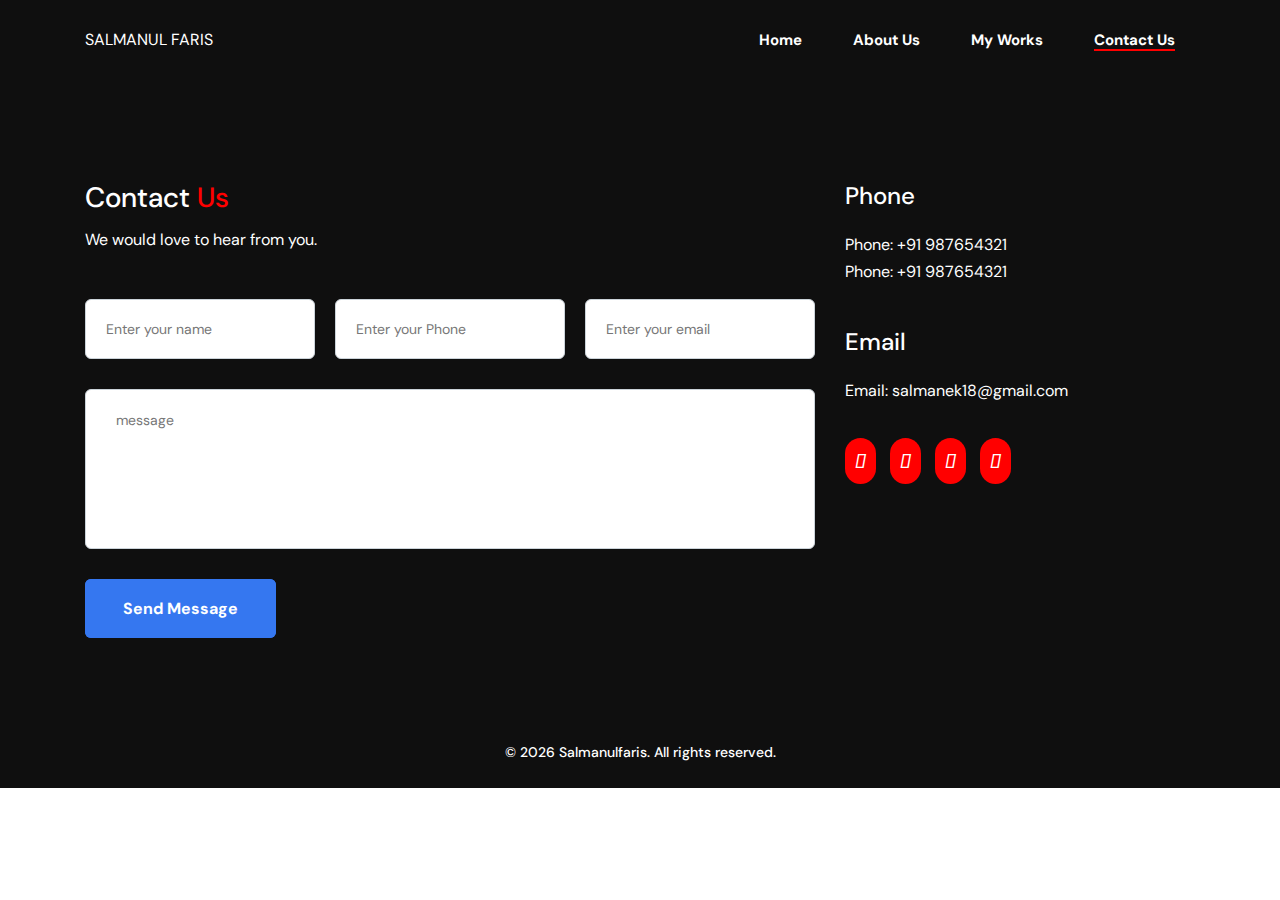
<file: contact.html>
<!doctype html>
<html class="no-js" lang="en">

<head>
    <meta charset="utf-8">
    <meta http-equiv="x-ua-compatible" content="">
    <title> Best Web Developer In Malappuram, Kerala </title>
    <meta name="" content="" />
    <meta name="description" content="">
    <meta name="viewport" content="width=device-width, initial-scale=1, shrink-to-fit=no">

    <!--Meta Tags-->
    <meta name="title" content="salmanulfaris">
    <meta name="name" content="salmanulfaris">
    <meta name="description"
        content="I am a frontend developer. With 1 years of experience in companies like TechinWallet.">
    <meta name="keywords"
        content="Best Web development in kottakkal, Best Freelance Web development, web designer, Best Web strategy, Best Web Developer In Malappuram, Kerala, Best Freelance Web Developer In Malappuram, Kerala, Best Web Developer in kottakkal, Best Web Developer in vengara, Best Web Developer in world, Best Freelance Web Developer in kottakkal, Best Freelancer, Best portfolio website, Best Websites, website creative designer,  ">
    <meta name="author" content="assets/images/salman-2.jpg">
    <meta name="image" content="assets/images/salman-2.jpg">
    <!-- meta end -->
  
    <link rel="icon" href="assets/images/salman-2.jpg" type="image/x-icon">

    <!-- CSS
    ============================================ -->

    <!-- Bootstrap CSS -->
    <link rel="stylesheet" href="assets/css/vendor/bootstrap.min.css">
    <link rel="stylesheet" href="assets/css/vendor/font-awesome.css">
    <link rel="stylesheet" href="assets/css/vendor/flaticon/flaticon.css">
    <link rel="stylesheet" href="assets/css/vendor/slick.css">
    <link rel="stylesheet" href="assets/css/vendor/slick-theme.css">
    <link rel="stylesheet" href="assets/css/vendor/jquery-ui.min.css">
    <link rel="stylesheet" href="assets/css/vendor/sal.css">
    <link rel="stylesheet" href="assets/css/vendor/magnific-popup.css">
    <link rel="stylesheet" href="assets/css/vendor/base.css">
    <link rel="stylesheet" href="assets/css/style.min.css">

    <link rel="stylesheet" href="https://cdnjs.cloudflare.com/ajax/libs/font-awesome/6.5.2/css/all.min.css" integrity="sha512-SnH5WK+bZxgPHs44uWIX+LLJAJ9/2PkPKZ5QiAj6Ta86w+fsb2TkcmfRyVX3pBnMFcV7oQPJkl9QevSCWr3W6A==" crossorigin="anonymous" referrerpolicy="no-referrer" />
    

    
</head>

<body class="sticky-header">
   
    <a href="contact.html#top" class="back-to-top" id="backto-top"><i class="fal fa-arrow-up"></i></a>


       <!-- Start Header -->
    <header class="header axil-header header-style-5 ">
       
        <!-- Start Mainmenu Area  -->
        <div id="axil-sticky-placeholder"></div>
        <div class="axil-mainmenu">
            <div class="container">
                <div class="header-navbar">
                    <div class="header-brand ">
                        <a href="index.html" class="logo logo-dark">
                            <!-- <img src="assets/images/logo/logo.png" alt="Site Logo"> -->
                            SALMANUL FARIS
                        </a>
                        <a href="index.html" class="logo logo-light">
                            <!-- <img src="assets/images/logo/logo-light.png" alt="Site Logo"> -->
                            SALMANUL FARIS
                        </a>
                    </div>
                    <div class="header-main-nav">
                        <!-- Start Mainmanu Nav -->
                        <nav class="mainmenu-nav">
                            <button class="mobile-close-btn mobile-nav-toggler"><i class="fas fa-times"></i></button>
                            <div class="mobile-nav-brand">
                                <a href="index.html" class="logo">
                                    <!-- <img src="assets/images/logo/logo.png" alt="Site Logo"> -->
                                    SALMANUL FARIS
                                </a>
                            </div>
                            <ul class="mainmenu">
                                <li class="menu-item-has-children">
                                    <a href="index.html">Home</a>
                                </li>
                                <li class="menu-item-has-children">
                                    <a href="about.html">About Us</a>
                                </li>
                                
                                <!-- <li><a href="about-us.html">About</a></li> -->
                                <li class="menu-item-has-children">
                                    <a href="works.html">My Works</a>
                                </li>
                                <li><a href="contact.html">Contact Us</a></li>
                            </ul>
                        </nav>
                        <!-- End Mainmanu Nav -->
                    </div>
                    <div class="header-action">
                        <ul class="action-list">
                           
                            <li class="axil-mobile-toggle">
                                <button class="menu-btn mobile-nav-toggler">
                                    <i class="fa-solid fa-bars"></i>
                                </button>
                            </li>
                        </ul>
                    </div>
                </div>
            </div>
        </div>
        <!-- End Mainmenu Area -->
    </header>
    <!-- End Header -->

    <main class="main-wrapper">
       



        <!-- contact start  -->
    <div class="axil-contact-page-area axil-section-gap background contact-page-section">
        <div class="container">
            <div class="axil-contact-page">
                <div class="row row--30">
                    <div class="col-lg-8">
                        <div class="contact-form">
                            <h3 class="title mb--10">Contact <span>Us </span> </h3>
                            <p class="text-white">We would love to hear from you.</p>
                            <form id="contact-form" method="POST" action="https://new.axilthemes.com/demo/template/etrade/mail.php" class="axil-contact-form">
                                <div class="row row--10">
                                    <div class="col-lg-4">
                                        <div class="form-group">
                                            <!-- <label for="contact-name">Name <span>*</span></label> -->
                                            <input type="text" name="contact-name" id="contact-name" placeholder="Enter your name">
                                        </div>
                                    </div>
                                    <div class="col-lg-4">
                                        <div class="form-group">
                                            <!-- <label for="contact-phone">Phone <span>*</span></label> -->
                                            <input type="text" name="contact-phone" id="contact-phone" placeholder="Enter your Phone">
                                        </div>
                                    </div>
                                    <div class="col-lg-4">
                                        <div class="form-group">
                                            <!-- <label for="contact-email">E-mail <span>*</span></label> -->
                                            <input type="text" name="contact-email" id="contact-email" placeholder="Enter your email">
                                        </div>
                                    </div>
                                    <div class="col-12">
                                        <div class="form-group">
                                            <!-- <label for="contact-message">Your Message</label> -->
                                            <textarea name="contact-message" id="contact-message" cols="1" rows="2" placeholder="message"></textarea>
                                        </div>
                                    </div>
                                    <div class="col-12">
                                        <div class="form-group mb--0">
                                            <button name="submit" type="submit" id="submit" class="axil-btn btn-bg-primary">Send Message</button>
                                        </div>
                                    </div>
                                </div>
                            </form>
                        </div>
                    </div>
                    <div class="col-lg-4">
                        <div class="contact-location mb--40 contact-phone">
                            <h4 class="title mb--20">Phone</h4>
                           <a href="tel:">  <span class="phone">Phone: +91 987654321</span> </a>
                           <a href="tel:">  <span class="phone">Phone: +91 987654321</span> </a>
                            
                        </div>
                        <div class="contact-career mb--40 contact-email">
                            <h4 class="title mb--20">Email</h4>
                        <a href="mailto:salmanek18@gmail.com"> <span class="email">Email: salmanek18@gmail.com</span> </a> 
                        </div>

                        <div class="social-media-icon">
                            <a href=""><i class="fa-brands fa-whatsapp"></i></a>
                            <a href=""><i class="fa-brands fa-facebook"></i></a>
                            <a href=""><i class="fa-brands fa-instagram"></i></a>
                            <a href=""><i class="fa-brands fa-linkedin"></i></a>
                        </div>
                        
                    </div>
                </div>
            </div>
           
        </div>
    </div>
    <!-- contact end  -->    

        
        <!-- <div class="axil-contact-page-area axil-section-gap">
            <div class="container">
                <div class="axil-contact-page">
                    <div class="row row--30">
                        <div class="col-lg-8">
                            <div class="contact-form">
                                <h3 class="title mb--10">We would love to hear from you.</h3>
                                <p>If you’ve got great products your making or looking to work with us then drop us a line.</p>
                                <form id="contact-form" method="POST" action="https://new.axilthemes.com/demo/template/etrade/mail.php" class="axil-contact-form">
                                    <div class="row row--10">
                                        <div class="col-lg-4">
                                            <div class="form-group">
                                                <label for="contact-name">Name <span>*</span></label>
                                                <input type="text" name="contact-name" id="contact-name">
                                            </div>
                                        </div>
                                        <div class="col-lg-4">
                                            <div class="form-group">
                                                <label for="contact-phone">Phone <span>*</span></label>
                                                <input type="text" name="contact-phone" id="contact-phone">
                                            </div>
                                        </div>
                                        <div class="col-lg-4">
                                            <div class="form-group">
                                                <label for="contact-email">E-mail <span>*</span></label>
                                                <input type="email" name="contact-email" id="contact-email">
                                            </div>
                                        </div>
                                        <div class="col-12">
                                            <div class="form-group">
                                                <label for="contact-message">Your Message</label>
                                                <textarea name="contact-message" id="contact-message" cols="1" rows="2"></textarea>
                                            </div>
                                        </div>
                                        <div class="col-12">
                                            <div class="form-group mb--0">
                                                <button name="submit" type="submit" id="submit" class="axil-btn btn-bg-primary">Send Message</button>
                                            </div>
                                        </div>
                                    </div>
                                </form>
                            </div>
                        </div>
                        <div class="col-lg-4">
                            <div class="contact-location mb--40">
                                <h4 class="title mb--20">Phone</h4>
                               <a href="tel:123456789">  <span class="phone">Phone: +123 456 7890</span> </a>
                               <a href="tel:123456789">  <span class="phone">Phone: +123 456 7890</span> </a>
                                
                            </div>
                            <div class="contact-career mb--40">
                                <h4 class="title mb--20">Email</h4>
                            <a href="mailto:Hello@etrade.com"> <span class="email">Email: Hello@etrade.com</span> </a> 
                            </div>
                            
                        </div>
                    </div>
                </div>
               
            </div>
        </div> -->
      
    </main>


   

    <!-- Start Footer Area  -->
   <footer class="axil-footer-area footer-style-1 footer_bg">
      
    <!-- Start Copyright Area  -->
    <div class="copyright-area copyright-default separator-top">
        <div class="container">
            <div class="row align-items-center">
                <div class=" col-lg-12">
                    <div class="copyright-left d-flex flex-wrap justify-content-xl-center justify-content-center">
                        
                        <ul class="quick-link">
                            <li>© <script>
                                document.write(new Date().getFullYear())
                               </script> Salmanulfaris. All rights reserved.</li>
                        </ul>
                    </div>
                </div>
               
            </div>
        </div>
    </div>
    <!-- End Copyright Area  -->
</footer>
<!-- End Footer Area  -->




    <!-- JS
============================================ -->
    <!-- Modernizer JS -->
    <script src="assets/js/vendor/modernizr.min.js"></script>
    <!-- jQuery JS -->
    <script src="assets/js/vendor/jquery.js"></script>
    <!-- Bootstrap JS -->
    <script src="assets/js/vendor/popper.min.js"></script>
    <script src="assets/js/vendor/bootstrap.min.js"></script>
    <script src="assets/js/vendor/slick.min.js"></script>
    <script src="assets/js/vendor/js.cookie.js"></script>
    <!-- <script src="assets/js/vendor/jquery.style.switcher.js"></script> -->
    <script src="assets/js/vendor/jquery-ui.min.js"></script>
    <script src="assets/js/vendor/jquery.ui.touch-punch.min.js"></script>
    <script src="assets/js/vendor/jquery.countdown.min.js"></script>
    <script src="assets/js/vendor/sal.js"></script>
    <script src="assets/js/vendor/jquery.magnific-popup.min.js"></script>
    <script src="assets/js/vendor/imagesloaded.pkgd.min.js"></script>
    <script src="assets/js/vendor/isotope.pkgd.min.js"></script>
    <script src="assets/js/vendor/counterup.js"></script>
    <script src="assets/js/vendor/waypoints.min.js"></script>

    <!-- Main JS -->
    <script src="assets/js/main.js"></script>

</body>

</html>
</file>
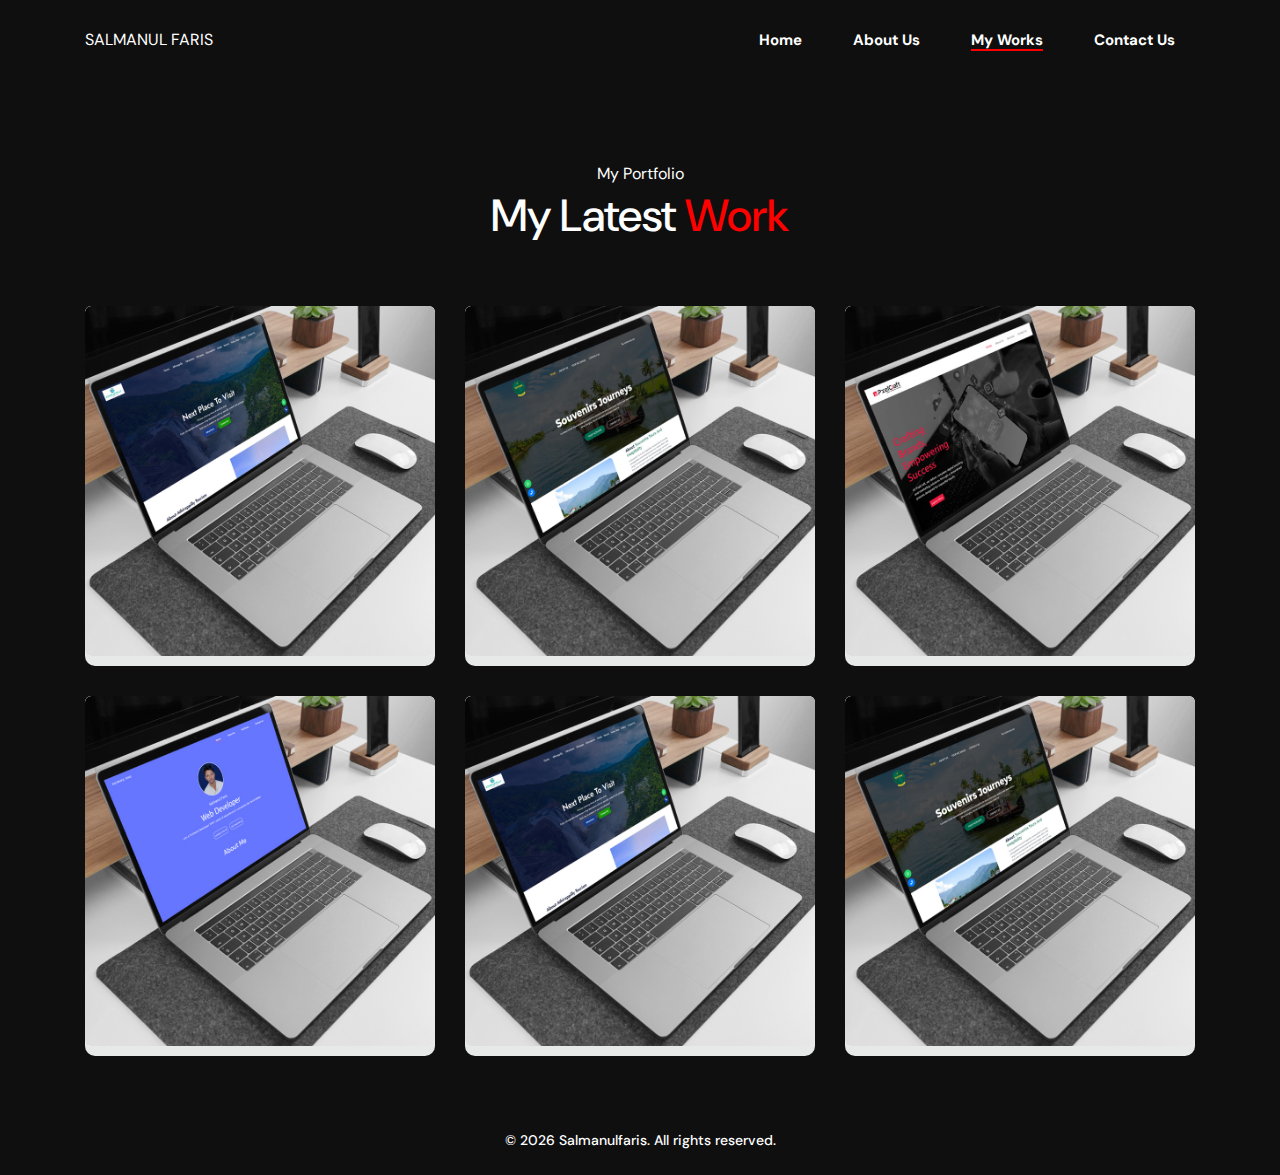
<file: works.html>
<!doctype html>
<html class="no-js" lang="en">

<head>
    <meta charset="utf-8">
    <meta http-equiv="x-ua-compatible" content="">
    <title> Best Web Developer In Malappuram, Kerala </title>
    <meta name="" content="" />
    <meta name="description" content="">
    <meta name="viewport" content="width=device-width, initial-scale=1, shrink-to-fit=no">

    <!--Meta Tags-->
    <meta name="title" content="salmanulfaris">
    <meta name="name" content="salmanulfaris">
    <meta name="description"
        content="I am a frontend developer. With 1 years of experience in companies like TechinWallet.">
    <meta name="keywords"
        content="Best Web development in kottakkal, Best Freelance Web development, web designer, Best Web strategy, Best Web Developer In Malappuram, Kerala, Best Freelance Web Developer In Malappuram, Kerala, Best Web Developer in kottakkal, Best Web Developer in vengara, Best Web Developer in world, Best Freelance Web Developer in kottakkal, Best Freelancer, Best portfolio website, Best Websites, website creative designer,  ">
    <meta name="author" content="assets/images/salman-2.jpg">
    <meta name="image" content="assets/images/salman-2.jpg">
    <!-- meta end -->
  
    <link rel="icon" href="assets/images/salman-2.jpg" type="image/x-icon">

    <!-- CSS
    ============================================ -->

    <!-- Bootstrap CSS -->
    <link rel="stylesheet" href="assets/css/vendor/bootstrap.min.css">
    <link rel="stylesheet" href="assets/css/vendor/font-awesome.css">
    <link rel="stylesheet" href="assets/css/vendor/flaticon/flaticon.css">
    <link rel="stylesheet" href="assets/css/vendor/slick.css">
    <link rel="stylesheet" href="assets/css/vendor/slick-theme.css">
    <link rel="stylesheet" href="assets/css/vendor/jquery-ui.min.css">
    <link rel="stylesheet" href="assets/css/vendor/sal.css">
    <link rel="stylesheet" href="assets/css/vendor/magnific-popup.css">
    <link rel="stylesheet" href="assets/css/vendor/base.css">
    <link rel="stylesheet" href="assets/css/style.min.css">

    <link rel="stylesheet" href="https://cdnjs.cloudflare.com/ajax/libs/font-awesome/6.5.2/css/all.min.css" integrity="sha512-SnH5WK+bZxgPHs44uWIX+LLJAJ9/2PkPKZ5QiAj6Ta86w+fsb2TkcmfRyVX3pBnMFcV7oQPJkl9QevSCWr3W6A==" crossorigin="anonymous" referrerpolicy="no-referrer" />
    

    
</head>


<body class="sticky-header overflow-md-visible">
  
    <a href="blog-details.html#top" class="back-to-top" id="backto-top"><i class="fal fa-arrow-up"></i></a>

   

            <!-- Start Header -->
            <header class="header axil-header header-style-5 ">
                
                <!-- Start Mainmenu Area  -->
                <div id="axil-sticky-placeholder"></div>
                <div class="axil-mainmenu">
                    <div class="container">
                        <div class="header-navbar">
                            <div class="header-brand ">
                                <a href="index.html" class="logo logo-dark">
                                    <!-- <img src="assets/images/logo/logo.png" alt="Site Logo"> -->
                                    SALMANUL FARIS
                                </a>
                                <a href="index.html" class="logo logo-light">
                                    <!-- <img src="assets/images/logo/logo-light.png" alt="Site Logo"> -->
                                    SALMANUL FARIS
                                </a>
                            </div>
                            <div class="header-main-nav">
                                <!-- Start Mainmanu Nav -->
                                <nav class="mainmenu-nav">
                                    <button class="mobile-close-btn mobile-nav-toggler"><i class="fas fa-times"></i></button>
                                    <div class="mobile-nav-brand">
                                        <a href="index.html" class="logo">
                                            <!-- <img src="assets/images/logo/logo.png" alt="Site Logo"> -->
                                            SALMANUL FARIS
                                        </a>
                                    </div>
                                    <ul class="mainmenu">
                                        <li class="menu-item-has-children">
                                            <a href="index.html">Home</a>
                                        </li>
                                        <li class="menu-item-has-children">
                                            <a href="about.html">About Us</a>
                                        </li>
                                        
                                        <!-- <li><a href="about-us.html">About</a></li> -->
                                        <li class="menu-item-has-children">
                                            <a href="works.html">My Works</a>
                                        </li>
                                        <li><a href="contact.html">Contact Us</a></li>
                                    </ul>
                                </nav>
                                <!-- End Mainmanu Nav -->
                            </div>
                            <div class="header-action">
                                <ul class="action-list">
                                
                                    <li class="axil-mobile-toggle">
                                        <button class="menu-btn mobile-nav-toggler">
                                            <i class="fa-solid fa-bars"></i>
                                        </button>
                                    </li>
                                </ul>
                            </div>
                        </div>
                    </div>
                </div>
                <!-- End Mainmenu Area -->
            </header>
            <!-- End Header -->

    <main class="main-wrapper">
       
        <!-- Start MY PORTFOLIO Area  -->
        <div class="axil-product-area bg-color-white axil-section-gap pb--0 portfolio">
            <div class="container">
                <div class="product-area pb--20">
                    <div class="axil-isotope-wrapper">
                        <div class="product-isotope-heading">
                            <div class="col-md-12 text-center about-heading pb-5 portfolio">
                                <p> My Portfolio</p>
                                <h1> My Latest <span> Work</span>  </h1>
                            </div>
                          
                        </div>
                        <div class="row row--15 isotope-list">

                            <div class="col-xl-4 col-lg-4 col-md-6 col-sm-12 col-12 mb--30 product music">
                                <div class="axil-product product-style-one  ">
                                    <div class="thumbnail pb-3 portfolio-image">
                                        <a href="">
                                            <img data-sal="fade" data-sal-delay="100" data-sal-duration="1500" src="assets/images/web-mockup-5.jpg" alt="Product Images">
                                        </a>
                                        <div class="product-hover-action">
                                             <ul class="cart-action">
                                                <li class="select-option"><a href="">Preview</a></li>
                                            </ul>
                                        </div>
                                    </div>

                                </div>
                            </div>

                            <div class="col-xl-4 col-lg-4 col-md-6 col-sm-12 col-12 mb--30 product music">
                                <div class="axil-product product-style-one  ">
                                    <div class="thumbnail pb-3 portfolio-image">
                                        <a href="">
                                            <img data-sal="fade" data-sal-delay="100" data-sal-duration="1500" src="assets/images/web-mockup-6.jpg" alt="Product Images">
                                        </a>
                                        <div class="product-hover-action">
                                             <ul class="cart-action">
                                                <li class="select-option"><a href="">Preview</a></li>
                                            </ul>
                                        </div>
                                    </div>

                                </div>
                            </div>

                            <div class="col-xl-4 col-lg-4 col-md-6 col-sm-12 col-12 mb--30 product music">
                                <div class="axil-product product-style-one  ">
                                    <div class="thumbnail pb-3 portfolio-image">
                                        <a href="">
                                            <img data-sal="fade" data-sal-delay="100" data-sal-duration="1500" src="assets/images/web-mockup-7.jpg" alt="Product Images">
                                        </a>
                                        <div class="product-hover-action">
                                             <ul class="cart-action">
                                                <li class="select-option"><a href="">Preview</a></li>
                                            </ul>
                                        </div>
                                    </div>

                                </div>
                            </div>

                            <div class="col-xl-4 col-lg-4 col-md-6 col-sm-12 col-12 mb--30 product music">
                                <div class="axil-product product-style-one  ">
                                    <div class="thumbnail pb-3 portfolio-image">
                                        <a href="">
                                            <img data-sal="fade" data-sal-delay="100" data-sal-duration="1500" src="assets/images/web-mockup-8.jpg" alt="Product Images">
                                        </a>
                                        <div class="product-hover-action">
                                             <ul class="cart-action">
                                                <li class="select-option"><a href="">Preview</a></li>
                                            </ul>
                                        </div>
                                    </div>

                                </div>
                            </div>

                            <div class="col-xl-4 col-lg-4 col-md-6 col-sm-12 col-12 mb--30 product music">
                                <div class="axil-product product-style-one  ">
                                    <div class="thumbnail pb-3 portfolio-image">
                                        <a href="">
                                            <img data-sal="fade" data-sal-delay="100" data-sal-duration="1500" src="assets/images/web-mockup-5.jpg" alt="Product Images">
                                        </a>
                                        <div class="product-hover-action">
                                             <ul class="cart-action">
                                                <li class="select-option"><a href="">Preview</a></li>
                                            </ul>
                                        </div>
                                    </div>

                                </div>
                            </div>

                            <div class="col-xl-4 col-lg-4 col-md-6 col-sm-12 col-12 mb--30 product music">
                                <div class="axil-product product-style-one  ">
                                    <div class="thumbnail pb-3 portfolio-image">
                                        <a href="">
                                            <img data-sal="fade" data-sal-delay="100" data-sal-duration="1500" src="assets/images/web-mockup-6.jpg" alt="Product Images">
                                        </a>
                                        <div class="product-hover-action">
                                             <ul class="cart-action">
                                                <li class="select-option"><a href="">Preview</a></li>
                                            </ul>
                                        </div>
                                    </div>

                                </div>
                            </div>

                        </div>
                    </div>
                </div>
            </div>
        </div>
        <!-- End MY PORTFOLIO Area  -->
     


        
    </main>

    <!-- Start Footer Area  -->
   <footer class="axil-footer-area footer-style-1 footer_bg">
      
    <!-- Start Copyright Area  -->
    <div class="copyright-area copyright-default separator-top">
        <div class="container">
            <div class="row align-items-center">
                <div class=" col-lg-12">
                    <div class="copyright-left d-flex flex-wrap justify-content-xl-center justify-content-center">
                        
                        <ul class="quick-link">
                            <li>© <script>
                                document.write(new Date().getFullYear())
                               </script> Salmanulfaris. All rights reserved.</li>
                        </ul>
                    </div>
                </div>
               
            </div>
        </div>
    </div>
    <!-- End Copyright Area  -->
</footer>
<!-- End Footer Area  -->
   

   

   
    <!-- JS
============================================ -->
    <!-- Modernizer JS -->
    <script src="assets/js/vendor/modernizr.min.js"></script>
    <!-- jQuery JS -->
    <script src="assets/js/vendor/jquery.js"></script>
    <!-- Bootstrap JS -->
    <script src="assets/js/vendor/popper.min.js"></script>
    <script src="assets/js/vendor/bootstrap.min.js"></script>
    <script src="assets/js/vendor/slick.min.js"></script>
    <script src="assets/js/vendor/js.cookie.js"></script>
    <!-- <script src="assets/js/vendor/jquery.style.switcher.js"></script> -->
    <script src="assets/js/vendor/jquery-ui.min.js"></script>
    <script src="assets/js/vendor/jquery.ui.touch-punch.min.js"></script>
    <script src="assets/js/vendor/jquery.countdown.min.js"></script>
    <script src="assets/js/vendor/sal.js"></script>
    <script src="assets/js/vendor/jquery.magnific-popup.min.js"></script>
    <script src="assets/js/vendor/imagesloaded.pkgd.min.js"></script>
    <script src="assets/js/vendor/isotope.pkgd.min.js"></script>
    <script src="assets/js/vendor/counterup.js"></script>
    <script src="assets/js/vendor/waypoints.min.js"></script>

    <!-- Main JS -->
    <script src="assets/js/main.js"></script>

</body>

</html>
</file>
<file: assets/css/vendor/flaticon/flaticon.css>
@font-face {
    font-family: "flaticon";
    src: url("flaticon.ttf?407e24229cdad6f8c9e45e028e090cfd") format("truetype"),
url("flaticon.woff?407e24229cdad6f8c9e45e028e090cfd") format("woff"),
url("flaticon.woff2?407e24229cdad6f8c9e45e028e090cfd") format("woff2"),
url("flaticon.eot?407e24229cdad6f8c9e45e028e090cfd") format("embedded-opentype"),
url("flaticon.svg?407e24229cdad6f8c9e45e028e090cfd") format("svg");
}

i[class^="flaticon-"]:before, i[class*=" flaticon-"]:before {
    font-family: flaticon !important;
    font-style: normal;
    font-weight: normal !important;
    font-variant: normal;
    text-transform: none;
    line-height: 1;
    -webkit-font-smoothing: antialiased;
    -moz-osx-font-smoothing: grayscale;
}

.flaticon-arrow-down:before {
    content: "\f101";
}
.flaticon-shopping-cart:before {
    content: "\f102";
}
.flaticon-person:before {
    content: "\f103";
}
.flaticon-magnifying-glass:before {
    content: "\f104";
}
.flaticon-right-arrow:before {
    content: "\f105";
}
.flaticon-close:before {
    content: "\f106";
}
.flaticon-left-arrow:before {
    content: "\f107";
}
.flaticon-exchange:before {
    content: "\f108";
}
.flaticon-visibility:before {
    content: "\f109";
}
.flaticon-heart:before {
    content: "\f10a";
}
.flaticon-box:before {
    content: "\f10b";
}
.flaticon-truck:before {
    content: "\f10c";
}
.flaticon-credit-card:before {
    content: "\f10d";
}
.flaticon-24-hours:before {
    content: "\f10e";
}
.flaticon-headphones:before {
    content: "\f10f";
}
.flaticon-cashback:before {
    content: "\f110";
}
.flaticon-facebook:before {
    content: "\f111";
}
.flaticon-twitter:before {
    content: "\f112";
}
.flaticon-spotify:before {
    content: "\f113";
}
.flaticon-youtube:before {
    content: "\f114";
}
.flaticon-odnoklassniki:before {
    content: "\f115";
}
.flaticon-behance:before {
    content: "\f116";
}
.flaticon-linkedin:before {
    content: "\f117";
}
.flaticon-star:before {
    content: "\f118";
}
.flaticon-star-1:before {
    content: "\f119";
}
.flaticon-menu:before {
    content: "\f11a";
}
.flaticon-menu-bar:before {
    content: "\f11b";
}
.flaticon-plus:before {
    content: "\f11c";
}
.flaticon-envelope:before {
    content: "\f11d";
}
.flaticon-envelope-1:before {
    content: "\f11e";
}
.flaticon-points:before {
    content: "\f11f";
}
.flaticon-ellipsis:before {
    content: "\f120";
}
.flaticon-tag:before {
    content: "\f121";
}
.flaticon-minus:before {
    content: "\f122";
}
.flaticon-van:before {
    content: "\f123";
}
.flaticon-award:before {
    content: "\f124";
}
.flaticon-quality:before {
    content: "\f125";
}
.flaticon-virus:before {
    content: "\f126";
}
.flaticon-product-return:before {
    content: "\f127";
}
.flaticon-expand:before {
    content: "\f128";
}
.flaticon-shop:before {
    content: "\f129";
}
.flaticon-menu-1:before {
    content: "\f12a";
}
.flaticon-more:before {
    content: "\f12b";
}
.flaticon-list:before {
    content: "\f12c";
}
.flaticon-menu-2:before {
    content: "\f12d";
}
.flaticon-map:before {
    content: "\f12e";
}
.flaticon-lock:before {
    content: "\f12f";
}
.flaticon-key:before {
    content: "\f130";
}
.flaticon-suitcase:before {
    content: "\f131";
}
.flaticon-id-card:before {
    content: "\f132";
}
.flaticon-tick:before {
    content: "\f133";
}
.flaticon-call:before {
    content: "\f134";
}
.flaticon-time:before {
    content: "\f135";
}
.flaticon-location-marker:before {
    content: "\f136";
}
.flaticon-earphones:before {
    content: "\f137";
}
.flaticon-warning-sign:before {
    content: "\f138";
}
.flaticon-calendar:before {
    content: "\f139";
}
.flaticon-calendar-1:before {
    content: "\f13a";
}
.flaticon-quote:before {
    content: "\f13b";
}
.flaticon-chat:before {
    content: "\f13c";
}
.flaticon-reply:before {
    content: "\f13d";
}
</file>
<file: assets/css/vendor/sal.css>
[data-sal]{transition-duration:.2s;transition-duration:var(--sal-duration,.2s);transition-delay:0s;transition-delay:var(--sal-delay,0s);transition-timing-function:ease;transition-timing-function:var(--sal-easing,ease)}[data-sal][data-sal-duration="200"]{transition-duration:.2s}[data-sal][data-sal-duration="250"]{transition-duration:.25s}[data-sal][data-sal-duration="300"]{transition-duration:.3s}[data-sal][data-sal-duration="350"]{transition-duration:.35s}[data-sal][data-sal-duration="400"]{transition-duration:.4s}[data-sal][data-sal-duration="450"]{transition-duration:.45s}[data-sal][data-sal-duration="500"]{transition-duration:.5s}[data-sal][data-sal-duration="550"]{transition-duration:.55s}[data-sal][data-sal-duration="600"]{transition-duration:.6s}[data-sal][data-sal-duration="650"]{transition-duration:.65s}[data-sal][data-sal-duration="700"]{transition-duration:.7s}[data-sal][data-sal-duration="750"]{transition-duration:.75s}[data-sal][data-sal-duration="800"]{transition-duration:.8s}[data-sal][data-sal-duration="850"]{transition-duration:.85s}[data-sal][data-sal-duration="900"]{transition-duration:.9s}[data-sal][data-sal-duration="950"]{transition-duration:.95s}[data-sal][data-sal-duration="1000"]{transition-duration:1s}[data-sal][data-sal-duration="1050"]{transition-duration:1.05s}[data-sal][data-sal-duration="1100"]{transition-duration:1.1s}[data-sal][data-sal-duration="1150"]{transition-duration:1.15s}[data-sal][data-sal-duration="1200"]{transition-duration:1.2s}[data-sal][data-sal-duration="1250"]{transition-duration:1.25s}[data-sal][data-sal-duration="1300"]{transition-duration:1.3s}[data-sal][data-sal-duration="1350"]{transition-duration:1.35s}[data-sal][data-sal-duration="1400"]{transition-duration:1.4s}[data-sal][data-sal-duration="1450"]{transition-duration:1.45s}[data-sal][data-sal-duration="1500"]{transition-duration:1.5s}[data-sal][data-sal-duration="1550"]{transition-duration:1.55s}[data-sal][data-sal-duration="1600"]{transition-duration:1.6s}[data-sal][data-sal-duration="1650"]{transition-duration:1.65s}[data-sal][data-sal-duration="1700"]{transition-duration:1.7s}[data-sal][data-sal-duration="1750"]{transition-duration:1.75s}[data-sal][data-sal-duration="1800"]{transition-duration:1.8s}[data-sal][data-sal-duration="1850"]{transition-duration:1.85s}[data-sal][data-sal-duration="1900"]{transition-duration:1.9s}[data-sal][data-sal-duration="1950"]{transition-duration:1.95s}[data-sal][data-sal-duration="2000"]{transition-duration:2s}[data-sal][data-sal-delay="50"]{transition-delay:.05s}[data-sal][data-sal-delay="100"]{transition-delay:.1s}[data-sal][data-sal-delay="150"]{transition-delay:.15s}[data-sal][data-sal-delay="200"]{transition-delay:.2s}[data-sal][data-sal-delay="250"]{transition-delay:.25s}[data-sal][data-sal-delay="300"]{transition-delay:.3s}[data-sal][data-sal-delay="350"]{transition-delay:.35s}[data-sal][data-sal-delay="400"]{transition-delay:.4s}[data-sal][data-sal-delay="450"]{transition-delay:.45s}[data-sal][data-sal-delay="500"]{transition-delay:.5s}[data-sal][data-sal-delay="550"]{transition-delay:.55s}[data-sal][data-sal-delay="600"]{transition-delay:.6s}[data-sal][data-sal-delay="650"]{transition-delay:.65s}[data-sal][data-sal-delay="700"]{transition-delay:.7s}[data-sal][data-sal-delay="750"]{transition-delay:.75s}[data-sal][data-sal-delay="800"]{transition-delay:.8s}[data-sal][data-sal-delay="850"]{transition-delay:.85s}[data-sal][data-sal-delay="900"]{transition-delay:.9s}[data-sal][data-sal-delay="950"]{transition-delay:.95s}[data-sal][data-sal-delay="1000"]{transition-delay:1s}[data-sal][data-sal-easing=linear]{transition-timing-function:linear}[data-sal][data-sal-easing=ease]{transition-timing-function:ease}[data-sal][data-sal-easing=ease-in]{transition-timing-function:ease-in}[data-sal][data-sal-easing=ease-out]{transition-timing-function:ease-out}[data-sal][data-sal-easing=ease-in-out]{transition-timing-function:ease-in-out}[data-sal][data-sal-easing=ease-in-cubic]{transition-timing-function:cubic-bezier(.55,.055,.675,.19)}[data-sal][data-sal-easing=ease-out-cubic]{transition-timing-function:cubic-bezier(.215,.61,.355,1)}[data-sal][data-sal-easing=ease-in-out-cubic]{transition-timing-function:cubic-bezier(.645,.045,.355,1)}[data-sal][data-sal-easing=ease-in-circ]{transition-timing-function:cubic-bezier(.6,.04,.98,.335)}[data-sal][data-sal-easing=ease-out-circ]{transition-timing-function:cubic-bezier(.075,.82,.165,1)}[data-sal][data-sal-easing=ease-in-out-circ]{transition-timing-function:cubic-bezier(.785,.135,.15,.86)}[data-sal][data-sal-easing=ease-in-expo]{transition-timing-function:cubic-bezier(.95,.05,.795,.035)}[data-sal][data-sal-easing=ease-out-expo]{transition-timing-function:cubic-bezier(.19,1,.22,1)}[data-sal][data-sal-easing=ease-in-out-expo]{transition-timing-function:cubic-bezier(1,0,0,1)}[data-sal][data-sal-easing=ease-in-quad]{transition-timing-function:cubic-bezier(.55,.085,.68,.53)}[data-sal][data-sal-easing=ease-out-quad]{transition-timing-function:cubic-bezier(.25,.46,.45,.94)}[data-sal][data-sal-easing=ease-in-out-quad]{transition-timing-function:cubic-bezier(.455,.03,.515,.955)}[data-sal][data-sal-easing=ease-in-quart]{transition-timing-function:cubic-bezier(.895,.03,.685,.22)}[data-sal][data-sal-easing=ease-out-quart]{transition-timing-function:cubic-bezier(.165,.84,.44,1)}[data-sal][data-sal-easing=ease-in-out-quart]{transition-timing-function:cubic-bezier(.77,0,.175,1)}[data-sal][data-sal-easing=ease-in-quint]{transition-timing-function:cubic-bezier(.755,.05,.855,.06)}[data-sal][data-sal-easing=ease-out-quint]{transition-timing-function:cubic-bezier(.23,1,.32,1)}[data-sal][data-sal-easing=ease-in-out-quint]{transition-timing-function:cubic-bezier(.86,0,.07,1)}[data-sal][data-sal-easing=ease-in-sine]{transition-timing-function:cubic-bezier(.47,0,.745,.715)}[data-sal][data-sal-easing=ease-out-sine]{transition-timing-function:cubic-bezier(.39,.575,.565,1)}[data-sal][data-sal-easing=ease-in-out-sine]{transition-timing-function:cubic-bezier(.445,.05,.55,.95)}[data-sal][data-sal-easing=ease-in-back]{transition-timing-function:cubic-bezier(.6,-.28,.735,.045)}[data-sal][data-sal-easing=ease-out-back]{transition-timing-function:cubic-bezier(.175,.885,.32,1.275)}[data-sal][data-sal-easing=ease-in-out-back]{transition-timing-function:cubic-bezier(.68,-.55,.265,1.55)}[data-sal|=fade]{opacity:0;transition-property:opacity}[data-sal|=fade].sal-animate,body.sal-disabled [data-sal|=fade]{opacity:1}[data-sal|=slide]{opacity:0;transition-property:opacity,transform}[data-sal=slide-up]{transform:translateY(20%)}[data-sal=slide-down]{transform:translateY(-20%)}[data-sal=slide-left]{transform:translateX(20%)}[data-sal=slide-right]{transform:translateX(-20%)}[data-sal|=slide].sal-animate,body.sal-disabled [data-sal|=slide]{opacity:1;transform:none}[data-sal|=zoom]{opacity:0;transition-property:opacity,transform}[data-sal=zoom-in]{transform:scale(.5)}[data-sal=zoom-out]{transform:scale(1.1)}[data-sal|=zoom].sal-animate,body.sal-disabled [data-sal|=zoom]{opacity:1;transform:none}[data-sal|=flip]{-webkit-backface-visibility:hidden;backface-visibility:hidden;transition-property:transform}[data-sal=flip-left]{transform:perspective(2000px) rotateY(-91deg)}[data-sal=flip-right]{transform:perspective(2000px) rotateY(91deg)}[data-sal=flip-up]{transform:perspective(2000px) rotateX(-91deg)}[data-sal=flip-down]{transform:perspective(2000px) rotateX(91deg)}[data-sal|=flip].sal-animate,body.sal-disabled [data-sal|=flip]{transform:none}
</file>
<file: assets/css/vendor/base.css>
/* Page Loader */
.animation-block {
	position: relative;
}
.js .loading::before {
	content: '';
	position: fixed;
	z-index: 100000;
	top: 0;
	left: 0;
	width: 100%;
	height: 100%;
	background: var(--color-bg);
}

.js .loading::after {
	content: '';
	position: fixed;
	z-index: 100000;
	top: 50%;
	left: 50%;
	width: 60px;
	height: 60px;
	margin: -30px 0 0 -30px;
	pointer-events: none;
	border-radius: 50%;
	opacity: 0.4;
	background: var(--color-link);
	animation: loaderAnim 0.7s linear infinite alternate forwards;
}

@keyframes loaderAnim {
	to {
		opacity: 1;
		transform: scale3d(0.5, 0.5, 1);
	}
}


.animation-block a {
	text-decoration: none;
	color: var(--color-link);
	outline: none;
}

.frame {
	padding: 3rem 5vw;
	text-align: center;
	font-size: 0.8rem;
}

.frame__title {
	font-size: inherit;
	margin: 0 0 1rem;
	font-weight: normal;
}

.frame__links {
	display: inline;
}

.frame__links a {
	text-transform: lowercase;
}

.frame__links a:not(:last-child) {
	margin-right: 1rem;
}


.animation-block.block {
	text-transform: lowercase;
	padding: 0 4rem 20vh;
	display: flex;
	flex-direction: column;
	align-items: center;
}

.block__title {
	position: relative;
	font-size: 1rem;
	margin: 0 0 1.5rem 0;
	padding: 0.5rem 0;
	cursor: pointer;
	font-family: titling-gothic-fb-wide, sans-serif;
	font-weight: 700;
	color: var(--color-blocktitle);
}

.block__title:hover {
	color: var(--color-blocktitle-hover);
}

.block__link {
	position: relative;
	cursor: pointer;
	padding: 0.5rem 0;
	color: var(--color-blocklink);
}

.block__link:hover {
	color: var(--color-blocklink-hover);
}

.block__title span,
.block__link span,
.content__text-link span {
	display: inline-block;
	white-space: pre;
}

.content__text {
	padding: 0 5vw 25vh;
	line-height: 2;
	color: var(--color-text);
}

.content__text-link {
	position: relative;
	font-weight: bold;
	cursor: pointer;
}

.content__text-link:first-of-type,
.content__text-link:nth-of-type(11),
.content__text-link:nth-of-type(21) {
	color: #f7e300;
}

.content__text-link:nth-of-type(2),
.content__text-link:nth-of-type(12),
.content__text-link:nth-of-type(22) {
	color: #002df7;
}

.content__text-link:nth-of-type(3),
.content__text-link:nth-of-type(13),
.content__text-link:nth-of-type(23) {
	color: #e51679;
}

.content__text-link:nth-of-type(4),
.content__text-link:nth-of-type(14) {
	color: #fff;
}

.content__text-link:nth-of-type(5),
.content__text-link:nth-of-type(15) {
	color: #00f73d;
}

.content__text-link:nth-of-type(6),
.content__text-link:nth-of-type(16) {
	color: #00e8f7;
}

.content__text-link:nth-of-type(7),
.content__text-link:nth-of-type(17) {
	color: #a753eb;
}

.content__text-link:nth-of-type(8),
.content__text-link:nth-of-type(18) {
	color: #ff2626;
}

.content__text-link:nth-of-type(9),
.content__text-link:nth-of-type(19) {
	color: #eb8e53;
}

.content__text-link:nth-of-type(10),
.content__text-link:nth-of-type(20) {
	color: #ff00e7;
}

.animation-block.block[data-fx="1"] a::after,
a.content__text-link[data-fx="1"]::after,
.animation-block.block[data-fx="2"] a::after,
a.content__text-link[data-fx="2"]::after {
	content: '';
	z-index: -1;
	width: 100%;
	bottom: 0.25rem;
	left: 0;
	position: absolute;
	height: 2px;
	background: currentColor;
	transform: scale3d(0, 1, 1);
	transform-origin: 0% 50%;
	transition: transform 0.2s cubic-bezier(0.390, 0.575, 0.565, 1.000);
}

a.content__text-link[data-fx="1"]::after,
a.content__text-link[data-fx="2"]::after {
	bottom: 0;
}

.animation-block.block[data-fx="1"] a:hover::after,
a.content__text-link[data-fx="1"]:hover::after,
.animation-block.block[data-fx="2"] a:hover::after,
a.content__text-link[data-fx="2"]:hover::after {
	transform: scale3d(1, 1, 1)
}

.animation-block.block[data-fx="6"] a::after,
a.content__text-link[data-fx="6"]::after {
	content: '';
	z-index: -1;
	width: 100%;
	bottom: 0.25rem;
	left: 0;
	position: absolute;
	height: 2px;
	background: currentColor;
	transform: scale3d(0, 1, 1);
	transform-origin: 100% 50%;
	transition: transform 0.7s cubic-bezier(0.860, 0.000, 0.070, 1.000);
}

a.content__text-link[data-fx="6"]::after {
	bottom: 0;
}

.animation-block.block[data-fx="6"] a:hover::after,
a.content__text-link[data-fx="6"]:hover::after {
	transform: scale3d(1, 1, 1)
}

.animation-block.block[data-fx="14"] a::after,
a.content__text-link[data-fx="14"]::after {
	content: '';
	z-index: -1;
	width: 100%;
	bottom: 0.25rem;
	left: 0;
	position: absolute;
	height: 2px;
	background: currentColor;
	transform: scale3d(0, 1, 1);
	transform-origin: 0% 50%;
}

a.content__text-link[data-fx="14"]::after {
	bottom: 0;
}

.animation-block.block[data-fx="14"] a:hover::after,
a.content__text-link[data-fx="14"]:hover::after {
	animation: loop 0.5s infinite;
}

@keyframes loop {
	0% {
		transform-origin: 0% 50%;
		transform: scale3d(0, 1, 1);
	}

	50% {
		transform-origin: 0% 50%;
		transform: scale3d(1, 1, 1);
	}

	51% {
		transform-origin: 100% 50%;
	}

	100% {
		transform-origin: 100% 50%;
		transform: scale3d(0, 1, 1);
	}
}

.hover-reveal {
	position: fixed;
	width: 200px;
	height: 150px;
	top: 0;
	left: 0;
	pointer-events: none;
	opacity: 0;
}

.hover-reveal__inner,
.hover-reveal__img {
	width: 100%;
	height: 100%;
	position: relative;
}

.hover-reveal__deco {
	width: 100%;
	height: 100%;
	position: absolute;
	top: 0;
	left: 0;
	background-color: #181314;
}

.hover-reveal__img {
	background-size: cover;
	background-position: 50% 50%;
}

@media screen and (min-width: 53em) {
	.message {
		display: none;
	}

	.frame {
		position: fixed;
		text-align: left;
		z-index: 10000;
		top: 0;
		left: 0;
		display: grid;
		align-content: space-between;
		width: 100%;
		max-width: none;
		height: 100vh;
		padding: 2rem;
		pointer-events: none;
		grid-template-columns: 50% 50%;
		grid-template-rows: auto auto auto;
		grid-template-areas: 'title links'
			'... ...'
			'... github';
	}

	.frame__title {
		grid-area: title;
		padding: 0;
	}

	.frame__links {
		grid-area: links;
		padding: 0;
		justify-self: end;
	}



	.frame a {
		pointer-events: auto;
	}

	.animation-block.block {
		align-items: flex-start;
	}

	

	.content__text {
		grid-column: span 3;
	}
}
</file>
<file: assets/css/style.min.css>
﻿@import "https://fonts.googleapis.com/css2?family=DM+Sans:ital,wght@0,400;0,500;0,700;1,400&family=Poppins:wght@400;500;600;700&display=swap";
:root {
  --color-primary: #3577f0;
  --light-primary: #8c71db;
  --color-secondary: #ff0000;  
  /* --color-secondary: #ff0000; */
  --color-tertiary: #fab8c4;
  --color-white: #ffffff;
  --color-dark: #27272e;
  --color-black: #0f0f0f;
  --color-light: #cbd3d9;
  --color-lighter: #f6f7fb;
  --color-lightest: #c4c4c4;
  --color-chart01: #896ba7;
  --color-chart02: #badeff;
  --color-chart03: #e76458;
  --color-heading: #292930;
  --color-body: #777777;
  --color-border-light: #e3e6e9;
  --color-border-dark: #42424a;
  --color-gray: #999fae;
  --color-midgray: #878787;
  --color-extra01: #999fae;
  --color-success: #3eb75e;
  --color-danger: #ff0003;
  --color-warning: #ff8f3c;
  --color-info: #1ba2db;
  --color-facebook: #3b5997;
  --color-twitter: #1ba1f2;
  --color-youtube: #ed4141;
  --color-linkedin: #0077b5;
  --color-pinterest: #e60022;
  --color-instagram: #c231a1;
  --color-vimeo: #00adef;
  --color-twitch: #6441a3;
  --color-discord: #7289da;
  --radius: 6px;
  --radius-big: 16px;
  --radius-small: 6px;
  --border-width: 2px;
  --border-thin: 1px;
  --p-light: 300;
  --p-regular: 400;
  --p-medium: 500;
  --p-semi-bold: 600;
  --p-bold: 700;
  --p-extra-bold: 800;
  --p-black: 900;
  --s-light: 300;
  --s-regular: 400;
  --s-medium: 500;
  --s-bold: 700;
  --s-black: 900;
  --shadow-primary: 0px 4px 10px rgba(37, 47, 63, 0.1);
  --shadow-light: 0 2px 6px 0 rgba(0, 0, 0, 0.05);
  --shadow-dark: 0 16px 32px 0 rgba(0, 0, 0, 0.04);
  --transition: 0.3s;
  --font-primary: "DM Sans", sans-serif;
  --font-secondary: "DM Sans", sans-serif;
  --font-awesome: "Font Awesome 5 Pro";
  --font-size-b1: 16px;
  --font-size-b2: 14px;
  --font-size-b3: 12px;
  --line-height-b1: 1.7;
  --line-height-b2: 1.65;
  --line-height-b3: 1.6;
  --h1: 46px;
  --h2: 36px;
  --h3: 28px;
  --h4: 24px;
  --h5: 20px;
  --h6: 18px;
}
* {
  -webkit-box-sizing: border-box;
  -moz-box-sizing: border-box;
  box-sizing: border-box;
}
article,
aside,
details,
figcaption,
figure,
footer,
header,
nav,
section,
summary {
  display: block;
}
audio,
canvas,
video {
  display: inline-block;
}
audio:not([controls]) {
  display: none;
  height: 0;
}
[hidden] {
  display: none;
}
a {
  color: var(--color-heading);
  text-decoration: none;
  outline: none;
}
a:hover,
a:focus,
a:active {
  text-decoration: none;
  outline: none;
  color: var(--color-primary);
}
a:focus {
  outline: none;
}
address {
  margin: 0 0 24px;
}
abbr[title] {
  border-bottom: 1px dotted;
}
b,
strong {
  font-weight: bold;
}
mark {
  background: var(--color-primary);
  color: #fff;
}
code,
kbd,
pre,
samp {
  font-size: var(--font-size-b3);
  -webkit-hyphens: none;
  -moz-hyphens: none;
  -ms-hyphens: none;
  hyphens: none;
  color: var(--color-primary);
}
kbd,
ins {
  color: #fff;
}
pre {
  font-family: "Courier 10 Pitch", Courier, monospace;
  font-size: var(--font-size-b3);
  margin: 10px 0;
  overflow: auto;
  padding: 20px;
  white-space: pre;
  white-space: pre-wrap;
  word-wrap: break-word;
  color: var(--color-body);
  background: var(--color-lighter);
}
small {
  font-size: smaller;
}
sub,
sup {
  font-size: 75%;
  line-height: 0;
  position: relative;
  vertical-align: baseline;
}
sup {
  top: -0.5em;
}
sub {
  bottom: -0.25em;
}
dl {
  margin-top: 0;
  margin-bottom: 10px;
}
dd {
  margin: 0 15px 15px;
}
dt {
  font-weight: bold;
  color: var(--color-heading);
}
menu,
ol,
ul {
  margin: 16px 0;
  padding: 0 0 0 40px;
}
nav ul,
nav ol {
  list-style: none;
  list-style-image: none;
}
li > ul,
li > ol {
  margin: 0;
}
ol ul {
  margin-bottom: 0;
}
img {
  -ms-interpolation-mode: bicubic;
  border: 0;
  vertical-align: middle;
  max-width: 100%;
  height: auto;
}
svg:not(:root) {
  overflow: hidden;
}
figure {
  margin: 0;
}
form {
  margin: 0;
}
fieldset {
  border: 1px solid var(--color-border);
  margin: 0 2px;
  min-width: inherit;
  padding: 0.35em 0.625em 0.75em;
}
legend {
  border: 0;
  padding: 0;
  white-space: normal;
}
button,
input,
select,
textarea {
  font-size: 100%;
  margin: 0;
  max-width: 100%;
  vertical-align: baseline;
}
button,
input {
  line-height: normal;
}
button,
html input[type="button"],
input[type="reset"],
input[type="submit"] {
  -webkit-appearance: button;
  -moz-appearance: button;
  appearance: button;
  cursor: pointer;
}
button[disabled],
input[disabled] {
  cursor: default;
}
input[type="checkbox"],
input[type="radio"] {
  padding: 0;
}
input[type="search"] {
  -webkit-appearance: textfield;
  -moz-appearance: textfield;
  appearance: textfield;
  appearance: textfield;
  padding-right: 2px;
  width: 270px;
  cursor: text;
}
input[type="search"]::-webkit-search-decoration {
  -webkit-appearance: none;
  appearance: none;
}
button::-moz-focus-inner,
input::-moz-focus-inner {
  border: 0;
  padding: 0;
}
textarea {
  overflow: auto;
  vertical-align: top;
}
caption,
th,
td {
  font-weight: normal;
}
th {
  font-weight: 500;
  text-transform: uppercase;
}
td,
.wp-block-calendar tfoot td {
  border: 1px solid var(--color-border);
  padding: 7px 10px;
}
del {
  color: #656973;
}
ins {
  background: rgba(255, 47, 47, 0.4);
  text-decoration: none;
}
hr {
  background-size: 4px 4px;
  border: 0;
  height: 1px;
  margin: 0 0 24px;
}
table a,
table a:link,
table a:visited {
  text-decoration: underline;
}
dt {
  font-weight: bold;
  margin-bottom: 10px;
}
dd {
  margin: 0 15px 15px;
}
caption {
  caption-side: top;
}
kbd {
  background: var(--heading-color);
}
dfn,
cite,
em {
  font-style: italic;
}
blockquote,
q {
  -webkit-hyphens: none;
  -moz-hyphens: none;
  -ms-hyphens: none;
  hyphens: none;
  quotes: none;
}
blockquote:before,
blockquote:after,
q:before,
q:after {
  content: "";
  content: none;
}
blockquote {
  font-size: var(--font-size-b1);
  font-style: italic;
  font-weight: var(--p-light);
  margin: 24px 40px;
}
blockquote blockquote {
  margin-right: 0;
}
blockquote cite,
blockquote small {
  font-size: var(--font-size-b3);
  font-weight: normal;
}
blockquote strong,
blockquote b {
  font-weight: 700;
}
* {
  box-sizing: border-box;
}
html {
  overflow: hidden;
  overflow-y: auto;
  margin: 0;
  padding: 0;
  font-size: 10px;

  scroll-behavior: smooth !important;
}

.background{
  background-color: #0f0f0f;
}


@media only screen and (min-width: 992px) {
  body.overflow-visible {
    overflow: visible;
    overflow-y: visible;
  }
}
body {
  font-size: var(--font-size-b1);
  line-height: var(--line-height-b1);
  -webkit-font-smoothing: antialiased;
  -moz-osx-font-smoothing: grayscale;
  font-family: var(--font-primary);
  color: var(--color-body);
  font-weight: var(--p-regular);
  overflow: hidden;
  overflow-y: auto;
}
h1,
h2,
h3,
h4,
h5,
h6,
.h1,
.h2,
.h3,
.h4,
.h5,
.h6,
address,
p,
pre,
blockquote,
menu,
ol,
ul,
table,
hr {
  margin: 0;
  margin-bottom: 30px;
}
h1,
h2,
h3,
h4,
h5,
h6,
.h1,
.h2,
.h3,
.h4,
.h5,
.h6 {
  word-break: break-word;
  font-family: var(--font-secondary);
  line-height: 1.3;
  color: var(--color-heading);
}
h1,
.h1 {
  font-size: var(--h1);
}
h2,
.h2 {
  font-size: var(--h2);
}
h3,
.h3 {
  font-size: var(--h3);
}
h4,
.h4 {
  font-size: var(--h4);
}
h5,
.h5 {
  font-size: var(--h5);
}
h6,
.h6 {
  font-size: var(--h6);
}
h1 a,
h2 a,
h3 a,
h4 a,
h5 a,
h6 a,
.h1 a,
.h2 a,
.h3 a,
.h4 a,
.h5 a,
.h6 a {
  color: inherit;
}
@media only screen and (min-width: 768px) and (max-width: 991px) {
  h1,
  .h1 {
    font-size: 40px;
  }
  h2,
  .h2 {
    font-size: 30px;
  }
  h3,
  .h3 {
    font-size: 26px;
  }
  h4,
  .h4 {
    font-size: 22px;
  }
}
@media only screen and (max-width: 767px) {
  h1,
  .h1 {
    font-size: 34px;
  }
  h2,
  .h2 {
    font-size: 26px;
  }
  h3,
  .h3 {
    font-size: 24px;
  }
  h4,
  .h4 {
    font-size: 20px;
  }
}
h1,
.h1,
h2,
.h2,
h3,
.h3 {
  font-weight: var(--s-bold);
}
h4,
.h4,
h5,
.h5 {
  font-weight: var(--s-bold);
}
h6,
.h6 {
  font-weight: var(--s-medium);
}
h1.b1,
h2.b1,
h3.b1,
h4.b1,
h5.b1,
h6.b1 {
  font-size: var(--font-size-b1);
  line-height: var(--line-height-b1);
}
h1.b2,
h2.b2,
h3.b2,
h4.b2,
h5.b2,
h6.b2 {
  font-size: var(--font-size-b2);
  line-height: var(--line-height-b2);
}
h1.b3,
h2.b3,
h3.b3,
h4.b3,
h5.b3,
h6.b3 {
  font-size: var(--font-size-b3);
  line-height: var(--line-height-b3);
}
p {
  font-size: var(--font-size-b1);
  line-height: var(--line-height-b1);
  font-weight: var(--p-regular);
  color: var(--color-body);
  margin: 0 0 30px;
}
p.has-large-font-size {
  line-height: 1.5;
  font-size: 36px;
}
p.has-medium-font-size {
  font-size: 24px;
  line-height: 36px;
}
p.has-small-font-size {
  font-size: 13px;
}
p.has-very-light-gray-color {
  color: var(--color-white);
}
p.has-background {
  padding: 20px 30px;
}
p.b1 {
  font-size: var(--font-size-b1);
  line-height: var(--line-height-b1);
}
p.b2 {
  font-size: var(--font-size-b2);
  line-height: var(--line-height-b2);
}
p.b3 {
  font-size: var(--font-size-b3);
  line-height: var(--line-height-b3);
}
p:last-child {
  margin-bottom: 0;
}
.b1 {
  font-size: var(--font-size-b1);
  line-height: var(--line-height-b1);
}
.b2 {
  font-size: var(--font-size-b2);
  line-height: var(--line-height-b2);
}
.b3 {
  font-size: var(--font-size-b3);
  line-height: var(--line-height-b3);
}
table {
  border-collapse: collapse;
  border-spacing: 0;
  margin: 0 0 20px;
  width: 100%;
}
table a,
table a:link,
table a:visited {
  text-decoration: none;
}
cite,
.wp-block-pullquote cite,
.wp-block-pullquote.is-style-solid-color blockquote cite,
.wp-block-quote cite {
  color: var(--heading-color);
}
var {
  font-family: "Courier 10 Pitch", Courier, monospace;
}
ul,
ol {
  padding-left: 18px;
}
ul {
  list-style: square;
  margin-bottom: 30px;
  padding-left: 20px;
}
ul.liststyle.bullet li {
  font-size: 18px;
  line-height: 30px;
  color: var(--color-body);
  position: relative;
  padding-left: 30px;
}
@media only screen and (max-width: 767px) {
  ul.liststyle.bullet li {
    padding-left: 19px;
  }
}
ul.liststyle.bullet li::before {
  position: absolute;
  content: "";
  width: 6px;
  height: 6px;
  border-radius: 100%;
  background: var(--color-body);
  left: 0;
  top: 10px;
}
ul.liststyle.bullet li + li {
  margin-top: 8px;
}
ul li {
  font-size: var(--font-size-b1);
  line-height: var(--line-height-b1);
  margin-top: 8px;
  margin-bottom: 8px;
  color: var(--color-body);
  font-family: var(--font-secondary);
}
ul li a {
  text-decoration: none;
  color: var(--color-heading);
}
ul li a:hover {
  color: var(--color-primary);
}
ul li::marker {
  color: var(--color-body);
}
ul ul {
  margin-bottom: 0;
}
ol {
  margin-bottom: 30px;
}
ol li {
  font-size: var(--font-size-b1);
  line-height: var(--line-height-b1);
  color: var(--color-body);
  margin-top: 8px;
  margin-bottom: 8px;
}
ol li a {
  color: var(--heading-color);
  text-decoration: none;
}
ol li a:hover {
  color: var(--color-primary);
}
ol ul {
  padding-left: 30px;
}
.post-scale,
.radius {
  border-radius: var(--radius);
}
.copyright-default .quick-link,
.comment-list ul.children,
.comment-list,
.axil-dashboard-address ul,
.single-product-content .inner .product-variation .variable-items-wrapper,
.single-product-content .inner .product-meta,
.axil-shop-sidebar .toggle-list ul,
.color-variant,
.axil-product .cart-action,
.cart-dropdown .cart-item-list,
.mainmenu,
.axil-mainmenu.aside-category-menu
  .header-department
  .department-megamenu
  .department-submenu
  ul,
.axil-mainmenu.aside-category-menu
  .header-department
  .department-nav-menu
  .nav-menu-list,
.header-action > ul > li,
.header-top-link .quick-link,
.social-share,
.main-slider-style-1 .shape-group li,
.main-slider-content .item-rating .thumb ul li {
  padding: 0;
  margin: 0;
  list-style: none;
}
.liststyle {
  padding: 0;
  margin: 0;
  list-style: none;
}
.widget_rss ul li a,
.tagcloud a,
.comment-list .comment .reply-edit a.comment-reply-link,
.axil-post-meta .post-meta-content .author-title a,
.content-blog.format-quote .inner .content blockquote .title a,
.content-blog .content .title a,
.cart-dropdown .cart-header .cart-close,
.header-search-modal .card-close,
.header-action .my-account .my-account-dropdown,
.pv-single-demo .title,
.arrow-both-side-4 .slide-arrow,
.arrow-both-side-3 .slide-arrow,
.arrow-both-side-2 .slide-arrow,
.arrow-both-side .slide-arrow,
.arrow-between-side .slide-arrow,
input[type="submit"],
.form-group textarea,
.form-group input,
#scrollUp,
ul li a,
ol li a {
  transition: var(--transition);
}
.bg_image,
.bgImagePosition {
  background-repeat: no-repeat;
  background-size: cover;
  background-position: center center;
}
.post-scale {
  overflow: hidden;
}
.post-scale img {
  transition: 0.5s;
}
.post-scale:hover img {
  transform: scale(1.1);
}
@keyframes signalanimation {
  0% {
    opacity: 1;
  }
  100% {
    opacity: 0;
  }
}
@keyframes customOne {
  from {
    transform: scale(1);
  }
  50% {
    transform: scale(0.9);
  }
  to {
    transform: scale(1);
  }
}
@keyframes customTwo {
  0% {
    transform: translate(0px, 0px);
  }
  50% {
    transform: translate(100px, 0px);
  }
  100% {
    transform: translate(50px, 50px);
  }
}
.customOne {
  animation: customOne 2s infinite;
}
@keyframes pulse {
  0% {
    box-shadow: 0 0 0 0 var(--color-primary);
  }
  70% {
    box-shadow: 0 0 0 20px rgba(255, 255, 255, 0);
  }
  100% {
    box-shadow: 0 0 0 0 rgba(255, 255, 255, 0);
  }
}
@-webkit-keyframes headerSlideDown {
  0% {
    transform: translateY(-100px);
  }
  to {
    transform: translateY(0);
  }
}
@keyframes headerSlideDown {
  0% {
    transform: translateY(-100px);
  }
  to {
    transform: translateY(0);
  }
}
@-webkit-keyframes slideFadeInUp {
  from {
    opacity: 0;
    -webkit-transform: translate3d(0, 20%, 0);
    transform: translate3d(0, 20%, 0);
  }
  to {
    opacity: 1;
    -webkit-transform: none;
    transform: none;
  }
}
@keyframes slideFadeInUp {
  from {
    opacity: 0;
    -webkit-transform: translate3d(0, 20%, 0);
    transform: translate3d(0, 20%, 0);
  }
  to {
    opacity: 1;
    -webkit-transform: none;
    transform: none;
  }
}
.slideFadeInUp {
  -webkit-animation-name: slideFadeInUp;
  animation-name: slideFadeInUp;
}
@-webkit-keyframes moveVertical {
  to {
    opacity: 1;
    -webkit-transform: translateY(0);
  }
}
@keyframes moveVertical {
  to {
    opacity: 1;
    -webkit-transform: translateY(0);
    transform: translateY(0);
  }
}
@keyframes scrollDown {
  0% {
    opacity: 0;
  }
  10% {
    transform: translateY(0);
    opacity: 1;
  }
  100% {
    transform: translateY(10px);
    opacity: 0;
  }
}
@keyframes btnIconSlide {
  0% {
    transform: translateY(0);
  }
  40% {
    transform: translateY(-5px);
    opacity: 0;
  }
  80% {
    transform: translateY(5px);
    opacity: 0;
  }
  100% {
    transform: translateY(0);
    opacity: 1;
  }
}
@keyframes prevNavSlide {
  0% {
    transform: translateX(0);
  }
  40% {
    transform: translateX(-5px);
    opacity: 0;
  }
  80% {
    transform: translateX(5px);
    opacity: 0;
  }
  100% {
    transform: translateX(0);
    opacity: 1;
  }
}
@keyframes nextNavSlide {
  0% {
    transform: translateX(0);
  }
  40% {
    transform: translateX(5px);
    opacity: 0;
  }
  80% {
    transform: translateX(-5px);
    opacity: 0;
  }
  100% {
    transform: translateX(0);
    opacity: 1;
  }
}
.clearfix:before,
.clearfix:after {
  content: " ";
  display: table;
}
.clearfix:after {
  clear: both;
}
.fix {
  overflow: hidden;
}
.slick-initialized .slick-slide {
  margin-bottom: -10px;
}
.bg-color-primary {
  background: var(--color-primary);
}
.bg-color-secondary {
  background: var(--color-secondary);
}
.bg-color-tertiary {
  background: var(--color-tertiary);
}
.bg-color-grey {
  background: #f0f2f5;
}
.bg-color-white {
  background: #fff;
}
.bg-color-dark {
  background: var(--color-dark);
}
.bg-color-lighter {
  background: var(--color-lighter);
}
.bg_image--1 {
  background-image: url(../images/bg/bg-image-1.jpg);
}
.bg_image--2 {
  background-image: url(../images/bg/bg-image-2.jpg);
}
.bg_image--3 {
  background-image: url(../images/bg/bg-image-3.jpg);
}
.bg_image--4 {
  background-image: url(../images/bg/bg-image-4.jpg);
}
.bg_image--5 {
  background-image: url(../images/bg/bg-image-5.jpg);
}
.bg_image--6 {
  background-image: url(../images/bg/bg-image-6.jpg);
}
.bg_image--7 {
  background-image: url(../images/bg/bg-image-7.jpg);
}
.bg_image--8 {
  background-image: url(../images/bg/bg-image-8.jpg);
}
.bg_image--9 {
  background-image: url(../images/bg/bg-image-9.jpg);
}
.bg_image--10 {
  background-image: url(../images/bg/bg-image-10.jpg);
}
.bg_image--11 {
  background-image: url(../images/bg/bg-image-11.jpg);
}
.bg_image--12 {
  background-image: url(../images/bg/bg-image-12.jpg);
}
.bg_image--13 {
  background-image: url(../images/bg/bg-image-13.jpg);
}
.bg_image--14 {
  background-image: url(https://new.axilthemes.com/demo/template/etrade/assets/images/bg/bg-image-14.jpg);
}
.bg_image--15 {
  background-image: url(https://new.axilthemes.com/demo/template/etrade/assets/images/bg/bg-image-15.jpg);
}
.bg_image--16 {
  background-image: url(https://new.axilthemes.com/demo/template/etrade/assets/images/bg/bg-image-16.jpg);
}
.bg_image--17 {
  background-image: url(https://new.axilthemes.com/demo/template/etrade/assets/images/bg/bg-image-17.jpg);
}
.bg_image--18 {
  background-image: url(https://new.axilthemes.com/demo/template/etrade/assets/images/bg/bg-image-18.jpg);
}
.bg_image--19 {
  background-image: url(https://new.axilthemes.com/demo/template/etrade/assets/images/bg/bg-image-19.jpg);
}
.bg_image--20 {
  background-image: url(https://new.axilthemes.com/demo/template/etrade/assets/images/bg/bg-image-20.jpg);
}
.fullscreen {
  min-height: 100vh;
  width: 100%;
}
.flex-center {
  display: flex;
  align-items: center;
}
.require {
  color: var(--color-chart03);
}
.container,
.container-fluid,
.container-lg,
.container-md,
.container-sm,
.container-xl,
.container-xxl {
  padding-left: 15px;
  padding-right: 15px;
}
.row {
  margin-right: -15px;
  margin-left: -15px;
}
.row > [class*="col"] {
  padding-left: 15px;
  padding-right: 15px;
}
.row--0 {
  margin-left: 0px;
  margin-right: 0px;
}
.row--0 > [class*="col"] {
  padding-left: 0px;
  padding-right: 0px;
}
.row--5 {
  margin-left: -5px;
  margin-right: -5px;
}
.row--5 > [class*="col"] {
  padding-left: 5px;
  padding-right: 5px;
}
.row--10 {
  margin-left: -10px;
  margin-right: -10px;
}
.row--10 > [class*="col"] {
  padding-left: 10px;
  padding-right: 10px;
}
.row--20 {
  margin-left: -20px;
  margin-right: -20px;
}
@media only screen and (min-width: 1200px) and (max-width: 1599px) {
  .row--20 {
    margin-left: -15px;
    margin-right: -15px;
  }
}
@media only screen and (min-width: 992px) and (max-width: 1199px) {
  .row--20 {
    margin-left: -15px;
    margin-right: -15px;
  }
}
@media only screen and (min-width: 768px) and (max-width: 991px) {
  .row--20 {
    margin-left: -15px;
    margin-right: -15px;
  }
}
@media only screen and (max-width: 767px) {
  .row--20 {
    margin-left: -15px !important;
    margin-right: -15px !important;
  }
}
.row--20 > [class*="col"],
.row--20 > [class*="col-"] {
  padding-left: 20px;
  padding-right: 20px;
}
@media only screen and (min-width: 1200px) and (max-width: 1599px) {
  .row--20 > [class*="col"],
  .row--20 > [class*="col-"] {
    padding-left: 15px;
    padding-right: 15px;
  }
}
@media only screen and (min-width: 992px) and (max-width: 1199px) {
  .row--20 > [class*="col"],
  .row--20 > [class*="col-"] {
    padding-left: 15px;
    padding-right: 15px;
  }
}
@media only screen and (min-width: 768px) and (max-width: 991px) {
  .row--20 > [class*="col"],
  .row--20 > [class*="col-"] {
    padding-left: 15px !important;
    padding-right: 15px !important;
  }
}
@media only screen and (max-width: 767px) {
  .row--20 > [class*="col"],
  .row--20 > [class*="col-"] {
    padding-left: 15px !important;
    padding-right: 15px !important;
  }
}
.row--25 {
  margin-left: -25px;
  margin-right: -25px;
}
@media only screen and (min-width: 1200px) and (max-width: 1599px) {
  .row--25 {
    margin-left: -15px;
    margin-right: -15px;
  }
}
@media only screen and (min-width: 992px) and (max-width: 1199px) {
  .row--25 {
    margin-left: -15px;
    margin-right: -15px;
  }
}
@media only screen and (min-width: 768px) and (max-width: 991px) {
  .row--25 {
    margin-left: -15px;
    margin-right: -15px;
  }
}
@media only screen and (max-width: 767px) {
  .row--25 {
    margin-left: -15px !important;
    margin-right: -15px !important;
  }
}
.row--25 > [class*="col"],
.row--25 > [class*="col-"] {
  padding-left: 25px;
  padding-right: 25px;
}
@media only screen and (min-width: 1200px) and (max-width: 1599px) {
  .row--25 > [class*="col"],
  .row--25 > [class*="col-"] {
    padding-left: 15px;
    padding-right: 15px;
  }
}
@media only screen and (min-width: 992px) and (max-width: 1199px) {
  .row--25 > [class*="col"],
  .row--25 > [class*="col-"] {
    padding-left: 15px;
    padding-right: 15px;
  }
}
@media only screen and (min-width: 768px) and (max-width: 991px) {
  .row--25 > [class*="col"],
  .row--25 > [class*="col-"] {
    padding-left: 15px !important;
    padding-right: 15px !important;
  }
}
@media only screen and (max-width: 767px) {
  .row--25 > [class*="col"],
  .row--25 > [class*="col-"] {
    padding-left: 15px !important;
    padding-right: 15px !important;
  }
}
.row--30 {
  margin-left: -30px;
  margin-right: -30px;
}
@media only screen and (min-width: 1200px) and (max-width: 1599px) {
  .row--30 {
    margin-left: -15px;
    margin-right: -15px;
  }
}
@media only screen and (min-width: 992px) and (max-width: 1199px) {
  .row--30 {
    margin-left: -15px;
    margin-right: -15px;
  }
}
@media only screen and (min-width: 768px) and (max-width: 991px) {
  .row--30 {
    margin-left: -15px;
    margin-right: -15px;
  }
}
@media only screen and (max-width: 767px) {
  .row--30 {
    margin-left: -15px !important;
    margin-right: -15px !important;
  }
}
.row--30 > [class*="col"],
.row--30 > [class*="col-"] {
  padding-left: 30px;
  padding-right: 30px;
}
@media only screen and (min-width: 1200px) and (max-width: 1599px) {
  .row--30 > [class*="col"],
  .row--30 > [class*="col-"] {
    padding-left: 15px;
    padding-right: 15px;
  }
}
@media only screen and (min-width: 992px) and (max-width: 1199px) {
  .row--30 > [class*="col"],
  .row--30 > [class*="col-"] {
    padding-left: 15px;
    padding-right: 15px;
  }
}
@media only screen and (min-width: 768px) and (max-width: 991px) {
  .row--30 > [class*="col"],
  .row--30 > [class*="col-"] {
    padding-left: 15px !important;
    padding-right: 15px !important;
  }
}
@media only screen and (max-width: 767px) {
  .row--30 > [class*="col"],
  .row--30 > [class*="col-"] {
    padding-left: 15px !important;
    padding-right: 15px !important;
  }
}
.row--45 {
  margin-left: -45px;
  margin-right: -45px;
}
@media only screen and (min-width: 1200px) and (max-width: 1599px) {
  .row--45 {
    margin-left: -15px;
    margin-right: -15px;
  }
}
@media only screen and (min-width: 992px) and (max-width: 1199px) {
  .row--45 {
    margin-left: -15px;
    margin-right: -15px;
  }
}
@media only screen and (min-width: 768px) and (max-width: 991px) {
  .row--45 {
    margin-left: -15px;
    margin-right: -15px;
  }
}
@media only screen and (max-width: 767px) {
  .row--45 {
    margin-left: -15px !important;
    margin-right: -15px !important;
  }
}
.row--45 > [class*="col"],
.row--45 > [class*="col-"] {
  padding-left: 45px;
  padding-right: 45px;
}
@media only screen and (min-width: 1200px) and (max-width: 1599px) {
  .row--45 > [class*="col"],
  .row--45 > [class*="col-"] {
    padding-left: 15px;
    padding-right: 15px;
  }
}
@media only screen and (min-width: 992px) and (max-width: 1199px) {
  .row--45 > [class*="col"],
  .row--45 > [class*="col-"] {
    padding-left: 15px;
    padding-right: 15px;
  }
}
@media only screen and (min-width: 768px) and (max-width: 991px) {
  .row--45 > [class*="col"],
  .row--45 > [class*="col-"] {
    padding-left: 15px !important;
    padding-right: 15px !important;
  }
}
@media only screen and (max-width: 767px) {
  .row--45 > [class*="col"],
  .row--45 > [class*="col-"] {
    padding-left: 15px !important;
    padding-right: 15px !important;
  }
}
.row--40 {
  margin-left: -40px;
  margin-right: -40px;
}
@media only screen and (min-width: 1200px) and (max-width: 1599px) {
  .row--40 {
    margin-left: -15px;
    margin-right: -15px;
  }
}
@media only screen and (min-width: 992px) and (max-width: 1199px) {
  .row--40 {
    margin-left: -15px;
    margin-right: -15px;
  }
}
@media only screen and (min-width: 768px) and (max-width: 991px) {
  .row--40 {
    margin-left: -15px;
    margin-right: -15px;
  }
}
@media only screen and (max-width: 767px) {
  .row--40 {
    margin-left: -15px !important;
    margin-right: -15px !important;
  }
}
.row--40 > [class*="col"],
.row--40 > [class*="col-"] {
  padding-left: 40px;
  padding-right: 40px;
}
@media only screen and (min-width: 1200px) and (max-width: 1599px) {
  .row--40 > [class*="col"],
  .row--40 > [class*="col-"] {
    padding-left: 15px;
    padding-right: 15px;
  }
}
@media only screen and (min-width: 992px) and (max-width: 1199px) {
  .row--40 > [class*="col"],
  .row--40 > [class*="col-"] {
    padding-left: 15px;
    padding-right: 15px;
  }
}
@media only screen and (min-width: 768px) and (max-width: 991px) {
  .row--40 > [class*="col"],
  .row--40 > [class*="col-"] {
    padding-left: 15px !important;
    padding-right: 15px !important;
  }
}
@media only screen and (max-width: 767px) {
  .row--40 > [class*="col"],
  .row--40 > [class*="col-"] {
    padding-left: 15px !important;
    padding-right: 15px !important;
  }
}
.row--50 {
  margin-left: -50px;
  margin-right: -50px;
}
@media only screen and (min-width: 1400px) and (max-width: 1599px) {
  .row--50 {
    margin-left: -30px;
    margin-right: -30px;
  }
}
@media only screen and (min-width: 1200px) and (max-width: 1399px) {
  .row--50 {
    margin-left: -15px;
    margin-right: -15px;
  }
}
@media only screen and (min-width: 992px) and (max-width: 1199px) {
  .row--50 {
    margin-left: -15px;
    margin-right: -15px;
  }
}
@media only screen and (min-width: 768px) and (max-width: 991px) {
  .row--50 {
    margin-left: -15px;
    margin-right: -15px;
  }
}
@media only screen and (max-width: 767px) {
  .row--50 {
    margin-left: -15px !important;
    margin-right: -15px !important;
  }
}
.row--50 > [class*="col"],
.row--50 > [class*="col-"] {
  padding-left: 50px;
  padding-right: 50px;
}
@media only screen and (min-width: 1400px) and (max-width: 1599px) {
  .row--50 > [class*="col"],
  .row--50 > [class*="col-"] {
    padding-left: 30px;
    padding-right: 30px;
  }
}
@media only screen and (min-width: 1200px) and (max-width: 1399px) {
  .row--50 > [class*="col"],
  .row--50 > [class*="col-"] {
    padding-left: 15px;
    padding-right: 15px;
  }
}
@media only screen and (min-width: 992px) and (max-width: 1199px) {
  .row--50 > [class*="col"],
  .row--50 > [class*="col-"] {
    padding-left: 15px;
    padding-right: 15px;
  }
}
@media only screen and (min-width: 768px) and (max-width: 991px) {
  .row--50 > [class*="col"],
  .row--50 > [class*="col-"] {
    padding-left: 15px !important;
    padding-right: 15px !important;
  }
}
@media only screen and (max-width: 767px) {
  .row--50 > [class*="col"],
  .row--50 > [class*="col-"] {
    padding-left: 15px !important;
    padding-right: 15px !important;
  }
}
.row--60 {
  margin-left: -60px;
  margin-right: -60px;
}
@media only screen and (min-width: 1200px) and (max-width: 1599px) {
  .row--60 {
    margin-left: -15px;
    margin-right: -15px;
  }
}
@media only screen and (min-width: 992px) and (max-width: 1199px) {
  .row--60 {
    margin-left: -15px;
    margin-right: -15px;
  }
}
@media only screen and (min-width: 768px) and (max-width: 991px) {
  .row--60 {
    margin-left: -15px;
    margin-right: -15px;
  }
}
@media only screen and (max-width: 767px) {
  .row--60 {
    margin-left: -15px !important;
    margin-right: -15px !important;
  }
}
.row--60 > [class*="col"],
.row--60 > [class*="col-"] {
  padding-left: 60px;
  padding-right: 60px;
}
@media only screen and (min-width: 1200px) and (max-width: 1599px) {
  .row--60 > [class*="col"],
  .row--60 > [class*="col-"] {
    padding-left: 15px;
    padding-right: 15px;
  }
}
@media only screen and (min-width: 992px) and (max-width: 1199px) {
  .row--60 > [class*="col"],
  .row--60 > [class*="col-"] {
    padding-left: 15px;
    padding-right: 15px;
  }
}
@media only screen and (min-width: 768px) and (max-width: 991px) {
  .row--60 > [class*="col"],
  .row--60 > [class*="col-"] {
    padding-left: 15px !important;
    padding-right: 15px !important;
  }
}
@media only screen and (max-width: 767px) {
  .row--60 > [class*="col"],
  .row--60 > [class*="col-"] {
    padding-left: 15px !important;
    padding-right: 15px !important;
  }
}
input:-moz-placeholder,
textarea:-moz-placeholder {
  opacity: 1;
  -ms-filter: "progid:DXImageTransform.Microsoft.Alpha(Opacity=100)";
}
input::-webkit-input-placeholder,
textarea::-webkit-input-placeholder {
  opacity: 1;
  -ms-filter: "progid:DXImageTransform.Microsoft.Alpha(Opacity=100)";
}
input::-moz-placeholder,
textarea::-moz-placeholder {
  opacity: 1;
  -ms-filter: "progid:DXImageTransform.Microsoft.Alpha(Opacity=100)";
}
input:-ms-input-placeholder,
textarea:-ms-input-placeholder {
  opacity: 1;
  -ms-filter: "progid:DXImageTransform.Microsoft.Alpha(Opacity=100)";
}
[data-overlay],
[data-black-overlay],
[data-white-overlay] {
  position: relative;
}
[data-overlay] > div,
[data-overlay] > *,
[data-black-overlay] > div,
[data-black-overlay] > *,
[data-white-overlay] > div,
[data-white-overlay] > * {
  position: relative;
  z-index: 2;
}
[data-overlay]:before,
[data-black-overlay]:before,
[data-white-overlay]:before {
  content: "";
  position: absolute;
  left: 0;
  top: 0;
  height: 100%;
  width: 100%;
  z-index: 2;
}
[data-overlay]:before {
  background-color: var(--color-primary);
}
[data-black-overlay]:before {
  background-color: #000;
}
[data-white-overlay]:before {
  background-color: #fff;
}
[data-overlay="1"]:before,
[data-black-overlay="1"]:before,
[data-white-overlay="1"]:before {
  opacity: 0.1;
}
[data-overlay="2"]:before,
[data-black-overlay="2"]:before,
[data-white-overlay="2"]:before {
  opacity: 0.2;
}
[data-overlay="3"]:before,
[data-black-overlay="3"]:before,
[data-white-overlay="3"]:before {
  opacity: 0.3;
}
[data-overlay="4"]:before,
[data-black-overlay="4"]:before,
[data-white-overlay="4"]:before {
  opacity: 0.4;
}
[data-overlay="5"]:before,
[data-black-overlay="5"]:before,
[data-white-overlay="5"]:before {
  opacity: 0.5;
}
[data-overlay="6"]:before,
[data-black-overlay="6"]:before,
[data-white-overlay="6"]:before {
  opacity: 0.6;
}
[data-overlay="7"]:before,
[data-black-overlay="7"]:before,
[data-white-overlay="7"]:before {
  opacity: 0.7;
}
[data-overlay="8"]:before,
[data-black-overlay="8"]:before,
[data-white-overlay="8"]:before {
  opacity: 0.8;
}
[data-overlay="9"]:before,
[data-black-overlay="9"]:before,
[data-white-overlay="9"]:before {
  opacity: 0.9;
}
[data-overlay="10"]:before,
[data-black-overlay="10"]:before,
[data-white-overlay="10"]:before {
  opacity: 1;
}
#scrollUp {
  width: 70px;
  height: 80px;
  right: 100px;
  bottom: 60px;
  text-align: center;
  z-index: 9811 !important;
  text-decoration: none;
  background: #fff;
  line-height: 80px;
  color: #757589;
  font-size: 15px;
  font-weight: 400;
  display: inline-block;
  background: #fff;
}
@media only screen and (min-width: 768px) and (max-width: 991px) {
  #scrollUp {
    right: 20px;
    bottom: 40px;
  }
}
@media only screen and (max-width: 767px) {
  #scrollUp {
    right: 20px;
    bottom: 40px;
  }
}
#scrollUp::before {
  width: 100%;
  height: 100%;
  left: 0;
  bottom: 0;
  background: rgba(0, 2, 72, 0.1);
  content: "";
  position: absolute;
  z-index: -1;
  transform-style: preserve-3d;
  transform: rotateY(-10deg);
  filter: blur(50px);
}
#scrollUp::after {
  background: #fff;
  position: absolute;
  content: "";
  top: 0;
  bottom: 0;
  left: 0;
  right: 0;
  width: 100%;
  height: 100%;
  z-index: -1;
  transform-style: preserve-3d;
  transform: rotateY(-10deg);
}
@media only screen and (max-width: 767px) {
  #scrollUp {
    right: 20px;
    bottom: 30px;
    width: 50px;
    height: 60px;
    line-height: 60px;
  }
}
#scrollUp span.text {
  position: relative;
  display: inline-block;
  margin-top: 7px;
}
@media only screen and (max-width: 767px) {
  #scrollUp span.text {
    margin-top: 3px;
  }
}
#scrollUp span.text::after {
  width: 0;
  height: 0;
  border-style: solid;
  border-width: 0 5px 7px 5px;
  border-color: rgba(0, 0, 0, 0) rgba(0, 0, 0, 0) var(--color-primary)
    rgba(0, 0, 0, 0);
  position: absolute;
  content: "";
  left: 50%;
  top: 21%;
  transform: translateX(-50%);
}
#scrollUp:hover span.text {
  color: var(--color-primary);
}
.form-message {
  margin-bottom: 0;
  text-align: center;
}
.form-message.error {
  margin-top: 20px;
  color: #f80707;
}
.form-message.success {
  margin-top: 20px;
  color: #0d8d2d;
}
.bg-gradient-1 {
  background-image: radial-gradient(
    134.22% 147.34% at -14.53% -24.7%,
    #ffffff 0%,
    #feebed 100%
  );
}
.bg-gradient-2 {
  background: radial-gradient(
    77.67% 226.43% at 30.03% 4.61%,
    #ffffff 0%,
    #f1e6ff 100%
  );
}
.bg-gradient-3 {
  background: radial-gradient(
    119.73% 312.23% at 62.29% -39.18%,
    #ffffff 0%,
    #f0e6ff 100%
  );
}
.bg-gradient-4 {
  background-image: radial-gradient(
    115.16% 203.59% at 65.89% 10.39%,
    #ffffff 0%,
    #feebed 100%
  );
}
.bg-gradient-5 {
  background-image: radial-gradient(
    106.12% 118.09% at 67.29% -3.46%,
    #ffffff 0%,
    #feebed 100%
  );
}
.bg-gradient-6 {
  background-image: radial-gradient(
    53.86% 87.31% at 67.29% -3.46%,
    #ffffff 0%,
    #feebed 100%
  );
}
.bg-gradient-7 {
  background-image: radial-gradient(
    95.25% 95.25% at 50% 4.75%,
    #ffffff 0%,
    rgba(255, 255, 255, 0) 100%
  );
}
.bg-gradient-8 {
  background: radial-gradient(
    171.05% 478.76% at 62.29% -39.18%,
    #ffffff 0%,
    #f0e6ff 100%
  );
}
.bg-primary {
  background-color: var(--color-primary);
}
.bg-tertiary {
  background-color: var(--color-tertiary);
}
.bg-tertiary-2 {
  background-color: #ffecee;
}
.bg-lightest {
  background-color: var(--color-lightest);
}
.bg-lighter {
  background-color: var(--color-lighter);
}
.bg-vista-white {
  background-color: #f9f3f0;
}
.bg-wild-sand {
  background-color: #f6f6f6;
}
.primary-color {
  color: var(--color-primary);
}
.secondary-color {
  color: var(--color-secondary);
}
.tertiary-color {
  color: var(--color-tertiary);
}
.black-color {
  color: var(--color-black);
}
.white-color {
  color: var(--color-white);
}
.heading-color {
  color: var(--color-heading);
}
.d-flex-center {
  display: flex;
  flex-wrap: wrap;
  align-items: center;
}
@media only screen and (min-width: 992px) {
  .overflow-md-visible {
    overflow: visible !important;
  }
}

.axil-header{
  background-color: #0f0f0f;
}






















input,
button,
select,
textarea {
  background: var(--color-lighter);
  border: 1px solid var(--color-border);
  transition: all 0.4s ease-out 0s;
  color: var(--color-heading);
  width: 100%;
}
input:focus,
input:active,
button:focus,
button:active,
select:focus,
select:active,
textarea:focus,
textarea:active {
  outline: none;
  border-color: var(--color-primary);
}
button,
[type="button"],
[type="reset"],
[type="submit"] {
  -webkit-appearance: button;
}
input {
  height: 40px;
  padding: 0 15px;
}
select,
.select2 {
  cursor: pointer;
  transition: 0.3s;
  height: 55px;
  padding: 0 30px;
  outline: none;
  color: var(--color-body);
  -moz-appearance: none;
  -webkit-appearance: none;
  appearance: none;
  border: 1px solid var(--color-border-light);
  border-radius: 6px;
  background: url(../images/icons/arrow-icon.png) 95% center no-repeat
    rgba(0, 0, 0, 0);
  padding-right: 32px;
  font-size: var(--font-size-b1);
  line-height: var(--line-height-b1);
  font-family: var(--font-secondary);
}
input[type="text"],
input[type="password"],
input[type="email"],
input[type="number"],
input[type="tel"],
textarea {
  font-size: var(--font-size-b2);
  font-weight: 400;
  height: auto;
  line-height: 60px;
  background: #fff;
  -webkit-box-shadow: none;
  box-shadow: none;
  padding: 0 30px;
  outline: none;
  border: var(--border-width) solid var(--color-border);
  border-radius: var(--radius);
}
input[type="text"]::placeholder,
input[type="password"]::placeholder,
input[type="email"]::placeholder,
input[type="number"]::placeholder,
input[type="tel"]::placeholder,
textarea::placeholder {
  color: var(--color-body);
  opacity: 1;
}
input[type="text"]:-ms-input-placeholder,
input[type="password"]:-ms-input-placeholder,
input[type="email"]:-ms-input-placeholder,
input[type="number"]:-ms-input-placeholder,
input[type="tel"]:-ms-input-placeholder,
textarea:-ms-input-placeholder {
  color: var(--color-body);
}
input[type="text"]::-ms-input-placeholder,
input[type="password"]::-ms-input-placeholder,
input[type="email"]::-ms-input-placeholder,
input[type="number"]::-ms-input-placeholder,
input[type="tel"]::-ms-input-placeholder,
textarea::-ms-input-placeholder {
  color: var(--color-body);
}
input[type="text"].p-holder__active,
.input-active input[type="text"],
input[type="text"].input-active,
input[type="password"].p-holder__active,
.input-active input[type="password"],
input[type="password"].input-active,
input[type="email"].p-holder__active,
.input-active input[type="email"],
input[type="email"].input-active,
input[type="number"].p-holder__active,
.input-active input[type="number"],
input[type="number"].input-active,
input[type="tel"].p-holder__active,
.input-active input[type="tel"],
input[type="tel"].input-active,
textarea.p-holder__active,
textarea.input-active {
  border-color: var(--color-primary);
}
input[type="text"].p-holder__active::placeholder,
.input-active input[type="text"]::placeholder,
input[type="text"].input-active::placeholder,
input[type="password"].p-holder__active::placeholder,
.input-active input[type="password"]::placeholder,
input[type="password"].input-active::placeholder,
input[type="email"].p-holder__active::placeholder,
.input-active input[type="email"]::placeholder,
input[type="email"].input-active::placeholder,
input[type="number"].p-holder__active::placeholder,
.input-active input[type="number"]::placeholder,
input[type="number"].input-active::placeholder,
input[type="tel"].p-holder__active::placeholder,
.input-active input[type="tel"]::placeholder,
input[type="tel"].input-active::placeholder,
textarea.p-holder__active::placeholder,
textarea.input-active::placeholder {
  color: var(--color-primary);
  opacity: 1;
}
input[type="text"].p-holder__active:-ms-input-placeholder,
.input-active input[type="text"]:-ms-input-placeholder,
input[type="text"].input-active:-ms-input-placeholder,
input[type="password"].p-holder__active:-ms-input-placeholder,
.input-active input[type="password"]:-ms-input-placeholder,
input[type="password"].input-active:-ms-input-placeholder,
input[type="email"].p-holder__active:-ms-input-placeholder,
.input-active input[type="email"]:-ms-input-placeholder,
input[type="email"].input-active:-ms-input-placeholder,
input[type="number"].p-holder__active:-ms-input-placeholder,
.input-active input[type="number"]:-ms-input-placeholder,
input[type="number"].input-active:-ms-input-placeholder,
input[type="tel"].p-holder__active:-ms-input-placeholder,
.input-active input[type="tel"]:-ms-input-placeholder,
input[type="tel"].input-active:-ms-input-placeholder,
textarea.p-holder__active:-ms-input-placeholder,
textarea.input-active:-ms-input-placeholder {
  color: var(--color-primary);
}
input[type="text"].p-holder__active::-ms-input-placeholder,
.input-active input[type="text"]::-ms-input-placeholder,
input[type="text"].input-active::-ms-input-placeholder,
input[type="password"].p-holder__active::-ms-input-placeholder,
.input-active input[type="password"]::-ms-input-placeholder,
input[type="password"].input-active::-ms-input-placeholder,
input[type="email"].p-holder__active::-ms-input-placeholder,
.input-active input[type="email"]::-ms-input-placeholder,
input[type="email"].input-active::-ms-input-placeholder,
input[type="number"].p-holder__active::-ms-input-placeholder,
.input-active input[type="number"]::-ms-input-placeholder,
input[type="number"].input-active::-ms-input-placeholder,
input[type="tel"].p-holder__active::-ms-input-placeholder,
.input-active input[type="tel"]::-ms-input-placeholder,
input[type="tel"].input-active::-ms-input-placeholder,
textarea.p-holder__active::-ms-input-placeholder,
textarea.input-active::-ms-input-placeholder {
  color: var(--color-primary);
}
input[type="text"].p-holder__error,
.input-error input[type="text"],
input[type="text"].input-error,
input[type="password"].p-holder__error,
.input-error input[type="password"],
input[type="password"].input-error,
input[type="email"].p-holder__error,
.input-error input[type="email"],
input[type="email"].input-error,
input[type="number"].p-holder__error,
.input-error input[type="number"],
input[type="number"].input-error,
input[type="tel"].p-holder__error,
.input-error input[type="tel"],
input[type="tel"].input-error,
textarea.p-holder__error,
textarea.input-error {
  border-color: #f4282d;
}
input[type="text"].p-holder__error::placeholder,
.input-error input[type="text"]::placeholder,
input[type="text"].input-error::placeholder,
input[type="password"].p-holder__error::placeholder,
.input-error input[type="password"]::placeholder,
input[type="password"].input-error::placeholder,
input[type="email"].p-holder__error::placeholder,
.input-error input[type="email"]::placeholder,
input[type="email"].input-error::placeholder,
input[type="number"].p-holder__error::placeholder,
.input-error input[type="number"]::placeholder,
input[type="number"].input-error::placeholder,
input[type="tel"].p-holder__error::placeholder,
.input-error input[type="tel"]::placeholder,
input[type="tel"].input-error::placeholder,
textarea.p-holder__error::placeholder,
textarea.input-error::placeholder {
  color: #f4282d;
  opacity: 1;
}
input[type="text"].p-holder__error:-ms-input-placeholder,
.input-error input[type="text"]:-ms-input-placeholder,
input[type="text"].input-error:-ms-input-placeholder,
input[type="password"].p-holder__error:-ms-input-placeholder,
.input-error input[type="password"]:-ms-input-placeholder,
input[type="password"].input-error:-ms-input-placeholder,
input[type="email"].p-holder__error:-ms-input-placeholder,
.input-error input[type="email"]:-ms-input-placeholder,
input[type="email"].input-error:-ms-input-placeholder,
input[type="number"].p-holder__error:-ms-input-placeholder,
.input-error input[type="number"]:-ms-input-placeholder,
input[type="number"].input-error:-ms-input-placeholder,
input[type="tel"].p-holder__error:-ms-input-placeholder,
.input-error input[type="tel"]:-ms-input-placeholder,
input[type="tel"].input-error:-ms-input-placeholder,
textarea.p-holder__error:-ms-input-placeholder,
textarea.input-error:-ms-input-placeholder {
  color: #f4282d;
}
input[type="text"].p-holder__error::-ms-input-placeholder,
.input-error input[type="text"]::-ms-input-placeholder,
input[type="text"].input-error::-ms-input-placeholder,
input[type="password"].p-holder__error::-ms-input-placeholder,
.input-error input[type="password"]::-ms-input-placeholder,
input[type="password"].input-error::-ms-input-placeholder,
input[type="email"].p-holder__error::-ms-input-placeholder,
.input-error input[type="email"]::-ms-input-placeholder,
input[type="email"].input-error::-ms-input-placeholder,
input[type="number"].p-holder__error::-ms-input-placeholder,
.input-error input[type="number"]::-ms-input-placeholder,
input[type="number"].input-error::-ms-input-placeholder,
input[type="tel"].p-holder__error::-ms-input-placeholder,
.input-error input[type="tel"]::-ms-input-placeholder,
input[type="tel"].input-error::-ms-input-placeholder,
textarea.p-holder__error::-ms-input-placeholder,
textarea.input-error::-ms-input-placeholder {
  color: #f4282d;
}
input[type="text"].p-holder__error:focus,
.input-error input[type="text"]:focus,
input[type="text"].input-error:focus,
input[type="password"].p-holder__error:focus,
.input-error input[type="password"]:focus,
input[type="password"].input-error:focus,
input[type="email"].p-holder__error:focus,
.input-error input[type="email"]:focus,
input[type="email"].input-error:focus,
input[type="number"].p-holder__error:focus,
.input-error input[type="number"]:focus,
input[type="number"].input-error:focus,
input[type="tel"].p-holder__error:focus,
.input-error input[type="tel"]:focus,
input[type="tel"].input-error:focus,
textarea.p-holder__error:focus,
textarea.input-error:focus {
  border-color: #f4282d;
}
input[type="text"]:focus,
input[type="password"]:focus,
input[type="email"]:focus,
input[type="number"]:focus,
input[type="tel"]:focus,
textarea:focus {
  border-color: var(--color-primary);
}
input[type="checkbox"],
input[type="radio"] {
  opacity: 0;
  position: absolute;
}
input[type="checkbox"] ~ label,
input[type="radio"] ~ label {
  position: relative;
  font-size: 16px;
  line-height: 20px;
  color: var(--color-body);
  font-weight: 500;
  padding-left: 28px;
  cursor: pointer;
}
input[type="checkbox"] ~ label::before,
input[type="radio"] ~ label::before {
  content: " ";
  position: absolute;
  top: 2px;
  left: 0;
  width: 16px;
  height: 16px;
  background-color: #fff;
  border: var(--border-thin) solid var(--color-body);
  border-radius: 2px;
  transition: all 0.3s;
}
input[type="checkbox"] ~ label::after,
input[type="radio"] ~ label::after {
  content: " ";
  position: absolute;
  top: 5px;
  left: 2px;
  width: 10px;
  height: 5px;
  background-color: rgba(0, 0, 0, 0);
  border-bottom: var(--border-thin) solid #fff;
  border-left: var(--border-thin) solid #fff;
  border-radius: 2px;
  transform: rotate(-45deg);
  opacity: 0;
  transition: all 0.3s;
}
input[type="checkbox"]:checked ~ label::before,
input[type="radio"]:checked ~ label::before {
  background-color: var(--color-primary);
  border: var(--border-width) solid var(--color-primary);
}
input[type="checkbox"]:checked ~ label::after,
input[type="radio"]:checked ~ label::after {
  opacity: 1;
}
input[type="radio"] ~ label::before {
  border-radius: 50%;
}
input[type="radio"] ~ label::after {
  width: 8px;
  height: 8px;
  left: 4px;
  top: 6px;
  background: #fff;
  border-radius: 50%;
}
.form-group {
  margin-bottom: 30px;
  position: relative;
}
.form-group label {
  margin-bottom: 6px;
  font-size: 14px;
  line-height: 22px;
  font-weight: 500;
  color: var(--color-body);
}
.form-group input {
  border: 0 none;
  border-radius: 6px;
  height: 50px;
  font-size: var(--font-size-b2);
  padding: 0 20px;
  background-color: #fff;
  border: 1px solid var(--color-light);
}
.form-group input:focus {
  border-color: var(--color-primary);
  box-shadow: none;
}
.form-group textarea {
  min-height: 160px;
  border: 0 none;
  border-radius: 6px;
  resize: none;
  padding: 15px;
  font-size: var(--font-size-b2);
  background-color: #fff;
  border: 1px solid var(--color-light);
  line-height: 1.5;
  padding-left: 30px;
  padding-top: 20px;
}
.form-group textarea:focus {
  border-color: var(--color-primary);
}
input[type="submit"] {
  width: auto;
  padding: 0 30px;
  border-radius: 6px;
  display: inline-block;
  font-weight: 500;
  transition: 0.3s;
  height: 60px;
  background: var(--color-primary);
  color: var(--color-white);
  font-weight: var(--p-medium);
  font-size: var(--font-size-b2);
  line-height: var(--line-height-b3);
  border: 2px solid var(--color-primary);
}
input[type="submit"]:hover {
  background: rgba(0, 0, 0, 0);
  color: var(--color-primary);
}
.error-msg p,
.success-msg p {
  width: 100%;
  margin: 20px 0 0 !important;
}
.error-msg p {
  color: red;
}
.success-msg p {
  color: #5956e9;
}
@media only screen and (max-width: 991px) {
  .axil-about-area .about-thumbnail {
    margin-bottom: 50px;
    text-align: center;
  }
}
@media only screen and (max-width: 767px) {
  .axil-about-area .about-thumbnail {
    margin-bottom: 40px;
  }
}
.axil-about-area .about-thumbnail img {
  border-radius: 10px;
  width: 100%;
}
.axil-about-area .about-content .title {
  margin-bottom: 24px;
  line-height: 1.2;
}
@media only screen and (max-width: 1199px) {
  .axil-about-area .about-content .title {
    font-size: 36px;
  }
}
@media only screen and (max-width: 767px) {
  .axil-about-area .about-content .title {
    font-size: 30px;
  }
}
.axil-about-area .about-content .text-heading {
  font-size: 20px;
  margin-bottom: 22px;
  display: block;
}
.axil-about-area .about-content p {
  font-size: var(--font-size-b2);
  margin-bottom: 34px;
}
.axil-about-area .about-content.content-right {
  padding-left: 50px;
}
@media only screen and (max-width: 1199px) {
  .axil-about-area .about-content.content-right {
    padding-left: 0;
  }
}
.axil-about-area .about-content.content-left {
  padding-right: 60px;
}
@media only screen and (max-width: 1199px) {
  .axil-about-area .about-content.content-left {
    padding-right: 0;
  }
}
.axil-about-area.about-style-2 {
  padding-top: 80px;
}
@media only screen and (max-width: 767px) {
  .axil-about-area.about-style-2 {
    padding-top: 60px;
  }
}
.axil-about-area.about-style-2 .about-content .subtitle {
  font-size: 14px;
  margin-bottom: 5px;
  display: block;
}
.axil-about-area.about-style-2 .about-content .title {
  font-size: 40px;
}
@media only screen and (max-width: 1199px) {
  .axil-about-area.about-style-2 .about-content .title {
    font-size: 34px;
  }
}
@media only screen and (max-width: 767px) {
  .axil-about-area.about-style-2 .about-content .title {
    font-size: 30px;
  }
}
.axil-about-area.about-style-2 .about-content .axil-btn {
  border-color: #efefef;
}
.axil-about-area.about-style-2 .about-content .axil-btn:hover {
  border-color: var(--color-primary);
}
.about-info-area {
  position: relative;
  z-index: 1;
}
.about-info-area:after {
  content: "";
  height: 50%;
  width: 100%;
  background-color: #f6f6f6;
  position: absolute;
  left: 0;
  right: 0;
  bottom: 0;
  z-index: -1;
}
.about-info-box {
  box-shadow: 0 16px 32px 0 rgba(0, 0, 0, 0.04);
  padding: 40px 50px;
  border: 1px solid var(--color-white);
  border-radius: 5px;
  background-color: var(--color-white);
  transition: var(--transition);
  margin-bottom: 30px;
}
@media only screen and (max-width: 767px) {
  .about-info-box {
    padding: 30px;
  }
}
.about-info-box .thumb {
  margin-bottom: 26px;
}
.about-info-box .content .title {
  margin-bottom: 12px;
  font-weight: 700;
}
.about-info-box .content p {
  font-size: var(--font-size-b2);
}
.about-info-box:hover {
  border-color: var(--color-primary);
}
.about-style-3 {
  padding: 80px 0 0;
  margin-bottom: -20px;
}
@media only screen and (max-width: 767px) {
  .about-style-3 {
    padding: 60px 0 0;
  }
}
.about-style-3 .section-title-wrapper {
  padding-right: 0;
}
.about-style-3 .section-title-wrapper .title {
  margin-bottom: 10px;
}
.about-features {
  margin-bottom: 50px;
}
@media only screen and (max-width: 767px) {
  .about-features {
    margin-bottom: 30px;
  }
}
.about-features .sl-number {
  font-size: 40px;
  font-weight: 700;
  color: var(--color-lightest);
  margin-bottom: 10px;
}
.about-features .title {
  margin-bottom: 10px;
}
.about-gallery .thumbnail {
  margin-bottom: 20px;
}
.about-gallery .thumbnail img {
  border-radius: 6px;
  width: 100%;
}
.about-gallery .thumbnail.thumbnail-1 {
  margin-top: 30px;
}
@media only screen and (max-width: 991px) {
  .about-gallery .thumbnail.thumbnail-1 {
    margin-top: 0;
  }
}

.about-section{
  padding-top: 20px;
  padding-bottom: 10px;
}


.about_content{
  display: flex;
  justify-content: center;
}

.about_card{
  /* background-color: #ffff; */
  text-align: center;
  padding: 20px;
  border: 2px solid #fcf9f9;
  border-radius: 10px;
  
  height: 175px;
 
}



.about_card:hover{
 
 
}


@media(min-width:992px) and (max-width:1200px) {
 
  .about_card{
    height: 220px;
  }
}

@media(max-width:992px){
  .about_card{
    margin: 10px;
  }
}

.about_card h4{
  color: #ffffff;
  font-size:18px;
  font-weight: 400;
}

.about_card i{
  color: #ff0000;
}

.about_card i:hover{
  color: #ffffff;
}

.about_card h6{
  color: #ffffff;
  font-size:15px;
  font-weight: 400;
  text-align:center;
  margin: 0px;
}

@media(max-width:500px){
  .about-section{
    padding-top: 0px;
    padding-bottom: 0px;
  }
}
.about-heading h1{
  color: #ffffff;
  font-size: 45px;
  font-weight: 500;
}

.about-heading span{
  color: #ff0000;
}

.about-work-title span{
  color: #ff0000;
}

@media(max-width:768px){
  .about-heading h1{
    font-size:35px;
  }
}

.about-text{
  padding-top: 50px;
 }

@media(max-width:1200px){
  .about-text{
    padding-top: 0px;
   }
}

.about-text p{
  color: #ffffff;
  font-size: 17px;
  text-align:justify;
  /* padding-left: 130px; */
 
}
.about-image img{
  width: 320px;
  border-radius: 10px;
}

@media(max-width:1200px){
  .about-image{
    padding-top:0px;
  }
}


@media(max-width:992px){
  .about-text p{
    padding-top: 25px;
  }
}

@media(max-width:768px){
  .about-text p{
    padding-left: 0px;
    padding-top: 25px;
  }
}






.back-to-top {
  position: fixed;
  bottom: -40px;
  right: 40px;
  display: block;
  width: 45px;
  height: 45px;
  line-height: 46px;
  background: var(--color-primary);
  color: #fff;
  text-align: center;
  text-decoration: none;
  border-radius: var(--radius);
  opacity: 0;
  transform: scale(0.3);
  box-shadow: 4px 4px 10px rgba(0, 0, 0, 0.2);
  z-index: 9;
  transition: all 0.3s;
}
@media only screen and (max-width: 575px) {
  .back-to-top {
    width: 40px;
    height: 40px;
    line-height: 40px;
  }
}
.back-to-top:focus {
  color: var(--color-white);
}
.back-to-top.show {
  bottom: 40px;
  right: 40px;
  opacity: 1;
  transform: scale(1);
}
@media only screen and (max-width: 575px) {
  .back-to-top.show {
    bottom: 10px;
    right: 10px;
  }
}
.back-to-top.show:hover {
  color: var(--color-white);
  bottom: 45px;
  opacity: 1;
}
@media only screen and (max-width: 575px) {
  .back-to-top.show:hover {
    bottom: 10px;
  }
}
.axil-breadcrumb-area {
  position: relative;
  background-color: #f8f8f8;
  padding: 40px 0 45px;
}
.axil-breadcrumb-area .inner .title {
  font-size: 40px;
  margin-bottom: 0;
}
@media only screen and (min-width: 768px) and (max-width: 991px) {
  .axil-breadcrumb-area .inner .title {
    font-size: 34px;
  }
}
@media only screen and (max-width: 767px) {
  .axil-breadcrumb-area .inner .title {
    font-size: 28px;
  }
}
@media only screen and (max-width: 575px) {
  .axil-breadcrumb-area .inner .title {
    font-size: 24px;
  }
}
.axil-breadcrumb-area .inner .bradcrumb-thumb {
  text-align: right;
  position: relative;
  z-index: 1;
}
@media only screen and (max-width: 767px) {
  .axil-breadcrumb-area .inner .bradcrumb-thumb {
    display: none;
  }
}
.axil-breadcrumb-area .inner .bradcrumb-thumb::after {
  content: "";
  height: 110px;
  width: 110px;
  background-color: var(--color-white);
  border-radius: 50%;
  position: absolute;
  top: -10px;
  right: 60px;
  z-index: -1;
}
.axil-breadcrumb {
  display: flex;
  padding: 0;
  margin: 0 0 15px;
  list-style: none;
  align-items: center;
}
.axil-breadcrumb li {
  margin-top: 0;
  margin-bottom: 0;
  font-size: var(--font-size-b1);
  line-height: var(--line-height-b1);
  font-weight: 500;
}
.axil-breadcrumb li a {
  color: #999;
  display: block;
}
.axil-breadcrumb li.axil-breadcrumb-item.active {
  color: var(--color-primary);
}
.axil-breadcrumb li.separator {
  height: 11px;
  width: 2px;
  background-color: #e5e5e5;
  margin: 0 8px;
}
a.axil-btn,
button.axil-btn {
  border-radius: 6px;
  font-size: var(--font-size-b1);
  line-height: var(--line-height-b1);
  font-weight: 700;
  display: inline-block;
  padding: 16px 38px;
  position: relative;
  transition: all 0.3s ease-in-out;
  z-index: 1;
}
a.axil-btn:before,
button.axil-btn:before {
  content: "";
  height: 100%;
  width: 100%;
  border-radius: 6px;
  position: absolute;
  top: 0;
  bottom: 0;
  left: 0;
  right: 0;
  z-index: -1;
  transition: transform 0.5s cubic-bezier(0.165, 0.84, 0.44, 1);
}
@media only screen and (max-width: 767px) {
  a.axil-btn,
  button.axil-btn {
    padding: 12px 25px;
    font-size: 14px;
  }
}
a.axil-btn i,
button.axil-btn i {
  font-weight: 400;
  margin-right: 10px;
  color: var(--color-heading);
  transition: 0.3s;
}
a.axil-btn:hover:before,
button.axil-btn:hover:before {
  transform: scale(1.1);
}
a.axil-btn.right-icon i,
button.axil-btn.right-icon i {
  margin-left: 5px;
  margin-right: 0;
  color: var(--color-heading);
  position: relative;
  top: 2px;
}
a.axil-btn.btn-bg-white,
button.axil-btn.btn-bg-white {
  background-color: var(--color-white);
  color: var(--color-heading);
  box-shadow: 0 16px 32px 0 rgba(103, 103, 103, 0.06);
}
a.axil-btn.btn-bg-white:before,
button.axil-btn.btn-bg-white:before {
  background-color: var(--color-white);
}
a.axil-btn.btn-bg-lighter,
button.axil-btn.btn-bg-lighter {
  background-color: var(--color-lighter);
  color: var(--color-body);
}
a.axil-btn.btn-bg-lighter:before,
button.axil-btn.btn-bg-lighter:before {
  background-color: var(--color-lighter);
}
a.axil-btn.btn-bg-primary,
button.axil-btn.btn-bg-primary {
  background-color: var(--color-primary);
  color: var(--color-white);
}
a.axil-btn.btn-bg-primary:before,
button.axil-btn.btn-bg-primary:before {
  background-color: var(--color-primary);
}
a.axil-btn.btn-bg-primary i,
button.axil-btn.btn-bg-primary i {
  color: var(--color-white);
}
a.axil-btn.btn-bg-primary:hover:after,
button.axil-btn.btn-bg-primary:hover:after {
  transform: scale(1.1);
}
a.axil-btn.btn-bg-secondary,
button.axil-btn.btn-bg-secondary {
  background-color: var(--color-secondary);
  color: var(--color-white);
}
a.axil-btn.btn-bg-secondary i,
button.axil-btn.btn-bg-secondary i {
  color: var(--color-white);
}
a.axil-btn.btn-bg-secondary:before,
button.axil-btn.btn-bg-secondary:before {
  background-color: var(--color-secondary);
}
a.axil-btn.btn-outline,
button.axil-btn.btn-outline {
  border: 2px solid var(--color-heading);
}
a.axil-btn.btn-outline:hover,
button.axil-btn.btn-outline:hover {
  background-color: var(--color-primary);
  border-color: var(--color-primary);
  color: var(--color-white);
}
a.axil-btn.wishlist-btn,
button.axil-btn.wishlist-btn {
  border: 2px solid var(--color-light);
  padding: 15px 16px 10px;
}
@media only screen and (max-width: 767px) {
  a.axil-btn.wishlist-btn,
  button.axil-btn.wishlist-btn {
    padding: 11px 18px 9px;
  }
}
a.axil-btn.wishlist-btn i,
button.axil-btn.wishlist-btn i {
  font-size: 20px;
  color: var(--color-body);
  margin: 0;
}
@media only screen and (max-width: 767px) {
  a.axil-btn.wishlist-btn i,
  button.axil-btn.wishlist-btn i {
    font-size: 16px;
  }
}
a.axil-btn.wishlist-btn:before,
button.axil-btn.wishlist-btn:before {
  background-color: var(--color-primary);
  opacity: 0;
  visibility: hidden;
  transform: scale(0.8);
  transition: 0.3s;
}
a.axil-btn.wishlist-btn:hover,
button.axil-btn.wishlist-btn:hover {
  border-color: var(--color-primary);
}
a.axil-btn.wishlist-btn:hover i,
button.axil-btn.wishlist-btn:hover i {
  color: var(--color-white);
}
a.axil-btn.wishlist-btn:hover:before,
button.axil-btn.wishlist-btn:hover:before {
  visibility: visible;
  opacity: 1;
  transform: scale(1.2);
}
a.axil-btn.btn-size-md,
button.axil-btn.btn-size-md {
  font-size: 14px;
  font-weight: 500;
  display: inline-flex;
  align-items: center;
  padding: 10px 30px 9px;
  border-radius: 8px;
}
a.axil-btn.btn-size-md i,
button.axil-btn.btn-size-md i {
  font-size: 21px;
}
.categrie-product {
  min-width: 120px;
  position: relative;
  text-align: center;
  border-radius: 6px;
  margin-bottom: 30px;
  box-shadow: 0 15px 20px -10px rgba(0, 0, 0, 0.04);
  transition: 0.5s ease-in-out;
  z-index: 1;
  margin-top: 30px;
}
.categrie-product:before {
  content: "";
  height: 100%;
  width: 100%;
  background-color: var(--color-white);
  border: 1px solid #f0f0f0;
  border-radius: 4px;
  position: absolute;
  top: 0;
  bottom: 0;
  left: 0;
  right: 0;
  z-index: -1;
  transition: transform 0.5s cubic-bezier(0.165, 0.84, 0.44, 1);
}
.categrie-product a {
  padding: 28px 12px;
  display: block;
}
.categrie-product img {
  margin: 0 auto 8px;
  min-height: 41px;
}
.categrie-product .cat-title {
  margin-bottom: 0;
  font-size: 16px;
  line-height: 24px;
}
.categrie-product:hover {
  border-color: var(--color-white);
  box-shadow: 0 20px 20px -10px rgba(0, 0, 0, 0.1);
}
.categrie-product:hover:before {
  transform: scale(1.1);
}
.categrie-product-2 {
  border: 1px solid #f0f0f0;
  position: relative;
  text-align: center;
  border-radius: 6px;
  transition: 0.3s;
  box-shadow: var(--shadow-dark);
  margin-bottom: 30px;
}
.categrie-product-2 a {
  padding: 17px 10px;
  display: flex;
  justify-content: center;
}
.categrie-product-2 img {
  margin-right: 10px;
  max-height: 24px;
}
.categrie-product-2 .cat-title {
  margin-bottom: 0;
  font-size: 16px;
  line-height: 24px;
}
.categrie-product-2:hover {
  background: #fff;
  box-shadow: none;
}
.categrie-product-3 {
  border: 1px solid #f0f0f0;
}
.categrie-product-3:before {
  display: none;
}
.categrie-product-3 a {
  padding: 12px 12px;
}
.categrie-product-3 a img {
  border-radius: 4px;
  width: 100%;
}
.categrie-product-4 {
  box-shadow: none;
  margin-top: 0;
}
.categrie-product-4:before {
  display: none;
}
.categrie-product-4 .cate-thumb {
  padding: 0;
}
.categrie-product-4 .cate-thumb img {
  min-height: auto;
  margin: 0 auto;
}
.categrie-product-4 .cat-title {
  margin-top: 16px;
  font-size: 20px;
  font-weight: 500;
}
.categrie-product-4:hover {
  box-shadow: none;
}
.categorie-product-two .slick-arrow {
  display: none !important;
}
.axil-categorie-area .section-title-wrapper {
  margin-bottom: 10px;
}
.axil-categorie-area .section-title-wrapper .title {
  margin-bottom: 0;
}
@media only screen and (max-width: 767px) {
  .axil-categorie-area .section-title-wrapper {
    margin-bottom: 0;
  }
}
.axil-categorie-area .arrow-top-slide .slide-arrow {
  top: -60px;
}
#gmap_canvas {
  width: 100%;
  border-radius: 6px;
  border: none;
}
.axil-contact-page .title {
  font-weight: var(--s-medium);
  /* color: var(--color-black); */
  color: #ffffff;
}
@media only screen and (max-width: 991px) {
  .axil-contact-page .contact-form {
    margin-bottom: 50px;
  }
}
.axil-contact-page .contact-form p {
  width: 80%;
  margin-bottom: 45px;
}
.axil-contact-page .form-group label span {
  color: var(--color-chart03);
}
.axil-contact-page .form-group input {
  height: 60px;
}
.axil-contact-page .form-group .axil-btn {
  width: auto;
}
.axil-contact-page .contact-location span {
  display: block;
}
@media only screen and (max-width: 767px) {
  .axil-contact-page .contact-location span {
    font-size: var(--font-size-b2);
  }
}
.countdown {
  display: flex;
}
.countdown .countdown-section {
  height: 80px;
  width: 80px;
  background-color: var(--color-white);
  border-radius: 50%;
  margin-right: 15px;
  display: flex;
  align-items: center;
  justify-content: center;
  text-align: center;
}
@media only screen and (min-width: 768px) and (max-width: 991px) {
  .countdown .countdown-section {
    height: 70px;
    width: 70px;
  }
}
@media only screen and (max-width: 767px) {
  .countdown .countdown-section {
    height: 60px;
    width: 60px;
    margin-right: 10px;
  }
}
@media only screen and (max-width: 479px) {
  .countdown .countdown-section {
    margin-right: 6px;
  }
}
.countdown .countdown-section:last-child {
  margin-right: 0;
}
.countdown .countdown-section:last-child:after {
  display: none;
}
.countdown .countdown-number {
  font-size: 24px;
  font-weight: var(--s-medium);
  color: var(--color-black);
  line-height: 1;
  margin-bottom: 5px;
}
@media only screen and (min-width: 768px) and (max-width: 991px) {
  .countdown .countdown-number {
    font-size: 20px;
  }
}
@media only screen and (max-width: 767px) {
  .countdown .countdown-number {
    font-size: 18px;
  }
}
.countdown .countdown-unit {
  line-height: 1;
  font-size: 14px;
  font-weight: var(--s-medium);
}
.sale-countdown .countdown-section {
  background-color: var(--color-lighter);
  height: 50px;
  width: 50px;
  margin-right: 25px;
  position: relative;
}
.sale-countdown .countdown-section:after {
  content: ":";
  font-size: var(--font-size-b2);
  color: var(--color-heading);
  font-weight: var(--s-medium);
  position: absolute;
  right: -14px;
}
.sale-countdown .countdown-number {
  margin-bottom: 0;
  font-size: var(--font-size-b2);
  color: var(--color-heading);
}
.sale-countdown .countdown-unit {
  display: none;
}
.onepage-screen-area {
  position: relative;
  z-index: 1;
  background: var(--gradient-primary);
  min-height: 500px;
  padding: 100px 0;
}
@media only screen and (min-width: 768px) and (max-width: 991px) {
  .onepage-screen-area {
    text-align: center;
    padding: 80px 0;
  }
}
@media only screen and (max-width: 767px) {
  .onepage-screen-area {
    text-align: center;
    padding: 60px 0;
  }
}
.onepage-screen-area .content {
  padding-right: 100px;
}
@media only screen and (max-width: 991px) {
  .onepage-screen-area .content {
    padding-right: 0;
    margin-bottom: 50px;
  }
}
.onepage-screen-area .content .title {
  margin-bottom: 30px;
}
@media only screen and (max-width: 991px) {
  .onepage-screen-area .content .title-highlighter {
    justify-content: center;
  }
}
.onepage-screen-area .content p {
  margin-bottom: 45px;
}
.comming-soon-area {
  position: fixed;
  top: 0;
  bottom: 0;
  left: 0;
  right: 0;
  height: 100%;
  width: 100%;
  overflow: hidden;
}
@media only screen and (max-width: 991px) {
  .comming-soon-area {
    padding: 60px 15px;
  }
}
.comming-soon-banner {
  min-height: 100vh;
  height: 100vh;
  padding: 100px 50px;
}
@media only screen and (min-width: 992px) and (max-width: 1199px) {
  .comming-soon-banner {
    margin-right: 50px;
  }
}
@media only screen and (max-width: 991px) {
  .comming-soon-banner {
    display: none;
  }
}
.comming-soon-content {
  text-align: center;
}
.comming-soon-content .brand-logo {
  margin-bottom: 30px;
}
.comming-soon-content .title {
  margin-bottom: 15px;
}
.comming-soon-content .countdown {
  margin-bottom: 50px;
  justify-content: center;
}
.comming-soon-content .countdown .countdown-section {
  box-shadow: 0 8px 16px 0 rgba(53, 119, 240, 0.3);
  height: 100px;
  width: 100px;
  background-color: var(--color-primary);
  color: var(--color-white);
}
@media only screen and (max-width: 575px) {
  .comming-soon-content .countdown .countdown-section {
    height: 60px;
    width: 60px;
  }
}
.comming-soon-content .countdown .countdown-number {
  font-size: 30px;
  color: var(--color-white);
}
@media only screen and (max-width: 575px) {
  .comming-soon-content .countdown .countdown-number {
    font-size: 20px;
  }
}
.comming-soon-content .newsletter-form {
  justify-content: center;
}
.comming-soon-content .newsletter-form input {
  background-color: var(--color-lighter);
}
.etrade-newsletter-wrapper {
  padding: 100px 107px 85px;
  border-radius: 6px;
}
@media only screen and (max-width: 1199px) {
  .etrade-newsletter-wrapper {
    padding: 80px 30px 65px;
  }
}
@media only screen and (max-width: 767px) {
  .etrade-newsletter-wrapper {
    padding: 60px 20px 45px;
  }
}
@media only screen and (max-width: 575px) {
  .newsletter-content .title {
    letter-spacing: -0.045em;
    font-size: 30px;
  }
}
.newsletter-form {
  display: flex;
  align-items: center;
  flex-wrap: wrap;
}
@media only screen and (max-width: 767px) {
  .newsletter-form {
    display: block;
  }
}
.newsletter-form button {
  width: auto;
  border-radius: 6px !important;
  background-color: var(--color-heading);
  color: var(--color-white);
  padding: 16px 38px 17px;
}
.newsletter-form button:before {
  background-color: var(--color-heading);
}
.newsletter-form button:hover {
  background-color: var(--color-secondary);
}
@media only screen and (max-width: 767px) {
  .newsletter-form button {
    padding: 16px 35px;
  }
}
.newsletter-inner {
  margin-right: 20px;
}
@media only screen and (max-width: 767px) {
  .newsletter-inner {
    margin-right: 0;
  }
}
.newsletter-inner input {
  padding-left: 66px;
  width: 390px;
}
.send-mail-icon {
  position: absolute;
  max-width: 100%;
  top: 17px;
  left: 30px;
}
.post-pagination {
  margin-top: 80px;
  width: 100%;
}
@media only screen and (min-width: 992px) and (max-width: 1199px) {
  .post-pagination {
    margin-top: 40px;
  }
}
@media only screen and (min-width: 768px) and (max-width: 991px) {
  .post-pagination {
    margin-top: 30px;
  }
}
@media only screen and (max-width: 767px) {
  .post-pagination {
    margin-top: 30px;
  }
}
.post-pagination nav.pagination {
  display: block;
}
.post-pagination nav.pagination .screen-reader-text {
  display: none;
}
.post-pagination nav.pagination ul {
  position: relative;
  display: flex;
  list-style: none;
  flex-wrap: wrap;
  align-items: center;
  margin: -3px;
  padding: 0;
}
.post-pagination nav.pagination ul li {
  margin: 3px;
}
.post-pagination nav.pagination ul li span {
  line-height: 42px;
  min-width: 42px;
  text-align: center;
  color: var(--color-heading);
  transition: all 0.5s;
  display: block;
  padding: 0 15px;
  transition: all 0.5s;
  border: 1px solid var(--color-border-light);
  border-radius: var(--radius-small);
}
.post-pagination nav.pagination ul li span.current {
  background: var(--color-primary);
  color: #fff;
  border-color: var(--color-primary);
}
.post-pagination nav.pagination ul li a {
  line-height: 42px;
  min-width: 42px;
  text-align: center;
  color: var(--color-heading);
  transition: all 0.5s;
  display: block;
  padding: 0 15px;
  transition: all 0.5s;
  border: 1px solid var(--color-border-light);
  border-radius: var(--radius-small);
}
.post-pagination nav.pagination ul li a:hover {
  background: var(--color-primary);
  color: #fff;
  border-color: var(--color-primary);
}
.single-poster {
  position: relative;
  overflow: hidden;
  border-radius: 6px;
}
.single-poster a {
  display: block;
}
.single-poster a img {
  transition: 0.5s;
  width: 100%;
}
.single-poster .poster-content {
  position: absolute;
  top: 50%;
  right: 0;
  transform: translateY(-50%);
  z-index: 2;
  padding-right: 100px;
  pointer-events: none;
}
@media only screen and (max-width: 479px) {
  .single-poster .poster-content {
    padding: 20px;
  }
}
.single-poster .poster-content.content-left {
  right: auto;
  left: 0;
  padding-right: 0;
  padding-left: 60px;
}
@media only screen and (max-width: 991px) {
  .single-poster .poster-content.content-left {
    padding-left: 30px;
  }
}
.single-poster .poster-content.content-left .title {
  margin-bottom: 0;
  margin-top: 8px;
}
.single-poster .poster-content.content-left .sub-title {
  color: rgba(255, 255, 255, 0.6);
  transition: all 0.3s ease-in-out;
}
.single-poster .inner .title {
  line-height: 1;
  margin-bottom: 20px;
  font-size: 40px;
  color: var(--color-white);
}
@media only screen and (max-width: 767px) {
  .single-poster .inner .title {
    font-size: 30px;
  }
}
@media only screen and (max-width: 575px) {
  .single-poster .inner .title {
    font-size: 22px;
  }
}
@media only screen and (max-width: 479px) {
  .single-poster .inner .title {
    margin-bottom: 10px;
  }
}
.single-poster .inner .sub-title {
  font-size: 16px;
  line-height: 24px;
  position: relative;
  color: rgba(255, 255, 255, 0.4);
  transition: all 0.3s ease-in-out;
}
.single-poster .inner .sub-title i {
  vertical-align: middle;
  margin-left: 10px;
}
.single-poster:hover img {
  transform: scale(1.1);
}
@media only screen and (max-width: 575px) {
  .single-poster:hover img {
    transform: scale(1.25);
  }
}
.single-poster:hover .poster-content .sub-title {
  color: var(--color-white);
}
.poster-countdown-wrap {
  padding: 65px 80px;
  border-radius: 6px;
  margin-top: 95px;
}
@media only screen and (max-width: 1199px) {
  .poster-countdown-wrap {
    margin-top: 0;
  }
}
@media only screen and (max-width: 991px) {
  .poster-countdown-wrap {
    text-align: center;
  }
  .poster-countdown-wrap .poster-countdown {
    justify-content: center;
  }
}
@media only screen and (max-width: 767px) {
  .poster-countdown-wrap {
    padding: 50px 30px;
  }
}
@media only screen and (max-width: 479px) {
  .poster-countdown-wrap {
    padding: 40px 15px;
  }
}
.poster-countdown-wrap .section-title-wrapper {
  margin-bottom: 0;
  padding-right: 0;
}
.poster-countdown-wrap .section-title-wrapper .title {
  font-size: 48px;
}
@media only screen and (max-width: 1199px) {
  .poster-countdown-wrap .section-title-wrapper .title {
    font-size: 40px;
  }
}
@media only screen and (max-width: 767px) {
  .poster-countdown-wrap .section-title-wrapper .title {
    font-size: 28px;
  }
}
@media only screen and (max-width: 991px) {
  .poster-countdown-wrap .section-title-wrapper .title-highlighter {
    justify-content: center;
  }
}
.poster-countdown-thumbnail {
  text-align: center;
  margin-top: -160px;
  position: relative;
}
@media only screen and (max-width: 1199px) {
  .poster-countdown-thumbnail {
    margin-top: 0;
  }
}
@media only screen and (max-width: 991px) {
  .poster-countdown-thumbnail {
    margin-top: 50px;
  }
}
.music-singnal {
  display: block;
  position: absolute;
  top: 48%;
  left: 45%;
  width: 100px;
  height: 100px;
  transform: rotate(-95deg);
}
@media only screen and (min-width: 992px) and (max-width: 1199px) {
  .music-singnal {
    top: 44%;
    left: 40%;
  }
}
@media only screen and (max-width: 575px) {
  .music-singnal {
    display: none;
  }
}
.music-singnal .item-circle {
  display: block;
  width: 100%;
  height: 100%;
  position: absolute;
  bottom: 0;
  left: 0;
  border-color: var(--color-chart03);
  border-style: solid;
  border-width: 1px 4px 0 0;
  border-radius: 0 100% 0 0;
  opacity: 0;
  animation: signalanimation 2s infinite;
}
.music-singnal .item-circle.circle-1 {
  animation-delay: 800ms;
}
.music-singnal .item-circle.circle-2 {
  width: 80px;
  height: 80px;
  animation-delay: 600ms;
}
.music-singnal .item-circle.circle-3 {
  width: 60px;
  height: 60px;
  animation-delay: 400ms;
}
.music-singnal .item-circle.circle-4 {
  width: 40px;
  height: 40px;
  animation-delay: 200ms;
}
.music-singnal .item-circle.circle-5 {
  width: 20px;
  height: 20px;
  animation-delay: 0ms;
}
.sale-banner-thumb img {
  border-radius: 8px;
}
.delivery-poster-area {
  padding-bottom: 50px;
}
.delivery-poster {
  display: flex;
  background: linear-gradient(
    97.29deg,
    #ffffff -1.43%,
    rgba(230, 222, 255, 0.634676) 43.99%,
    rgba(242, 238, 255, 0) 111.12%
  );
  border: 3px solid #eae3ff;
  border-radius: 8px;
  padding: 30px 70px 12px 30px;
  margin-bottom: 30px;
}
@media (max-width: 575px) {
  .delivery-poster {
    padding: 30px;
  }
}
.delivery-poster .content {
  flex: 1;
  padding-right: 50px;
}
@media (max-width: 575px) {
  .delivery-poster .content {
    padding-right: 0;
  }
}
.delivery-poster .content .badge {
  font-size: 12px;
  font-weight: 500;
  color: var(--color-white);
  background-color: var(--color-secondary);
  padding: 8px 10px;
  border-radius: 4px;
  display: inline-block;
  text-transform: uppercase;
  margin-bottom: 34px;
}
.delivery-poster .content .title {
  font-weight: 700;
  color: var(--color-primary);
  margin-bottom: 8px;
}
.delivery-poster .content p {
  margin-bottom: 0;
  color: var(--color-heading);
}
@media (max-width: 575px) {
  .delivery-poster .thumbnail {
    display: none;
  }
}
.delivery-poster.delivery {
  background: linear-gradient(
    97.29deg,
    #ffffff -1.43%,
    rgba(255, 224, 222, 0.64) 43.99%,
    rgba(242, 238, 255, 0) 111.12%
  );
}
.ui-slider-handle.ui-state-default.ui-corner-all {
  background: #5956e9 none repeat scroll 0 0;
  border: medium none;
  border-radius: 50%;
  height: 13px;
  margin-left: -1px;
  top: 50%;
  -webkit-transform: translateY(-50%);
  transform: translateY(-50%);
  width: 13px;
}
.ui-slider-range.ui-widget-header.ui-corner-all {
  background: #dbdeff none repeat scroll 0 0;
  border-radius: 0;
  height: 4px;
}
.ui-widget.ui-widget-content {
  background: #cbd3d9 none repeat scroll 0 0;
  border: medium none;
  height: 4px;
}
.ui-slider-horizontal .ui-slider-handle {
  margin-left: 0;
}
.ui-slider-handle.ui-corner-all.ui-state-default.ui-state-focus {
  outline: medium none;
}
.amount-range {
  background: rgba(0, 0, 0, 0) none repeat scroll 0 0;
  border: medium none;
  color: #666;
  font-size: 15px;
  margin-top: 10px;
  padding: 5px 0;
}
.amount-range,
.price-button {
  width: 100%;
  word-spacing: 10px;
  padding: 0 !important;
  font-weight: 500 !important;
  font-size: 16px !important;
  line-height: 1 !important;
  margin-top: 0 !important;
}
.input-range {
  font-weight: 500;
  padding-right: 3px;
}
.flter-option.mb-80 {
  padding-right: 15px;
}
.axil-privacy-policy .policy-published {
  font-size: 22px;
  font-weight: var(--s-medium);
  color: var(--color-dark);
  position: relative;
  padding-bottom: 20px;
  margin-bottom: 70px;
  display: inline-block;
}
.axil-privacy-policy .policy-published:after {
  content: "";
  height: 3px;
  width: 100%;
  background-color: var(--color-primary);
  position: absolute;
  bottom: 0;
  left: 0;
  right: 0;
}
.axil-privacy-policy .title {
  margin-bottom: 20px;
  color: var(--color-dark);
  font-weight: var(--s-medium);
}
.axil-privacy-policy a {
  color: var(--color-primary);
}
.axil-privacy-policy ul {
  list-style: disc;
  margin-bottom: 45px;
}
.axil-privacy-policy ul li {
  margin: 0 0 12px 0;
}
.axil-privacy-policy ul li::marker {
  color: var(--color-light);
}
.title-highlighter {
  font-size: 14px;
  font-weight: var(--s-bold);
  line-height: 1;
  display: flex;
  align-items: center;
  margin-bottom: 10px;
}
.title-highlighter i {
  height: 24px;
  width: 24px;
  line-height: 24px;
  border-radius: 50%;
  font-size: 12px;
  text-align: center;
  margin-right: 10px;
}
.title-highlighter.highlighter-primary {
  color: var(--light-primary);
}
.title-highlighter.highlighter-primary i {
  background-color: var(--light-primary);
  color: var(--color-white);
}
.title-highlighter.highlighter-primary2 {
  color: var(--color-primary);
}
.title-highlighter.highlighter-primary2 i {
  background-color: var(--color-primary);
  color: var(--color-white);
}
.title-highlighter.highlighter-secondary {
  color: var(--color-secondary);
}
.title-highlighter.highlighter-secondary i {
  background-color: var(--color-secondary);
  color: var(--color-white);
}
.section-title-wrapper {
  margin-bottom: 40px;
  padding-right: 100px;
}
@media only screen and (max-width: 767px) {
  .section-title-wrapper {
    margin-bottom: 30px;
  }
}
.section-title-wrapper.section-title-center {
  text-align: center;
  padding-right: 0;
}
.section-title-wrapper.section-title-center .title-highlighter {
  justify-content: center;
}
.section-title-border {
  border-bottom: 1px solid #ebebeb;
  margin-bottom: 30px;
  padding-bottom: 25px;
  display: flex;
  align-items: center;
  justify-content: space-between;
  padding-right: 0;
}
.section-title-border .title {
  margin-bottom: 0;
  padding-right: 20px;
  flex: 1;
}
.section-title-border .view-btn a {
  color: var(--color-primary);
  text-decoration: underline;
  font-weight: 700;
  transition: 0.3s;
}
.section-title-border .view-btn a:hover {
  color: var(--color-secondary);
}
.section-title-border.slider-section-title .title {
  padding-right: 100px;
}
.flash-sale-section {
  margin-bottom: 60px;
}
@media only screen and (max-width: 767px) {
  .flash-sale-section {
    margin-bottom: 50px;
  }
}
.flash-sale-section .section-title-wrapper {
  margin-bottom: 0;
}
@media only screen and (max-width: 991px) {
  .flash-sale-section .section-title-wrapper {
    padding-right: 80px;
  }
}
@media only screen and (max-width: 767px) {
  .flash-sale-section .section-title-wrapper {
    padding-right: 100px;
    margin-bottom: 30px;
  }
}
.flash-sale-section .section-title-wrapper .title {
  margin-bottom: 0;
}
.service-box {
  background-color: var(--color-white);
  border: 1px solid #f1f1f1;
  padding: 50px 30px;
  text-align: center;
  margin-bottom: 30px;
  border-radius: 6px;
  position: relative;
  transition: all 0.3s ease-in-out;
}
@media only screen and (min-width: 1400px) {
  .service-box {
    padding: 50px 40px;
  }
}
@media only screen and (max-width: 1199px) {
  .service-box {
    padding: 40px 30px;
  }
}
@media only screen and (max-width: 767px) {
  .service-box {
    padding: 40px;
  }
}
.service-box:before {
  content: "";
  height: 100%;
  width: 90%;
  border: 1px solid #f1f1f1;
  border-radius: 6px;
  position: absolute;
  bottom: 0;
  left: 0;
  right: 0;
  margin: 0 auto;
  z-index: -1;
  visibility: hidden;
  opacity: 0;
  transition: all 0.3s ease-in-out;
}
.service-box .icon {
  margin-bottom: 20px;
}
.service-box .icon img {
  max-height: 60px;
}
.service-box .title {
  font-size: 16px;
  line-height: 26px;
  font-weight: 700;
  margin-bottom: 0;
}
.service-box:hover {
  box-shadow: var(--shadow-dark);
}
.service-box:hover:before {
  visibility: visible;
  opacity: 1;
  bottom: -12px;
}
.service-box.service-style-2 {
  display: flex;
  border: none;
  padding: 0;
  text-align: left;
  background-color: rgba(0, 0, 0, 0);
}
.service-box.service-style-2:before {
  display: none;
}
.service-box.service-style-2 .icon {
  margin-right: 20px;
  margin-bottom: 0;
  max-width: 45px;
  margin-top: 6px;
}
.service-box.service-style-2 .content {
  flex: 1;
}
.service-box.service-style-2 .content .title {
  line-height: var(--line-height-b1);
}
.service-box.service-style-2:hover {
  box-shadow: none;
}
.service-box.service-style-3 {
  background-color: #f6f7fb;
  border: none;
  border-radius: 8px;
  padding: 60px 30px 40px;
}
.service-box.service-style-3:before {
  display: none;
}
.service-box.service-style-3 .icon {
  position: relative;
  z-index: 1;
  margin-bottom: 40px;
}
.service-box.service-style-3 .icon:before {
  content: "";
  width: 99px;
  height: 99px;
  background-color: var(--color-white);
  border-radius: 50%;
  position: absolute;
  top: 50%;
  transform: translateY(-50%);
  left: 0;
  right: 0;
  margin: 0 auto;
  z-index: -1;
}
.service-box.service-style-3 .icon i {
  font-size: 50px;
  color: var(--color-primary);
}
.service-box.service-style-3 .content .title {
  margin-bottom: 4px;
  font-weight: 700;
}
.service-box.service-style-3 .content p {
  margin-bottom: 0;
}
.how-to-sell {
  padding: 30px 20px;
}
.how-to-sell .title {
  font-size: 18px;
  margin-bottom: 10px;
}
.how-to-sell p {
  font-size: 16px;
}
.slick-layout-wrapper--20 .slick-list {
  margin: -20px;
}
@media only screen and (max-width: 575px) {
  .slick-layout-wrapper--20 .slick-list {
    margin: -20px -10px;
  }
}
.slick-layout-wrapper--20 .slick-single-layout {
  padding: 20px;
}
@media only screen and (max-width: 575px) {
  .slick-layout-wrapper--20 .slick-single-layout {
    padding: 20px 10px;
  }
}
.slick-layout-wrapper--10 .slick-list {
  margin: 0 -10px;
}
.slick-layout-wrapper--10 .slick-single-layout,
.slick-layout-wrapper--10 .slick-slide {
  padding: 0 10px;
}
.slick-layout-wrapper--15 .slick-list {
  margin: 0 -15px;
}
.slick-layout-wrapper--15 .slick-single-layout,
.slick-layout-wrapper--15 .slick-slide {
  padding: 0 15px;
}
.slick-layout-wrapper--30 .slick-list {
  margin: 0 -30px;
}
@media only screen and (max-width: 767px) {
  .slick-layout-wrapper--30 .slick-list {
    margin: 0 -15px;
  }
}
.slick-layout-wrapper--30 .slick-single-layout {
  padding: 0 30px;
}
@media only screen and (max-width: 767px) {
  .slick-layout-wrapper--30 .slick-single-layout {
    padding: 0 15px;
  }
}
.axil-gallery-activation {
  position: relative;
}
.axil-gallery-activation.axil-slick-arrow .slide-arrow {
  background: #fff;
  border: 1px solid #fff;
}
.axil-gallery-activation.arrow-between-side .slide-arrow {
  left: 10px;
}
.axil-gallery-activation.arrow-between-side .slide-arrow.next-arrow {
  left: auto;
  right: 10px;
}
.axil-gallery-activation.arrow-between-side:hover .slide-arrow {
  left: 30px;
}
.axil-gallery-activation.arrow-between-side:hover .slide-arrow.next-arrow {
  left: auto;
  right: 30px;
}
.axil-slick-arrow .slide-arrow {
  outline: none;
  width: 50px;
  height: 50px;
  background: var(--color-lighter);
  color: var(--color-body);
  border: none;
  border-radius: 6px;
  z-index: 2;
}
.axil-slick-arrow .slide-arrow:before {
  content: "";
  height: 100%;
  width: 100%;
  background-color: var(--color-lighter);
  border-radius: 6px;
  position: absolute;
  top: 0;
  bottom: 0;
  left: 0;
  right: 0;
  z-index: -1;
  transition: transform 0.5s cubic-bezier(0.165, 0.84, 0.44, 1);
}
.axil-slick-arrow .slide-arrow:hover:before {
  transform: scale(1.1);
}
@media only screen and (max-width: 767px) {
  .axil-slick-arrow .slide-arrow {
    width: 40px;
    height: 40px;
    font-size: var(--font-size-b2);
  }
}
.axil-slick-arrow .slide-arrow.prev-arrow:hover i {
  animation: prevNavSlide 400ms;
}
.axil-slick-arrow .slide-arrow.next-arrow:hover i {
  animation: nextNavSlide 400ms;
}
.axil-slick-arrow.testimonial-style-two-wrapper .slide-arrow {
  background-color: var(--color-white);
}
.axil-slick-arrow.testimonial-style-two-wrapper .slide-arrow:hover {
  background-color: var(--color-primary);
}
.axil-slick-arrow.header-campaign-arrow .slide-arrow {
  background: rgba(0, 0, 0, 0);
  color: rgba(255, 255, 255, 0.8);
}
.axil-slick-arrow.header-campaign-arrow .slide-arrow:before {
  display: none;
}
.axil-slick-arrow.header-campaign-arrow .slide-arrow:hover {
  color: var(--color-white);
}
.axil-slick-arrow.header-campaign-arrow .campaign-content {
  margin: 0 50px;
}
@media only screen and (max-width: 479px) {
  .axil-slick-arrow.header-campaign-arrow .campaign-content {
    margin: 0 30px;
  }
}
.axil-slick-angle .slide-arrow {
  outline: none;
  width: 40px;
  height: 40px;
  background: var(--color-lighter);
  color: #d6d6d6;
  border: none;
  border-radius: 50%;
  z-index: 2;
}
.axil-slick-angle .slide-arrow:before {
  content: "";
  height: 100%;
  width: 100%;
  background-color: var(--color-lighter);
  border-radius: 50%;
  position: absolute;
  top: 0;
  bottom: 0;
  left: 0;
  right: 0;
  z-index: -1;
  transition: transform 0.5s cubic-bezier(0.165, 0.84, 0.44, 1);
}
.axil-slick-angle .slide-arrow:hover {
  color: var(--color-body);
}
.axil-slick-angle .slide-arrow:hover:before {
  transform: scale(1.1);
}
@media only screen and (max-width: 767px) {
  .axil-slick-angle .slide-arrow {
    width: 40px;
    height: 40px;
    font-size: var(--font-size-b2);
  }
}
.axil-slick-angle .slide-arrow.prev-arrow:hover i {
  animation: prevNavSlide 400ms;
}
.axil-slick-angle .slide-arrow.next-arrow:hover i {
  animation: nextNavSlide 400ms;
}
.angle-top-slide .slide-arrow {
  position: absolute;
  left: 19px;
  top: -100px;
}
@media only screen and (max-width: 767px) {
  .angle-top-slide .slide-arrow {
    top: -90px;
  }
}
.angle-top-slide .slide-arrow.next-arrow {
  left: auto;
  right: 0;
}
.angle-top-slide .slide-arrow.prev-arrow {
  left: auto;
  right: 55px;
}
@media only screen and (max-width: 767px) {
  .angle-top-slide .slide-arrow.prev-arrow {
    right: 50px;
  }
}
.arrow-between-side .slide-arrow {
  position: absolute;
  left: 40px;
  top: 50%;
  transform: translateY(-50%);
}
.arrow-between-side .slide-arrow.next-arrow {
  left: auto;
  right: 40px;
}
.arrow-between-side:hover .slide-arrow {
  left: 10px;
}
@media only screen and (max-width: 767px) {
  .arrow-between-side:hover .slide-arrow {
    left: 14px;
  }
}
.arrow-between-side:hover .slide-arrow.next-arrow {
  left: auto;
  right: 10px;
}
@media only screen and (max-width: 767px) {
  .arrow-between-side:hover .slide-arrow.next-arrow {
    right: 14px;
  }
}
.arrow-both-side .slide-arrow {
  position: absolute;
  left: -45px;
  top: 50%;
  transform: translateY(-50%);
}
@media only screen and (min-width: 1200px) and (max-width: 1599px) {
  .arrow-both-side .slide-arrow {
    left: 0;
  }
}
@media only screen and (max-width: 1199px) {
  .arrow-both-side .slide-arrow {
    left: 0;
  }
}
.arrow-both-side .slide-arrow.next-arrow {
  left: auto;
  right: -45px;
}
@media only screen and (min-width: 1200px) and (max-width: 1599px) {
  .arrow-both-side .slide-arrow.next-arrow {
    right: 0;
  }
}
@media only screen and (max-width: 1199px) {
  .arrow-both-side .slide-arrow.next-arrow {
    right: 0;
  }
}
.arrow-both-side-2 .slide-arrow {
  position: absolute;
  left: -68px;
  top: 50%;
  transform: translateY(-50%);
}
@media only screen and (min-width: 1200px) and (max-width: 1599px) {
  .arrow-both-side-2 .slide-arrow {
    left: 0;
  }
}
@media only screen and (max-width: 1199px) {
  .arrow-both-side-2 .slide-arrow {
    left: 0;
  }
}
.arrow-both-side-2 .slide-arrow.next-arrow {
  left: auto;
  right: -75px;
}
@media only screen and (min-width: 1200px) and (max-width: 1599px) {
  .arrow-both-side-2 .slide-arrow.next-arrow {
    right: 0;
  }
}
@media only screen and (max-width: 1199px) {
  .arrow-both-side-2 .slide-arrow.next-arrow {
    right: 0;
  }
}
.arrow-both-side-3 .slide-arrow {
  position: absolute;
  left: -60px;
  top: 50%;
  transform: translateY(-50%);
}
@media only screen and (min-width: 1200px) and (max-width: 1599px) {
  .arrow-both-side-3 .slide-arrow {
    left: 0;
  }
}
@media only screen and (max-width: 1199px) {
  .arrow-both-side-3 .slide-arrow {
    left: 0;
  }
}
.arrow-both-side-3 .slide-arrow.next-arrow {
  left: auto;
  right: -60px;
}
@media only screen and (min-width: 1200px) and (max-width: 1599px) {
  .arrow-both-side-3 .slide-arrow.next-arrow {
    right: 0;
  }
}
@media only screen and (max-width: 1199px) {
  .arrow-both-side-3 .slide-arrow.next-arrow {
    right: 0;
  }
}
.arrow-both-side-4 .slide-arrow {
  position: absolute;
  left: 0;
  top: 50%;
  transform: translateY(-50%);
  background-color: rgba(0, 0, 0, 0);
  height: auto;
  width: auto;
  padding: 0;
}
.arrow-both-side-4 .slide-arrow:hover {
  background-color: rgba(0, 0, 0, 0);
  box-shadow: none;
}
.arrow-both-side-4 .slide-arrow.next-arrow {
  left: auto;
  right: 0;
}
.arrow-top-slide .slide-arrow {
  position: absolute;
  left: 19px;
  top: -100px;
}
@media only screen and (max-width: 767px) {
  .arrow-top-slide .slide-arrow {
    top: -77px;
  }
}
.arrow-top-slide .slide-arrow.next-arrow {
  left: auto;
  right: 0;
}
.arrow-top-slide .slide-arrow.prev-arrow {
  left: auto;
  right: 58px;
}
@media only screen and (max-width: 767px) {
  .arrow-top-slide .slide-arrow.prev-arrow {
    right: 50px;
  }
}
.post-list-view .post-gallery-activation.axil-slick-arrow .slide-arrow {
  background: #fff;
  border: 1px solid #fff;
  width: 30px;
  height: 30px;
  font-size: 14px;
}
.slick-initialized .slick-slide {
  outline: none;
  margin-bottom: 0;
}
.slider-activation .slick-dots {
  bottom: 50px;
}
.arrow-bottom-slide .slide-arrow {
  position: absolute;
  bottom: -130px;
}
.arrow-bottom-slide .slide-arrow.next-arrow {
  left: 65px;
}
.arrow-bottom-slide .slide-arrow.prev-arrow {
  left: 0;
}
.axil-slick-dots .slick-dots {
  bottom: -50px;
}
.axil-slick-dots .slick-dots li {
  margin: 0 5px;
  height: 4px;
  width: 24px;
}
.axil-slick-dots .slick-dots li button {
  height: 4px;
  width: 24px;
  border-radius: 6px;
  background-color: #e6e6e6;
  padding: 0;
}
.axil-slick-dots .slick-dots li button:before {
  display: none;
}
.axil-slick-dots .slick-dots li.slick-active {
  width: 34px;
}
.axil-slick-dots .slick-dots li.slick-active button {
  background-color: var(--color-heading);
  width: 34px;
}
.axil-slick-dots.testimonial-style-two-wrapper .slick-dots {
  text-align: left;
  bottom: -50px;
}
.axil-slick-dots.testimonial-style-two-wrapper
  .slick-dots
  li.slick-active
  button {
  background-color: var(--color-primary);
}
.axil-slick-dots.slick-dots-bottom .slick-dots {
  bottom: 20px;
}
.axil-slick-dots.slick-dots-bottom .slick-dots li button {
  border-color: var(--color-white);
}
.axil-slick-dots.slick-dots-bottom .slick-dots li button:before {
  color: var(--color-white);
  opacity: 1;
}
.axil-slick-dots.slick-dots-bottom .slick-dots li.slick-active button {
  border-color: var(--color-primary);
}
.axil-slick-dots.slick-dots-bottom .slick-dots li.slick-active button:before {
  color: var(--color-primary);
}
.main-slider-content .subtitle {
  font-size: 20px;
  /* font-weight: var(--s-bold); */
  font-weight: 700px;
  line-height: 1;
  display: flex;
  align-items: center;
  margin-bottom: 16px;
  /* color: var(--color-secondary); */
  color: #ffffff;
}

@media(max-width:768px){
  .main-slider-content{
    display: flex;
    flex-direction: column;
    align-items: center;
    
  }
  
  
}






.main-slider-content .subtitle i {
  height: 24px;
  width: 24px;
  line-height: 24px;
  border-radius: 50%;
  font-size: 12px;
  text-align: center;
  margin-right: 10px;
  background-color: var(--color-secondary);
  color: var(--color-white);
}
.main-slider-content .title {
  letter-spacing: -0.03em;
  
  font-size: 50px;
  font-weight: 400;
  line-height:20px;
  color: #ffffff;
  font-family: 'Lucida Sans', 'Lucida Sans Regular', 'Lucida Grande', 'Lucida Sans Unicode', Geneva, Verdana, sans-serif;
}




@media only screen and (max-width: 1199px) {
  .main-slider-content .title {
    font-size: 50px;
  }
}
@media only screen and (min-width: 768px) and (max-width: 991px) {
  .main-slider-content .title {
    font-size: 44px;
  }
}
@media only screen and (max-width: 767px) {
  .main-slider-content .title {
    font-size: 40px;
  }
}

@media only screen and (max-width:430px) {
  .main-slider-content .title {
    font-size: 24px;
  }
}

.main-slider-content .slide-action {
  display: flex;
  align-items: center;
}
@media only screen and (max-width: 1199px) {
  .main-slider-content .slide-action {
    display: block;
  }
}
.main-slider-content .item-rating {
  display: flex;
  align-items: center;
  flex: 1;
  margin-left: 30px;
  position: relative;
  top: 2px;
}
@media only screen and (max-width: 1199px) {
  .main-slider-content .item-rating {
    margin-left: 0;
    margin-top: 30px;
  }
}
.main-slider-content .item-rating .thumb {
  line-height: 1;
}
.main-slider-content .item-rating .thumb ul {
  padding-left: 26px;
  margin: 0;
}
.main-slider-content .item-rating .thumb ul li {
  display: inline-block;
  margin-left: -26px;
}
.main-slider-content .item-rating .thumb ul li img {
  border: 2px solid #f9f3f0;
  border-radius: 50%;
}
.main-slider-content .item-rating .content {
  flex: 1;
  line-height: 1;
  margin-left: 15px;
}
.main-slider-content .item-rating .content .rating-icon {
  display: block;
  font-size: 12px;
  color: #ffa800;
  margin-bottom: 5px;
}
.main-slider-content .item-rating .content .review-text {
  font-size: 12px;
}
.main-slider-content .item-rating .content .review-text span {
  color: var(--color-heading);
  font-weight: 700;
}
.main-slider-content .shop-btn a {
  margin-right: 25px;
}
@media only screen and (max-width: 767px) {
  .main-slider-content .shop-btn a {
    margin-right: 5px;
  }
}
.main-slider-content .shop-btn a:last-child {
  margin-right: 0;
}
.main-slider-content .slick-slide.slick-current .subtitle {
  animation: 800ms ease-in-out 0s normal none 1 running customOne;
}
.main-slider-content .slick-slide.slick-current .title {
  animation: 1000ms ease-in-out 0s normal none 1 running customOne;
}
.main-slider-content .slick-slide.slick-current .shop-btn {
  animation: 1200ms ease-in-out 0s normal none 1 running customOne;
}
.main-slider-content .slick-slide.slick-current .item-rating {
  animation: 1200ms ease-in-out 0s normal none 1 running customOne;
}
.main-slider-content .slick-slide.slick-current img {
  animation: 1200ms ease-in-out 0s normal none 1 running customOne;
}
.main-slider-large-thumb {
  width: 70vw;
}
@media only screen and (max-width: 991px) {
  .main-slider-large-thumb {
    width: auto;
  }
}
.main-slider-large-thumb .slick-track {
  display: flex;
  align-items: flex-end;
}
.main-slider-large-thumb .single-slide {
  position: relative;
}
.main-slider-large-thumb .single-slide img {
  display: inline-block;
}
.main-slider-large-thumb .single-slide .product-price {
  height: 100px;
  width: 100px;
  background-color: var(--color-white);
  border-radius: 50%;
  display: flex;
  flex-direction: column;
  justify-content: center;
  text-align: center;
  position: absolute;
  top: 50px;
  left: 150px;
  visibility: hidden;
  opacity: 0;
  transform: scale(0);
  transition-delay: 0.5s;
  transition: all 0.5s ease-in-out;
}
@media only screen and (min-width: 1600px) and (max-width: 1920px) {
  .main-slider-large-thumb .single-slide .product-price {
    top: 100px;
    left: 200px;
  }
}
.main-slider-large-thumb .single-slide .product-price span.text {
  color: var(--color-body);
}
.main-slider-large-thumb .single-slide .product-price span.price-amount {
  font-size: 18px;
  font-weight: 700;
  color: var(--color-primary);
}
.main-slider-large-thumb .single-slide.slick-current .product-price {
  visibility: visible;
  opacity: 1;
  transform: scale(1);
}
.main-slider-large-thumb .single-slide.slick-active:not(.slick-current) img {
  width: 160px;
}
.main-slider-large-thumb .axil-slick-dots .slick-dots {
  text-align: left;
  bottom: -70px;
}
@media only screen and (max-width: 575px) {
  .main-slider-large-thumb .axil-slick-dots .slick-dots {
    text-align: center;
    bottom: -55px;
  }
}
.main-slider-large-thumb .axil-slick-dots .slick-dots li button {
  background-color: var(--color-white);
  opacity: 0.5;
}
.main-slider-large-thumb .axil-slick-dots .slick-dots li.slick-active button {
  background-color: var(--color-secondary);
  opacity: 1;
}
.main-slider-style-1 {
  background-color: #f9f3f0;
  padding: 90px 0;
  position: relative;
  z-index: 1;
  overflow: hidden;
  min-height: 550px;
}
@media only screen and (max-width: 1199px) {
  .main-slider-style-1 {
    min-height: 500px;
  }
}
@media only screen and (max-width: 991px) {
  .main-slider-style-1 {
    padding: 40px 0 80px;
    min-height: 450px;
  }
}
@media only screen and (max-width: 767px) {
  .main-slider-style-1 {
    padding: 30px 0 60px;
    min-height: 100%;
  }
}
.main-slider-style-1 .main-slider-content {
  margin: -30px;
}
@media only screen and (max-width: 575px) {
  .main-slider-style-1 .main-slider-content {
    text-align: center;
  }
}
@media only screen and (max-width: 575px) {
  .main-slider-style-1 .main-slider-content .subtitle {
    justify-content: center;
  }
}
@media only screen and (max-width: 1199px) {
  .main-slider-style-1 .main-slider-content .title {
    font-size: 56px;
  }
}
@media only screen and (min-width: 768px) and (max-width: 991px) {
  .main-slider-style-1 .main-slider-content .title {
    font-size: 44px;
    margin-bottom: 40px;
  }
}
@media only screen and (max-width: 767px) {
  .main-slider-style-1 .main-slider-content .title {
    font-size: 34px;
    margin-bottom: 30px;
  }
}
@media only screen and (max-width: 1199px) {
  .main-slider-style-1 .main-slider-content .item-rating {
    justify-content: flex-start;
  }
}
@media only screen and (max-width: 575px) {
  .main-slider-style-1 .main-slider-content .item-rating {
    justify-content: center;
  }
}
.main-slider-style-1 .main-slider-content .item-rating .content {
  flex: initial;
}
.main-slider-style-1 .main-slider-content .single-slide {
  padding: 30px;
}
@media only screen and (max-width: 575px) {
  .main-slider-style-1 .main-slider-large-thumb {
    text-align: center;
    padding: 40px 40px 0;
  }
}
@media only screen and (max-width: 767px) {
  .main-slider-style-1 .main-slider-large-thumb .single-slide .product-price {
    height: 80px;
    width: 80px;
    top: 0;
    left: 0;
  }
  .main-slider-style-1
    .main-slider-large-thumb
    .single-slide
    .product-price
    span {
    font-size: 15px;
  }
  .main-slider-style-1
    .main-slider-large-thumb
    .single-slide
    .product-price
    span.price-amount {
    font-size: 15px;
  }
}
@media only screen and (max-width: 575px) {
  .main-slider-style-1 .main-slider-large-thumb .single-slide .product-price {
    left: 50px;
  }
}
.main-slider-style-1 .shape-group li {
  position: absolute;
  z-index: -1;
}
.main-slider-style-1 .shape-group li.shape-1 {
  bottom: -100px;
  right: 33%;
}
@media only screen and (min-width: 1200px) and (max-width: 1599px) {
  .main-slider-style-1 .shape-group li.shape-1 {
    right: 27%;
  }
}
@media only screen and (max-width: 1199px) {
  .main-slider-style-1 .shape-group li.shape-1 {
    right: 20%;
  }
}
@media only screen and (max-width: 991px) {
  .main-slider-style-1 .shape-group li.shape-1 {
    display: none;
  }
}
.main-slider-style-1 .shape-group li.shape-2 {
  bottom: -65px;
  right: 2%;
}
.main-slider-style-2 .slider-offset-left {
  margin-left: 290px;
  margin-top: 40px;
  margin-bottom: 40px;
}
@media only screen and (max-width: 1199px) {
  .main-slider-style-2 .slider-offset-left {
    margin-left: 0;
  }
}
.main-slider-style-2 .slider-box-wrap {
  background-color: #f7f7f7;
  border-radius: 6px;
  padding: 48px 50px;
}
@media only screen and (max-width: 575px) {
  .main-slider-style-2 .slider-box-wrap {
    padding: 40px 30px;
  }
}
.main-slider-style-2 .slider-box-wrap .single-slide {
  display: flex;
  align-items: center;
}
.main-slider-style-2 .slider-box-wrap .axil-slick-dots .slick-dots {
  bottom: -25px;
}
@media only screen and (max-width: 479px) {
  .main-slider-style-2 .slider-box-wrap .axil-slick-dots .slick-dots {
    bottom: -30px;
  }
}
.main-slider-style-2 .slider-box-wrap .axil-slick-dots .slick-dots li button {
  background-color: var(--color-white);
  opacity: 1;
}
.main-slider-style-2
  .slider-box-wrap
  .axil-slick-dots
  .slick-dots
  li.slick-active
  button {
  background-color: var(--color-secondary);
  opacity: 1;
}
.main-slider-style-2 .main-slider-content {
  flex: 1;
  z-index: 2;
  position: relative;
}
@media only screen and (max-width: 767px) {
  .main-slider-style-2 .main-slider-content {
    flex: 2;
  }
}
.main-slider-style-2 .main-slider-content .title {
  font-size: 50px;
  margin-bottom: 45px;
}
@media only screen and (max-width: 1199px) {
  .main-slider-style-2 .main-slider-content .title {
    font-size: 40px;
  }
}
@media only screen and (max-width: 767px) {
  .main-slider-style-2 .main-slider-content .title {
    font-size: 38px;
    margin-bottom: 30px;
  }
}
@media only screen and (max-width: 575px) {
  .main-slider-style-2 .main-slider-content .title {
    font-size: 24px;
    margin-bottom: 20px;
  }
}
.main-slider-style-2 .main-slider-content .axil-btn {
  padding: 0;
  position: relative;
}
.main-slider-style-2 .main-slider-content .axil-btn i {
  margin: 0 0 0 16px;
  color: var(--color-heading);
}
.main-slider-style-2 .main-slider-content .axil-btn:after {
  content: "";
  height: 1px;
  width: 100%;
  background-color: var(--color-heading);
  position: absolute;
  bottom: 0;
  left: 0;
}
.main-slider-style-2 .main-slider-content .axil-btn:hover {
  color: var(--color-primary);
}
.main-slider-style-2 .main-slider-content .axil-btn:hover i {
  color: var(--color-primary);
  margin: 0 0 0 10px;
}
.main-slider-style-2 .main-slider-content .axil-btn:hover:after {
  background-color: var(--color-primary);
}
.main-slider-style-2 .main-slider-thumb {
  position: relative;
  margin-left: 30px;
  z-index: 1;
  flex: 1;
  text-align: right;
}
@media only screen and (max-width: 479px) {
  .main-slider-style-2 .main-slider-thumb {
    margin-left: 10px;
  }
}
.main-slider-style-2 .main-slider-thumb::after {
  content: "";
  height: 288px;
  width: 288px;
  background-color: var(--color-white);
  border-radius: 50%;
  position: absolute;
  top: -5px;
  left: -100px;
  z-index: -1;
}
@media only screen and (max-width: 767px) {
  .main-slider-style-2 .main-slider-thumb::after {
    height: 150px;
    width: 150px;
    left: 0;
    top: 0;
  }
}
@media only screen and (max-width: 575px) {
  .main-slider-style-2 .main-slider-thumb::after {
    display: none;
  }
}
.main-slider-style-2 .main-slider-thumb img {
  display: inline-block;
  max-height: 292px;
}
.main-slider-style-2 .slider-product-box {
  background-color: #f7f7f7;
  border-radius: 6px;
  text-align: center;
  padding: 45px 20px;
  overflow: hidden;
}
@media only screen and (max-width: 991px) {
  .main-slider-style-2 .slider-product-box {
    margin-top: 30px;
  }
}
.main-slider-style-2 .slider-product-box .product-thumb {
  margin-bottom: 35px;
  position: relative;
  z-index: 1;
}
.main-slider-style-2 .slider-product-box .product-thumb::after {
  content: "";
  height: 160px;
  width: 160px;
  background-color: var(--color-white);
  border-radius: 50%;
  position: absolute;
  top: 20px;
  right: -10px;
  z-index: -1;
}
@media only screen and (max-width: 991px) {
  .main-slider-style-2 .slider-product-box .product-thumb::after {
    left: 50%;
    transform: translateX(-50%);
  }
}
.main-slider-style-2 .slider-product-box .title {
  font-size: 16px;
  color: var(--color-body);
  margin-bottom: 8px;
  overflow: hidden;
  text-overflow: ellipsis;
  display: -webkit-box;
  -webkit-line-clamp: 1;
  -webkit-box-orient: vertical;
}
.main-slider-style-2 .slider-product-box .price {
  font-size: 20px;
  font-weight: 700;
  color: var(--color-heading);
}

.banner{
  background-color: #0f0f0f;
  padding: 60px;
  /* background-image: url("../images/bg/bg-image-4.jpg"); */
  background-repeat: no-repeat;
  background-size: cover;
}

/* .banner img{
  width: 400px;
  height: 400px;
} */
.main-slider-style-3 {
  background-color: #0f0f0f;
  padding: 150px 0;
  /* background-image: url("../images/bg/bg-image-4.jpg"); */
  background-repeat: no-repeat;
  background-size: cover;
}
@media only screen and (min-width: 768px) and (max-width: 991px) {
  .main-slider-style-3 {
    padding: 80px 0;
  }
}
@media only screen and (max-width: 767px) {
  .main-slider-style-3 {
    padding: 40px 0 70px;
  }
}
.main-slider-style-3 .main-slider-content {
  padding-right: 80px;
}
@media only screen and (max-width: 991px) {
  .main-slider-style-3 .main-slider-content {
    padding-right: 0;
    margin-bottom: 50px;
  }
}
@media only screen and (max-width: 767px) {
  .main-slider-style-3 .main-slider-content {
    margin-bottom: 25px;
  }
}
.main-slider-style-3 .main-slider-content .title {
  margin-bottom: 40px;
  font-size: 55px;
  line-height: 1.1;
}
@media only screen and (min-width: 1200px) and (max-width: 1599px) {
  .main-slider-style-3 .main-slider-content .title {
    font-size: 60px;
  }
}
@media only screen and (max-width: 1199px) {
  .main-slider-style-3 .main-slider-content .title {
    font-size: 50px;
  }
}
@media only screen and (min-width: 768px) and (max-width: 991px) {
  .main-slider-style-3 .main-slider-content .title {
    font-size: 40px;
  }
}
@media only screen and (max-width: 767px) {
  .main-slider-style-3 .main-slider-content .title {
    font-size: 34px;
  }
}
.main-slider-style-3 .main-slider-large-thumb {
  width: 100%;
  position: relative;
  z-index: 1;
}
.main-slider-style-3 .main-slider-large-thumb .single-slide {
  text-align: center;
}
.main-slider-style-3 .main-slider-large-thumb .single-slide .axil-product {
  transform: scale(0.8);
  transition: 0.3s;
  margin: 45px -26px;
  position: relative;
}
@media only screen and (max-width: 1199px) {
  .main-slider-style-3 .main-slider-large-thumb .single-slide .axil-product {
    margin: 45px -19px;
  }
}
@media only screen and (max-width: 575px) {
  .main-slider-style-3 .main-slider-large-thumb .single-slide .axil-product {
    margin: 20px 0;
  }
}
.main-slider-style-3
  .main-slider-large-thumb
  .single-slide.slick-active.slick-center {
  z-index: 1;
}
.main-slider-style-3
  .main-slider-large-thumb
  .single-slide.slick-active.slick-center
  .axil-product {
  transform: scale(1.1);
  box-shadow: 0px 10px 80px -87px rgba(0, 0, 0, 0.5);
}
@media only screen and (max-width: 575px) {
  .main-slider-style-3
    .main-slider-large-thumb
    .single-slide.slick-active.slick-center
    .axil-product {
    transform: scale(1);
    
  }
}
.main-slider-style-3
  .main-slider-large-thumb
  .single-slide.slick-active.slick-center
  .axil-product:before {
  content: "";
  width: 100%;
  height: 50px;
  background: #000;
  position: absolute;
  left: 0;
  top: 50%;
  filter: blur(100px);
  transform: translateY(-50%);
}
.main-slider-style-3
  .main-slider-large-thumb
  .single-slide.slick-active:not(.slick-current)
  img {
  width: 100%;
}
.main-slider-style-3 .main-slider-large-thumb .axil-slick-dots .slick-dots {
  text-align: center;
  bottom: -30px;
}
.main-slider-style-3 .main-slider-large-thumb .axil-slick-dots .slick-dots li {
  height: 10px;
  width: 10px;
  margin: 0 8px;
}
.main-slider-style-3
  .main-slider-large-thumb
  .axil-slick-dots
  .slick-dots
  li
  button {
  height: 6px;
  width: 6px;
  border-radius: 50%;
  /* background-color: rgba(180, 155, 155, 0); */
  background-color: #ffffff;
  box-shadow: inset 0 0 0 5px rgba(255, 255, 255, 0.5);
}
.main-slider-style-3
  .main-slider-large-thumb
  .axil-slick-dots
  .slick-dots
  li.slick-active
  button {
  transform: scale(2);
  box-shadow: inset 0 0 0 1px var(--color-primary);
 
}
.main-slider-style-4 {
  background-color: #f9f3ef;
  padding-top: 50px;
  overflow: hidden;
  min-height: 600px;
  display: flex;
  align-items: flex-end;
}
@media (max-width: 1399px) {
  .main-slider-style-4 {
    min-height: 100%;
  }
}
@media (max-width: 767px) {
  .main-slider-style-4 {
    text-align: center;
  }
}
.main-slider-style-4 .main-slider-content {
  z-index: 2;
  position: relative;
  padding: 10px 0;
}
.main-slider-style-4 .main-slider-content .title {
  line-height: 1.1;
  margin-bottom: 40px;
  animation: 600ms ease-in-out 0s normal none 1 running customOne;
}
.main-slider-style-4 .main-slider-content .shop-btn {
  animation: 800ms ease-in-out 0s normal none 1 running customOne;
}
@media (max-width: 991px) {
  .main-slider-style-4 .main-slider-content .shop-btn a {
    padding: 12px 20px;
  }
}
.main-slider-style-4 .slide-thumb-area {
  position: relative;
  margin-right: -100px;
  margin-left: -100px;
  z-index: 1;
}
@media (max-width: 991px) {
  .main-slider-style-4 .slide-thumb-area {
    margin-right: -30px;
  }
}
@media (max-width: 767px) {
  .main-slider-style-4 .slide-thumb-area {
    margin-right: 0;
    padding: 20px 0 0;
    margin-left: 0;
  }
}
.main-slider-style-4 .slide-thumb-area .main-thumb {
  animation: 1200ms ease-in-out 0s normal none 1 running customTwo;
}
.main-slider-style-4 .slide-thumb-area .shape-group {
  margin: 0;
  list-style: none;
  padding: 0;
}
.main-slider-style-4 .slide-thumb-area .shape-group li {
  position: absolute;
  margin: 0;
  z-index: -1;
  transition: all 0.5s ease-in-out;
  visibility: hidden;
  opacity: 0;
}
.main-slider-style-4 .slide-thumb-area .shape-group li.shape-1 {
  bottom: 0;
  right: -30px;
  display: none;
}
.main-slider-style-4 .slide-thumb-area .shape-group li.shape-1 svg path {
  stroke-dasharray: 1190;
  stroke-dashoffset: 1180;
  transition: all 3s ease-in-out;
}
.main-slider-style-4 .slide-thumb-area .shape-group li.shape-2 {
  top: -50px;
  right: 50px;
}
@media (max-width: 767px) {
  .main-slider-style-4 .slide-thumb-area .shape-group li.shape-2 {
    top: -250px;
  }
}
.main-slider-style-4 .slide-thumb-area .shape-group li.shape-2 svg path {
  stroke-dasharray: 1190;
  stroke-dashoffset: 1180;
  transition: all 3s ease-in-out;
}
.main-slider-style-4 .slide-thumb-area .banner-product {
  position: absolute;
  left: 80px;
  top: 220px;
  transition: 0.3s;
}
@media (max-width: 767px) {
  .main-slider-style-4 .slide-thumb-area .banner-product {
    display: none;
  }
}
.main-slider-style-4 .slide-thumb-area .banner-product:hover .product-details {
  visibility: visible;
  opacity: 1;
  margin-bottom: 15px;
}
.main-slider-style-4 .slide-thumb-area .banner-product .plus-icon {
  border: 1px solid var(--color-dark);
  font-size: 12px;
  color: var(--color-dark);
  height: 29px;
  width: 29px;
  border-radius: 50%;
  line-height: 29px;
  text-align: center;
  cursor: pointer;
  transition: all 0.3s ease-in-out;
}
.main-slider-style-4 .slide-thumb-area .banner-product .plus-icon:hover {
  background-color: #f4e7de;
}
.main-slider-style-4 .slide-thumb-area .banner-product .product-details {
  min-width: 250px;
  width: 100%;
  position: absolute;
  background-color: var(--color-white);
  box-shadow: 0px 54px 94px rgba(172, 128, 117, 0.2);
  border-radius: 8px;
  bottom: 100%;
  left: -46px;
  padding: 15px 20px;
  margin-bottom: 30px;
  visibility: hidden;
  opacity: 0;
  transition: 0.3s;
}
.main-slider-style-4 .slide-thumb-area .banner-product .product-details .title {
  margin-bottom: 0;
  font-size: 18px;
}
.main-slider-style-4
  .slide-thumb-area
  .banner-product
  .product-details
  .title
  a {
  transition: all 0.3s ease-in-out;
}
.main-slider-style-4 .slide-thumb-area .banner-product .product-details .price {
  color: var(--color-secondary);
  font-size: 22px;
  font-weight: 700;
}
.main-slider-style-4
  .slide-thumb-area
  .banner-product
  .product-details
  .product-rating {
  margin-bottom: 5px;
}
.main-slider-style-4
  .slide-thumb-area
  .banner-product
  .product-details
  .product-rating
  .icon {
  font-size: 16px;
  color: #facc15;
}
.main-slider-style-4
  .slide-thumb-area
  .banner-product
  .product-details
  .product-rating
  .rating-number {
  font-size: 14px;
  font-weight: 500;
  color: var(--color-body);
  margin-left: 5px;
}
.main-slider-style-4 .slide-thumb-area .banner-product .product-details:after {
  content: "";
  width: 0;
  height: 0;
  border-left: 12px solid rgba(0, 0, 0, 0);
  border-right: 12px solid rgba(0, 0, 0, 0);
  border-top: 12px solid var(--color-white);
  position: absolute;
  bottom: -12px;
  left: 52px;
}
.main-slider-style-4 .slide-thumb-area:hover .banner-product {
  visibility: visible;
  opacity: 1;
}
.main-slider-style-4.animation-init .slide-thumb-area .shape-group li {
  visibility: visible;
  opacity: 1;
}
.main-slider-style-4.animation-init
  .slide-thumb-area
  .shape-group
  li.shape-1
  svg
  path {
  stroke-dashoffset: 0;
  stroke-dasharray: 2000;
}
.main-slider-style-4.animation-init
  .slide-thumb-area
  .shape-group
  li.shape-2
  svg
  path {
  stroke-dashoffset: 0;
  stroke-dasharray: 1300;
}
.main-slider-style-5 .slider-box-wrap {
  background-color: #f7f7f7;
  border-radius: 6px;
  padding: 90px 100px;
  position: relative;
  z-index: 1;
}
@media only screen and (max-width: 1199px) {
  .main-slider-style-5 .slider-box-wrap {
    padding: 80px;
  }
}
@media only screen and (min-width: 768px) and (max-width: 991px) {
  .main-slider-style-5 .slider-box-wrap {
    padding: 60px;
  }
}
@media only screen and (max-width: 767px) {
  .main-slider-style-5 .slider-box-wrap {
    padding: 50px 50px 60px;
  }
}
@media only screen and (max-width: 479px) {
  .main-slider-style-5 .slider-box-wrap {
    padding: 40px 40px 60px;
  }
}
.main-slider-style-5 .slider-box-wrap::after {
  content: "";
  height: 260px;
  width: 260px;
  background-color: var(--color-white);
  border-radius: 50%;
  position: absolute;
  top: 80px;
  left: 215px;
  z-index: -1;
}
@media only screen and (min-width: 768px) and (max-width: 991px) {
  .main-slider-style-5 .slider-box-wrap::after {
    left: 0;
    top: 0;
    transform: scale(0.6);
  }
}
@media only screen and (max-width: 767px) {
  .main-slider-style-5 .slider-box-wrap::after {
    display: none;
  }
}
.main-slider-style-5 .slider-box-wrap .slider-activation-two {
  margin: -30px;
}
.main-slider-style-5 .slider-box-wrap .single-slide {
  display: flex;
  align-items: center;
  padding: 30px;
}
@media only screen and (max-width: 575px) {
  .main-slider-style-5 .slider-box-wrap .single-slide {
    display: block;
  }
}
.main-slider-style-5 .slider-box-wrap .axil-slick-dots .slick-dots {
  bottom: -15px;
}
.main-slider-style-5 .main-slider-content {
  flex: 1;
}
.main-slider-style-5 .main-slider-content .title {
  width: 70%;
}
@media only screen and (max-width: 1399px) {
  .main-slider-style-5 .main-slider-content .title {
    width: 90%;
  }
}
@media only screen and (max-width: 1199px) {
  .main-slider-style-5 .main-slider-content .title {
    width: 100%;
  }
}
@media only screen and (max-width: 767px) {
  .main-slider-style-5 .main-slider-content .title {
    margin-bottom: 35px;
  }
}
.main-slider-style-5 .main-slider-thumb {
  margin-left: 30px;
  flex: 1;
  text-align: right;
}
.main-slider-style-5 .main-slider-thumb img {
  display: inline-block;
  min-height: 460px;
  max-height: 460px;
  object-fit: contain;
}
@media only screen and (max-width: 1199px) {
  .main-slider-style-5 .main-slider-thumb img {
    min-height: 300px;
    max-height: 300px;
  }
}
@media only screen and (max-width: 575px) {
  .main-slider-style-5 .main-slider-thumb img {
    min-height: 165px;
    max-height: 165px;
  }
}
@media only screen and (max-width: 575px) {
  .main-slider-style-5 .main-slider-thumb {
    text-align: center;
    margin-left: 0;
    margin-top: 45px;
  }
}
.main-slider-style-7 {
  padding: 200px 0;
  background-size: cover;
  background-position: center;
  background-repeat: no-repeat;
}
@media only screen and (max-width: 991px) {
  .main-slider-style-7 {
    padding: 80px 0;
  }
}
@media only screen and (max-width: 575px) {
  .main-slider-style-7 {
    padding: 60px 0;
  }
}
@media only screen and (max-width: 479px) {
  .main-slider-style-7 {
    background-position: right;
  }
}
.main-slider-style-7 .main-slider-content {
  z-index: 2;
  position: relative;
  padding: 10px 0;
}
.main-slider-style-7 .main-slider-content .subtitle {
  animation: 800ms ease-in-out 0s normal none 1 running customOne;
}
.main-slider-style-7 .main-slider-content .title {
  width: 80%;
  margin-bottom: 20px;
  animation: 600ms ease-in-out 0s normal none 1 running customOne;
}
@media only screen and (max-width: 991px) {
  .main-slider-style-7 .main-slider-content .title {
    width: 90%;
  }
}
.main-slider-style-7 .main-slider-content p {
  font-size: 20px;
  animation: 1200ms ease-in-out 0s normal none 1 running customOne;
}
@media only screen and (max-width: 767px) {
  .main-slider-style-7 .main-slider-content p {
    font-size: 16px;
  }
}
.main-slider-style-7 .main-slider-content .shop-btn {
  animation: 1400ms ease-in-out 0s normal none 1 running customOne;
}
.main-slider-style-8 .slider-offset-left {
  margin-bottom: 0;
}
.main-slider-style-8 .slider-box-wrap {
  padding: 48px 70px;
}
@media only screen and (max-width: 575px) {
  .main-slider-style-8 .slider-box-wrap {
    padding: 45px 30px;
  }
}
.main-slider-style-8 .main-slider-thumb:after {
  left: -50px;
}
.slick-slide.slick-current .main-slider-content .subtitle {
  animation: 800ms ease-in-out 0s normal none 1 running customOne;
}
.slick-slide.slick-current .main-slider-content .title {
  animation: 1000ms ease-in-out 0s normal none 1 running customOne;
}
.slick-slide.slick-current .main-slider-content .shop-btn {
  animation: 1200ms ease-in-out 0s normal none 1 running customOne;
}
.slick-slide.slick-current .main-slider-thumb img {
  animation: 1200ms ease-in-out 0s normal none 1 running customTwo;
}
@keyframes customOne {
  from {
    opacity: 0;
    -webkit-transform: translate3d(0, 50%, 0);
    transform: translate3d(0, 50%, 0);
  }
  to {
    opacity: 1;
    -webkit-transform: none;
    transform: none;
  }
}
@keyframes customTwo {
  from {
    opacity: 0;
    transform: translate3d(20%, 0, 0);
  }
  to {
    opacity: 1;
    transform: none;
  }
}
.animationOne {
  animation: 1200ms customOne;
}
.animationTwo {
  animation: 1200ms customTwo;
}
.social-share {
  display: flex;
  flex-wrap: wrap;
  margin: -10px;
}
.social-share a {
  margin: 10px;
  color: var(--color-body);
  display: flex;
  justify-content: center;
  align-items: center;
  font-size: 18px;
  transition: 0.3s;
  position: relative;
  z-index: 1;
}
.social-share a:after {
  content: "";
  height: 40px;
  width: 40px;
  background-color: var(--color-secondary);
  transform: scale(0);
  border-radius: 50%;
  position: absolute;
  z-index: -1;
  transition: var(--transition);
}
.social-share a:hover {
  color: var(--color-white);
}
.social-share a:hover:after {
  transform: scale(1);
}
.axil-team-area {
  padding: 50px 0 55px;
}
.team-left-fullwidth {
  margin-left: calc((100% - 1320px) / 2);
  overflow: hidden;
}
@media only screen and (max-width: 1349px) {
  .team-left-fullwidth {
    margin-left: auto;
  }
}
.team-left-fullwidth .team-slide-activation .slick-list {
  overflow: visible;
}
@media only screen and (max-width: 1349px) {
  .team-left-fullwidth .team-slide-activation .slick-list {
    overflow: hidden;
  }
}
@media only screen and (max-width: 575px) {
  .axil-team-member {
    text-align: center;
  }
}
.axil-team-member .thumbnail {
  margin-bottom: 12px;
  overflow: hidden;
  display: inline-block;
  border-radius: 6px;
}
.axil-team-member .thumbnail img {
  border-radius: 6px;
  transition: var(--transition);
}
.axil-team-member .title {
  color: #292930;
  margin-bottom: 0;
}
.axil-team-member .subtitle {
  font-size: var(--font-size-b2);
}
.axil-team-member:hover .thumbnail img {
  transform: scale(1.1);
}
.testimonial-style-one-wrapper .slide-arrow {
  background-color: var(--color-white);
}
.testimonial-style-one-wrapper .slick-current.slick-active + .slick-active {
  margin-top: 30px;
}
.testimonial-style-one .review-speech {
  background-color: var(--color-white);
  border-radius: 10px;
  padding: 40px;
  margin-bottom: 40px;
  position: relative;
  box-shadow: 0 16px 32px 0 rgba(0, 0, 0, 0.04);
}
.testimonial-style-one .review-speech:after {
  content: "";
  width: 0;
  height: 0;
  border-top: 25px solid var(--color-white);
  border-right: 50px solid rgba(0, 0, 0, 0);
  position: absolute;
  bottom: -25px;
  left: 100px;
}
.testimonial-style-one .review-speech p {
  font-size: 16px;
  line-height: 28px;
}
.testimonial-style-one .media {
  display: flex;
  align-items: center;
}
.testimonial-style-one .media .thumbnail {
  margin-right: 20px;
}
.testimonial-style-one .media .thumbnail img {
  border-radius: 6px;
}
.testimonial-style-one .media .media-body {
  flex: 1;
}
.testimonial-style-one .media .media-body .designation {
  font-size: 14px;
}
.testimonial-style-one .media .media-body .title {
  margin-bottom: 0;
}
.testimonial-style-two-wrapper {
  margin-bottom: 130px !important;
}
.testimonial-style-two-wrapper .thumbnail {
  display: inline-block;
  border-radius: 50%;
  border: 2px solid var(--color-tertiary);
  padding: 8px;
  margin-bottom: 25px;
  transition: var(--transition);
  position: relative;
  z-index: 1;
  margin: 6px;
}
.testimonial-style-two-wrapper .thumbnail:before {
  content: "";
  height: 100%;
  width: 100%;
  background-color: var(--color-white);
  border-radius: 50%;
  position: absolute;
  top: 0;
  left: 0;
  right: 0;
  bottom: 0;
  z-index: -1;
  transform: scale(1);
  transition: 0.3s;
}
.testimonial-style-two-wrapper .thumbnail img {
  border-radius: 50%;
}
.testimonial-style-two-wrapper .thumb-content .item-title {
  margin-bottom: 16px;
}
.testimonial-style-two-wrapper .thumb-content p {
  font-size: 24px;
  color: #292930;
}
@media only screen and (max-width: 767px) {
  .testimonial-style-two-wrapper .thumb-content p {
    font-size: 18px;
  }
}
.testimonial-style-two-wrapper .slick-single-layout:hover .thumbnail {
  background-color: var(--color-tertiary);
}
.testimonial-style-two-wrapper .slick-single-layout:hover .thumbnail:before {
  transform: scale(1.2);
}
.testimonial-container-box {
  background-color: var(--color-lighter);
  border-radius: 8px;
}
.testimonial-video-box {
  position: relative;
  margin-right: 22px;
  height: 100%;
}
@media (max-width: 991px) {
  .testimonial-video-box {
    margin-right: 0;
  }
}
.testimonial-video-box .thumbnail {
  height: 100%;
}
.testimonial-video-box .thumbnail img {
  border-radius: 8px 0 0 8px;
  height: 100%;
  object-fit: cover;
}
@media (max-width: 991px) {
  .testimonial-video-box .thumbnail img {
    border-radius: 0;
  }
}
.testimonial-video-box .play-btn {
  position: absolute;
  top: 50%;
  transform: translateY(-50%);
  left: 0;
  right: 0;
  text-align: center;
}
.testimonial-video-box .play-btn a {
  height: 110px;
  width: 110px;
  line-height: 110px;
  border-radius: 50%;
  background-color: var(--color-secondary);
  display: inline-block;
  font-size: 28px;
  color: var(--color-white);
  transition: 0.3s;
}
.testimonial-video-box .play-btn a:hover {
  background-color: var(--color-primary);
}
.testimonial-style-three-wrapper {
  padding-top: 100px;
  padding-left: 50px;
  padding-right: 50px;
  position: relative;
  height: 100%;
}
@media (max-width: 1199px) {
  .testimonial-style-three-wrapper {
    padding-left: 0;
  }
}
@media (max-width: 991px) {
  .testimonial-style-three-wrapper {
    padding-left: 50px;
    padding-top: 80px;
  }
}
@media (max-width: 767px) {
  .testimonial-style-three-wrapper {
    padding-left: 30px;
    padding-right: 30px;
  }
}
.testimonial-style-three-wrapper .heading-title {
  position: relative;
  margin-bottom: 45px;
  z-index: 1;
}
.testimonial-style-three-wrapper .heading-title:before {
  content: url("../images/testimonial/quote-left.png");
  height: 100%;
  width: 100%;
  position: absolute;
  top: -58px;
  left: -68px;
  z-index: -1;
}
@media (max-width: 1199px) {
  .testimonial-style-three-wrapper .heading-title:before {
    left: 0;
  }
}
.testimonial-style-three-wrapper .heading-title .title {
  font-size: 48px;
  font-weight: 700;
}
@media (max-width: 767px) {
  .testimonial-style-three-wrapper .heading-title .title {
    font-size: 34px;
  }
}
.testimonial-style-three p {
  font-size: 18px;
  font-weight: 500;
  margin-bottom: 45px;
}
.testimonial-style-three .author-name {
  margin-bottom: 0;
}
.testimonial-style-three .author-desg {
  font-size: 14px;
}
.testimonial-custom-nav {
  padding-top: 94px;
  padding-bottom: 40px;
}
@media (max-width: 991px) {
  .testimonial-custom-nav {
    padding-top: 50px;
  }
}
.testimonial-custom-nav .slide-custom-nav {
  display: flex;
  align-items: center;
  justify-content: flex-end;
  margin: 0 -12px;
}
.testimonial-custom-nav .slide-custom-nav button {
  width: auto;
  line-height: 1;
  font-size: 16px;
  font-weight: 500;
  display: flex;
  align-items: center;
  color: var(--color-body);
  background-color: rgba(0, 0, 0, 0);
  padding: 0 12px;
}
.testimonial-custom-nav .slide-custom-nav button i {
  margin-left: 8px;
}
.testimonial-custom-nav .slide-custom-nav button.prev-custom-nav {
  border-right: 1px solid #d6d6d6;
}
.testimonial-custom-nav .slide-custom-nav button.prev-custom-nav i {
  margin-left: 0;
  margin-right: 8px;
}
.testimonial-custom-nav .slide-custom-nav button:hover {
  color: var(--color-heading);
}
.testimonial-custom-nav .slick-slide-count {
  font-weight: 500;
}
.video-banner {
  position: relative;
}
.video-banner:after {
  content: "";
  height: 100%;
  width: 100%;
  background: radial-gradient(
    circle,
    rgba(0, 0, 0, 0.4) 0%,
    rgba(0, 0, 0, 0) 100%
  );
  border-radius: 6px;
  position: absolute;
  top: 0;
  bottom: 0;
  left: 0;
  right: 0;
}
.video-banner img {
  width: 100%;
  border-radius: 6px;
}
.video-banner .popup-video-icon {
  text-align: center;
  position: absolute;
  top: 50%;
  left: 0;
  right: 0;
  transform: translateY(-50%);
  z-index: 1;
}
.video-banner .popup-video-icon .video-icon {
  height: 80px;
  width: 80px;
  line-height: 80px;
  background-color: var(--color-white);
  border-radius: 50%;
  display: inline-block;
  font-size: 24px;
  color: var(--color-primary);
  position: relative;
  z-index: 1;
}
.video-banner .popup-video-icon .video-icon i {
  position: relative;
  left: 2px;
  transition: var(--transition);
}
.video-banner .popup-video-icon .video-icon:after {
  content: "";
  height: 100%;
  width: 100%;
  background-color: var(--color-white);
  border-radius: 50%;
  position: absolute;
  top: 0;
  left: 0;
  right: 0;
  bottom: 0;
  z-index: -1;
  transition: var(--transition);
}
.video-banner .popup-video-icon .video-icon:hover i {
  transform: scale(0.9);
}
.video-banner .popup-video-icon .video-icon:hover:after {
  transform: scale(1.1);
}
.pv-main-wrapper .section-title-wrapper {
  padding-right: 0;
}
.pv-banner-wrapper {
  margin-top: -120px;
  background-image: url("../images/preview/banner-bg.png");
  background-repeat: no-repeat;
  background-size: cover;
  background-position: center;
  padding-top: 140px;
  position: relative;
  z-index: 1;
}
@media only screen and (min-width: 768px) and (max-width: 991px) {
  .pv-banner-wrapper {
    padding: 160px 0 60px;
  }
}
.pv-banner-area {
  display: flex;
  justify-content: center;
  position: relative;
  z-index: 2;
  padding-left: calc((100% - 1290px) / 2);
}
@media only screen and (max-width: 1399px) {
  .pv-banner-area {
    padding-left: calc((100% - 1110px) / 2);
  }
}
@media only screen and (max-width: 1199px) {
  .pv-banner-area {
    padding-left: calc((100% - 930px) / 2);
    padding-bottom: 50px;
  }
}
@media only screen and (max-width: 991px) {
  .pv-banner-area {
    padding-left: calc((100% - 690px) / 2);
    padding-right: calc((100% - 690px) / 2);
    text-align: center;
  }
}
@media only screen and (max-width: 767px) {
  .pv-banner-area {
    padding-left: calc((100% - 510px) / 2);
    padding-right: calc((100% - 510px) / 2);
  }
}
.pv-banner-area .container-fluid {
  padding: 0;
}
@media only screen and (max-width: 575px) {
  .pv-banner-area .inner {
    padding-top: 30px !important;
  }
}
@media only screen and (max-width: 767px) {
  .pv-banner-area .inner {
    padding-bottom: 26px;
  }
}
@media only screen and (max-width: 767px) {
  .pv-banner-area .inner .section-title-wrapper {
    margin-bottom: 0;
  }
}
.pv-banner-area .inner .title-highlighter {
  margin-bottom: 16px;
}
@media only screen and (max-width: 991px) {
  .pv-banner-area .inner .title-highlighter {
    justify-content: center;
  }
}
.pv-banner-area .inner .title {
  margin-bottom: 50px;
  font-size: 50px;
  line-height: 1.3;
}
@media only screen and (min-width: 1200px) and (max-width: 1599px) {
  .pv-banner-area .inner .title {
    font-size: 44px;
  }
}
@media only screen and (max-width: 1399px) {
  .pv-banner-area .inner .title {
    font-size: 36px;
  }
}
@media only screen and (max-width: 1199px) {
  .pv-banner-area .inner .title {
    margin-bottom: 30px;
  }
}
@media only screen and (max-width: 991px) {
  .pv-banner-area .inner .title br {
    display: none;
  }
}
@media only screen and (max-width: 767px) {
  .pv-banner-area .inner .title {
    margin-bottom: 0;
  }
}
.pv-banner-area .theme-brief {
  display: flex;
  align-items: center;
  justify-content: flex-start;
  margin: 0 -30px;
}
@media only screen and (max-width: 991px) {
  .pv-banner-area .theme-brief {
    justify-content: center;
  }
}
.pv-banner-area .theme-brief .single-counter {
  padding: 0 30px;
}
@media only screen and (max-width: 575px) {
  .pv-banner-area .theme-brief .single-counter {
    padding: 0 5px;
  }
}
.pv-banner-area .theme-brief .single-counter span.subtile {
  margin-bottom: 10px;
  color: var(--color-heading);
  font-size: 16px;
  line-height: 24px;
  display: block;
}
.pv-banner-area .theme-brief .single-counter h2.title {
  font-size: 48px;
  line-height: 1;
  color: var(--color-primary);
  display: inline-block;
  position: relative;
  min-width: 100px;
}
.pv-banner-area .theme-brief .single-counter h2.title::after {
  content: "+";
  right: 0;
}
@media only screen and (max-width: 1399px) {
  .pv-banner-area .theme-brief .single-counter h2.title {
    font-size: 36px;
  }
}
@media only screen and (min-width: 768px) and (max-width: 991px) {
  .pv-banner-area .theme-brief .single-counter h2.title {
    font-size: 40px;
    line-height: 58px;
  }
}
@media only screen and (max-width: 767px) {
  .pv-banner-area .theme-brief .single-counter h2.title {
    font-size: 30px;
    line-height: 40px;
  }
}
.pv-banner-area .theme-powerd {
  background-color: var(--color-white);
  padding: 15px 25px;
  border-radius: 10px;
  display: inline-flex;
  align-items: center;
  box-shadow: 0px 4px 10px rgba(37, 47, 63, 0.1);
  position: absolute;
  bottom: -35px;
}
@media only screen and (max-width: 991px) {
  .pv-banner-area .theme-powerd {
    position: initial;
  }
}
.pv-banner-area .theme-powerd label {
  margin-right: 20px;
  font-weight: 500;
  color: var(--color-heading);
}
.pv-banner-area .theme-powerd .icon-list {
  display: inline-block;
  list-style: none;
  padding: 0;
  margin: -10px -5px;
}
.pv-banner-area .theme-powerd .icon-list li {
  text-align: center;
  display: inline-block;
  margin: 10px 5px;
  background-color: var(--color-lighter);
  border-radius: 50%;
  height: 50px;
  width: 50px;
  line-height: 50px;
}
.pv-banner-area .theme-powerd .icon-list li img {
  width: 25px;
  height: auto;
}
.pv-banner-area .banner-thumbnail {
  margin-bottom: -120px;
}
@media only screen and (max-width: 991px) {
  .pv-banner-area .banner-thumbnail {
    margin-bottom: 0;
    padding-top: 50px;
  }
}
.pv-demo-area {
  background-color: #f6f7fb;
  padding: 140px 0 80px;
}
.pv-demo-area .section-title-wrapper {
  margin-bottom: 0;
}
.pv-demo-area .section-title-wrapper .title {
  margin-bottom: 0;
}
@media only screen and (min-width: 768px) and (max-width: 991px) {
  .pv-demo-area {
    padding: 80px 0;
  }
}
@media only screen and (max-width: 767px) {
  .pv-demo-area {
    padding: 80px 0;
  }
}
.pv-inner-demo-area .section-title-wrapper {
  margin-bottom: 0;
}
.pv-inner-demo-area .section-title-wrapper .title {
  margin-bottom: 0;
}
.pv-single-demo {
  margin-top: 80px;
  text-align: center;
  box-shadow: 0 0 1px rgba(0, 0, 0, 0);
  position: relative;
}
@media only screen and (min-width: 992px) and (max-width: 1199px) {
  .pv-single-demo {
    margin-top: 40px;
  }
}
@media only screen and (min-width: 1200px) and (max-width: 1599px) {
  .pv-single-demo {
    margin-top: 40px;
  }
}
@media only screen and (max-width: 767px) {
  .pv-single-demo {
    margin-top: 40px;
  }
}
@media only screen and (min-width: 768px) and (max-width: 991px) {
  .pv-single-demo {
    margin-top: 40px;
  }
}
.pv-single-demo .thumb {
  position: relative;
  overflow: hidden;
  box-shadow: 0px 24px 24px -16px rgba(15, 15, 15, 0.2);
  border-radius: 6px;
}
.pv-single-demo .thumb img {
  max-width: 100%;
  width: 100%;
  border-radius: 6px;
  transform: scale(1);
  transition: all 0.5s ease-in-out;
}
.pv-single-demo .thumb .view-btn {
  position: absolute;
  top: 55%;
  left: 50%;
  transform: translateY(-50%) translateX(-50%);
  visibility: hidden;
  opacity: 0;
}
.pv-single-demo .thumb:after {
  content: "";
  height: 100%;
  width: 100%;
  background-color: rgba(0, 0, 0, 0.5);
  border-radius: 6px;
  position: absolute;
  top: 0;
  left: 0;
  right: 0;
  bottom: 0;
  visibility: hidden;
  opacity: 0;
  transition: all 0.3s ease-in-out;
}
.pv-single-demo .title {
  font-weight: 500;
  margin-top: 35px;
  margin-bottom: 0;
}
.pv-single-demo .title a {
  text-decoration: none;
}
.pv-single-demo .title a span {
  background-color: var(--color-secondary);
  color: var(--color-white);
  padding: 2px 12px 4px;
  margin-left: 5px;
  border-radius: 4px;
  font-size: 16px;
  display: inline-block;
}
.pv-single-demo .title:hover {
  color: var(--color-primary);
}
@media only screen and (max-width: 767px) {
  .pv-single-demo .title {
    margin-top: 15px;
    font-size: 18px;
  }
}
.pv-single-demo:hover .thumb::after {
  visibility: visible;
  opacity: 1;
}
.pv-single-demo:hover .thumb .view-btn {
  top: 50%;
  opacity: 1;
  visibility: visible;
}
.pv-single-demo.commin:hover .thumb::after {
  visibility: hidden;
}
.pv-feature-area {
  padding-bottom: 60px;
}
.pv-feature-box {
  border-top: 1px solid #f1f1f1;
  padding-top: 80px;
}
.pv-feature {
  text-align: center;
  height: 100%;
  padding-bottom: 30px;
}
.pv-feature .service-box {
  height: 100%;
  margin-bottom: 0;
}
.pv-feature .service-box .title {
  font-size: 24px;
  line-height: 1.2;
  margin-bottom: 15px;
}
.pv-support-area {
  margin-bottom: -134px;
}
.pv-support {
  padding-bottom: 30px;
  height: 100%;
}
.pv-support .inner {
  height: 100%;
  border-radius: 10px;
  padding: 50px 40px;
  transition: all 0.3s ease-in-out;
  display: flex;
  box-shadow: 0px 24px 24px -16px rgba(15, 15, 15, 0.2);
}
@media only screen and (max-width: 575px) {
  .pv-support .inner {
    padding: 30px 20px;
  }
}
.pv-support .inner .icon {
  margin-top: 2px;
  text-align: center;
  position: relative;
  height: 48px;
  width: 48px;
  line-height: 48px;
  border-radius: 50%;
  z-index: 2;
  background-color: var(--color-primary);
  margin-bottom: 30px;
  display: block;
  margin-right: 20px;
}
.pv-support .inner .icon i {
  font-size: 18px;
  color: var(--color-secondary);
}
.pv-support .inner .icon img {
  max-height: 40px;
}
.pv-support .inner .content {
  flex: 1;
}
.pv-support .inner .content .title {
  margin-bottom: 10px;
  color: var(--color-white);
  display: block;
}
.pv-support .inner .content .paragraph {
  color: var(--color-white);
  margin-bottom: 30px;
  display: block;
}
.pv-support .inner .content .axil-btn {
  font-size: var(--font-size-b1);
  line-height: var(--line-height-b1);
  color: var(--color-white);
  font-weight: 700;
  display: inline-block;
  z-index: 1;
  transition: 0.3s;
}
.pv-support .inner .content .axil-btn i {
  margin-left: 10px;
  position: relative;
  top: 1px;
  transition: 0.3s;
}
.pv-support .inner .content .axil-btn:hover i {
  margin-left: 15px;
}
.pv-support.online-documentation .inner {
  background: #8e2de2;
  background: -webkit-linear-gradient(to right, #4a00e0, #8e2de2);
  background: linear-gradient(to right, #4a00e0, #8e2de2);
  background-position: center center;
  background-size: cover;
  background-repeat: no-repeat;
}
.pv-support.online-documentation .inner .icon {
  background-color: var(--color-white);
}
.pv-support.datecated-support .inner {
  background: #fc5c7d;
  background: -webkit-linear-gradient(to right, #6a82fb, #fc5c7d);
  background: linear-gradient(to right, #6a82fb, #fc5c7d);
}
.pv-support.datecated-support .inner .icon {
  background-color: var(--color-white);
}
.pv-call-to-action {
  background-color: #f6f7fb;
}
.pv-action-box {
  padding: 185px 30px 0;
  text-align: center;
}
.pv-action-box .section-title-wrapper {
  margin-bottom: 40px;
}
.pv-action-box .title-highlighter {
  justify-content: center;
}
.pv-action-box .pv-action-thumbnail {
  transform: translateY(20px);
  transition: 0.3s;
}
.pv-action-box .pv-action-thumbnail:hover {
  transform: translateY(0);
}
.pv-footer-area {
  background-color: var(--color-white);
  padding: 10px 0;
  position: relative;
  z-index: 2;
}
.pv-footer-area .copyright-default .quick-link li::after {
  display: none;
}
.header-top-campaign {
  background-image: url("../images/others/campaign-bg2.png");
  background-position: center;
  background-size: cover;
  background-repeat: no-repeat;
  padding: 8px 0;
  position: relative;
}
.header-top-campaign .campaign-content {
  text-align: center;
  display: flex;
  align-items: center;
  justify-content: center;
  position: relative;
  margin: 0 30px;
}
@media only screen and (max-width: 767px) {
  .header-top-campaign .campaign-content {
    display: block;
  }
}
.header-top-campaign .campaign-content p {
  color: #eeb2ff;
  font-size: 14px;
}
.header-top-campaign .campaign-content p a {
  font-weight: 700;
  color: var(--color-white);
  text-decoration: underline;
  transition: all 0.3s ease-in-out;
}
.header-top-campaign .campaign-content p a:hover {
  color: var(--color-secondary);
}
.header-top-campaign .campaign-countdown {
  display: flex;
  align-items: center;
  margin: 0 -5px;
  padding-right: 30px;
}
@media only screen and (max-width: 767px) {
  .header-top-campaign .campaign-countdown {
    justify-content: center;
    padding-right: 0;
  }
}
.header-top-campaign .campaign-countdown .countdown-section {
  margin: 0 5px;
  position: relative;
}
.header-top-campaign .campaign-countdown .countdown-section::after {
  content: "";
  height: 14px;
  width: 1px;
  background-color: #c653e2;
  position: absolute;
  top: 50%;
  right: -7px;
  transform: translateY(-50%);
}
.header-top-campaign .campaign-countdown .countdown-section:last-child::after {
  display: none;
}
.header-top-campaign .campaign-countdown .countdown-section > div {
  display: flex;
  align-items: center;
}
.header-top-campaign .campaign-countdown .countdown-section .countdown-number,
.header-top-campaign .campaign-countdown .countdown-section .countdown-unit {
  font-size: 14px;
  font-weight: 700;
  color: var(--color-white);
}
.header-top-campaign .remove-campaign {
  position: absolute;
  top: 11px;
  right: 30px;
  background-color: rgba(0, 0, 0, 0);
  color: var(--color-white);
  width: auto;
  font-size: 14px;
}
.header-top-campaign .remove-campaign:hover {
  color: var(--color-primary);
}
@media only screen and (max-width: 991px) {
  .header-top-campaign .remove-campaign {
    right: 10px;
  }
}
.axil-header-top {
  padding: 8px 0;
}
.header-top-dropdown {
  display: flex;
  align-items: center;
}
@media only screen and (max-width: 575px) {
  .header-top-dropdown {
    justify-content: center;
  }
}
.header-top-dropdown .dropdown {
  max-width: 70px;
  margin-right: 20px;
}
@media only screen and (max-width: 575px) {
  .header-top-dropdown .dropdown {
    margin-right: 10px;
  }
}
.header-top-dropdown .dropdown:last-child {
  margin-right: 0;
}
.header-top-dropdown .dropdown .dropdown-toggle {
  font-size: 14px;
  color: var(--color-body);
  background-color: rgba(0, 0, 0, 0);
  display: flex;
  align-items: center;
}
.header-top-dropdown .dropdown .dropdown-toggle:after {
  content: "";
  font-family: var(--font-awesome);
  border: none;
  margin-left: 5px;
  margin-top: 1px;
}
.header-top-dropdown .dropdown .dropdown-menu {
  min-width: 11rem;
  border: none;
  box-shadow: var(--shadow-primary);
  display: block !important;
  top: 35px;
  visibility: hidden;
  opacity: 0;
  transition: var(--transition);
}
.header-top-dropdown .dropdown .dropdown-menu li {
  margin: 5px 10px;
}
.header-top-dropdown .dropdown .dropdown-menu .dropdown-item {
  font-size: 14px;
  border-radius: 6px;
}
.header-top-dropdown .dropdown .dropdown-menu .dropdown-item:hover {
  background-color: var(--color-secondary);
  color: var(--color-white);
}
.header-top-dropdown .dropdown .dropdown-menu.show {
  visibility: visible;
  opacity: 1;
  top: 30px;
}
.header-top-dropdown.dropdown-box-style .dropdown {
  max-width: 100%;
}
.header-top-dropdown.dropdown-box-style .dropdown .dropdown-toggle {
  color: var(--color-heading);
  font-weight: 700;
  border: 1px solid #f0f0f0;
  border-radius: 6px;
  padding: 10px 20px;
  justify-content: center;
}
.header-top-dropdown.dropdown-box-style .dropdown .dropdown-toggle:after {
  font-weight: 400;
}
.header-top-dropdown.dropdown-box-style .dropdown .dropdown-toggle:hover {
  box-shadow: 0 16px 32px 0 rgba(0, 0, 0, 0.06);
}
.header-top-link .quick-link {
  display: flex;
  flex-wrap: wrap;
  margin: 0 -18px;
  justify-content: flex-end;
}
@media only screen and (max-width: 575px) {
  .header-top-link .quick-link {
    justify-content: center;
    margin: 5px 0;
  }
}
.header-top-link .quick-link li {
  margin: 0;
  padding: 0 18px;
  position: relative;
}
.header-top-link .quick-link li a {
  font-size: var(--font-size-b2);
  color: var(--color-body);
  line-height: var(--line-height-b2);
  display: inline-block;
}
.header-top-link .quick-link li a:hover {
  color: var(--color-primary);
}
.header-style-1 .header-top-campaign {
  background-image: url("../images/others/campaign-bg.png");
}
.header-style-1 .header-top-campaign .campaign-content p {
  color: var(--color-white);
}
.header-style-2 .axil-header-top {
  padding: 25px 0;
}
.header-style-2 .axil-header-top .axil-search {
  flex: 1;
  position: relative;
  margin-left: 70px;
  margin-right: 20px;
}
@media only screen and (max-width: 991px) {
  .header-style-2 .axil-header-top .axil-search {
    margin-left: 0;
  }
}
@media only screen and (max-width: 575px) {
  .header-style-2 .axil-header-top .axil-search {
    display: none;
  }
}
.header-style-2 .axil-header-top .axil-search .icon {
  width: auto;
  position: absolute;
  top: 10px;
  left: 15px;
  background-color: rgba(0, 0, 0, 0);
  font-size: 14px;
  color: var(--color-heading);
  z-index: 1;
}
.header-style-2 .axil-header-top .axil-search .icon:hover {
  color: var(--color-primary);
}
.header-style-2 .axil-header-top .axil-search input {
  width: 100%;
  background-color: rgba(0, 0, 0, 0);
  border: 1px solid #d4d4d4;
  border-radius: 6px;
  font-size: 14px;
  padding-left: 50px;
  color: var(--color-heading);
  font-weight: 500;
}
.header-style-2 .axil-header-top .axil-search input:focus {
  border-color: var(--color-primary);
}
@media only screen and (max-width: 575px) {
  .header-style-2 .header-top-dropdown {
    justify-content: flex-end;
  }
}
.header-style-4 .axil-header-top {
  border-bottom: 1px solid #f1f1f1;
  padding: 25px 0;
}
@media only screen and (max-width: 991px) {
  .header-style-4 .axil-header-top {
    padding: 15px 0;
    border-bottom: none;
  }
}
.header-style-4 .axil-header-top .header-brand {
  text-align: center;
}

.header-brand a{
  color: #ffffff;
}

@media only screen and (max-width: 767px) {
  .header-style-4 .axil-header-top .header-brand {
    text-align: left;
  }
}
.header-style-4 .axil-header-top .header-action > ul {
  justify-content: flex-end;
}
@media only screen and (max-width: 767px) {
  .header-style-4 .axil-header-top .header-top-dropdown {
    justify-content: center;
    border-bottom: 1px solid #f1f1f1;
    padding-bottom: 15px;
    margin-bottom: 15px;
  }
}
.header-style-5 .axil-header-top {
  background-color: var(--color-heading);
  /* background-color: #0f0f0f; */
  padding: 6px 0;
}
.header-style-5 .header-top-dropdown .dropdown .dropdown-toggle {
  color: #c2c2cc;
}
.header-style-5 .header-top-dropdown .dropdown .dropdown-toggle:hover {
  color: var(--color-white);
}
.header-style-5 .header-top-link .quick-link li a {
  color: #c2c2cc;
}
.header-style-5 .header-top-link .quick-link li a:hover {
  color: var(--color-primary);
}
.header-style-5 .header-top-campaign {
  background-image: url("../images/others/campaign-bg3.png");
  padding: 20px 0 18px;
}
.header-style-5 .header-top-campaign .campaign-content p {
  font-size: 16px;
  font-weight: 700;
  color: var(--color-white);
}
.header-style-5 .header-top-campaign .campaign-content p a i {
  margin-left: 15px;
}
@media only screen and (max-width: 479px) {
  .header-style-5 .header-top-campaign .campaign-content p {
    font-size: 12px;
  }
}
.header-style-7 .axil-header-top {
  background-color: var(--color-heading);
  padding: 7px 45px;
}
@media (max-width: 991px) {
  .header-style-7 .axil-header-top {
    padding: 7px 0;
  }
}
@media (max-width: 767px) {
  .header-style-7 .axil-header-top {
    text-align: center;
  }
}
.header-style-7 .header-top-text p {
  font-size: 14px;
  color: var(--color-white);
}
.header-style-7 .header-top-text p i {
  color: #facc15;
  margin-right: 5px;
}
@media (max-width: 767px) {
  .header-style-7 .header-top-link .quick-link {
    justify-content: center;
  }
}
.header-style-7 .header-top-link .quick-link li a {
  color: var(--color-white);
}
.header-style-7 .header-top-link .quick-link li a:hover {
  color: var(--color-secondary);
}
.header-brand a {
  display: block;
}
@media only screen and (max-width: 991px) {
  .header-brand a img {
    max-height: 35px;
  }
}
@media only screen and (max-width: 320px) {
  .header-brand a img {
    max-height: 30px;
  }
}
.logo-light {
  display: none !important;
}
.axil-mainmenu .header-navbar {
  display: flex;
  align-items: center;
  width: 100%;
}
.axil-mainmenu .header-navbar .header-main-nav {
  flex: 1;
  margin: 0 50px;
}
@media only screen and (max-width: 991px) {
  .axil-mainmenu .header-navbar .header-main-nav {
    margin: 0;
  }
}
.axil-mainmenu.axil-sticky {
  position: fixed;
  top: 0;
  right: 0;
  left: 0;
  z-index: 5;
  background-color: var(--color-white);
  box-shadow: 0 2px 10px 0 rgba(0, 0, 0, 0.1);
  transition: var(--transition);
}

.axil-mainmenu.axil-sticky .mainmenu > li > a {
  height: 80px;
  line-height: 80px;
  color: #0f0f0f;
}
.axil-mainmenu.axil-sticky .mainmenu > li > a:before {
  bottom: 20px;
}
.header-style-1 {
  background-color: #f9f3f0;
  padding-bottom: 30px;
}
.header-style-1 .header-navbar {
  background-color: var(--color-white);
  padding: 0 40px;
  border-radius: 10px;
}
@media only screen and (max-width: 1199px) {
  .header-style-1 .header-navbar {
    padding: 0 25px;
  }
}
@media only screen and (min-width: 768px) and (max-width: 991px) {
  .header-style-1 .header-navbar {
    padding: 15px 25px;
  }
}
@media only screen and (max-width: 767px) {
  .header-style-1 .header-navbar {
    padding: 15px 15px;
  }
}
@media only screen and (max-width: 1199px) {
  .header-style-1 .mainmenu > li {
    margin: 0 13px;
  }
}
.header-style-1 .axil-mainmenu.axil-sticky {
  background-color: rgba(0, 0, 0, 0);
  box-shadow: none;
  padding-top: 10px;
}
.header-style-1 .axil-mainmenu.axil-sticky .header-navbar {
  box-shadow: 0 2px 10px 0 rgba(0, 0, 0, 0.1);
}
@media only screen and (max-width: 575px) {
  .header-style-1 .header-brand {
    margin-right: 10px;
  }
}
.header-style-3 {
  background-color: #f9f3f0;
}
.header-style-3 .axil-mainmenu {
  padding: 20px 0;
  position: relative;
  z-index: 2;
}
.header-style-3 .axil-mainmenu.axil-sticky {
  position: fixed;
  background-color: rgba(0, 0, 0, 0);
  box-shadow: none;
  z-index: 4;
}
.header-style-3 .axil-mainmenu.axil-sticky .header-navbar {
  box-shadow: 0 2px 10px 0 rgba(0, 0, 0, 0.1);
}
.header-style-3 .header-navbar {
  background-color: var(--color-white);
  padding: 0 20px;
  border-radius: 10px;
}
@media only screen and (min-width: 768px) and (max-width: 991px) {
  .header-style-3 .header-navbar {
    padding: 10px 20px;
  }
}
@media only screen and (max-width: 767px) {
  .header-style-3 .header-navbar {
    padding: 10px 20px;
  }
}
.header-style-3 .header-action {
  display: flex;
  align-items: center;
}
.header-style-3 .header-action .header-btn .axil-btn {
  padding: 12px 30px;
  font-size: 15px;
  font-weight: 500;
}
@media only screen and (max-width: 479px) {
  .header-style-3 .header-action .header-btn .axil-btn {
    padding: 12px 20px;
  }
}
.header-style-4 .mainmenu > li > a {
  line-height: 60px;
  height: 60px;
}
.header-style-4 .mainmenu > li > a:before {
  bottom: 18px;
}
@media only screen and (max-width: 991px) {
  .header-style-5 .axil-mainmenu {
    padding: 15px 0;
  }
}
@media only screen and (max-width: 1399px) {
  .header-style-5 .header-navbar .header-main-nav {
    margin: 0 20px;
  }
}
@media only screen and (max-width: 1399px) and (max-width: 991px) {
  .header-style-5 .header-navbar .header-main-nav {
    margin: 0;
  }
}
@media only screen and (max-width: 1399px) {
  .header-style-5 .mainmenu {
    margin: 0 -18px;
  }
  .header-style-5 .mainmenu > li {
    margin: 0 18px;
  }
}
.header-style-5 .header-action .axil-search input {
  border: 1px solid #f0f0f0;
  height: 40px;
}
.header-style-7 {
  position: relative;
  z-index: 5;
}
.header-style-7 .axil-mainmenu {
  padding: 20px 45px;
  box-shadow: 0px 4px 10px 0px rgba(0, 0, 0, 0.03);
  filter: drop-shadow(0px 4px 10px rgba(0, 0, 0, 0.03));
}
@media (max-width: 991px) {
  .header-style-7 .axil-mainmenu {
    padding: 20px 0;
    filter: none;
  }
}
.header-style-7 .axil-mainmenu .header-navbar .header-main-nav {
  margin-left: 90px;
}
@media (max-width: 1199px) {
  .header-style-7 .axil-mainmenu .header-navbar .header-main-nav {
    margin: 0 30px;
  }
}
@media (max-width: 991px) {
  .header-style-7 .axil-mainmenu .header-navbar .header-main-nav {
    margin: 0;
  }
}
.header-style-7 .header-action > ul {
  margin: 0 -14px;
}
@media (max-width: 767px) {
  .header-style-7 .header-action > ul {
    margin: 0 -10px;
  }
}
.header-style-7 .header-action > ul > li {
  margin: 0 14px;
}
@media (max-width: 767px) {
  .header-style-7 .header-action > ul > li {
    margin: 0 10px;
  }
}
.header-style-7 .header-action > ul > li > a {
  font-size: 19px;
}
.header-style-7 .header-action .axil-search {
  margin-right: 110px;
}
@media (max-width: 1599px) {
  .header-style-7 .header-action .axil-search {
    margin-right: 16px;
  }
}
@media (max-width: 767px) {
  .header-style-7 .header-action .axil-search {
    margin-right: 10px;
  }
}
.header-style-7 .header-action .axil-search input {
  border: 1px solid #d6d6d6;
  height: 40px;
  border-radius: 8px;
  padding: 0 15px;
  padding-right: 35px;
  width: 448px;
  max-width: 448px;
}
.header-style-7 .header-action .axil-search .icon {
  left: auto;
  right: 16px;
  font-size: 18px;
  color: var(--color-body);
  top: 50%;
}
.header-style-7 .header-action .axil-search .icon:hover {
  color: var(--color-heading);
}
.header-style-7 .header-action .shopping-cart .cart-dropdown-btn .cart-count {
  height: 14px;
  width: 14px;
  line-height: 14px;
  font-size: 10px;
  border: none;
  display: block;
  top: -16px;
  right: -8px;
}
.header-style-7 .header-action .my-account .my-account-dropdown {
  margin-top: 30px;
}
.header-style-7 .mainmenu {
  justify-content: flex-start;
  margin: 0 -20px;
}
@media (max-width: 1199px) {
  .header-style-7 .mainmenu {
    margin: 0 -15px;
  }
}
.header-style-7 .mainmenu > li {
  margin: 0 20px;
}
@media (max-width: 1199px) {
  .header-style-7 .mainmenu > li {
    margin: 0 15px;
  }
}
.header-style-7 .mainmenu > li > a {
  font-size: 16px;
  font-weight: 500;
  line-height: 1 !important;
  height: auto !important;
}
.header-style-7 .mainmenu > li > a i {
  margin-right: 10px;
  color: var(--color-body);
  transition: 0.3s;
}
.header-style-7 .mainmenu > li > a:before {
  display: none;
}
.header-style-7 .mainmenu > li > a:hover i {
  color: var(--color-heading);
}
.header-style-7 .mainmenu > li.dropdown .dropdown-toggle {
  border: 1px dashed var(--color-primary);
  display: flex;
  align-items: center;
  font-size: 16px;
  padding: 9px 14px;
  border-radius: 8px;
}
.header-style-7 .mainmenu > li.dropdown .dropdown-toggle i {
  color: var(--color-primary);
}
.header-style-7 .mainmenu > li.dropdown .dropdown-toggle:after {
  content: "";
  font-family: var(--font-awesome);
  border: none;
  vertical-align: middle;
  font-size: 12px;
  margin-left: 8px;
  transition: all 0.3s ease-in-out;
}
.header-style-7 .mainmenu > li.dropdown .dropdown-toggle:hover {
  color: var(--color-primary);
}
.header-style-7 .mainmenu > li.dropdown .dropdown-toggle:hover i {
  color: var(--color-primary);
}
.header-style-7 .mainmenu > li.dropdown .dropdown-toggle:hover:after {
  color: var(--color-primary);
}
@media (max-width: 991px) {
  .header-style-7 .mainmenu > li.dropdown .dropdown-toggle {
    border: none;
    padding: 5px 0;
  }
  .header-style-7 .mainmenu > li.dropdown .dropdown-toggle i {
    color: var(--color-body);
  }
}
.header-style-7 .mainmenu > li.dropdown .dropdown-menu {
  list-style: none;
}
@media (min-width: 992px) {
  .header-style-7 .mainmenu > li.dropdown .dropdown-menu {
    transform: translate(0px, 20px) !important;
    inset: initial !important;
    background: #fff;
    min-width: 250px;
    padding: 15px 10px;
    border-radius: 4px;
    display: block !important;
    visibility: hidden;
    opacity: 0;
    box-shadow: var(--shadow-primary);
    transition: all 0.3s ease-in-out;
  }
}
@media (max-width: 991px) {
  .header-style-7 .mainmenu > li.dropdown .dropdown-menu {
    position: initial !important;
    border: none;
    padding: 0 0 0 10px;
  }
}
.header-style-7 .mainmenu > li.dropdown .dropdown-menu li {
  margin: 0;
}
.header-style-7 .mainmenu > li.dropdown .dropdown-menu li a {
  position: relative;
  font-size: 15px;
  text-transform: capitalize;
  color: var(--color-heading);
  font-weight: 500;
  padding: 10px 15px;
  display: block;
  transition: all 0.3s ease-in-out;
  z-index: 1;
  overflow: hidden;
  border-bottom: 1px solid #f3f3f3;
}
.header-style-7 .mainmenu > li.dropdown .dropdown-menu li a:hover {
  color: var(--color-secondary);
  background: rgba(0, 0, 0, 0);
}
.header-style-7 .mainmenu > li.dropdown .dropdown-menu li a.active {
  color: var(--color-secondary);
}
.header-style-7 .mainmenu > li.dropdown .dropdown-menu li a.active:hover {
  color: var(--color-secondary);
}
@media (max-width: 991px) {
  .header-style-7 .mainmenu > li.dropdown .dropdown-menu li a {
    padding: 10px 0;
  }
}
.header-style-7 .mainmenu > li.dropdown .dropdown-menu li:last-child a {
  border-bottom: none;
}
.header-style-7 .mainmenu > li.dropdown .dropdown-menu.show {
  visibility: visible;
  opacity: 1;
  transform: translate(0px, 10px) !important;
}
@media (max-width: 1599px) {
  .d-none-laptop {
    display: none;
  }
}
@media (min-width: 1600px) {
  .d-none-desktop {
    display: none;
  }
}
@media only screen and (max-width: 479px) {
  .header-action {
    margin-top: 4px;
  }
}
.header-action > ul {
  display: flex;
  align-items: center;
  margin: 0 -10px;
  padding: 0;
}
@media only screen and (max-width: 479px) {
  .header-action > ul {
    margin: 0 -6px;
  }
}
.header-action > ul > li {
  margin: 0 10px;
}
@media only screen and (max-width: 479px) {
  .header-action > ul > li {
    margin: 0 5px;
  }
}
.header-action > ul > li > a {
  font-size: 24px;
  font-weight: 500;
  color: var(--color-heading);
  position: relative;
  display: flex;
  align-items: center;
  justify-content: center;
  z-index: 1;
}
@media only screen and (max-width: 479px) {
  .header-action > ul > li > a {
    font-size: 22px;
  }
}
.header-action > ul > li > a > i {
  display: inline-block;
  line-height: 0;
}
.header-action > ul > li > a::after {
  content: "";
  height: 45px;
  width: 45px;
  background-color: var(--color-secondary);
  transform: scale(0);
  border-radius: 50%;
  position: absolute;
  z-index: -1;
  transition: var(--transition);
}
@media only screen and (max-width: 575px) {
  .header-action > ul > li > a::after {
    height: 35px;
    width: 35px;
  }
}
.header-action > ul > li > a:focus {
  color: var(--color-heading);
}
.header-action > ul > li > a:hover {
  color: var(--color-white);
}
.header-action > ul > li > a:hover::after {
  transform: scale(1);
}
.header-action > ul > li > a.open {
  color: var(--color-white);
}
.header-action > ul > li > a.open::after {
  transform: scale(1);
}
.header-action .shopping-cart .cart-dropdown-btn .cart-count {
  text-align: center;
  background-color: var(--color-primary);
  border: 2px solid var(--color-white);
  font-size: 12px;
  font-weight: 500;
  color: var(--color-white);
  border-radius: 50%;
  height: 22px;
  width: 22px;
  line-height: 19px;
  position: absolute;
  top: -12px;
  right: -12px;
}
.header-action .my-account {
  position: relative;
}
.header-action .my-account .my-account-dropdown {
  position: absolute;
  top: 100%;
  right: 0;
  background: #fff;
  z-index: -1;
  opacity: 0;
  visibility: hidden;
  min-width: 250px;
  padding: 20px;
  border-radius: 4px;
  box-shadow: var(--shadow-primary);
  list-style: none;
  transform: translateY(30px);
  margin-top: 20px;
}
@media only screen and (max-width: 479px) {
  .header-action .my-account .my-account-dropdown {
    right: -30px;
  }
}
.header-action .my-account .my-account-dropdown ul {
  list-style: none;
  padding-left: 0;
}
.header-action .my-account .my-account-dropdown .title {
  font-size: 12px;
  font-weight: 500;
}
.header-action .my-account .my-account-dropdown li {
  margin: 0;
}
.header-action .my-account .my-account-dropdown li a {
  font-size: 16px;
  border-bottom: 1px solid #eee;
  padding: 12px 0;
  display: block;
}
.header-action .my-account .my-account-dropdown li:hover > a {
  color: var(--color-primary);
}
.header-action .my-account .my-account-dropdown .login-btn {
  text-align: center;
  text-align: center;
  margin-top: 30px;
  margin-bottom: 25px;
}
.header-action .my-account .my-account-dropdown .axil-btn {
  padding: 10px 35px;
  width: 100%;
}
.header-action .my-account .my-account-dropdown .reg-footer {
  font-size: 12px;
}
.header-action .my-account .my-account-dropdown .reg-footer .btn-link {
  margin-left: 7px;
  font-weight: 700;
  text-transform: uppercase;
  color: var(--color-dark);
  position: relative;
  line-height: 1;
  border-bottom: 2px solid #999fae;
  text-decoration: none;
}
.header-action .my-account .my-account-dropdown .reg-footer .btn-link:hover {
  color: var(--color-primary);
  border-color: var(--color-primary);
}
.header-action .my-account .my-account-dropdown.open {
  opacity: 1;
  visibility: visible;
  z-index: 9;
  transform: translateY(0);
}
.header-action .axil-search {
  position: relative;
}
.header-action .axil-search .icon {
  position: absolute;
  left: 15px;
  width: auto;
  padding: 0;
  top: 52%;
  transform: translateY(-50%);
  line-height: 1;
  background-color: rgba(0, 0, 0, 0);
  font-size: 22px;
  color: var(--color-heading);
}
.header-action .axil-search .icon i {
  display: inline-block;
  line-height: 0;
}
.header-action .axil-search input {
  background: var(--color-white);
  color: var(--color-heading);
  border-radius: 6px;
  padding-left: 40px;
  padding-right: 10px;
  max-width: 250px;
  height: 50px;
  opacity: 1;
  font-size: 14px;
}
.header-search-modal {
  position: fixed;
  top: 50%;
  left: 50%;
  transform: translateY(-50%) translateX(-50%) scale(0.8);
  opacity: 0;
  visibility: hidden;
  z-index: 10;
}
@media only screen and (max-width: 991px) {
  .header-search-modal {
    width: 92%;
    right: -100%;
  }
}
.header-search-modal .card-close {
  height: 40px;
  width: 40px;
  font-size: 16px;
  color: var(--color_black);
  border-radius: 50%;
  position: absolute;
  right: -60px;
  top: 0;
  z-index: 1;
}
.header-search-modal .card-close:hover {
  background-color: var(--color-primary);
  color: var(--color-white);
}
@media only screen and (max-width: 991px) {
  .header-search-modal .card-close {
    height: 35px;
    width: 35px;
    font-size: 15px;
    right: 30px;
    top: 12px;
  }
}
@media only screen and (max-width: 479px) {
  .header-search-modal .card-close {
    right: 15px;
    top: 14px;
  }
}
.header-search-modal .header-search-wrap {
  background-color: var(--color-white);
  border-radius: 10px;
  padding: 40px 30px;
  width: 800px;
  height: 575px;
  max-height: 90vh;
  overflow: auto;
}
@media only screen and (max-width: 991px) {
  .header-search-modal .header-search-wrap {
    width: 100%;
    padding: 70px 30px 30px;
  }
}
@media only screen and (max-width: 479px) {
  .header-search-modal .header-search-wrap {
    padding: 70px 15px 30px;
  }
}
.header-search-modal .card-header {
  background-color: rgba(0, 0, 0, 0);
  padding: 0;
  border-bottom: none;
}
.header-search-modal .card-header form {
  padding-bottom: 30px;
}
.header-search-modal .card-header .form-control {
  border: 1px solid #f1f1f1;
  border-radius: 6px !important;
  font-size: 15px;
  height: 55px;
  padding: 5px 20px 5px 50px;
  color: var(--color-);
}
.header-search-modal .card-header .form-control:focus {
  box-shadow: 0 16px 32px 0 rgba(0, 0, 0, 0.04);
}
.header-search-modal .card-header .form-control::placeholder {
  color: var(--color-heading);
  opacity: 1;
}
.header-search-modal .card-header .form-control:-ms-input-placeholder {
  color: var(--color-heading);
}
.header-search-modal .card-header .form-control::-ms-input-placeholder {
  color: var(--color-heading);
}
.header-search-modal .card-header .axil-btn {
  width: auto;
  padding: 5px 20px;
  font-size: 15px;
  background-color: rgba(0, 0, 0, 0);
  margin: 5px;
  border-radius: 6px !important;
  z-index: 1;
  position: absolute;
  top: 0;
  left: 0;
  bottom: 0;
  z-index: 10;
  pointer-events: none;
}
.header-search-modal .card-header .axil-btn:before {
  display: none;
}
.header-search-modal .card-header .axil-btn i {
  margin-right: 0;
  color: var(--color-lightest);
}
.header-search-modal .card-header .axil-btn:hover i {
  color: var(--color-heading);
}
.header-search-modal .card-body {
  padding: 0;
}
.header-search-modal .search-result-header {
  border-bottom: 1px solid #f6f7fb;
  padding-bottom: 15px;
  margin-bottom: 25px;
  display: flex;
  align-items: center;
  justify-content: space-between;
}
.header-search-modal .search-result-header .title {
  margin-bottom: 0;
  font-size: 14px;
  font-weight: 400;
  color: var(--color-heading);
}
.header-search-modal .search-result-header .view-all {
  font-size: 14px;
  transition: 0.3s;
  color: var(--color-heading);
  position: relative;
}
.header-search-modal .search-result-header .view-all:after {
  content: "";
  height: 2px;
  width: 0;
  background-color: var(--color-heading);
  position: absolute;
  bottom: -2px;
  right: 0;
  opacity: 0;
  transition: 0.5s;
}
.header-search-modal .search-result-header .view-all:hover {
  color: var(--color-heading);
}
.header-search-modal .search-result-header .view-all:hover:after {
  width: 100%;
  opacity: 1;
  left: 0;
}
.header-search-modal .psearch-results .axil-product-list {
  padding: 20px;
  margin-bottom: 20px;
}
@media only screen and (max-width: 575px) {
  .header-search-modal .psearch-results .axil-product-list {
    display: flex;
    text-align: left;
    align-items: flex-start;
  }
  .header-search-modal .psearch-results .axil-product-list .thumbnail {
    margin-bottom: 0;
    margin-right: 15px;
  }
  .header-search-modal .psearch-results .axil-product-list .product-rating {
    justify-content: flex-start;
  }
}
@media only screen and (max-width: 479px) {
  .header-search-modal .psearch-results .axil-product-list {
    padding: 15px;
  }
  .header-search-modal .psearch-results .axil-product-list .thumbnail {
    width: 60px;
  }
  .header-search-modal
    .psearch-results
    .axil-product-list
    .product-content
    .product-title {
    margin-bottom: 4px;
  }
  .header-search-modal
    .psearch-results
    .axil-product-list
    .product-content
    .product-price-variant {
    font-size: 16px;
  }
  .header-search-modal
    .psearch-results
    .axil-product-list
    .product-content
    .rating-icon {
    margin-right: 10px;
  }
  .header-search-modal
    .psearch-results
    .axil-product-list
    .product-content
    .product-rating {
    display: block;
    margin-bottom: 5px;
  }
  .header-search-modal
    .psearch-results
    .axil-product-list
    .product-content
    .product-rating
    .rating-number {
    margin-left: 0;
  }
  .header-search-modal
    .psearch-results
    .axil-product-list
    .product-content
    .product-cart {
    margin-top: 10px;
  }
}
.header-search-modal .psearch-results .axil-product-list:last-child {
  margin-bottom: 0;
}
.header-search-modal .psearch-results.show {
  visibility: visible;
  opacity: 1;
}
.header-search-modal.open {
  visibility: visible;
  opacity: 1;
  transform: translate(-50%, -50%) scale(1);
  transition: all 0.3s cubic-bezier(0.29, 1.39, 0.86, 1.15);
}
.axil-mainmenu.aside-category-menu {
  background-color: #f7f7f7;
}
@media only screen and (max-width: 991px) {
  .axil-mainmenu.aside-category-menu {
    padding: 10px 0;
  }
}
.axil-mainmenu.aside-category-menu .header-main-nav {
  margin-right: 0;
  margin-left: 40px;
}
@media only screen and (max-width: 991px) {
  .axil-mainmenu.aside-category-menu .header-main-nav {
    margin-left: 0;
  }
}
.axil-mainmenu.aside-category-menu .header-nav-department {
  width: 250px;
}
@media only screen and (max-width: 1199px) {
  .axil-mainmenu.aside-category-menu .header-nav-department {
    width: auto;
  }
}
.axil-mainmenu.aside-category-menu .header-department {
  position: relative;
}
.axil-mainmenu.aside-category-menu .header-department .header-department-text {
  font-size: 16px;
  background: var(--color-primary);
  margin-bottom: 0;
  display: flex;
  padding: 17px 30px;
  position: relative;
}
@media only screen and (max-width: 991px) {
  .axil-mainmenu.aside-category-menu
    .header-department
    .header-department-text {
    padding: 10px 20px;
    border-radius: 6px;
  }
}
.axil-mainmenu.aside-category-menu
  .header-department
  .header-department-text
  .icon {
  margin-right: 20px;
  color: var(--color-white);
  font-size: 18px;
}
@media only screen and (max-width: 991px) {
  .axil-mainmenu.aside-category-menu
    .header-department
    .header-department-text
    .icon {
    margin-right: 15px;
  }
}
@media only screen and (max-width: 479px) {
  .axil-mainmenu.aside-category-menu
    .header-department
    .header-department-text
    .icon {
    display: none;
  }
}
.axil-mainmenu.aside-category-menu
  .header-department
  .header-department-text
  .text {
  color: var(--color-white);
  margin: 0;
  cursor: pointer;
}
.axil-mainmenu.aside-category-menu .header-department .department-nav-menu {
  position: absolute;
  top: 100%;
  left: 0;
  right: 0;
  background-color: var(--color-white);
  border: 1px solid #f3f3f3;
  padding: 6px 0;
  transition: var(--transition);
  z-index: 5;
}
@media only screen and (max-width: 1199px) {
  .axil-mainmenu.aside-category-menu .header-department .department-nav-menu {
    position: fixed;
    top: 0;
    left: -260px;
    bottom: 0;
    z-index: 50;
    width: 250px;
    padding: 70px 0 20px;
    height: 100%;
    border-radius: 0;
  }
}
.axil-mainmenu.aside-category-menu
  .header-department
  .department-nav-menu
  .sidebar-close {
  font-size: 14px;
  color: var(--color-black);
  position: absolute;
  top: 8px;
  right: 15px;
  height: 30px;
  width: 30px;
  line-height: 30px;
  background-color: var(--color-lighter);
  border-radius: 10px;
  display: none;
}
.axil-mainmenu.aside-category-menu
  .header-department
  .department-nav-menu
  .sidebar-close:hover {
  background-color: var(--color-primary);
  color: var(--color-white);
}
@media only screen and (max-width: 1199px) {
  .axil-mainmenu.aside-category-menu
    .header-department
    .department-nav-menu
    .sidebar-close {
    display: block;
  }
}
@media only screen and (max-width: 1199px) {
  .axil-mainmenu.aside-category-menu
    .header-department
    .department-nav-menu
    .nav-menu-list {
    height: 100%;
    overflow: auto;
  }
}
.axil-mainmenu.aside-category-menu
  .header-department
  .department-nav-menu
  > ul
  > li {
  padding: 0 30px;
  margin: 0;
  position: relative;
}
.axil-mainmenu.aside-category-menu
  .header-department
  .department-nav-menu
  > ul
  > li:hover
  .department-megamenu {
  pointer-events: auto;
  visibility: visible;
  opacity: 1;
  transform: translateX(0);
}
.axil-mainmenu.aside-category-menu
  .header-department
  .department-nav-menu
  > ul
  > li:hover
  .department-megamenu
  .department-submenu {
  opacity: 1;
  transform: translateX(0);
}
.axil-mainmenu.aside-category-menu
  .header-department
  .department-nav-menu
  > ul
  > li:hover
  .department-megamenu
  .featured-product {
  opacity: 1;
  transform: translateY(0);
}
.axil-mainmenu.aside-category-menu
  .header-department
  .department-nav-menu
  > ul
  > li:last-child
  .nav-link {
  border-bottom: none;
}
.axil-mainmenu.aside-category-menu
  .header-department
  .department-nav-menu
  .nav-link {
  display: flex;
  align-items: center;
  font-size: 14px;
  font-weight: 500;
  color: #999;
  padding: 13px 0;
  border-bottom: 1px solid #f3f3f3;
  position: relative;
}
@media only screen and (max-width: 1199px) {
  .axil-mainmenu.aside-category-menu
    .header-department
    .department-nav-menu
    .nav-link {
    font-size: 16px;
    padding: 12px 0;
  }
}
.axil-mainmenu.aside-category-menu
  .header-department
  .department-nav-menu
  .nav-link
  .menu-icon {
  margin-right: 14px;
  position: relative;
  top: -2px;
}
.axil-mainmenu.aside-category-menu
  .header-department
  .department-nav-menu
  .nav-link
  .menu-icon
  img {
  width: 25px;
  height: auto;
}
.axil-mainmenu.aside-category-menu
  .header-department
  .department-nav-menu
  .nav-link.has-megamenu:after {
  content: "";
  font-family: var(--font-awesome);
  font-weight: 400;
  color: #c5c5c5;
  font-size: 14px;
  position: absolute;
  top: 50%;
  transform: translateY(-50%);
  right: 0;
  transition: var(--transition);
}
.axil-mainmenu.aside-category-menu
  .header-department
  .department-nav-menu
  .nav-link:hover {
  color: var(--color-heading);
}
.axil-mainmenu.aside-category-menu
  .header-department
  .department-nav-menu
  .nav-link:hover:after {
  color: var(--color-primary);
  transform: translateY(-50%) rotate(-90deg);
}
.axil-mainmenu.aside-category-menu
  .header-department
  .department-nav-menu.open {
  left: 0;
}
.axil-mainmenu.aside-category-menu .header-department .department-megamenu {
  position: absolute;
  top: 0;
  left: 100%;
  width: 990px;
  z-index: 3;
  transform: translateX(10px);
  visibility: hidden;
  opacity: 0;
  pointer-events: none;
  transition: all 0.3s ease-in-out;
  margin-left: 1px;
}
@media only screen and (max-width: 1320px) {
  .axil-mainmenu.aside-category-menu .header-department .department-megamenu {
    width: 870px;
  }
}
@media only screen and (max-width: 1199px) {
  .axil-mainmenu.aside-category-menu .header-department .department-megamenu {
    position: initial;
    visibility: visible;
    opacity: 1;
    transform: translateX(0);
    pointer-events: auto;
    width: auto;
    display: none;
    transition: initial;
  }
}
.axil-mainmenu.aside-category-menu
  .header-department
  .department-megamenu
  .department-megamenu-wrap {
  background-color: var(--color-white);
  border-radius: 0 0 24px 0;
  box-shadow: 40px 40px 48px 0px rgba(36, 41, 47, 0.1);
  padding: 30px;
  display: flex;
}
@media only screen and (max-width: 1320px) {
  .axil-mainmenu.aside-category-menu
    .header-department
    .department-megamenu
    .department-megamenu-wrap {
    padding: 15px;
  }
}
@media only screen and (max-width: 1199px) {
  .axil-mainmenu.aside-category-menu
    .header-department
    .department-megamenu
    .department-megamenu-wrap {
    display: block;
    padding: 0;
    box-shadow: none;
    padding: 20px 0;
  }
}
.axil-mainmenu.aside-category-menu
  .header-department
  .department-megamenu
  .department-submenu-wrap {
  flex: auto;
  padding: 30px;
  display: grid;
  grid-template-columns: repeat(3, 1fr);
  column-gap: 20px;
  border-right: 2px solid #f6f7fb;
}
@media only screen and (max-width: 1199px) {
  .axil-mainmenu.aside-category-menu
    .header-department
    .department-megamenu
    .department-submenu-wrap {
    grid-template-columns: repeat(1, 1fr);
    padding: 0;
    border: none;
  }
}
.axil-mainmenu.aside-category-menu
  .header-department
  .department-megamenu
  .department-submenu {
  opacity: 0;
  transform: translateX(10px);
  transition: all 0.3s ease-in-out;
}
@media only screen and (max-width: 1199px) {
  .axil-mainmenu.aside-category-menu
    .header-department
    .department-megamenu
    .department-submenu {
    opacity: 1;
    transform: translateX(0);
  }
}
.axil-mainmenu.aside-category-menu
  .header-department
  .department-megamenu
  .department-submenu:nth-child(1n) {
  transition-delay: 0.1s;
}
.axil-mainmenu.aside-category-menu
  .header-department
  .department-megamenu
  .department-submenu:nth-child(2n) {
  transition-delay: 0.2s;
}
.axil-mainmenu.aside-category-menu
  .header-department
  .department-megamenu
  .department-submenu:nth-child(3n) {
  transition-delay: 0.3s;
}
.axil-mainmenu.aside-category-menu
  .header-department
  .department-megamenu
  .department-submenu
  .submenu-heading {
  font-size: 16px;
  color: var(--color-black);
  margin-bottom: 12px;
}
@media only screen and (max-width: 1199px) {
  .axil-mainmenu.aside-category-menu
    .header-department
    .department-megamenu
    .department-submenu
    .submenu-heading {
    font-size: 16px;
  }
}
.axil-mainmenu.aside-category-menu
  .header-department
  .department-megamenu
  .department-submenu
  ul {
  margin-bottom: 30px;
}
.axil-mainmenu.aside-category-menu
  .header-department
  .department-megamenu
  .department-submenu
  ul
  li
  a {
  font-size: 14px;
  font-weight: 500;
  color: var(--color-body);
  padding: 10px 0;
}
.axil-mainmenu.aside-category-menu
  .header-department
  .department-megamenu
  .department-submenu
  ul
  li
  a:hover {
  color: var(--color-primary);
}
.axil-mainmenu.aside-category-menu
  .header-department
  .department-megamenu
  .featured-product {
  padding: 40px 30px 40px 55px;
  max-width: 40%;
  opacity: 0;
  transform: translateY(10px);
  transition: all 0.3s ease-in-out;
  transition-delay: 0.4s;
}
@media only screen and (max-width: 1199px) {
  .axil-mainmenu.aside-category-menu
    .header-department
    .department-megamenu
    .featured-product {
    max-width: 100%;
    opacity: 1;
    transform: translateY(0);
    padding: 0;
  }
}
.axil-mainmenu.aside-category-menu
  .header-department
  .department-megamenu
  .featured-product
  .featured-heading {
  font-size: 16px;
  color: var(--color-black);
  margin-bottom: 12px;
}
.axil-mainmenu.aside-category-menu
  .header-department
  .department-megamenu
  .featured-product
  .product-list {
  display: grid;
  grid-template-columns: repeat(2, 1fr);
  gap: 15px;
}
.axil-mainmenu.aside-category-menu
  .header-department
  .department-megamenu
  .featured-product
  .product-list
  .item-product:nth-child(-n + 2) {
  grid-column: span 2;
}
.axil-mainmenu.aside-category-menu
  .header-department
  .department-megamenu
  .featured-product
  .product-list
  .item-product
  a {
  overflow: hidden;
  display: block;
  border-radius: 8px;
}
.axil-mainmenu.aside-category-menu
  .header-department
  .department-megamenu
  .featured-product
  .product-list
  .item-product
  a
  img {
  border-radius: 8px;
  transition: 0.4s ease-in-out;
}
.axil-mainmenu.aside-category-menu
  .header-department
  .department-megamenu
  .featured-product
  .product-list
  .item-product
  a:hover
  img {
  transform: scale(1.1);
}
.axil-mainmenu.aside-category-menu
  .header-department
  .department-megamenu
  .featured-product
  .axil-btn {
  margin-top: 15px;
  display: block;
  text-align: center;
}
.axil-mainmenu.aside-category-menu .mainmenu {
  justify-content: flex-start;
}
@media only screen and (max-width: 1199px) {
  .axil-mainmenu.aside-category-menu .mainmenu > li {
    margin: 0 20px;
  }
}
.axil-mainmenu.aside-category-menu .mainmenu > li:last-child {
  margin-right: 0;
}
.axil-mainmenu.aside-category-menu .mainmenu > li > a {
  line-height: 60px;
  height: 60px;
}
.axil-mainmenu.aside-category-menu .mainmenu > li > a:before {
  bottom: 18px;
}
@media only screen and (max-width: 991px) {
  .header-main-nav .mainmenu-nav {
    display: block;
    position: fixed;
    top: 0;
    bottom: 0;
    right: -250px;
    width: 250px;
    background-color: var(--color-white);
    z-index: 100;
    transition: all 0.3s ease-in-out;
    padding: 20px 30px 10px;
    visibility: hidden;
    opacity: 0;
  }
  .header-main-nav .mainmenu-nav .mainmenu {
    display: block;
    height: calc(100vh - 85px);
    overflow-y: auto;
    margin: 0;
  }
  .header-main-nav .mainmenu-nav .mainmenu > li {
    margin: 10px 0 !important;
    transform: translateY(20px);
    opacity: 0;
    transition: all 0.3s ease-in-out;
  }
  .header-main-nav .mainmenu-nav .mainmenu > li > a {
    color: var(--color-body);
    line-height: var(--line-height-b2) !important;
    height: auto !important;
    padding: 5px 0;
    display: inline-block;
  }
  .header-main-nav .mainmenu-nav .mainmenu > li > a::before {
    display: none;
  }
  .header-main-nav .mainmenu-nav .mainmenu > li.menu-item-has-children a {
    margin: 0;
  }
  .header-main-nav
    .mainmenu-nav
    .mainmenu
    > li.menu-item-has-children
    a::after {
    right: -18px;
    top: 4px;
    color: var(--color-body);
  }
  .header-main-nav
    .mainmenu-nav
    .mainmenu
    > li.menu-item-has-children
    .axil-submenu {
    display: none;
    position: static;
    transform: scaleY(1);
    visibility: visible;
    opacity: 1;
    min-width: auto;
    box-shadow: none;
    padding: 0;
    transition: initial;
  }
  .header-main-nav
    .mainmenu-nav
    .mainmenu
    > li.menu-item-has-children
    .axil-submenu
    li
    a {
    padding: 5px 10px;
  }
  .header-main-nav
    .mainmenu-nav
    .mainmenu
    > li.menu-item-has-children
    .axil-submenu
    li
    a:after {
    display: none;
  }
  .header-main-nav
    .mainmenu-nav
    .mainmenu
    > li.menu-item-has-children
    .axil-submenu
    li
    a:hover {
    color: var(--color-primary);
    background-color: rgba(0, 0, 0, 0);
  }
}
.header-main-nav.open .mainmenu-nav {
  right: 0;
  visibility: visible;
  opacity: 1;
}
.header-main-nav.open .mainmenu-nav .mainmenu li {
  transform: translateY(0);
  opacity: 1;
}
.header-main-nav.open .mainmenu-nav .mainmenu li:nth-child(1n) {
  transition-delay: 0.3s;
}
.header-main-nav.open .mainmenu-nav .mainmenu li:nth-child(2n) {
  transition-delay: 0.4s;
}
.header-main-nav.open .mainmenu-nav .mainmenu li:nth-child(3n) {
  transition-delay: 0.5s;
}
.header-main-nav.open .mainmenu-nav .mainmenu li:nth-child(4n) {
  transition-delay: 0.6s;
}
.header-main-nav.open .mainmenu-nav .mainmenu li:nth-child(5n) {
  transition-delay: 0.7s;
}
.header-main-nav.open .mainmenu-nav .mainmenu li:nth-child(6n) {
  transition-delay: 0.8s;
}
.header-main-nav.open .mainmenu-nav .mainmenu li:nth-child(7n) {
  transition-delay: 0.9s;
}
.header-main-nav.open .mainmenu-nav .mainmenu li:nth-child(8n) {
  transition-delay: 1s;
}

.icons-wc {
  position: fixed;
  right: 20px ;
  bottom: 10px;
  z-index: 1030;
}

.mobile-close-btn {
  background-color: rgba(0, 0, 0, 0);
  position: absolute;
  top: 19px;
  right: 15px;
  height: 35px;
  width: 35px;
  background-color: var(--color-lighter);
  border-radius: 40px;
  color: var(--color-dark);
  font-size: 12px;
}
@media only screen and (min-width: 992px) {
  .mobile-close-btn {
    display: none;
  }
}
.mobile-close-btn:hover {
  background-color: var(--color-primary);
  color: var(--color-white);
}
.mobile-nav-brand {
  margin-bottom: 30px;
}
.mobile-nav-brand img {
  max-height: 35px;
}
@media only screen and (min-width: 992px) {
  .mobile-nav-brand {
    display: none;
  }
}
.axil-mobile-toggle {
  margin-left: 30px;
}
@media only screen and (min-width: 992px) {
  .axil-mobile-toggle {
    display: none;
  }
}
@media only screen and (max-width: 575px) {
  .axil-mobile-toggle {
    margin-left: 18px;
  }
}
.axil-mobile-toggle .menu-btn {
  display: flex;
  align-items: center;
  justify-content: center;
  padding: 0;
  background-color: rgba(0, 0, 0, 0);
  position: relative;
  z-index: 1;
  /* color: var(--color-heading); */
  color: #ffffff;
  font-size: 23px;
}

.axil-mainmenu.axil-sticky .axil-mobile-toggle .menu-btn{
  color: var(--color-heading);
}



@media only screen and (max-width: 479px) {
  .axil-mobile-toggle .menu-btn {
    font-size: 22px;
  }
}
.axil-mobile-toggle .menu-btn i {
  display: inline-block;
  line-height: 0;
}
.axil-mobile-toggle .menu-btn:after {
  content: "";
  height: 40px;
  width: 40px;
  background: var(--color-secondary);
  border-radius: 50%;
  position: absolute;
  z-index: -1;
  transform: scale(0);
  transition: var(--transition);
}
@media only screen and (max-width: 575px) {
  .axil-mobile-toggle .menu-btn:after {
    height: 35px;
    width: 35px;
  }
}
.axil-mobile-toggle .menu-btn:hover {
  color: var(--color-white);
}
.axil-mobile-toggle .menu-btn:hover:after {
  transform: scaleX(1);
}
.header-mobile-brand img {
  width: 150px;
}
@media only screen and (max-width: 991px) {
  .mainmenu-nav {
    display: none;
  }
}
.mainmenu {
  display: flex;
  align-items: center;
  flex-wrap: wrap;
  justify-content: end;
  margin: 0 -24px;
}
@media only screen and (max-width: 1199px) {
  .mainmenu {
    margin: 0 -15px;
  }
}
.mainmenu > li {
  margin: 0 24px;
}
@media only screen and (max-width: 1199px) {
  .mainmenu > li {
    margin: 0 15px;
  }
}
.mainmenu > li > a {
  /* color: var(--color-heading); */
  color: #ffffff;
  font-weight: 700;
  font-size: 15px;
  font-family: var(--font-primary);
  line-height: 80px;
  height: 80px;
  display: block;
  position: relative;
  transition: var(--transition);
}
.mainmenu > li > a::before {
  content: "";
  height: 2px;
  width: 0;
  /* background-color: var(--color-black); */
  background-color: #ff0000;
  position: absolute;
  bottom: 29px;
  left: 0;
  opacity: 0;
  transition: 0.5s;
}
.mainmenu > li > a:hover {
  /* color: var(--color-black); */
  color: #ffffff;
}
.mainmenu > li > a:hover::before {
  opacity: 1;
  width: 100%;
}
.mainmenu > li > a.active {
  /* color: var(--color-black); */
  
}
.mainmenu > li > a.active:before {
  width: 100%;
  opacity: 1;
}
.mainmenu > .menu-item-has-children {
  position: relative;
  
}
.mainmenu > .menu-item-has-children > a {
  position: relative;
  margin-right: 15px;
}
.mainmenu > .menu-item-has-children > a::after {
  content: "";
  font-family: var(--font-awesome);
  font-weight: 400;
  color: #c6c6c6;
  font-size: 16px;
  position: absolute;
  top: 1px;
  right: -14px;
  display: none;
}
.mainmenu > .menu-item-has-children.menu-item-open > a:before {
  width: 100%;
  opacity: 1;
}
.mainmenu > .menu-item-has-children .axil-submenu {
  position: absolute;
  top: 100%;
  left: 0;
  background: #fff;
  z-index: -1;
  opacity: 0;
  visibility: hidden;
  min-width: 250px;
  padding: 15px 10px;
  border-radius: 4px;
  box-shadow: var(--shadow-primary);
  transition: all 0.3s ease-in-out;
  list-style: none;
  pointer-events: none;
}
.mainmenu > .menu-item-has-children .axil-submenu li {
  margin: 0;
}
.mainmenu > .menu-item-has-children .axil-submenu li a {
  position: relative;
  font-size: 15px;
  text-transform: capitalize;
  color: var(--color-heading);
  font-weight: 500;
  padding: 5px 15px;
  border-radius: 4px;
  display: block;
  transition: all 0.3s ease-in-out;
  z-index: 1;
  overflow: hidden;
}
.mainmenu > .menu-item-has-children .axil-submenu li a:hover {
  color: var(--color-secondary);
}
.mainmenu > .menu-item-has-children .axil-submenu li a.active {
  color: var(--color-secondary);
}
.mainmenu > .menu-item-has-children .axil-submenu li a.active:hover {
  color: var(--color-secondary);
}
.mainmenu > .menu-item-has-children:hover .axil-submenu {
  top: 90%;
  opacity: 1;
  visibility: visible;
  z-index: 9;
  pointer-events: all;
}
.cart-dropdown {
  position: fixed;
  right: -600px;
  top: 0;
  bottom: 0;
  z-index: 101;
  transition: all 0.5s cubic-bezier(0.55, 0, 0.1, 1);
}
@media only screen and (max-width: 767px) {
  .cart-dropdown {
    width: 100%;
    right: -100%;
  }
}
.cart-dropdown .cart-content-wrap {
  background-color: var(--color-white);
  padding: 60px 50px;
  width: 600px;
  height: 100%;
  display: flex;
  flex-direction: column;
  overflow: auto;
}
@media only screen and (max-width: 767px) {
  .cart-dropdown .cart-content-wrap {
    width: 100%;
    padding: 30px;
  }
}
@media only screen and (max-width: 479px) {
  .cart-dropdown .cart-content-wrap {
    padding: 30px 15px;
  }
}
.cart-dropdown .cart-content-wrap::-webkit-scrollbar {
  width: 8px;
  border-radius: 10px;
}
.cart-dropdown .cart-content-wrap::-webkit-scrollbar-track {
  background: #f1f1f1;
  border-radius: 10px;
  transition: 0.5s;
}
.cart-dropdown .cart-content-wrap::-webkit-scrollbar-thumb {
  background: var(--color-lightest);
  border-radius: 10px;
  transition: 0.5s;
}
.cart-dropdown .cart-content-wrap::-webkit-scrollbar-thumb:hover {
  background: var(--color-primary);
}
.cart-dropdown .cart-header {
  display: flex;
  align-items: center;
  justify-content: space-between;
  border-bottom: 2px solid #f6f7fb;
  padding-bottom: 18px;
}
.cart-dropdown .cart-header .header-title {
  font-size: 26px;
  color: #27272e;
  margin-bottom: 0;
}
@media only screen and (max-width: 767px) {
  .cart-dropdown .cart-header .header-title {
    font-size: 24px;
  }
}
.cart-dropdown .cart-header .cart-close {
  height: 40px;
  width: 40px;
  font-size: 16px;
  color: var(--color_black);
  border-radius: 50%;
}
.cart-dropdown .cart-header .cart-close:hover {
  background-color: var(--color-primary);
  color: var(--color-white);
}
.cart-dropdown .cart-body {
  padding: 30px 0;
  flex: auto;
}
.cart-dropdown .cart-item {
  display: flex;
  align-items: center;
  margin-bottom: 30px;
  border-bottom: 1px solid #f6f7fb;
  padding-bottom: 30px;
}
@media only screen and (max-width: 479px) {
  .cart-dropdown .cart-item {
    align-items: flex-start;
  }
}
.cart-dropdown .cart-item:last-child {
  margin-bottom: 0;
  border-bottom: none;
}
.cart-dropdown .cart-item .item-img {
  margin-right: 30px;
  position: relative;
}
@media only screen and (max-width: 479px) {
  .cart-dropdown .cart-item .item-img {
    margin-right: 15px;
  }
}
.cart-dropdown .cart-item .item-img a {
  display: block;
  background-color: #f6f7fb;
  border-radius: 10px;
}
@media only screen and (max-width: 767px) {
  .cart-dropdown .cart-item .item-img a {
    width: 70px;
  }
}
.cart-dropdown .cart-item .item-img a img {
  border-radius: 10px;
  height: 100px;
  width: 100px;
  object-fit: cover;
}
.cart-dropdown .cart-item .item-img .close-btn {
  height: 31px;
  width: 31px;
  background-color: #f6f7fb;
  border: 2px solid var(--color-white);
  border-radius: 50%;
  font-size: 12px;
  color: var(--color-black);
  position: absolute;
  top: -15px;
  left: -10px;
  transition: all 0.3s ease-in-out;
}
@media only screen and (max-width: 767px) {
  .cart-dropdown .cart-item .item-img .close-btn {
    height: 25px;
    width: 25px;
    font-size: 10px;
  }
}
.cart-dropdown .cart-item .item-img .close-btn:hover {
  background-color: var(--color-primary);
  color: var(--color-white);
}
.cart-dropdown .cart-item .item-content {
  flex: 1;
  position: relative;
  padding-right: 110px;
}
@media only screen and (max-width: 479px) {
  .cart-dropdown .cart-item .item-content {
    padding-right: 0;
  }
}
.cart-dropdown .cart-item .product-rating {
  margin-bottom: 14px;
  font-size: 10px;
  transition: var(--transition);
}
.cart-dropdown .cart-item .product-rating i {
  color: #ffdc60;
}
.cart-dropdown .cart-item .product-rating .rating-number {
  margin-left: 5px;
  font-weight: 500;
}
.cart-dropdown .cart-item .item-title {
  font-size: 16px;
  color: var(--color-black);
  margin-bottom: 10px;
  overflow: hidden;
  text-overflow: ellipsis;
  display: -webkit-box;
  -webkit-line-clamp: 1;
  -webkit-box-orient: vertical;
}
@media only screen and (max-width: 767px) {
  .cart-dropdown .cart-item .item-title {
    font-size: 16px;
    margin-bottom: 15px;
  }
}
@media only screen and (max-width: 479px) {
  .cart-dropdown .cart-item .item-title {
    margin-bottom: 5px;
  }
}
.cart-dropdown .cart-item .item-price {
  font-size: 18px;
  font-family: var(--font-secondary);
  color: var(--color-black);
}
@media only screen and (max-width: 767px) {
  .cart-dropdown .cart-item .item-price {
    font-size: 16px;
    margin-top: 10px;
  }
}
.cart-dropdown .cart-item .item-quantity {
  display: flex;
  align-items: center;
  position: absolute;
  top: 50%;
  right: 0;
  transform: translateY(-50%);
  justify-content: flex-end;
}
@media only screen and (max-width: 479px) {
  .cart-dropdown .cart-item .item-quantity {
    position: initial;
    transform: translateY(0);
    justify-content: flex-start;
    margin-top: 8px;
  }
}
.cart-dropdown .cart-item .item-quantity .qtybtn {
  text-align: center;
  height: 26px;
  width: 26px;
  line-height: 20px;
  font-size: 18px;
  color: var(--color-black);
  background-color: #f6f7fb;
  border-radius: 50%;
  transition: all 0.3s ease-in-out;
}
.cart-dropdown .cart-item .item-quantity .qtybtn:hover {
  background-color: var(--color-primary);
  color: var(--color-white);
}
.cart-dropdown .cart-item .item-quantity .quantity-input {
  font-size: 16px;
  font-weight: 600;
  color: #27272e;
  height: 26px;
  width: 30px;
  border: none;
  text-align: center;
  padding: 0;
}
.cart-dropdown .cart-item .item-quantity input::-webkit-outer-spin-button,
.cart-dropdown .cart-item .item-quantity input::-webkit-inner-spin-button {
  -webkit-appearance: none;
  margin: 0;
}
.cart-dropdown .cart-item .item-quantity input[type="number"] {
  -moz-appearance: textfield;
}
.cart-dropdown .cart-footer {
  border-top: 2px solid #f6f7fb;
}
.cart-dropdown .cart-footer .cart-subtotal {
  display: flex;
  align-items: center;
  justify-content: space-between;
  margin: 22px 0 30px;
  color: var(--color-black);
  font-size: 20px;
}
.cart-dropdown .cart-footer .cart-subtotal .subtotal-amount {
  font-weight: 700;
}
.cart-dropdown .cart-footer .group-btn {
  display: grid;
  grid-template-columns: repeat(2, 1fr);
  column-gap: 20px;
}
@media only screen and (max-width: 575px) {
  .cart-dropdown .cart-footer .group-btn {
    display: block;
  }
}
.cart-dropdown .cart-footer .group-btn .axil-btn {
  text-align: center;
}
.cart-dropdown .cart-footer .group-btn .axil-btn:hover:before {
  transform: scale(1.05);
}
@media only screen and (max-width: 575px) {
  .cart-dropdown .cart-footer .group-btn .axil-btn {
    display: block;
    margin-bottom: 10px;
  }
}
.cart-dropdown.open {
  right: 0;
}
body.open .closeMask {
  height: 100%;
  width: 100%;
  background-color: rgba(0, 0, 0, 0.6);
  position: fixed;
  top: 0;
  left: 0;
  right: 0;
  bottom: 0;
  z-index: 6;
  transition: 0.3s;
}
.category-select {
  display: flex;
  flex-wrap: wrap;
  margin: -10px;
}
.category-select .single-select {
  color: var(--color-dark);
  width: auto;
  margin: 10px;
  padding-right: 43px;
  background: url(../images/icons/arrow-icon2.png) 85% center no-repeat
    rgba(0, 0, 0, 0);
  font-family: var(--font-primary);
  font-weight: 500;
  font-size: var(--font-size-b1);
  border: 2px solid var(--color-light);
}
@media only screen and (max-width: 767px) {
  .category-select .single-select {
    width: 100%;
    background-position-x: 95%;
  }
}
.axil-product {
  position: relative;
  background-color: #e6e9e7;
  border-radius: 10px;

}
@media only screen and (max-width: 575px) {
  .axil-product {
    text-align: center;
  }
}
.axil-product > .thumbnail {
  position: relative;
  display: block;
}
.axil-product > .thumbnail > a {
  display: block;
  background-color: #f7f7f7;
  border-radius: 6px;
  overflow: hidden;
  position: relative;
}
.axil-product > .thumbnail > a img {
  border-radius: 6px;
  width: 100%;
  transition: 0.3s;
}
.axil-product > .thumbnail > a .hover-img {
  position: absolute;
  top: 0;
  left: 0;
  right: 0;
  bottom: 0;
  visibility: hidden;
  opacity: 0;
  transition: 0.3s;
}
.axil-product > .thumbnail .label-block {
  position: absolute;
  top: 24px;
  left: 24px;
  z-index: 2;
}
.axil-product > .thumbnail .label-block .product-badget {
  background-color: var(--color-primary);
  line-height: 1;
  padding: 6px 10px 5px;
  font-size: 12px;
  font-weight: 700;
  color: #fff;
  border-radius: 4px;
  box-shadow: 0 8px 16px 0 rgba(53, 119, 240, 0.3);
}
.axil-product > .thumbnail .label-block.label-right {
  left: auto;
  right: -10px;
}
.axil-product .sub-title {
  margin-bottom: 10px;
}
.axil-product .product-content {
  margin-top: 25px;
  position: relative;
  margin-bottom: 30px;
  padding: 20px;
}


.axil-product .product-content .product-rating {
  margin-bottom: 10px;
  font-size: 13px;
  transition: var(--transition);
}
.axil-product .product-content .product-rating i {
  color: #ffdc60;
}
.axil-product .product-content .product-rating .rating-number {
  margin-left: 5px;
  font-weight: 500;
}
.axil-product .product-content .inner {
  transition: 0.3s;
}
.axil-product .product-content .sub-title {
  transition: var(--transition);
}
.axil-product .product-content .title {
  color: var(--color-body);
  font-size: 16px;
  font-weight: 500;
  margin-bottom: 10px;
  transition: var(--transition);
}
.axil-product .product-content .title a {
  transition: 0.3s;
}
.axil-product .product-content .product-price-variant {
  margin: -4px;
  transition: var(--transition);
  transition-delay: 0.1s;
}
@media only screen and (max-width: 575px) {
  .axil-product .product-content .product-price-variant {
    justify-content: center;
  }
}
.axil-product .product-content .product-price-variant span.price {
  margin: 4px;
  color: var(--color-heading);
  font-weight: 700;
  font-size: 20px;
  font-family: var(--font-secondary);
}
.axil-product .product-content .product-price-variant span.price.old-price {
  color: #d6d6d6;
  text-decoration: line-through;
  margin-left: 0;
}
.axil-product .product-hover-action {
  position: absolute;
  bottom: 0;
  left: 0;
  right: 0;
  opacity: 0;
  visibility: hidden;
  transition: 0.5s;
}

.product-hover-action{
    display: flex;
    justify-content:space-around;
    
}
.axil-product .cart-action {
  display: flex;
  align-items: center;
  justify-content: center;
  margin: -5px;
}
.axil-product .cart-action li {
  margin: 5px;
}
.axil-product .cart-action li.wishlist a,
.axil-product .cart-action li.quickview a {
  width: 40px;
  height: 40px;
  line-height: 42px;
  border-radius: 4px;
  background-color: var(--color-white);
  display: block;
  text-align: center;
  transition: 0.3s;
  position: relative;
  font-size: 14px;
  color: var(--color-heading);
  box-shadow: 0 16px 32px 0 rgba(0, 0, 0, 0.06);
  position: relative;
  z-index: 1;
}
.axil-product .cart-action li.wishlist a:before,
.axil-product .cart-action li.quickview a:before {
  content: "";
  height: 100%;
  width: 100%;
  background-color: var(--color-white);
  border-radius: 4px;
  position: absolute;
  top: 0;
  bottom: 0;
  left: 0;
  right: 0;
  z-index: -1;
  transition: transform 0.5s cubic-bezier(0.165, 0.84, 0.44, 1);
}
.axil-product .cart-action li.wishlist a i,
.axil-product .cart-action li.quickview a i {
  transition: all 0.3s ease-in-out;
}
.axil-product .cart-action li.wishlist a:hover:before,
.axil-product .cart-action li.quickview a:hover:before {
  transform: scale(1.2);
}
.axil-product .cart-action li.wishlist a:hover i,
.axil-product .cart-action li.quickview a:hover i {
  animation: btnIconSlide 400ms;
}
.axil-product .cart-action li.select-option a {
  position: relative;
  height: 40px;
  line-height: 39px;
  padding: 0 18px;
  display: block;
  border-radius: 4px;
  font-weight: 700;
  font-size: 14px;
  color: var(--color-white);
  background-color: var(--color-secondary);
  transition: 0.3s;
  box-shadow: 0 16px 32px 0 rgba(0, 0, 0, 0.06);
  position: relative;
  z-index: 1;
}
.axil-product .cart-action li.select-option a:before {
  content: "";
  height: 100%;
  width: 100%;
  background-color: var(--color-secondary);
  border-radius: 4px;
  position: absolute;
  top: 0;
  bottom: 0;
  left: 0;
  right: 0;
  z-index: -1;
  transition: transform 0.5s cubic-bezier(0.165, 0.84, 0.44, 1);
}
.axil-product .cart-action li.select-option a:hover {
  background-color: var(--color-secondary);
  color: var(--color-white);
}
.axil-product .cart-action li.select-option a:hover:before {
  transform: scale(1.1);
}
.axil-product:hover .thumbnail a img {
  transform: scale(1.1);
}
.axil-product:hover .thumbnail a .hover-img {
  visibility: visible;
  opacity: 1;
}
.axil-product:hover .product-hover-action {
  bottom: 30px;
  opacity: 1;
  visibility: visible;
  transition-delay: 0.2s;
}
.axil-product.product-style-two {
  text-align: center;
}
.axil-product.product-style-two .product-content .color-variant,
.axil-product.product-style-two .product-content .product-price-variant {
  justify-content: center;
  margin-top: 0;
}
.axil-product.product-style-two .product-content .color-variant {
  margin-bottom: 10px;
}
.axil-product.product-style-two .product-content .product-price-variant {
  margin-bottom: 15px;
}
.axil-product.product-style-two .thumbnail a {
  width: 276px;
  height: 276px;
  overflow: hidden;
  border-radius: 50%;
  margin: 0 auto;
}
@media only screen and (max-width: 767px) {
  .axil-product.product-style-two .thumbnail a {
    width: 200px;
    height: 200px;
  }
}
@media only screen and (max-width: 575px) {
  .axil-product.product-style-two .thumbnail a {
    width: 250px;
    height: 250px;
  }
}
.axil-product.product-style-two .product-hover-action {
  position: initial;
  visibility: visible;
  opacity: 1;
}
.axil-product.product-style-four {
  text-align: center;
}
.axil-product.product-style-four .product-content .product-price-variant {
  justify-content: center;
}
.axil-product.product-style-four .product-content .color-variant {
  justify-content: center;
}
.axil-product.product-style-five {
  border-radius: 6px;
  text-align: center;
}
.axil-product.product-style-five .thumbnail a {
  border-radius: 6px 6px 0 0;
}
.axil-product.product-style-five .thumbnail a img {
  border-radius: 6px 6px 0 0;
}

.axil-product.product-style-five .thumbnail a img {
  
  height: 190px;
}

@media(max-width:1200px){
  .axil-product.product-style-five .thumbnail a img {
  
    height: auto;
  }
}



.axil-product.product-style-five .product-content {
  padding: 25px 30px 30px;
  margin: 0;
  background-color: var(--color-white);
}
.axil-product.product-style-five .product-content .cart-action {
  padding-top: 10px;
}
.axil-product.product-style-six {
  border: 1px solid #f1f1f1;
  border-radius: 6px;
  margin-bottom: 30px;
  transition: 0.3s;
}
@media only screen and (max-width: 575px) {
  .axil-product.product-style-six {
    text-align: left;
  }
}
.axil-product.product-style-six .thumbnail a {
  border-radius: 6px 6px 0 0;
}
.axil-product.product-style-six .thumbnail a img {
  border-radius: 6px 6px 0 0;
  transition: transform 3s cubic-bezier(0.2, 0.96, 0.34, 1);
}
.axil-product.product-style-six .product-content {
  margin: 0;
  padding: 35px 30px 30px;
  z-index: 1;
}
.axil-product.product-style-six .product-content .product-price-variant {
  position: absolute;
  top: -57px;
  right: 25px;
  z-index: -1;
  background-color: rgba(255, 255, 255, 0.5);
  border: 1px solid rgba(255, 255, 255, 0.5);
  backdrop-filter: blur(25px);
  box-shadow: 0 4px 30px rgba(0, 0, 0, 0.1);
  padding: 5px 15px;
  border-radius: 6px;
}
.axil-product.product-style-six
  .product-content
  .product-price-variant
  span.price {
  font-size: 18px;
  color: var(--color-white);
}
.axil-product.product-style-six .product-content .title {
  margin-bottom: 15px;
}
.axil-product.product-style-six .product-content .product-hover-action {
  position: initial;
  opacity: 1;
  visibility: visible;
}
.axil-product.product-style-six
  .product-content
  .product-hover-action
  .cart-action {
  justify-content: flex-start;
}
.axil-product.product-style-six
  .product-content
  .product-hover-action
  .cart-action
  li.select-option
  a {
  background-color: rgba(0, 0, 0, 0);
  border: 1px solid #efefef;
  color: var(--color-heading);
  box-shadow: none;
}
.axil-product.product-style-six
  .product-content
  .product-hover-action
  .cart-action
  li.select-option
  a:before {
  display: none;
}
.axil-product.product-style-six
  .product-content
  .product-hover-action
  .cart-action
  li.select-option
  a:hover {
  background-color: var(--color-primary);
  color: var(--color-white);
  border-color: var(--color-primary);
}
.axil-product.product-style-six:hover {
  box-shadow: var(--shadow-dark);
  border-color: var(--color-white);
}
.axil-product.product-style-six:hover .thumbnail img {
  transform: scale(1.3);
}
.axil-product.product-style-seven:before {
  content: "";
  height: 70%;
  width: 100%;
  background-color: #f7f7f7;
  border-radius: 6px;
  position: absolute;
  top: 0;
  left: 0;
  right: 0;
  transition: 0.3s;
}
.axil-product.product-style-seven .product-content {
  margin: 0;
  padding: 40px 30px 0;
  position: relative;
}
.axil-product.product-style-seven .product-content .cart-btn {
  position: absolute;
  top: -20px;
  right: 20px;
}
.axil-product.product-style-seven .product-content .cart-btn a {
  display: inline-block;
  text-align: center;
  height: 45px;
  width: 45px;
  line-height: 46px;
  background-color: var(--color-lighter);
  border: 2px solid var(--color-white);
  color: var(--color-heading);
  font-size: 18px;
  border-radius: 50%;
  transition: 0.3s;
  box-shadow: 0 16px 32px 0 rgba(103, 103, 103, 0.06);
}
.axil-product.product-style-seven .product-content .cart-btn a:hover {
  background-color: var(--color-primary);
  border-color: var(--color-primary);
  color: var(--color-white);
  box-shadow: 0 8px 16px 0 rgba(53, 119, 240, 0.3);
}
.axil-product.product-style-seven .product-content .product-rating {
  margin-bottom: 0;
  margin-top: 10px;
}
.axil-product.product-style-seven .product-content .title {
  font-size: 20px;
  color: var(--color-heading);
}
.axil-product.product-style-seven
  .product-content
  .product-price-variant
  .price {
  font-size: 16px;
}
.axil-product.product-style-seven .thumbnail a {
  background-color: rgba(0, 0, 0, 0);
  overflow: visible;
}
.axil-product.product-style-seven:hover .thumbnail img {
  transform: scale(0.9);
}
.axil-product.product-style-eight .thumbnail a {
  border-radius: 8px;
}
.axil-product.product-style-eight .label-block {
  position: absolute;
  z-index: 2;
}
.axil-product.product-style-eight .label-block.label-left {
  left: 10px;
  top: 10px;
}
.axil-product.product-style-eight .label-block.label-right {
  left: auto;
  right: 20px;
  top: 20px;
}
.axil-product.product-style-eight .label-block .product-badget {
  line-height: 1;
  font-size: 12px;
  font-weight: 500;
  color: #fff;
  border-radius: 4px;
  background-color: var(--color-heading);
  padding: 8px 10px;
  box-shadow: none;
  text-transform: uppercase;
}
.axil-product.product-style-eight .label-block .product-badget.sale {
  background-color: var(--color-white);
  color: var(--color-primary);
}
.axil-product.product-style-eight .label-block .product-badget.sold-out {
  background-color: var(--color-primary);
}
.axil-product.product-style-eight .cart-action {
  display: block;
  margin: 0 20px;
}
.axil-product.product-style-eight .cart-action li.select-option a {
  text-align: center;
  display: flex;
  align-items: center;
  justify-content: center;
  border-radius: 8px;
  height: 42px;
}
.axil-product.product-style-eight .cart-action li.select-option a i {
  font-size: 21px;
  margin-right: 10px;
}
.axil-product.product-style-eight .color-variant-wrapper {
  margin-bottom: 12px;
}
.axil-product.product-style-eight .color-variant {
  margin: -5px -2px;
}
.axil-product.product-style-eight .color-variant li > span {
  height: 12px;
  width: 12px;
  border-width: 0;
}
.axil-product.product-style-eight .color-variant li > span .color {
  height: 12px;
  width: 12px;
  transition: 0.3s;
}
.axil-product.product-style-eight .color-variant li.active > span {
  border-width: 1px;
}
.axil-product.product-style-eight .color-variant li.active > span .color {
  height: 6px;
  width: 6px;
}
.axil-product.product-style-eight .product-content {
  margin-bottom: 45px;
  padding: 0 20px;
}
.axil-product.product-style-eight .product-content .title {
  color: #26204b;
}
.axil-product.product-style-eight .product-content .title a {
  overflow: hidden;
  text-overflow: ellipsis;
  display: -webkit-box;
  -webkit-line-clamp: 3;
  -webkit-box-orient: vertical;
}
.axil-product.product-style-eight .product-content .product-rating {
  font-size: 16px;
}
.axil-product.product-style-eight
  .product-content
  .product-rating
  .rating-number {
  font-size: 12px;
}
.axil-product.product-style-eight .product-content .product-price-variant {
  margin: 0;
  line-height: 1.2;
}
.axil-product.product-style-eight:hover .product-hover-action {
  bottom: 20px;
}
.axil-product.product-list-style-3 {
  display: flex;
  align-items: center;
  background-color: var(--color-lighter);
  border-radius: 8px;
  margin-bottom: 30px;
}
@media (max-width: 1199px) {
  .axil-product.product-list-style-3 {
    display: block;
    padding: 40px 20px 20px;
  }
}
.axil-product.product-list-style-3 .thumbnail {
  padding: 26px 30px 26px 35px;
}
@media (max-width: 1199px) {
  .axil-product.product-list-style-3 .thumbnail {
    padding: 0 0 20px;
  }
}
.axil-product.product-list-style-3 .thumbnail a {
  position: relative;
  z-index: 1;
}
.axil-product.product-list-style-3 .thumbnail a:before {
  content: "";
  height: 224px;
  width: 224px;
  border-radius: 50%;
  background-color: var(--color-white);
  position: absolute;
  bottom: 20px;
  left: 0;
  right: 0;
  margin: 0 auto;
  z-index: -1;
}
.axil-product.product-list-style-3 .product-content {
  flex: 1;
  margin: 0;
  padding: 0 40px 0 0;
}
@media (max-width: 1199px) {
  .axil-product.product-list-style-3 .product-content {
    padding: 0;
  }
}
.axil-product.product-list-style-3 .product-content .product-cate {
  font-size: 12px;
  font-weight: 500;
  margin-bottom: 10px;
}
.axil-product.product-list-style-3 .product-content .title {
  font-size: 20px;
}
.axil-product.product-list-style-3 .product-content .product-price-variant {
  display: flex;
  align-items: center;
}
.axil-product.product-list-style-3
  .product-content
  .product-price-variant
  .price-text {
  font-size: 20px;
  font-weight: 500;
  color: var(--color-heading);
  margin-right: 8px;
}
.axil-product.product-list-style-3
  .product-content
  .product-price-variant
  .price {
  font-size: 32px;
  font-weight: 700;
  color: var(--color-secondary);
}
.axil-product.product-list-style-3:hover .thumbnail a img {
  transform: scale(1);
}
.color-variant {
  margin: -5px -2px;
  margin-top: 12px;
  display: flex;
  flex-wrap: wrap;
}
@media only screen and (max-width: 575px) {
  .color-variant {
    justify-content: center;
  }
}
.color-variant li {
  margin: 5px 2px;
  cursor: pointer;
}
.color-variant li > span {
  border: 2px solid rgba(0, 0, 0, 0);
  width: 21px;
  height: 21px;
  display: flex;
  align-items: center;
  justify-content: center;
  border-radius: 50%;
  transition: var(--transition);
}
.color-variant li > span .color {
  display: block;
  width: 9px;
  height: 9px;
  line-height: 1;
  border-radius: 50%;
  border: none;
}
.color-variant li.color-extra-01 span .color {
  background: #aae6f8;
}
.color-variant li.color-extra-01.active span {
  border-color: #aae6f8;
}
.color-variant li.color-extra-02 span .color {
  background: #5f8af7;
}
.color-variant li.color-extra-02.active span {
  border-color: #5f8af7;
}
.color-variant li.color-extra-03 span .color {
  background: #59c3c0;
}
.color-variant li.color-extra-03.active span {
  border-color: #59c3c0;
}
.color-variant li.color-extra-04 span .color {
  background: #d3bbf3;
}
.color-variant li.color-extra-04.active span {
  border-color: #d3bbf3;
}
.color-variant li.color-extra-05 span .color {
  background: #e8a2a5;
}
.color-variant li.color-extra-05.active span {
  border-color: #e8a2a5;
}
.color-variant li.color-extra-06 span .color {
  background: #c3a03b;
}
.color-variant li.color-extra-06.active span {
  border-color: #c3a03b;
}
.color-variant li.color-extra-07 span .color {
  background: #dfbf9b;
}
.color-variant li.color-extra-07.active span {
  border-color: #dfbf9b;
}
.color-variant li.color-extra-08 span .color {
  background: #badeff;
}
.color-variant li.color-extra-08.active span {
  border-color: #badeff;
}
.color-variant li.color-extra-09 span .color {
  background: #dbdeff;
}
.color-variant li.color-extra-09.active span {
  border-color: #dbdeff;
}
.color-variant li.color-extra-10 span .color {
  background: #dbf8ff;
}
.color-variant li.color-extra-10.active span {
  border-color: #dbf8ff;
}
.color-variant li.color-extra-11 span .color {
  background: #ffeddc;
}
.color-variant li.color-extra-11.active span {
  border-color: #ffeddc;
}
.range-variant {
  display: flex;
  align-items: center;
  flex-wrap: wrap;
  margin: -5px;
  padding-left: 0;
}
.range-variant li {
  border: 2px solid #f6f7fb;
  background: #fff;
  padding: 5px 13px;
  border-radius: 30px;
  min-width: 44px;
  min-height: 44px;
  display: flex;
  align-items: center;
  justify-content: center;
  text-transform: uppercase;
  font-weight: 500;
  line-height: 24px;
  margin: 5px;
  cursor: pointer;
  transition: 0.3s;
}
@media only screen and (max-width: 767px) {
  .range-variant li {
    font-size: 15px;
  }
}
.range-variant li.active {
  border-color: #656973;
}
.range-variant li:hover {
  border-color: #656973;
}
.axil-product-list {
  border: 1px solid #f1f1f1;
  display: flex;
  align-items: center;
  padding: 30px;
  border-radius: 6px;
  margin-bottom: 30px;
  transition: var(--transition);
}
@media only screen and (max-width: 767px) {
  .axil-product-list {
    padding: 30px;
  }
}
@media only screen and (max-width: 575px) {
  .axil-product-list {
    display: block;
    text-align: center;
  }
}
.axil-product-list .thumbnail {
  margin-right: 30px;
}
@media only screen and (max-width: 575px) {
  .axil-product-list .thumbnail {
    margin-right: 0;
    margin-bottom: 20px;
  }
}
.axil-product-list .thumbnail a {
  background-color: #f7f7f7;
  border-radius: 6px;
  display: block;
  transition: var(--transition);
  overflow: hidden;
}
.axil-product-list .thumbnail img {
  border-radius: 6px;
  transition: var(--transition);
}
.axil-product-list .product-content {
  flex: 1;
  position: relative;
  padding-right: 60px;
}
@media only screen and (max-width: 575px) {
  .axil-product-list .product-content {
    margin: 0;
    padding: 0;
  }
}
.axil-product-list .product-content .product-title {
  margin-bottom: 10px;
  font-size: 16px;
  color: var(--color-body);
}
.axil-product-list .product-content .product-title a {
  transition: var(--transition);
}
.axil-product-list .product-content .product-rating {
  display: flex;
  align-items: center;
  margin-bottom: 8px;
  font-size: 12px;
}
@media only screen and (max-width: 575px) {
  .axil-product-list .product-content .product-rating {
    justify-content: center;
  }
}
.axil-product-list .product-content .product-rating .rating-number {
  font-weight: 500;
  margin-left: 10px;
  display: inline-block;
}
.axil-product-list .product-content .product-rating .rating-number span {
  font-weight: 700;
  color: var(--color-heading);
}
.axil-product-list .product-content .product-rating .rating-icon {
  color: #ffa800;
}
.axil-product-list .product-content .product-price-variant {
  font-size: 20px;
  font-weight: 700;
  color: var(--color-heading);
}
.axil-product-list .product-content .product-price-variant .price.old-price {
  color: #d6d6d6;
  text-decoration: line-through;
  margin-left: 10px;
}
.axil-product-list .product-content .product-cart {
  position: absolute;
  top: 50%;
  right: 0;
  transform: translateY(-50%);
}
@media only screen and (max-width: 575px) {
  .axil-product-list .product-content .product-cart {
    position: inherit;
    transform: translateY(0);
    margin-top: 20px;
  }
}
.axil-product-list .product-content .product-cart .cart-btn {
  text-align: center;
  display: block;
  height: 40px;
  width: 40px;
  line-height: 40px;
  border: 1px solid #efefef;
  border-radius: 6px;
  color: var(--color-heading);
  font-size: 14px;
  font-weight: 500;
  transition: var(--transition);
  margin-bottom: 10px;
}
@media only screen and (max-width: 575px) {
  .axil-product-list .product-content .product-cart .cart-btn {
    margin: 0 5px;
    display: inline-block;
  }
}
.axil-product-list .product-content .product-cart .cart-btn:hover {
  background: var(--color-primary);
  border-color: var(--color-primary);
  color: var(--color-white);
}
.axil-product-list:hover {
  border-color: var(--color-white);
  box-shadow: var(--shadow-dark);
}
.axil-product-list:hover .thumbnail img {
  transform: scale(1.1);
}
.axil-product-list.product-list-style-2 {
  padding: 20px;
}
@media only screen and (max-width: 575px) {
  .axil-product-list.product-list-style-2 {
    padding: 30px;
  }
}
.axil-product-list.product-list-style-2 .thumbnail {
  margin-right: 20px;
  max-width: 120px;
  overflow: hidden;
  border-radius: 6px;
}
@media only screen and (max-width: 575px) {
  .axil-product-list.product-list-style-2 .thumbnail {
    margin: 0 auto 20px;
  }
}
.axil-product-list.product-list-style-2 .thumbnail img {
  transition: 0.5s;
}
.axil-product-list.product-list-style-2 .product-content {
  padding: 0;
}
.axil-product-list.product-list-style-2 .product-cart {
  position: initial;
  transform: translateY(0);
  margin-top: 10px;
}
.axil-product-list.product-list-style-2 .product-cart .cart-btn {
  height: auto;
  width: auto;
  line-height: 1;
  display: inline-block;
  padding: 10px 15px;
}
.axil-product-list.product-list-style-2:hover img {
  transform: scale(1.15);
}
.verified-icon {
  color: #2081e2;
  font-size: 14px;
  padding-left: 2px;
}
.product-transparent-layout .slick-list {
  margin-top: -20px;
}
.product-transparent-layout .slick-single-layout {
  margin-top: 20px;
}
.product_list_widget {
  list-style: none outside;
  padding: 0;
  margin: 0;
}
.product_list_widget li {
  display: flex;
  align-items: center;
  margin-bottom: 20px;
  border-bottom: 1px solid #f3f3f3;
  padding-bottom: 20px;
}
.product_list_widget li:last-child {
  margin-bottom: 0;
  border-bottom: none;
  padding-bottom: 0;
}
.product_list_widget li a {
  display: block;
}
.product_list_widget li .thumbnail {
  width: 120px;
  margin-right: 20px;
  min-width: 120px;
  overflow: hidden;
  margin-bottom: 0;
  border-radius: 6px;
}
@media only screen and (max-width: 479px) {
  .product_list_widget li .thumbnail {
    width: 90px;
    min-width: 90px;
  }
}
.product_list_widget li .thumbnail a {
  overflow: hidden;
}
.product_list_widget li .thumbnail img {
  border-radius: 6px;
  transition: 0.3s;
}
.product_list_widget li .title {
  margin-bottom: 10px;
  font-weight: 500;
  font-size: 17px;
}
@media only screen and (max-width: 479px) {
  .product_list_widget li .title {
    font-size: 15px;
  }
}
.product_list_widget li .content {
  flex: 1;
}
.product_list_widget li .woocommerce-Price-amount.amount {
  font-size: 17px;
  line-height: 28px;
  color: var(--color-heading);
  font-weight: 500;
}
@media only screen and (max-width: 767px) {
  .product_list_widget li .woocommerce-Price-amount.amount {
    font-size: 18px;
  }
}
.product_list_widget li .woocommerce-Price-amount.amount del {
  padding-right: 8px;
  color: #d6d6d6;
}
.product_list_widget li:hover .thumbnail img {
  transform: scale(1.1);
}
.btn-load-more {
  min-width: 250px;
}
.filter-results {
  font-size: 16px;
  color: #000;
  font-weight: 500;
  margin: 0 20px 0 10px;
}
@media only screen and (max-width: 767px) {
  .filter-results {
    margin: 10px;
  }
}
.product-filter-mobile {
  position: relative;
  width: auto;
  margin-top: 10px;
  padding: 0;
  border-radius: 6px;
  font-size: var(--font-size-b2);
  color: var(--color-dark);
  font-weight: 500;
  background-color: rgba(0, 0, 0, 0);
}
.product-filter-mobile:after {
  content: "";
  height: 1px;
  width: 100%;
  background-color: var(--color-primary);
  position: absolute;
  bottom: 0;
  left: 0;
}
.product-filter-mobile i {
  margin-right: 6px;
}
@media only screen and (max-width: 767px) {
  .product-filter-mobile {
    margin-top: 20px;
  }
}
.product-filter-mobile:hover {
  color: var(--color-primary);
}
.axil-shop-sidebar {
  padding-right: 20px;
  position: relative;
}
@media only screen and (max-width: 991px) {
  .axil-shop-sidebar {
    padding-right: 0;
    position: fixed;
    top: 0;
    bottom: 0;
    left: -300px;
    width: 280px;
    background-color: var(--color-white);
    z-index: 100;
    padding: 100px 20px 50px;
    overflow-y: auto;
    transition: all 0.4s ease-in-out;
  }
}
.axil-shop-sidebar .toggle-list {
  position: relative;
  padding-bottom: 40px;
}
.axil-shop-sidebar .toggle-list.active .title::before {
  content: "";
}
.axil-shop-sidebar .toggle-list.active .title::after {
  width: 100%;
}
.axil-shop-sidebar .title {
  font-size: 18px;
  font-weight: 500;
  color: var(--color-dark);
  border-bottom: 2px solid var(--color-light);
  padding-bottom: 10px;
  margin-bottom: 20px;
  cursor: pointer;
  position: relative;
}
.axil-shop-sidebar .title::before {
  content: "";
  font-family: "Font Awesome 5 Pro";
  position: absolute;
  top: 0;
  right: 0;
  transition: 0.3s;
  pointer-events: none;
}
.axil-shop-sidebar .title::after {
  content: "";
  position: absolute;
  bottom: -2px;
  left: 0;
  width: 0;
  height: 2px;
  background: var(--color-primary);
  transition: 0.3s;
}
.axil-shop-sidebar .product-categories ul {
  margin: -5px 0;
}
.axil-shop-sidebar .product-categories ul li {
  margin: 0;
  font-size: var(--font-size-b2);
  font-weight: var(--s-medium);
  padding: 6px 0;
}
.axil-shop-sidebar .product-categories ul li a {
  position: relative;
  padding-left: 28px;
  color: var(--color-body);
}
.axil-shop-sidebar .product-categories ul li a::before {
  content: "";
  height: 16px;
  width: 16px;
  line-height: 15px;
  text-align: center;
  border: 1px solid var(--color-body);
  border-radius: 50%;
  position: absolute;
  top: 3px;
  left: 0;
  transition: var(--transition);
}
.axil-shop-sidebar .product-categories ul li.current-cat a::before,
.axil-shop-sidebar .product-categories ul li.chosen a::before {
  content: "";
  font-family: var(--font-awesome);
  font-size: 8px;
  font-weight: 700;
  color: var(--color-white);
  background: var(--color-primary);
  border-color: var(--color-primary);
}
.axil-shop-sidebar .product-color ul {
  display: flex;
  align-items: center;
  flex-wrap: wrap;
}
.axil-shop-sidebar .product-color li {
  margin: 0 8px 8px 0;
  height: 30px;
  width: 30px;
  line-height: 32px;
  border-radius: 50%;
  text-align: center;
}
.axil-shop-sidebar .product-color li.chosen {
  border: 2px solid #906145;
}
.axil-shop-sidebar .product-color li a {
  display: inline-block;
  height: 16px;
  width: 16px;
  border-radius: 50%;
}
.axil-shop-sidebar .product-color li a.color-extra-01 {
  background: #906145;
}
.axil-shop-sidebar .product-color li a.color-extra-02 {
  background: #fab8c4;
}
.axil-shop-sidebar .product-color li a.color-extra-03 {
  background: #ffdc60;
}
.axil-shop-sidebar .product-color li a.color-extra-04 {
  background: #896ba7;
}
.axil-shop-sidebar .product-color li a.color-extra-05 {
  background: #dbdeff;
}
.axil-shop-sidebar .product-color li a.color-extra-06 {
  background: #badeff;
}
.axil-shop-sidebar .product-color li a.color-extra-07 {
  background: #dfbf9b;
}
.axil-shop-sidebar .product-color li a.color-extra-08 {
  background: #badeff;
}
.axil-shop-sidebar .product-color li a.color-extra-09 {
  background: #dbdeff;
}
.axil-shop-sidebar .product-color li a.color-extra-10 {
  background: #dbf8ff;
}
.axil-shop-sidebar .product-color li a.color-extra-11 {
  background: #ffeddc;
}
.axil-shop-sidebar .product-size li {
  display: inline-block;
  margin: 0 5px 10px 0;
}
.axil-shop-sidebar .product-size li a {
  border: 2px solid #f6f7fb;
  background: #fff;
  padding: 5px 13px;
  border-radius: 30px;
  min-width: 44px;
  min-height: 44px;
  display: flex;
  align-items: center;
  justify-content: center;
  text-transform: uppercase;
  font-weight: 500;
  font-size: var(--font-size-b2);
  color: var(--color-body);
}
.axil-shop-sidebar .product-size li.chosen a {
  border-color: var(--color-primary);
  background-color: var(--color-primary);
  color: var(--color-white);
}
.axil-shop-sidebar .product-price-range li {
  display: inline-block;
  margin: 0 15px 0 0;
}
.axil-shop-sidebar .product-price-range li a {
  border: 2px solid #f6f7fb;
  background: #fff;
  padding: 5px 13px;
  border-radius: 30px;
  min-width: 50px;
  min-height: 44px;
  display: flex;
  align-items: center;
  justify-content: center;
  font-weight: 500;
  font-size: var(--font-size-b2);
  color: var(--color-body);
}
.axil-shop-sidebar .product-price-range li.chosen a {
  border-color: var(--color-body);
}
.axil-shop-sidebar .product-price-range .input-range,
.axil-shop-sidebar .product-price-range .amount-range {
  color: var(--color-heading);
  font-size: var(--font-size-b2);
}
.axil-shop-sidebar .axil-btn.btn-outline {
  width: auto;
  color: var(--color-body);
}
.axil-shop-sidebar .filter-close-btn {
  position: absolute;
  top: 15px;
  left: 20px;
  height: 30px;
  width: 30px;
  background-color: var(--color-lighter);
  border-radius: 10px;
  color: var(--color-dark);
  font-size: 14px;
}
.axil-shop-sidebar.open {
  left: 0;
}
.product-area {
  /* border-bottom: 2px solid var(--color-lighter); */
}
@media only screen and (max-width: 767px) {
  .product-area.pb--80 {
    padding-bottom: 60px !important;
  }
}
@media only screen and (max-width: 767px) {
  .product-area.pb--50 {
    padding-bottom: 30px !important;
  }
}
.axil-new-arrivals-product-area.fullwidth-container {
  margin-left: calc((100% - 1320px) / 2);
  overflow: hidden;
}
@media only screen and (max-width: 1349px) {
  .axil-new-arrivals-product-area.fullwidth-container {
    margin-left: auto;
  }
}
.axil-new-arrivals-product-area.fullwidth-container .slick-list {
  overflow: visible;
}
@media only screen and (max-width: 1349px) {
  .axil-new-arrivals-product-area.fullwidth-container .slick-list {
    overflow: hidden;
  }
}
@media only screen and (max-width: 767px) {
  .axil-new-arrivals-product-area.flash-sale-area
    .arrow-top-slide
    .slide-arrow {
    top: -180px;
  }
}
@media only screen and (max-width: 575px) {
  .product-slide-mobile .axil-product {
    text-align: left;
    display: inline-block;
    width: 270px;
  }
  .product-slide-mobile .axil-product .product-content .product-price-variant {
    justify-content: flex-start;
  }
  .product-slide-mobile .axil-product .product-content .color-variant {
    justify-content: flex-start;
  }
}
.product-isotope-heading {
  display: flex;
  align-items: center;
  justify-content: space-between;
}
@media only screen and (max-width: 1199px) {
  .product-isotope-heading {
    flex-direction: column;
    /* align-items: flex-start; */
    /* margin-bottom: 40px; */
  }
}
@media only screen and (max-width: 1199px) {
  .product-isotope-heading .section-title-wrapper {
    margin-bottom: 30px;
    padding-right: 0;
  }
}
.product-isotope-heading .section-title-wrapper .title {
  margin-bottom: 0;
  
}
.isotope-button {
  display: flex;
  align-items: center;
  flex-wrap: wrap;
  margin: -5px;
}
.isotope-button button {
  margin: 5px;
  padding: 10px 15px;
  border-radius: 6px;
  font-size: 15px;
  font-weight: 500;
  color: var(--color-heading);
  background-color: rgba(0, 0, 0, 0);
  position: relative;
  z-index: 1;
  transition: 0.3s;
  width: auto;
}
.isotope-button button:after {
  content: "";
  transform: scale(0.7) perspective(1px);
  position: absolute;
  top: 0;
  left: 0;
  display: block;
  height: 100%;
  width: 100%;
  opacity: 0;
  transition: 0.3s;
  background-color: var(--color-lighter);
  border-radius: 6px;
  z-index: -1;
}
.isotope-button button:hover:after {
  transform: scale(1.035) perspective(1px);
  opacity: 1;
}
.isotope-button button.is-checked {
  color: var(--color-white);
}
.isotope-button button.is-checked:after {
  transform: scale(1.035) perspective(1px);
  opacity: 1;
  background-color: var(--color-primary);
}
.product-collection {
  position: relative;
  margin-bottom: 30px;
}
.product-collection .collection-content {
  position: absolute;
  left: 30px;
  top: 50%;
  transform: translateY(-50%);
  right: 0;
  z-index: 1;
}
.product-collection .collection-content .title {
  font-size: 32px;
  margin-bottom: 16px;
  line-height: 1.2;
}
.product-collection .collection-content .price-warp {
  margin-bottom: 30px;
}
.product-collection .collection-content .price-warp .price-text {
  font-size: 18px;
  font-weight: 500;
  color: var(--color-heading);
  display: block;
  margin-bottom: 8px;
}
.product-collection .collection-content .price-warp .price {
  font-size: 32px;
  line-height: 1.2;
  font-weight: 700;
  color: var(--color-secondary);
}
.product-collection .collection-content .plus-btn {
  position: absolute;
  left: 38%;
  top: 47%;
}
@media (max-width: 767px) {
  .product-collection .collection-content .plus-btn {
    left: 55%;
  }
}
.product-collection .collection-content .plus-btn .plus-icon {
  font-size: 20px;
  color: var(--color-heading);
  border: 2px solid var(--color-heading);
  background-color: #ecf3ff;
  border-radius: 50%;
  height: 50px;
  width: 50px;
  line-height: 48px;
  text-align: center;
  display: block;
  transition: 0.3s;
}
.product-collection .collection-content .plus-btn .plus-icon:hover {
  color: var(--color-primary);
  border-color: var(--color-primary);
}
.product-collection .label-block {
  position: absolute;
  z-index: 2;
}
.product-collection .label-block.label-right {
  left: auto;
  right: 20px;
  top: 20px;
}
.product-collection .label-block .product-badget {
  line-height: 1;
  font-size: 12px;
  font-weight: 500;
  color: #fff;
  border-radius: 4px;
  background-color: var(--color-heading);
  padding: 8px 10px;
  box-shadow: none;
  text-transform: uppercase;
}
.product-collection .collection-thumbnail {
  position: relative;
}
.product-collection .collection-thumbnail img {
  border-radius: 8px;
  width: 100%;
}
@media (max-width: 991px) {
  .product-collection .collection-thumbnail img {
    height: 370px;
    object-fit: cover;
    object-position: left;
  }
}
.product-collection.product-collection-two .collection-content {
  left: 50px;
}
.product-collection.product-collection-two .collection-content .title {
  margin-bottom: 20px;
}
.product-collection.product-collection-two .collection-content .price-warp {
  margin-bottom: 50px;
}
.product-collection.product-collection-two
  .collection-content
  .price-warp
  .price-text {
  margin-bottom: 0;
}
.product-collection.product-collection-two .collection-content .plus-btn {
  left: 40%;
  top: 30%;
}
.product-collection.product-collection-two
  .collection-content
  .plus-btn
  .plus-icon {
  background-color: var(--color-white);
}
.product-collection.product-collection-two
  .collection-content
  .plus-btn
  .plus-icon:hover {
  background-color: var(--color-primary);
  color: var(--color-white);
}
.product-collection-three {
  display: flex;
  background-color: var(--color-white);
  border-radius: 8px;
  padding: 30px 35px 0 20px;
  margin-bottom: 30px;
  min-height: 185px;
}
.product-collection-three .collection-content {
  flex: 1;
}
.product-collection-three .collection-content .title {
  font-weight: 700;
}
.product-collection-three .collection-content .title a {
  transition: 0.3s;
}
.product-collection-three .collection-content .price-warp .price-text {
  font-size: 14px;
  font-weight: 500;
  display: block;
}
.product-collection-three .collection-content .price-warp .price {
  line-height: 1.2;
  font-weight: 700;
  color: var(--color-secondary);
}
.product-collection-three .collection-thumbnail {
  position: relative;
  z-index: 1;
  width: 70px;
}
.product-collection-three .collection-thumbnail:before {
  content: "";
  height: 118px;
  width: 118px;
  background-color: var(--color-lighter);
  border-radius: 50%;
  position: absolute;
  bottom: 10px;
  right: -23px;
  z-index: -1;
}
.single-product-thumbnail.thumbnail-badge .thumbnail {
  padding-right: 45px;
  position: relative;
}
@media only screen and (max-width: 575px) {
  .single-product-thumbnail.thumbnail-badge .thumbnail {
    padding-right: 20px;
  }
}
.single-product-thumbnail.thumbnail-badge .thumbnail .label-block {
  position: absolute;
  top: 30px;
}
.single-product-thumbnail.thumbnail-badge .thumbnail .label-block.label-right {
  right: 0;
}
.single-product-thumbnail.thumbnail-badge
  .thumbnail
  .label-block
  .product-badget {
  background-color: var(--color-primary);
  line-height: 1;
  padding: 6px 10px 5px;
  font-size: 12px;
  font-weight: 700;
  color: #fff;
  border-radius: 4px;
}
.single-product-thumbnail .thumbnail img {
  width: 100%;
  border-radius: 6px;
}
.single-product-thumbnail:hover .thumbnail a img {
  transform: scale(1);
}
.single-product-content .inner .product-rating {
  display: flex;
  align-items: center;
  margin-bottom: 20px;
  line-height: 1;
  padding-bottom: 20px;
  border-bottom: 2px solid #f6f7fb;
}
.single-product-content .inner .product-rating .star-rating {
  margin-right: 8px;
  font-size: 14px;
  color: #ffdc60;
}
.single-product-content .inner .product-rating .review-link a {
  font-size: 16px;
  line-height: 24px;
  color: var(--color-body);
  transition: var(--transition);
}
.single-product-content .inner .product-rating .review-link a:hover {
  color: var(--color-heading);
}
.single-product-content .inner .product-title {
  margin-bottom: 18px;
  color: var(--color-dark);
}
.single-product-content .inner .price-amount {
  font-weight: 500;
  font-size: 24px;
  font-family: var(--font-secondary);
  display: block;
  margin-bottom: 20px;
  color: var(--color-black);
}
@media only screen and (max-width: 767px) {
  .single-product-content .inner .price-amount {
    font-size: 20px;
  }
}
.single-product-content .inner .price-amount.price-offer-amount {
  display: flex;
  align-items: center;
  margin: 0 -10px 20px;
}
@media only screen and (max-width: 479px) {
  .single-product-content .inner .price-amount.price-offer-amount {
    margin: 0 -4px 20px;
  }
}
.single-product-content .inner .price-amount.price-offer-amount span {
  display: inline-block;
  margin: 0 10px;
}
@media only screen and (max-width: 479px) {
  .single-product-content .inner .price-amount.price-offer-amount span {
    margin: 0 4px;
  }
}
.single-product-content .inner .price-amount.price-offer-amount .old-price {
  color: var(--color-body);
  text-decoration: line-through;
}
.single-product-content .inner .price-amount.price-offer-amount .offer-badge {
  background-color: var(--color-chart03);
  height: 48px;
  line-height: 40px;
  padding: 5px 20px;
  font-size: 16px;
  color: var(--color-white);
  border-radius: 24px;
  font-family: var(--font-secondary);
}
.single-product-content .inner .product-meta {
  margin-bottom: 20px;
}
.single-product-content .inner .product-meta li {
  color: var(--color-primary);
  font-weight: 500;
  font-size: 16px;
  line-height: 24px;
  display: flex;
  align-items: center;
  margin: 0;
}
.single-product-content .inner .product-meta li i {
  padding-right: 15px;
  font-size: 18px;
}
.single-product-content .inner .description {
  margin-bottom: 30px;
}
.single-product-content .inner .product-variation {
  margin-bottom: 30px;
  display: flex;
  align-items: center;
}
.single-product-content .inner .product-variation .title {
  font-weight: 500;
  font-size: 20px;
  margin-bottom: 0;
  min-width: 114px;
}
@media only screen and (max-width: 767px) {
  .single-product-content .inner .product-variation .title {
    font-size: 18px;
    min-width: 90px;
  }
}
.single-product-content .inner .product-variation .color-variant {
  margin: -5px !important;
}
.single-product-content .inner .product-variation .color-variant li {
  margin: 5px;
}
.single-product-content
  .inner
  .product-variation
  .color-variant
  li
  > span
  .color {
  width: 11px;
  height: 11px;
}
.single-product-content .inner .product-variation .variable-items-wrapper {
  display: flex;
  align-items: center;
}
.single-product-content
  .inner
  .product-variation
  .variable-items-wrapper.color-variable-wrapper
  li.color-variable-item
  .variable-item-span {
  padding: 5px;
  border: 1px solid rgba(0, 0, 0, 0);
  display: block;
  border-radius: 100%;
}
.single-product-content .inner .product-variation.product-size-variation {
  align-items: flex-start;
}
.single-product-content
  .inner
  .product-variation.product-size-variation
  .title {
  margin-top: 8px;
}
.single-product-content .inner .product-features {
  margin-bottom: 20px;
}
.single-product-content .inner .product-features tr:first-child td {
  border-top: 1px solid var(--color-light);
}
.single-product-content .inner .product-features tr td {
  border-bottom: 1px solid var(--color-light);
  padding: 15px 20px;
}
@media only screen and (max-width: 479px) {
  .single-product-content .inner .product-features tr td {
    padding: 15px;
  }
}
.single-product-content .inner .product-features tr td:first-child {
  padding-left: 0;
}
.single-product-content .inner .product-features tr td:last-child {
  padding-right: 0;
  text-align: right;
}
.single-product-content .inner .product-features .pro-qty .qtybtn {
  font-size: 20px;
}
.single-product-content .inner .product-features .title {
  margin-bottom: 0;
  color: var(--color-black);
}
@media only screen and (max-width: 479px) {
  .single-product-content .inner .product-features .title {
    font-size: 17px;
  }
}
.single-product-content .inner .product-features .price-amount {
  margin: 0;
  padding: 0;
  border: none;
  color: var(--color-body);
}
.single-product-content .inner .product-features .mini-btn {
  display: inline-block;
  width: auto;
  font-size: var(--font-size-b3);
  color: var(--color-white);
  font-weight: var(--p-medium);
  background-color: var(--color-body);
  border-radius: 20px;
  padding: 5px 14px;
  min-width: 100px;
  text-align: center;
}
.single-product-content .inner .nft-short-meta {
  border-bottom: 1px solid var(--color-border-light);
  padding-bottom: 30px;
  margin-bottom: 30px;
  margin-top: 30px;
}
.single-product-content .inner .nft-category,
.single-product-content .inner .nft-verified-option {
  display: flex;
  align-items: center;
}
.single-product-content .inner .nft-category label,
.single-product-content .inner .nft-verified-option label {
  font-size: 15px;
  display: block;
  margin-right: 10px;
}

.category-list a{
  font-size:15px;
}
.single-product-content .inner .nft-category .category-list a,
.single-product-content .inner .nft-verified-option .category-list a {
  transition: 0.3s;
}
.single-product-content .inner .nft-category label {
  font-size: 20px;
  font-weight: 500;
  color: var(--color-heading);
}
.single-product-content .inner .nft-verified-option {
  justify-content: flex-end;
}
@media only screen and (max-width: 767px) {
  .single-product-content .inner .nft-verified-option {
    justify-content: flex-start;
    margin-top: 20px;
  }
}
.single-product-content .inner .nft-verified-option .verify-btn {
  width: auto;
  padding: 12px 30px;
}
.single-product-content.nft-single-product-content .inner .price-amount {
  border-bottom: none;
}
.single-product-content.nft-single-product-content
  .inner
  .price-amount.price-offer-amount {
  padding-bottom: 10px;
}

.price-offer-amount{
  display: flex ;
  justify-content:space-between;
}
.single-product-content.nft-single-product-content .inner .product-title {
  margin-bottom: 20px;
}
@media only screen and (max-width: 479px) {
  .single-product-content.nft-single-product-content .product-action-wrapper {
    flex-direction: row;
  }
}
.single-product-content.nft-single-product-content
  .product-action-wrapper
  .product-action.action-style-two {
  padding-right: 0;
}
@media only screen and (max-width: 479px) {
  .product-action-wrapper {
    flex-direction: column;
  }
  .product-action-wrapper .pro-qty {
    margin-bottom: 20px;
  }
}
.product-action-wrapper .product-action {
  flex: 1;
}
.product-action-wrapper .product-action .add-to-cart {
  flex: 1;
}
.product-action-wrapper .product-action .add-to-cart .axil-btn {
  width: 100%;
  text-align: center;
  display: block;
}
.product-action-wrapper .product-action .add-to-cart .axil-btn:hover:before {
  transform: scale(1.05);
}
.product-action-wrapper .product-action.action-style-two {
  margin: 0 -10px;
  padding-right: 220px;
}
@media only screen and (min-width: 992px) and (max-width: 1199px) {
  .product-action-wrapper .product-action.action-style-two {
    padding-right: 0;
  }
}
@media only screen and (max-width: 575px) {
  .product-action-wrapper .product-action.action-style-two {
    padding-right: 0;
  }
}
.product-action {
  list-style: none;
  padding: 0;
}
.product-action li {
  margin: 0 10px;
}
@media only screen and (min-width: 992px) and (max-width: 1199px) {
  .product-action li .axil-btn {
    padding: 16px 20px;
  }
}
.pro-qty {
  width: 130px;
  border-radius: 50px;
}
.pro-qty input {
  width: 28px;
  float: left;
  border: none;
  height: 32px;
  line-height: 30px;
  padding: 0;
  text-align: center;
  background-color: rgba(0, 0, 0, 0);
  font-size: 20px;
  font-weight: 500;
  margin: 0 12px;
  color: #27272e;
}
.pro-qty .qtybtn {
  width: 32px;
  display: block;
  float: left;
  line-height: 26px;
  cursor: pointer;
  text-align: center;
  font-size: 16px;
  font-weight: 300;
  color: #000;
  height: 32px;
  background: #f6f7fb;
  border-radius: 50%;
  transition: 0.3s;
  border: 2px solid rgba(0, 0, 0, 0);
}
.pro-qty .qtybtn:hover {
  border-color: var(--color-primary);
}
.pro-qty input::-webkit-outer-spin-button,
.pro-qty input::-webkit-inner-spin-button {
  -webkit-appearance: none;
  margin: 0;
}
.pro-qty input[type="number"] {
  -moz-appearance: textfield;
}
.product-quick-view a {
  background: #fff;
  width: 48px;
  height: 48px;
  display: flex !important;
  align-items: center;
  justify-content: center;
  border-radius: 50%;
  cursor: pointer;
  transition: 0.3s;
}
.product-quick-view a:hover {
  background: var(--color-primary);
  color: #fff;
}
.position-view {
  position: absolute;
  bottom: 47px;
  right: 92px;
  z-index: 4;
}
@media only screen and (max-width: 575px) {
  .position-view {
    bottom: 20px;
    right: 40px;
  }
}
@media only screen and (max-width: 991px) {
  .small-thumb-wrapper {
    margin-top: 10px;
  }
  .small-thumb-wrapper .slick-list {
    margin: 0 -10px;
  }
  .small-thumb-wrapper .slick-list .slick-slide {
    margin: 10px;
  }
}
.small-thumb-wrapper .small-thumb-img {
  position: relative;
  overflow: hidden;
  border-radius: 10px;
  margin-bottom: 20px;
  cursor: pointer;
  transition: all 0.4s;
}
.small-thumb-wrapper .small-thumb-img img {
  border-radius: 10px;
  border: 2px solid rgba(0, 0, 0, 0);
  width: 80px;
  height: auto;
  transition: all 0.2s;
}
.small-thumb-wrapper .small-thumb-img:hover img,
.small-thumb-wrapper .small-thumb-img.slick-current img {
  border-color: var(--color-primary);
}
.small-thumb-style-two .small-thumb-img img {
  width: 60px;
  height: auto;
  border-radius: 50%;
  display: inline-block;
}
@media only screen and (min-width: 992px) and (max-width: 1199px) {
  .small-thumb-style-two .small-thumb-img img {
    width: 50px;
    height: 50px;
  }
}
.single-product-thumb.bg-vista-white
  .single-product-content
  .inner
  .product-rating {
  border-bottom-color: #e9e9e9;
}
.single-product-thumbnail-wrap {
  position: relative;
}
.single-product-thumbnail-wrap .label-block {
  position: absolute;
  top: 30px;
  right: 30px;
}
.single-product-thumbnail-wrap .label-block .product-badget {
  background-color: var(--color-primary);
  line-height: 1;
  padding: 6px 10px 5px;
  font-size: 12px;
  font-weight: 700;
  color: #fff;
  border-radius: 4px;
  box-shadow: 0 8px 16px 0 rgba(53, 119, 240, 0.3);
}
.single-product-thumbnail-wrap .product-quick-view {
  right: 30px;
  bottom: 30px;
}
.woocommerce-tabs.wc-tabs-wrapper {
  padding: 80px 0 35px;
}
@media only screen and (max-width: 767px) {
  .woocommerce-tabs.wc-tabs-wrapper {
    padding: 60px 0 15px;
  }
}
.woocommerce-tabs ul.tabs {
  margin: 0 -20px 60px;
}
@media only screen and (max-width: 575px) {
  .woocommerce-tabs ul.tabs {
    border-bottom: 1px solid #c7c7c7;
    padding-bottom: 20px;
  }
}
@media only screen and (max-width: 575px) {
  .woocommerce-tabs ul.tabs {
    flex-direction: column;
    align-items: center;
    margin: 0 0 60px;
  }
}
.woocommerce-tabs ul.tabs li {
  margin: 0 20px;
}
@media only screen and (max-width: 575px) {
  .woocommerce-tabs ul.tabs li {
    margin: 10px 0;
  }
}
.woocommerce-tabs ul.tabs li a {
  font-size: 24px;
  line-height: 25px;
  font-weight: 500;
  display: block;
  color: var(--color-body);
  position: relative;
}
.woocommerce-tabs ul.tabs li a:after {
  content: "";
  height: 2px;
  width: 0;
  background-color: var(--color-primary);
  position: absolute;
  bottom: -5px;
  right: 0;
  opacity: 0;
  transition: 0.5s;
}
.woocommerce-tabs ul.tabs li a.active,
.woocommerce-tabs ul.tabs li a:hover {
  color: var(--color-primary);
}
.woocommerce-tabs ul.tabs li a.active:after,
.woocommerce-tabs ul.tabs li a:hover:after {
  width: 100%;
  left: 0;
  opacity: 1;
}
@media only screen and (max-width: 1199px) {
  .woocommerce-tabs ul.tabs li a {
    font-size: 22px;
  }
}
@media only screen and (max-width: 767px) {
  .woocommerce-tabs ul.tabs li a {
    font-size: 20px;
  }
}
.woocommerce-tabs.nft-info-tabs {
  padding: 30px 15px;
  margin-top: 30px;
  border-radius: 6px;
}
@media only screen and (max-width: 575px) {
  .woocommerce-tabs.nft-info-tabs {
    padding: 30px 0;
  }
}
.woocommerce-tabs.nft-info-tabs ul.tabs {
  margin: 0 -5px 10px;
}
@media only screen and (max-width: 575px) {
  .woocommerce-tabs.nft-info-tabs ul.tabs {
    margin: 0 0 30px;
  }
}
.woocommerce-tabs.nft-info-tabs ul.tabs li {
  margin: 0 5px;
}
@media only screen and (max-width: 575px) {
  .woocommerce-tabs.nft-info-tabs ul.tabs li {
    margin: 5px 0;
  }
}
.woocommerce-tabs.nft-info-tabs ul.tabs li a {
  font-size: 18px;
  background-color: rgba(255, 255, 255, 0.7);
  border-radius: 6px;
  padding: 10px 25px;
  position: relative;
}
@media only screen and (min-width: 1200px) and (max-width: 1399px) {
  .woocommerce-tabs.nft-info-tabs ul.tabs li a {
    font-size: 15px;
  }
}
@media only screen and (min-width: 992px) and (max-width: 1199px) {
  .woocommerce-tabs.nft-info-tabs ul.tabs li a {
    font-size: 15px;
    padding: 5px 11px;
  }
}
@media only screen and (max-width: 767px) {
  .woocommerce-tabs.nft-info-tabs ul.tabs li a {
    font-size: 15px;
    padding: 5px 11px;
  }
}
.woocommerce-tabs.nft-info-tabs ul.tabs li a:before {
  content: ". . .";
  color: var(--color-border-light);
  position: absolute;
  bottom: -2px;
  left: 50%;
  transform: translateX(-50%);
  visibility: hidden;
  opacity: 0;
  transition: 0.3s;
  z-index: 1;
  line-height: 1;
}
.woocommerce-tabs.nft-info-tabs ul.tabs li a:after {
  content: "";
  height: 12px;
  width: 100%;
  background-color: var(--color-white);
  position: absolute;
  bottom: -12px;
  left: 0;
  right: 0;
  visibility: hidden;
  opacity: 0;
  transition: 0.3s;
}
@media only screen and (max-width: 575px) {
  .woocommerce-tabs.nft-info-tabs ul.tabs li a:after {
    display: none;
  }
}
.woocommerce-tabs.nft-info-tabs ul.tabs li a.active {
  border-radius: 6px 6px 0 0;
  background-color: #fff;
}
@media only screen and (max-width: 575px) {
  .woocommerce-tabs.nft-info-tabs ul.tabs li a.active {
    border-radius: 6px;
  }
}
.woocommerce-tabs.nft-info-tabs ul.tabs li a.active:before {
  visibility: visible;
  opacity: 1;
}
.woocommerce-tabs.nft-info-tabs ul.tabs li a.active:after {
  visibility: visible;
  opacity: 1;
}
.woocommerce-tabs.nft-info-tabs .tab-content {
  background-color: var(--color-white);
  padding: 30px;
  border-radius: 6px;
}
@media only screen and (max-width: 479px) {
  .woocommerce-tabs.nft-info-tabs .tab-content {
    padding: 20px;
  }
}
.woocommerce-tabs.nft-info-tabs .product-additional-info {
  padding: 0;
  margin-bottom: 0;
}
.woocommerce-tabs.nft-info-tabs .product-additional-info table tbody tr th,
.woocommerce-tabs.nft-info-tabs .product-additional-info table tbody tr td {
  padding: 10px 20px 10px;
  min-width: 120px;
}
.woocommerce-tabs.wc-tab-style-two {
  padding: 80px 0 50px;
}
@media only screen and (max-width: 767px) {
  .woocommerce-tabs.wc-tab-style-two {
    padding: 60px 0 30px;
  }
}
.woocommerce-tabs.wc-tab-style-two .tabs-wrap {
  background-color: var(--color-white);
  border-radius: 8px;
  padding: 30px;
  margin-bottom: 30px;
}
.woocommerce-tabs.wc-tab-style-two .tabs-wrap ul.tabs {
  border-bottom: 2px solid #ebebeb;
  margin: 0 0 30px 0;
}
.woocommerce-tabs.wc-tab-style-two .tabs-wrap ul.tabs li {
  margin: 0;
  margin-right: 20px;
}
.woocommerce-tabs.wc-tab-style-two .tabs-wrap ul.tabs li a {
  font-size: 20px;
  font-weight: 700;
  padding: 10px 15px;
}
.woocommerce-tabs.wc-tab-style-two .tabs-wrap ul.tabs li a:after {
  bottom: -2px;
}
.woocommerce-tabs.wc-tab-style-two .tabs-wrap .product-desc-wrapper .title {
  margin-bottom: 12px;
}
.woocommerce-tabs.wc-tab-style-two .tabs-wrap .product-desc-wrapper ul {
  list-style-type: disc;
}
.woocommerce-tabs.wc-tab-style-two .tabs-wrap .product-desc-wrapper ul li {
  font-size: 18px;
}
.woocommerce-tabs.wc-tab-style-two .pro-des-commend-respond .form-group label {
  background-color: var(--color-white);
}
.single-product-features .single-features {
  background-color: var(--color-white);
  margin-bottom: 30px;
  display: flex;
  align-items: center;
  padding: 25px 30px;
  border-radius: 8px;
}
.single-product-features .single-features .icon {
  width: 77px;
  height: 77px;
  line-height: 77px;
  margin-right: 16px;
  font-size: 40px;
  position: relative;
  z-index: 1;
  text-align: center;
  color: var(--color-primary);
}
.single-product-features .single-features .icon:before {
  content: "";
  height: 100%;
  width: 100%;
  background-color: #f6f7fb;
  border-radius: 50%;
  position: absolute;
  top: 0;
  left: 0;
  z-index: -1;
}
.single-product-features .single-features .icon.quality {
  color: var(--color-secondary);
}
.single-product-features .single-features .icon.original {
  color: var(--light-primary);
}
.single-product-features .single-features .content {
  flex: 1;
}
.single-product-features .single-features .content .title {
  margin-bottom: 5px;
  font-weight: 700;
}
.single-product-features .single-features .content p {
  font-size: 14px;
}
@media only screen and (max-width: 767px) {
  .product-desc-wrapper .desc-heading {
    font-size: 24px;
  }
}
.single-desc .title {
  margin-bottom: 20px;
}
.pro-des-features {
  padding: 0;
  list-style: none;
  display: flex;
  flex-wrap: wrap;
  margin-left: -30px;
  margin-right: -30px;
}
.pro-des-features li {
  padding: 15px 30px;
  margin: 0;
  font-size: 20px;
  font-weight: 500;
  color: var(--color-dark);
}
@media only screen and (max-width: 767px) {
  .pro-des-features li {
    font-size: 20px;
  }
}
.pro-des-features .icon {
  width: 60px;
  height: 60px;
  background: #fff;
  display: flex;
  align-items: center;
  justify-content: center;
  border-radius: 50%;
  margin: 20px 0;
}
.pro-des-features .icon img {
  max-width: 30px;
}
.pro-desc-style-two {
  margin: 0 -15px;
}
.pro-desc-style-two li {
  padding: 15px;
}
.product-additional-info {
  background: #fff;
  padding: 50px;
  border-radius: 6px;
  margin-bottom: 40px;
}
@media only screen and (max-width: 767px) {
  .product-additional-info {
    padding: 20px 15px 0;
  }
}
.product-additional-info table {
  margin-bottom: 0;
}
.product-additional-info table tbody tr:nth-child(odd) {
  background: var(--color-lighter);
}
.product-additional-info table tbody tr th,
.product-additional-info table tbody tr td {
  font-size: 16px;
  line-height: 24px;
  font-weight: 400;
  padding: 17px 30px 18px;
  min-width: 200px;
}
@media only screen and (max-width: 767px) {
  .product-additional-info table tbody tr th,
  .product-additional-info table tbody tr td {
    padding: 15px;
    font-size: 15px;
  }
}
.product-additional-info table tbody tr th {
  text-transform: capitalize;
  color: #292930;
  font-weight: 500;
}
.pro-desc-commnet-area {
  padding-right: 110px;
}
@media only screen and (max-width: 1199px) {
  .pro-desc-commnet-area {
    padding-right: 30px;
  }
}
@media only screen and (max-width: 991px) {
  .pro-desc-commnet-area {
    padding-right: 0;
  }
}
.pro-desc-commnet-area .comment-list .comment .commenter {
  margin-bottom: 0;
  display: flex;
  align-items: center;
  justify-content: space-between;
}
@media only screen and (max-width: 575px) {
  .pro-desc-commnet-area .comment-list .comment .commenter {
    display: block;
  }
}
.pro-desc-commnet-area
  .comment-list
  .comment
  .commenter
  .hover-flip-item-wrapper,
.pro-desc-commnet-area .comment-list .comment .commenter .commenter-rating {
  margin-bottom: 5px;
}
.pro-desc-commnet-area
  .comment-list
  .comment
  .commenter
  .hover-flip-item-wrapper
  a,
.pro-desc-commnet-area .comment-list .comment .commenter .commenter-rating a {
  font-size: 12px;
}
.pro-desc-commnet-area
  .comment-list
  .comment
  .commenter
  .hover-flip-item-wrapper
  a
  i,
.pro-desc-commnet-area .comment-list .comment .commenter .commenter-rating a i {
  color: #cecece;
}
.pro-desc-commnet-area
  .comment-list
  .comment
  .commenter
  .hover-flip-item-wrapper
  a
  i:not(.empty-rating),
.pro-desc-commnet-area
  .comment-list
  .comment
  .commenter
  .commenter-rating
  a
  i:not(.empty-rating) {
  color: #ffca0f;
}
.pro-desc-commnet-area .comment-list .comment .commenter .commenter-rating {
  margin-left: 15px;
}
@media only screen and (max-width: 479px) {
  .pro-desc-commnet-area .comment-list .comment .commenter .commenter-rating {
    display: block;
    margin-bottom: 5px;
    margin-left: 0;
  }
}
.pro-des-commend-respond .form-group textarea,
.pro-des-commend-respond .form-group input {
  background-color: rgba(0, 0, 0, 0);
}
.pro-des-commend-respond .form-group label {
  background-color: #f9f3f0;
}
.pro-des-commend-respond .form-group textarea {
  padding-left: 30px;
  padding-top: 20px;
  font-size: 14px;
  line-height: 1.5;
}
.small-thumb-wrapper .slick-track {
  margin-left: 0;
}
.small-thumb-style-three {
  margin: 30px 60px 0;
}
@media only screen and (min-width: 992px) and (max-width: 1199px) {
  .small-thumb-style-three {
    margin: 30px 0 0;
  }
}
@media only screen and (max-width: 767px) {
  .small-thumb-style-three {
    margin: 30px 0 0;
  }
}
.small-thumb-style-three .small-thumb-img {
  margin: 10px;
}
.quick-view-product .modal-dialog {
  max-width: 1100px;
}
.quick-view-product .modal-content {
  border: none;
}
.quick-view-product .modal-header {
  padding: 30px 15px;
  justify-content: flex-end;
}
.quick-view-product .modal-header .btn-close {
  width: auto;
  background-image: none;
  font-size: 14px;
  padding: 0 10px;
  transition: var(--transition);
  position: relative;
  right: 10px;
  z-index: 1;
}
.quick-view-product .modal-header .btn-close:after {
  content: "";
  height: 35px;
  width: 35px;
  background: var(--color-primary);
  border-radius: 50%;
  position: absolute;
  top: -9px;
  left: -3px;
  transform: scale(0);
  z-index: -1;
  transition: var(--transition);
}
.quick-view-product .modal-header .btn-close:hover {
  color: var(--color-white);
}
.quick-view-product .modal-header .btn-close:hover:after {
  transform: scale(1);
}
.quick-view-product .modal-body {
  padding: 30px;
}
.mfp-wrap {
  z-index: 1060;
}
.mfp-bg {
  z-index: 1055;
}
.single-product-modern .single-product-content .inner .price-amount {
  font-weight: 700;
  color: var(--color-primary);
  margin-bottom: 10px;
}
.single-product-modern .single-product-content .inner .product-rating {
  border-bottom: none;
  padding-bottom: 0;
  margin-bottom: 30px;
}
.single-product-modern
  .single-product-content
  .inner
  .product-rating
  .star-rating {
  color: #facc15;
}
.single-product-modern
  .single-product-content
  .inner
  .product-rating
  .review-number {
  font-size: 14px;
  font-weight: 700;
  color: var(--color-heading);
}
.single-product-modern
  .single-product-content
  .inner
  .product-rating
  .total-answerd {
  font-size: 14px;
  border-left: 1px solid #d6d6d6;
  padding-left: 8px;
  margin-left: 8px;
}
.single-product-modern .single-product-content .inner .description {
  list-style: disc;
}
.single-product-modern .single-product-content .inner .description li {
  font-weight: 500;
}
.single-product-modern .single-product-content .inner .product-variation {
  display: block;
  margin-bottom: 20px;
}
.single-product-modern
  .single-product-content
  .inner
  .product-variation
  .title {
  margin-bottom: 10px;
  font-size: 18px;
}
.single-product-modern .single-product-content .inner .range-variant li {
  border-radius: 4px;
  background-color: var(--color-lighter);
  border: none;
  width: 40px;
  height: 40px;
  font-size: 14px;
  font-weight: 700;
}
.single-product-modern .single-product-content .inner .range-variant li:hover,
.single-product-modern .single-product-content .inner .range-variant li.active {
  color: var(--color-white);
  background-color: var(--color-primary);
}
@media (max-width: 575px) {
  .single-product-modern .single-product-content .inner .color-variant {
    justify-content: flex-start;
  }
}
.single-product-modern .single-product-content .inner .color-variant li > span {
  border: 1px solid;
  height: 24px;
  width: 24px;
}
.single-product-modern
  .single-product-content
  .inner
  .color-variant
  li
  > span
  .color {
  height: 24px;
  width: 24px;
}
.single-product-modern
  .single-product-content
  .inner
  .color-variant
  li.active
  > span
  .color {
  width: 12px;
  height: 12px;
}
.single-product-modern
  .single-product-content
  .inner
  .color-variant
  li.color-extra-01
  > span {
  border-color: #aae6f8;
}
.single-product-modern
  .single-product-content
  .inner
  .color-variant
  li.color-extra-02
  > span {
  border-color: #5f8af7;
}
.single-product-modern
  .single-product-content
  .inner
  .color-variant
  li.color-extra-03
  > span {
  border-color: #59c3c0;
}
.single-product-modern
  .single-product-content
  .inner
  .color-variant
  li.color-extra-04
  > span {
  border-color: #d3bbf3;
}
.single-product-modern
  .single-product-content
  .inner
  .quantity-variant-wrapper {
  margin-bottom: 30px;
}
.single-product-modern
  .single-product-content
  .inner
  .quantity-variant-wrapper
  .pro-qty {
  min-height: 40px;
  width: auto;
}
.single-product-modern
  .single-product-content
  .inner
  .quantity-variant-wrapper
  .pro-qty
  .qtybtn {
  width: 40px;
  height: 40px;
  line-height: 34px;
  border-radius: 8px;
  font-size: 20px;
}
.single-product-modern
  .single-product-content
  .inner
  .quantity-variant-wrapper
  .pro-qty
  input {
  border: 1px solid #d8d8d8;
  border-radius: 8px;
  height: 40px;
  width: 40px;
  font-size: 14px;
  margin: 0 10px;
}
.single-product-modern
  .single-product-content
  .inner
  .product-action-wrapper
  .product-action {
  margin: -10px;
  width: 84%;
}
@media (max-width: 1199px) {
  .single-product-modern
    .single-product-content
    .inner
    .product-action-wrapper
    .product-action {
    width: 100%;
  }
}
@media (max-width: 575px) {
  .single-product-modern
    .single-product-content
    .inner
    .product-action-wrapper
    .product-action {
    display: block;
  }
}
.single-product-modern
  .single-product-content
  .inner
  .product-action-wrapper
  .product-action
  li {
  margin: 10px;
}
.single-product-modern
  .single-product-content
  .inner
  .product-action-wrapper
  .product-action
  li
  a {
  padding: 12px 38px;
}
.single-product-modern
  .single-product-content
  .inner
  .product-action-wrapper
  .product-action
  li
  a
  i {
  font-size: 20px;
}
.single-product-modern .single-product-thumbnail {
  margin-bottom: 20px;
}
.single-product-modern .single-product-thumbnail .thumbnail img {
  border-radius: 8px;
}
.single-product-modern .small-thumb-wrapper {
  margin: 0 30px;
}
.single-product-modern .small-thumb-wrapper .small-thumb-img {
  margin-bottom: 0;
  border-radius: 8px;
}
.single-product-modern .small-thumb-wrapper .small-thumb-img img {
  width: 100%;
  border-radius: 8px;
  border-width: 1px;
}
.single-product-modern .small-thumb-wrapper.axil-slick-arrow .slide-arrow {
  height: 40px;
  width: 40px;
  border-radius: 50%;
  border: 2px solid var(--color-white);
  font-size: 18px;
  left: -25px;
}
.single-product-modern
  .small-thumb-wrapper.axil-slick-arrow
  .slide-arrow:before {
  border-radius: 50%;
}
.single-product-modern
  .small-thumb-wrapper.axil-slick-arrow
  .slide-arrow.next-arrow {
  right: -24px;
  left: auto;
}
.product-table-heading {
  display: flex;
  justify-content: space-between;
}
.product-table-heading .title {
  margin-bottom: 20px;
  font-weight: 500;
  display: inline-block;
}
.product-table-heading .cart-clear {
  display: inline-block;
  font-size: 14px;
  color: var(--color-primary);
  transition: var(--transition);
}
.product-table-heading .cart-clear:hover {
  color: var(--color-black);
}
.axil-product-table {
  font-family: var(--font-secondary);
  margin: 0;
}
@media only screen and (max-width: 767px) {
  .axil-product-table {
    margin-top: 20px;
  }
}
.axil-product-table th:last-child,
.axil-product-table td:last-child {
  text-align: right;
}
@media only screen and (max-width: 767px) {
  .axil-product-table th:last-child,
  .axil-product-table td:last-child {
    border-bottom: none;
  }
}
.axil-product-table thead {
  background-color: var(--color-lighter);
}
@media only screen and (max-width: 767px) {
  .axil-product-table thead {
    display: none;
  }
}
.axil-product-table thead th {
  font-size: 20px;
  text-transform: capitalize;
  border: none;
  color: var(--color-heading);
  padding: 18px 15px;
}
@media only screen and (max-width: 991px) {
  .axil-product-table thead th {
    font-size: 18px;
    padding: 18px 10px;
  }
}
.axil-product-table thead th:first-child {
  border-radius: 6px 0 0 6px;
}
.axil-product-table thead th:last-child {
  border-radius: 0 6px 6px 0;
}
.axil-product-table tbody {
  border-top: none !important;
}
@media only screen and (max-width: 767px) {
  .axil-product-table tbody tr {
    padding-left: 120px;
    position: relative;
    display: block;
    border-bottom: 1px solid var(--color-lighter);
    margin-bottom: 30px;
  }
  .axil-product-table tbody tr:last-child {
    margin-bottom: 0;
  }
}
@media only screen and (max-width: 575px) {
  .axil-product-table tbody tr {
    padding-left: 90px;
  }
}
.axil-product-table tbody td {
  border-top: none;
  border-bottom: 2px solid var(--color-lighter);
  vertical-align: middle;
  padding: 15px;
  font-size: 20px;
  font-weight: 500;
  color: var(--color-body);
  min-width: 150px;
}
@media only screen and (max-width: 991px) {
  .axil-product-table tbody td {
    font-size: 18px;
    padding: 10px 10px;
  }
}
@media only screen and (max-width: 767px) {
  .axil-product-table tbody td {
    font-size: 16px;
    display: block;
    text-align: right;
    padding: 10px 10px 10px 0;
    position: relative;
  }
  .axil-product-table tbody td:before {
    content: attr(data-title) " :";
    position: absolute;
    left: 0;
    font-size: 13px;
    color: var(--color-black);
  }
}
.axil-product-table tbody td.product-remove {
  min-width: auto;
}
@media only screen and (max-width: 767px) {
  .axil-product-table tbody td.product-remove {
    position: absolute;
    top: 0;
    right: 0;
    border-bottom: none;
    z-index: 1;
  }
}
.axil-product-table tbody td.product-remove .remove-wishlist {
  display: block;
  text-align: center;
  height: 32px;
  width: 32px;
  line-height: 30px;
  background-color: var(--color-lighter);
  border: 2px solid var(--color-lighter);
  border-radius: 50%;
  font-size: 12px;
  color: var(--color-black);
  transition: var(--transition);
}
@media only screen and (max-width: 767px) {
  .axil-product-table tbody td.product-remove .remove-wishlist {
    height: 25px;
    width: 25px;
    line-height: 22px;
    font-size: 10px;
  }
}
.axil-product-table tbody td.product-remove .remove-wishlist:hover {
  border-color: var(--color-primary);
}
.axil-product-table tbody td.product-remove:before {
  display: none;
}
.axil-product-table tbody td.product-thumbnail {
  min-width: 130px;
  width: 130px;
}
@media only screen and (max-width: 767px) {
  .axil-product-table tbody td.product-thumbnail {
    min-width: 80px;
    position: absolute;
    left: 0;
    top: 0;
    border-bottom: none;
    width: 100px;
  }
}
@media only screen and (max-width: 575px) {
  .axil-product-table tbody td.product-thumbnail {
    width: 80px;
  }
}
.axil-product-table tbody td.product-thumbnail a {
  border-radius: 10px;
  display: block;
}
.axil-product-table tbody td.product-thumbnail a img {
  border-radius: 10px;
  height: 80px;
  width: 80px;
  object-fit: cover;
}
.axil-product-table tbody td.product-thumbnail:before {
  display: none;
}
.axil-product-table tbody td.product-title {
  width: 30%;
  color: var(--color-black);
}
@media only screen and (max-width: 767px) {
  .axil-product-table tbody td.product-title {
    width: 100%;
    text-align: left;
    padding-right: 40px;
  }
}
.axil-product-table tbody td.product-title a {
  transition: var(--transition);
}
.axil-product-table tbody td.product-title:before {
  display: none;
}
.axil-product-table tbody td.product-add-cart .btn-outline {
  border-color: #efefef;
  padding: 10px 20px;
  font-size: 14px;
}
.axil-product-table tbody td.product-add-cart .btn-outline:hover {
  border-color: var(--color-primary);
}
.axil-product-table tbody td.product-add-cart:before {
  display: none;
}
.axil-product-table.axil-cart-table th:first-child,
.axil-product-table.axil-cart-table td:first-child {
  padding-left: 0;
}
.axil-product-table.axil-cart-table th:last-child,
.axil-product-table.axil-cart-table td:last-child {
  padding-right: 50px;
}
@media only screen and (max-width: 767px) {
  .axil-product-table.axil-cart-table th:last-child,
  .axil-product-table.axil-cart-table td:last-child {
    padding-right: 10px;
  }
}
.axil-product-table.axil-cart-table .pro-qty {
  width: auto;
}
@media only screen and (max-width: 767px) {
  .axil-product-table.axil-cart-table .pro-qty {
    display: inline-flex;
  }
}
.axil-product-table.axil-cart-table .pro-qty input {
  margin: 0 5px;
  min-width: 45px;
}
@media only screen and (max-width: 767px) {
  .axil-product-table.axil-cart-table .pro-qty input {
    min-width: 30px;
  }
}
.axil-product-table.axil-cart-table .pro-qty .qtybtn {
  font-size: 20px;
  line-height: 27px;
  font-weight: 500;
}
@media only screen and (min-width: 768px) and (max-width: 991px) {
  .axil-product-table.axil-cart-table .pro-qty .qtybtn {
    font-size: 18px;
  }
}
@media only screen and (max-width: 767px) {
  .axil-product-table.axil-cart-table .pro-qty .qtybtn {
    font-size: 16px;
  }
}
@media only screen and (min-width: 768px) and (max-width: 991px) {
  .axil-product-table.axil-cart-table .pro-qty .quantity-input {
    font-size: 18px;
  }
}
@media only screen and (max-width: 767px) {
  .axil-product-table.axil-cart-table .pro-qty .quantity-input {
    font-size: 16px;
  }
}
.axil-product-cart-wrap .cart-update-btn-area {
  display: grid;
  grid-template-columns: repeat(2, 1fr);
  gap: 30px;
}
@media only screen and (max-width: 767px) {
  .axil-product-cart-wrap .cart-update-btn-area {
    display: block;
  }
}
.axil-product-cart-wrap .product-cupon {
  flex-wrap: nowrap;
}
.axil-product-cart-wrap .product-cupon input {
  width: 100%;
  padding: 0;
  border-bottom: 2px solid #efefef;
  border-radius: 0;
}
@media only screen and (max-width: 767px) {
  .axil-product-cart-wrap .product-cupon input {
    height: 46px;
  }
}
.axil-product-cart-wrap .product-cupon .product-cupon-btn {
  margin-left: 20px !important;
}
.axil-product-cart-wrap .product-cupon .axil-btn {
  width: auto;
  border-width: 2px;
  border-color: #efefef;
  background-color: rgba(0, 0, 0, 0);
}
.axil-product-cart-wrap .product-cupon .axil-btn:hover {
  border-color: var(--color-primary);
}
.axil-product-cart-wrap .update-btn {
  text-align: right;
}
@media only screen and (max-width: 767px) {
  .axil-product-cart-wrap .update-btn {
    text-align: left;
    margin-top: 30px;
  }
}
.axil-product-cart-wrap .update-btn .axil-btn {
  border-width: 2px;
  border-color: #efefef;
}
.axil-product-cart-wrap .update-btn .axil-btn:hover {
  border-color: var(--color-primary);
}
.axil-order-summery {
  background-color: #f9f3f0;
  border-radius: 6px;
  padding: 40px;
}
@media only screen and (max-width: 479px) {
  .axil-order-summery {
    padding: 30px 20px;
  }
}
.axil-order-summery .title {
  font-weight: var(--s-medium);
}
@media only screen and (max-width: 991px) {
  .axil-order-summery .title {
    font-size: 20px;
  }
}
.axil-order-summery .summery-table tbody {
  border-top: none !important;
}
.axil-order-summery .summery-table tbody td {
  border-bottom: 1px solid;
  border-color: rgba(101, 105, 115, 0.2);
  font-size: var(--font-size-b1);
  font-weight: var(--s-medium);
  color: #292930;
  padding: 18px 15px 18px 0;
  min-width: 180px;
}
@media only screen and (max-width: 479px) {
  .axil-order-summery .summery-table tbody td {
    min-width: 90px;
  }
}
.axil-order-summery .summery-table .order-shipping .input-group {
  margin-bottom: 10px;
}
.axil-order-summery .summery-table .order-shipping .input-group:last-child {
  margin-bottom: 0;
}
.axil-order-summery .summery-table .order-shipping .input-group label {
  color: #292930;
  font-weight: 400;
}
.axil-order-summery .summery-table .order-shipping .input-group label:before {
  border-width: 2px;
  border-color: #d5d4d4;
}
.axil-order-summery .summery-table .order-shipping .input-group label:after {
  background-color: var(--color-primary);
  border: none;
}
.axil-order-summery .summery-table .order-total-amount {
  font-size: 20px;
  font-weight: var(--s-bold);
  color: var(--color-primary);
}
.axil-order-summery.order-checkout-summery .summery-table-wrap {
  background-color: var(--color-white);
  border-radius: 6px;
  padding: 30px;
  margin-bottom: 45px;
}
@media only screen and (max-width: 479px) {
  .axil-order-summery.order-checkout-summery .summery-table-wrap {
    padding: 0;
    background-color: rgba(0, 0, 0, 0);
  }
}
.axil-order-summery.order-checkout-summery .summery-table th {
  font-size: 20px;
  color: var(--color-heading);
  text-transform: capitalize;
  padding: 15px 0;
}
.axil-order-summery.order-checkout-summery .summery-table td {
  padding: 18px 0;
}
@media only screen and (min-width: 992px) and (max-width: 1199px) {
  .axil-order-summery.order-checkout-summery .summery-table td {
    min-width: 155px;
  }
}
@media only screen and (max-width: 575px) {
  .axil-order-summery.order-checkout-summery .summery-table td {
    min-width: 100px;
  }
}
.axil-order-summery.order-checkout-summery
  .summery-table
  td.order-total-amount {
  color: var(--color-black);
}
.axil-order-summery.order-checkout-summery .summery-table th:last-child,
.axil-order-summery.order-checkout-summery .summery-table td:last-child {
  text-align: right;
}
.axil-order-summery.order-checkout-summery .summery-table tr:last-child td {
  border-bottom: none;
  padding-bottom: 0;
}
.axil-order-summery.order-checkout-summery
  .summery-table
  .order-shipping
  .shipping-amount {
  display: flex;
  align-items: center;
  justify-content: space-between;
  margin-bottom: 12px;
}
.axil-order-summery.order-checkout-summery
  .summery-table
  .order-shipping
  .shipping-amount
  .title {
  display: inline-block;
}
.axil-order-summery.order-checkout-summery .summery-table .order-shipping td {
  text-align: left;
}
.axil-order-summery.order-checkout-summery
  .summery-table
  .order-shipping
  .input-group {
  margin-bottom: 5px;
}
.axil-order-summery.order-checkout-summery
  .summery-table
  .order-shipping
  .input-group
  label {
  color: var(--color-body);
  padding-left: 26px;
}
.axil-order-summery.order-checkout-summery .summery-table .order-total td {
  font-size: 20px;
  font-weight: 600;
  color: var(--color-black);
}
.axil-order-summery.order-checkout-summery
  .order-payment-method
  .single-payment {
  border-bottom: 1px solid var(--color-light);
  margin-bottom: 20px;
  padding-bottom: 20px;
}
.axil-order-summery.order-checkout-summery
  .order-payment-method
  .single-payment
  .input-group {
  margin-bottom: 20px;
}
.axil-order-summery.order-checkout-summery
  .order-payment-method
  .single-payment
  .input-group
  label {
  font-size: 20px;
  color: #292930;
}
@media only screen and (max-width: 767px) {
  .axil-order-summery.order-checkout-summery
    .order-payment-method
    .single-payment
    .input-group
    label {
    font-size: 18px;
  }
}
.axil-order-summery.order-checkout-summery
  .order-payment-method
  .single-payment
  .input-group
  label:before {
  background-color: rgba(0, 0, 0, 0);
}
.axil-order-summery.order-checkout-summery
  .order-payment-method
  .single-payment
  .input-group
  label:after {
  content: "";
  font-family: var(--font-awesome);
  font-size: 8px;
  color: var(--color-white);
  font-weight: 900;
  line-height: 8px;
  transform: rotate(0deg);
  background-color: rgba(0, 0, 0, 0);
  border: none;
}
.axil-order-summery.order-checkout-summery
  .order-payment-method
  .single-payment
  .input-group
  input[type="radio"]:checked
  ~ label::before {
  background-color: var(--color-primary);
}
.axil-order-summery.order-checkout-summery
  .order-payment-method
  .single-payment
  p {
  padding-left: 28px;
}
.axil-order-summery .checkout-btn {
  width: 100%;
  text-align: center;
}
.axil-order-summery .checkout-btn:hover:before {
  transform: scale(1.05);
}
.axil-checkout-billing .title {
  font-weight: var(--s-medium);
}
.axil-checkout-billing .form-group label span {
  color: var(--color-chart03);
}
.axil-checkout-billing .form-group input {
  height: 60px;
  border-color: var(--color-light);
  padding: 0 30px;
}
.axil-checkout-billing .form-group textarea {
  border-color: var(--color-light);
  padding: 15px 30px;
  line-height: var(--line-height-b2);
}
.axil-checkout-billing .form-group select {
  border-color: var(--color-light);
}
.axil-checkout-billing .form-group.input-group {
  margin-bottom: 40px;
}
.axil-checkout-billing .form-group.input-group label {
  top: 0;
  left: 0;
  pointer-events: auto;
  color: #292930;
}
.axil-checkout-billing .form-group.input-group label:after {
  border-width: 2px;
  top: 6px;
  height: 6px;
  width: 11px;
}
.axil-checkout-billing .form-group.different-shippng {
  margin-bottom: 40px;
}
.axil-checkout-billing .form-group.different-shippng .toggle-bar label {
  position: initial;
  font-size: 24px;
  padding-left: 0;
  padding-right: 28px;
  width: 100%;
  color: #292930;
}
@media only screen and (max-width: 767px) {
  .axil-checkout-billing .form-group.different-shippng .toggle-bar label {
    font-size: 20px;
  }
}
@media only screen and (max-width: 479px) {
  .axil-checkout-billing .form-group.different-shippng .toggle-bar label {
    font-size: 17px;
  }
}
.axil-checkout-billing .form-group.different-shippng .toggle-bar label:before {
  left: auto;
  right: 0;
  top: 6px;
}
.axil-checkout-billing .form-group.different-shippng .toggle-bar label:after {
  left: auto;
  right: 3px;
  top: 10px;
}
.axil-checkout-billing .form-group.different-shippng .toggle-bar input {
  cursor: pointer;
}
.axil-checkout-billing .form-group.different-shippng .toggle-open {
  display: none;
  padding: 10px 0 0;
  margin-top: 20px;
}
.axil-checkout-notice {
  margin-bottom: 40px;
}
.axil-checkout-notice .axil-toggle-box {
  margin-bottom: 20px;
}
.axil-checkout-notice .toggle-bar {
  background-color: var(--color-lighter);
  border-radius: 6px;
  padding: 17px 30px;
}
.axil-checkout-notice .toggle-bar i {
  margin-right: 8px;
}
.axil-checkout-notice .toggle-bar a {
  font-weight: 500;
  transition: var(--transition);
}
.axil-checkout-notice .toggle-bar a i {
  color: var(--color-body);
  font-weight: 400;
  margin-left: 5px;
}
.axil-checkout-notice .toggle-bar a:focus {
  color: var(--color-heading);
}
.axil-checkout-notice .toggle-open {
  display: none;
  margin-top: 20px;
}
.axil-checkout-notice .axil-checkout-coupon {
  border: 1px solid var(--color-light);
  border-radius: 16px;
  padding: 30px;
}
.axil-checkout-notice .axil-checkout-coupon p {
  font-size: var(--font-size-b2);
  margin-bottom: 20px;
}
.axil-checkout-notice .axil-checkout-coupon input {
  border: 1px solid var(--color-light);
  width: auto;
  height: 50px;
  margin-right: 10px;
  margin-bottom: 10px;
  border-radius: 6px !important;
}
.axil-checkout-notice .axil-checkout-coupon .axil-btn {
  border-width: 1px;
  padding: 12px 40px;
  border-color: var(--color-light);
}
.axil-checkout-notice .axil-checkout-coupon .axil-btn:hover {
  border-color: var(--color-primary);
}
.axil-checkout-notice .axil-checkout-login {
  border: 1px solid var(--color-light);
  border-radius: 16px;
  padding: 30px;
}
.axil-checkout-notice .axil-checkout-login p {
  margin-bottom: 30px;
}
.axil-checkout-notice .axil-checkout-login input {
  border-color: var(--color-light);
}
.axil-checkout-notice .axil-checkout-login .axil-btn {
  width: auto;
  padding: 11px 40px;
}
.axil-signin-area {
  position: fixed;
  top: 0;
  bottom: 0;
  left: 0;
  right: 0;
  height: 100%;
  width: 100%;
  overflow: hidden;
}
.signin-header {
  position: fixed;
  top: 0;
  left: 0;
  right: 0;
  padding: 40px 100px;
  z-index: 1;
}
@media only screen and (max-width: 991px) {
  .signin-header {
    padding: 40px 30px;
  }
}
@media only screen and (max-width: 575px) {
  .signin-header {
    padding: 30px;
    text-align: center;
  }
}
.signin-header .site-logo {
  display: inline-block;
}
@media only screen and (max-width: 575px) {
  .signin-header .site-logo {
    margin-bottom: 40px;
  }
}
.signin-header .singin-header-btn {
  display: flex;
  align-items: center;
  justify-content: flex-end;
}
@media only screen and (max-width: 575px) {
  .signin-header .singin-header-btn {
    justify-content: center;
    flex-direction: column;
  }
}
.signin-header .singin-header-btn p {
  margin-bottom: 0;
  color: #292930;
  font-size: var(--font-size-b2);
  font-weight: var(--p-medium);
}
.signin-header .singin-header-btn .sign-up-btn {
  margin-left: 40px;
}
@media only screen and (min-width: 768px) and (max-width: 991px) {
  .signin-header .singin-header-btn .sign-up-btn {
    margin-left: 20px;
  }
}
@media only screen and (max-width: 575px) {
  .signin-header .singin-header-btn .sign-up-btn {
    margin-left: 0;
    margin-top: 10px;
  }
}
.signin-header .back-btn {
  width: 40px;
  height: 40px;
  line-height: 40px;
  border: 1px solid #cbd3d9;
  border-radius: 4px;
  font-size: 16px;
  display: block;
  text-align: center;
  transition: var(--transition);
}
.signin-header .back-btn:hover {
  background-color: var(--color-primary);
  border-color: var(--color-primary);
  color: var(--color-white);
}
.signin-header .back-btn:hover i {
  animation: prevNavSlide 400ms;
}
.axil-signin-banner {
  min-height: 900px;
  height: 100vh;
  padding: 200px 50px 0 100px;
}
@media only screen and (min-width: 992px) and (max-width: 1199px) {
  .axil-signin-banner {
    margin-right: 50px;
  }
}
@media only screen and (max-width: 991px) {
  .axil-signin-banner {
    display: none;
  }
}
.axil-signin-form-wrap {
  width: 100%;
  height: calc(100vh - 180px);
  overflow-y: auto;
  display: flex;
  margin: 180px -30px -30px;
}
@media only screen and (max-width: 991px) {
  .axil-signin-form-wrap {
    justify-content: center;
    text-align: center;
    margin: 150px 0 0;
  }
}
@media only screen and (max-width: 575px) {
  .axil-signin-form-wrap {
    margin: 200px 0 0;
    height: calc(100vh - 200px);
  }
}
.axil-signin-form {
  max-width: 450px;
  width: 100%;
  padding: 30px;
}
.axil-signin-form .singin-form {
  padding-bottom: 30px;
}
.axil-signin-form .title {
  margin-bottom: 16px;
}
.axil-signin-form p {
  color: var(--color-gray);
}
.axil-signin-form .form-group {
  margin-bottom: 35px;
}
.axil-signin-form .form-group:last-child {
  margin-bottom: 0;
}
.axil-signin-form .form-control {
  height: 60px;
  border-color: var(--color-light);
  padding: 0 30px;
  color: var(--color-body);
}
.axil-signin-form .submit-btn {
  width: auto;
}
.axil-signin-form .forgot-btn {
  font-size: 14px;
  color: var(--color-primary);
  transition: var(--transition);
}
.axil-signin-form .forgot-btn:hover {
  color: var(--color-body);
}
.axil-dashboard-warp .axil-dashboard-author {
  margin-bottom: 50px;
}
.axil-dashboard-warp .axil-dashboard-author .media {
  align-items: center;
}
.axil-dashboard-warp .axil-dashboard-author .thumbnail {
  margin-bottom: 10px;
}
.axil-dashboard-warp .axil-dashboard-author .thumbnail img {
  border-radius: 50%;
}
.axil-dashboard-warp .axil-dashboard-author .joining-date {
  font-size: 14px;
  color: var(--color-body);
  font-weight: var(--s-medium);
}
.axil-dashboard-warp .tab-content {
  padding-left: 45px;
}
@media only screen and (max-width: 1199px) {
  .axil-dashboard-warp .tab-content {
    padding-left: 0;
  }
}
.axil-dashboard-aside {
  border: 1px solid var(--color-light);
  padding: 40px 35px 30px;
  border-radius: 6px;
}
@media only screen and (min-width: 768px) and (max-width: 991px) {
  .axil-dashboard-aside {
    padding: 30px 15px 20px;
  }
}
@media only screen and (max-width: 767px) {
  .axil-dashboard-aside {
    margin-bottom: 40px;
  }
}
.axil-dashboard-aside .nav-tabs {
  border-bottom: none;
}
.axil-dashboard-aside .nav-link {
  font-weight: 500;
  color: var(--color-body);
  font-size: var(--font-size-b2);
  position: relative;
  border-radius: 6px;
  padding: 9px 10px 9px 55px;
  margin-bottom: 8px;
  transition: var(--transition);
  border: none;
  width: 100%;
}
@media only screen and (min-width: 768px) and (max-width: 991px) {
  .axil-dashboard-aside .nav-link {
    padding: 9px 10px 9px 40px;
  }
}
.axil-dashboard-aside .nav-link i {
  position: absolute;
  top: 12px;
  left: 24px;
  font-size: 18px;
}
@media only screen and (min-width: 768px) and (max-width: 991px) {
  .axil-dashboard-aside .nav-link i {
    left: 10px;
  }
}
.axil-dashboard-aside .nav-link.active,
.axil-dashboard-aside .nav-link:hover {
  background-color: var(--color-lighter);
  color: var(--color-primary);
}
.axil-dashboard-overview .welcome-text {
  color: var(--color-black);
  font-size: 18px;
  margin-bottom: 25px;
}
.axil-dashboard-overview .welcome-text span {
  font-weight: var(--p-bold);
}
.axil-dashboard-overview .welcome-text a {
  color: var(--color-chart03);
  transition: var(--transition);
}
.axil-dashboard-overview .welcome-text a:hover {
  color: var(--color-primary);
}
.axil-dashboard-overview p {
  font-size: var(--font-size-b1);
}
.axil-dashboard-order .table {
  font-family: var(--font-secondary);
}
.axil-dashboard-order .table thead {
  background-color: var(--color-lighter);
}
.axil-dashboard-order .table thead th {
  border: none;
  padding: 18px 20px;
  vertical-align: middle;
  font-size: 20px;
  font-weight: var(--p-medium);
  text-transform: capitalize;
}
.axil-dashboard-order .table thead th:first-child {
  border-radius: 6px 0 0 6px;
}
.axil-dashboard-order .table thead th:last-child {
  border-radius: 0 6px 6px 0;
  padding-right: 30px;
  text-align: right;
}
@media only screen and (max-width: 1199px) {
  .axil-dashboard-order .table thead th {
    font-size: 18px;
  }
}
.axil-dashboard-order .table tbody {
  border-top: none;
}
.axil-dashboard-order .table tbody tr td,
.axil-dashboard-order .table tbody tr th {
  padding: 20px 20px;
  vertical-align: middle;
  font-weight: var(--p-medium);
  font-size: var(--font-size-b2);
  color: var(--color-heading);
  border-top: none;
  border-bottom: 2px solid var(--color-lighter);
}
.axil-dashboard-order .table tbody tr td:last-child,
.axil-dashboard-order .table tbody tr th:last-child {
  text-align: right;
}
.axil-dashboard-order .table tbody tr th {
  color: var(--color-chart03);
}
.axil-dashboard-order .table tbody tr td {
  min-width: 150px;
}
.axil-dashboard-order .table tbody tr:first-child td,
.axil-dashboard-order .table tbody tr:first-child th {
  border-top: none;
}
.axil-dashboard-order .table tbody .view-btn {
  padding: 9px 20px;
  border: 1px solid var(--color-body);
  background-color: rgba(0, 0, 0, 0);
  color: var(--color-dark);
}
.axil-dashboard-order .table tbody .view-btn:before {
  display: none;
}
.axil-dashboard-order .table tbody .view-btn:after {
  display: none;
}
.axil-dashboard-order .table tbody .view-btn:hover {
  background-color: var(--color-primary);
  border-color: var(--color-primary);
  color: var(--color-white);
}
.axil-dashboard-address .notice-text {
  font-size: var(--font-size-b2);
  color: #292930;
}
.axil-dashboard-address .addrss-header {
  border-bottom: 1px solid var(--color-light);
  padding-bottom: 20px;
  margin-bottom: 20px;
}
.axil-dashboard-address .title {
  font-weight: var(--p-medium);
  color: #292930;
}
@media only screen and (min-width: 992px) and (max-width: 1199px) {
  .axil-dashboard-address .title {
    font-size: 26px;
  }
}
.axil-dashboard-address .address-edit {
  font-size: var(--font-size-b2);
  color: #292930;
  transition: var(--transition);
}
.axil-dashboard-address .address-edit:hover {
  color: var(--color-primary);
}
.axil-dashboard-address ul li {
  font-size: var(--font-size-b2);
  line-height: var(--line-height-b2);
  color: #292930;
  font-family: var(--font-primary);
}
.axil-dashboard-account .form-group .form-control {
  height: 60px;
  padding: 10px 30px;
  border-color: var(--color-light);
  color: var(--color-body);
}
.axil-dashboard-account .form-group select option:hover {
  background: red !important;
  color: red;
}
.axil-post-wrapper .content-blog {
  border-top: 1px solid #f3f3f3;
  padding-top: 60px;
}
.axil-post-wrapper .content-blog:first-child {
  margin-top: 0 !important;
  border-top: none;
  padding-top: 0;
}
.content-blog .thumbnail {
  margin-bottom: 30px;
}
.content-blog .thumbnail a {
  display: block;
  border-radius: var(--radius);
}
.content-blog .thumbnail a img {
  width: 100%;
  border-radius: var(--radius);
}
.content-blog .content .title {
  font-weight: 500;
  line-height: 1.3;
}
.content-blog .content p {
  margin-bottom: 30px;
}
.content-blog .content .read-more-btn .axil-btn {
  display: inline-flex;
}
.content-blog.sticky .inner {
  background: #f9f3f0;
  border-left: 6px solid var(--color-tertiary);
  border-radius: var(--radius);
  padding: 50px;
}
@media only screen and (max-width: 479px) {
  .content-blog.sticky .inner {
    padding: 30px 15px;
  }
}
.content-blog.format-quote .inner {
  background: #f9f3f0;
  border-left: 6px solid var(--color-tertiary);
  border-radius: var(--radius);
  padding: 50px 40px 30px;
}
@media only screen and (max-width: 575px) {
  .content-blog.format-quote .inner {
    padding: 30px 20px 10px;
  }
}
.content-blog.format-quote .inner .content blockquote .title {
  font-weight: 700;
  line-height: 1.31;
  font-size: 35px;
  font-style: italic;
}
@media only screen and (max-width: 767px) {
  .content-blog.format-quote .inner .content blockquote .title {
    font-size: 28px;
  }
}
@media only screen and (max-width: 575px) {
  .content-blog.format-quote .inner .content blockquote .title {
    font-size: 24px;
  }
}
.content-blog.format-video .thumbnail {
  position: relative;
  text-align: center;
}
.content-blog.format-video .thumbnail:after {
  content: "";
  height: 100%;
  width: 100%;
  background-color: var(--color-black);
  opacity: 0.2;
  border-radius: 4px;
  position: absolute;
  top: 0;
  left: 0;
  right: 0;
  bottom: 0;
  z-index: 1;
}
.content-blog.format-video .thumbnail .popup-video {
  position: absolute;
  top: 50%;
  left: 0;
  right: 0;
  transform: translateY(-50%);
  z-index: 2;
}
.content-blog.format-video .thumbnail .popup-video .play-btn {
  height: 150px;
  width: 150px;
  display: flex;
  align-items: center;
  justify-content: center;
  background-color: rgba(0, 0, 0, 0.8);
  border-radius: 50%;
  margin: 0 auto;
  font-size: 32px;
  color: var(--color-white);
  transition: var(--transition);
}
.content-blog.format-video .thumbnail .popup-video .play-btn:hover {
  background-color: #000;
}
@media only screen and (max-width: 767px) {
  .content-blog.format-video .thumbnail .popup-video .play-btn {
    height: 80px;
    width: 80px;
    font-size: 24px;
  }
}
.content-blog.post-list-view {
  display: flex;
  align-items: center;
  border-bottom: 1px solid #f3f3f3;
  padding-bottom: 20px;
}
@media only screen and (max-width: 479px) {
  .content-blog.post-list-view {
    align-items: flex-start;
  }
}
.content-blog.post-list-view:last-child {
  margin-bottom: 0;
  border-bottom: none;
  padding-bottom: 0;
}
.content-blog.post-list-view .thumbnail {
  width: 120px;
  margin-right: 20px;
  min-width: 120px;
  overflow: hidden;
  margin-bottom: 0;
}
@media only screen and (min-width: 992px) and (max-width: 1199px) {
  .content-blog.post-list-view .thumbnail {
    width: 70px;
    margin-right: 10px;
    min-width: 70px;
  }
}
@media only screen and (max-width: 479px) {
  .content-blog.post-list-view .thumbnail {
    width: 80px;
    min-width: 80px;
  }
}
.content-blog.post-list-view .thumbnail a {
  border-radius: 6px;
  overflow: hidden;
}
.content-blog.post-list-view .thumbnail a img {
  width: 100%;
  border-radius: 6px;
  transition: 0.5s;
  object-fit: contain;
}
.content-blog.post-list-view .content {
  flex: 1;
}
.content-blog.post-list-view .content .title {
  font-size: 17px;
  margin-bottom: 10px;
}
@media only screen and (max-width: 767px) {
  .content-blog.post-list-view .content .title {
    font-size: 16px;
  }
}
.content-blog.post-list-view .content .title a {
  display: -webkit-box;
  -webkit-line-clamp: 2;
  -webkit-box-orient: vertical;
  overflow: hidden;
  text-overflow: ellipsis;
}
.content-blog.post-list-view .content .axil-post-meta {
  margin-bottom: 0;
}
.content-blog.post-list-view:hover .thumbnail img {
  transform: scale(1.1);
}
.axil-post-meta {
  display: flex;
  margin-bottom: 20px;
}
.axil-post-meta .post-author-avatar {
  min-width: 50px;
  max-height: 50px;
  margin-right: 20px;
  width: 50px;
}
.axil-post-meta .post-author-avatar img {
  border-radius: 100%;
  width: 100%;
  height: 100%;
  object-fit: contain;
}
.axil-post-meta .post-meta-content .author-title {
  margin-bottom: 5px;
  font-size: 16px;
}
.post-meta-list {
  display: flex;
  flex-wrap: wrap;
  padding: 0;
  margin: 0;
  list-style: none;
  margin: 0 -15px;
}
.post-meta-list li {
  color: var(--color-body);
  font-size: 14px;
  padding: 0 15px;
  position: relative;
  margin-top: 0;
  margin-bottom: 0;
}
.post-meta-list li::after {
  position: absolute;
  content: "";
  background: #cbd3d9;
  width: 1px;
  height: 14px;
  right: 0;
  top: 50%;
  transform: translateY(-50%);
}
.post-meta-list li:last-child::after {
  display: none;
}
.blog-grid {
  border: 1px solid #f1f1f1;
  border-radius: 6px;
  padding: 20px;
}
.blog-grid .thumbnail {
  margin-bottom: 25px;
  overflow: hidden;
  border-radius: 6px;
  position: relative;
}
.blog-grid .thumbnail img {
  transition: 0.5s;
}
.blog-grid .thumbnail .blog-category {
  position: absolute;
  bottom: 20px;
  right: 20px;
}
.blog-grid .thumbnail .blog-category a {
  background-color: rgba(255, 255, 255, 0.5);
  border: 1px solid rgba(255, 255, 255, 0.5);
  backdrop-filter: blur(25px);
  box-shadow: 0 4px 30px rgba(0, 0, 0, 0.1);
  padding: 2px 10px;
  border-radius: 4px;
  color: var(--color-white);
  font-size: 14px;
}
.blog-grid .content .title {
  margin-bottom: 20px;
}
.blog-grid .content .axil-btn {
  padding: 0;
  align-items: center;
  color: var(--color-heading);
}
.blog-grid .content .axil-btn i {
  padding-left: 6px;
  top: 1px;
  color: var(--color-heading);
  transition: var(--transition);
}
.blog-grid .content .axil-btn:after {
  content: "";
  height: 1px;
  width: 0;
  background-color: var(--color-primary);
  position: absolute;
  bottom: 0;
  right: 0;
  transition: var(--transition);
}
.blog-grid .content .axil-btn:hover {
  color: var(--color-primary);
}
.blog-grid .content .axil-btn:hover:after {
  width: 100%;
  left: 0;
}
.blog-grid .content .axil-btn:hover i {
  color: var(--color-primary);
}
.blog-grid:hover .thumbnail img {
  transform: scale(1.1);
}
.axil-single-post .post-content {
  padding: 0 75px;
}
@media only screen and (max-width: 1199px) {
  .axil-single-post .post-content {
    padding: 0;
  }
}
.axil-single-post.post-formate .content-block .post-thumbnail img {
  border-radius: 6px;
}
.axil-single-post.post-video .format-video .thumbnail {
  padding-top: 0;
  margin-bottom: 0;
}
.post-single-wrapper {
  padding-top: 80px;
}
@media only screen and (max-width: 991px) {
  .post-single-wrapper {
    padding-top: 30px;
  }
}
.post-single-wrapper .content-blog {
  border-top: none;
  padding-top: 0;
}
.axil-post-wrapper .audio-player {
  margin-bottom: 20px;
}
.axil-post-wrapper .audio-player audio {
  width: 100%;
}
.axil-post-wrapper .post-heading {
  border-bottom: 1px solid var(--color-border-light);
  margin-bottom: 45px;
  padding-bottom: 30px;
}
.axil-single-widget:first-child,
.widget-sidebar:first-child {
  margin-top: 0 !important;
}
.newsletter-inner::before {
  content: "";
  position: absolute;
  left: 30px;
  background: url(../images/send-mail.png) no-repeat;
  z-index: 2;
  top: 17px;
  width: 25px;
  height: 25px;
}
.wp-block-columns {
  display: flex;
  margin-bottom: 28px;
  margin: 0 -15px;
}
@media only screen and (max-width: 767px) {
  .wp-block-columns {
    flex-wrap: wrap;
  }
}
.wp-block-column {
  flex-grow: 1;
  min-width: 0;
  word-break: break-word;
  overflow-wrap: break-word;
  padding-right: 15px;
  padding-left: 15px;
}
.wp-block-column .wp-block-image img {
  border-radius: 6px;
}
.post-details figure,
.entry-content figure {
  margin-bottom: 40px;
}
@media only screen and (max-width: 575px) {
  .post-details figure,
  .entry-content figure {
    margin-bottom: 20px;
  }
}
.post-details__social-share .share-on-text {
  display: inline-block;
  margin-bottom: 10px;
  margin-right: -5px;
}
@media only screen and (max-width: 1199px) {
  .post-details__social-share .share-on-text {
    margin-right: -18px;
  }
}
.post-details__social-share .social-share {
  flex-direction: column;
  align-items: center;
}
@media only screen and (max-width: 992px) {
  .post-details__social-share .social-share {
    flex-direction: row;
    margin-bottom: 15px;
  }
}
.sticky-top {
  z-index: 0 !important;
  top: 100px;
}
.axil-total-comment-post {
  display: flex;
  justify-content: space-between;
  align-items: center;
  padding: 30px 0;
}
@media only screen and (max-width: 575px) {
  .axil-total-comment-post {
    display: block;
  }
}
@media only screen and (max-width: 575px) {
  .axil-total-comment-post .add-comment-button {
    margin-top: 20px;
  }
}
.comment-respond {
  margin: 50px 0 0;
}
.comment-respond .title {
  margin-bottom: 20px;
}
.comment-respond .comment-notes {
  color: var(--color-gray);
  margin-bottom: 40px;
}
.comment-respond .comment-form-cookies-consent {
  margin-bottom: 20px;
}
.comment-list ul.children {
  padding-left: 75px;
}
@media only screen and (max-width: 767px) {
  .comment-list ul.children {
    padding-left: 30px;
  }
}
.comment-list .comment {
  margin-top: 0;
  margin-bottom: 0;
}
.comment-list .comment .single-comment {
  padding: 15px 0;
  display: flex;
}
.comment-list .comment .single-comment .comment-img {
  margin-bottom: 15px;
  min-width: 60px;
  margin-right: 20px;
}
.comment-list .comment .single-comment .comment-img img {
  border-radius: 100%;
  width: 100%;
}
.comment-list .comment .commenter {
  line-height: 33px;
  margin-bottom: 6px;
}
.comment-list .comment .commenter a .hover-flip-item span::before {
  color: var(--color-heading);
}
.comment-list .comment .commenter a .hover-flip-item span::after {
  color: var(--color-primary);
}
.comment-list .comment .comment-meta {
  display: flex;
  align-items: center;
  margin-bottom: 8px;
  flex-wrap: wrap;
}
.comment-list .comment .time-spent {
  color: var(--color-extra01);
  font-size: 16px;
  line-height: 24px;
}
.comment-list .comment .reply-edit a.comment-reply-link {
  font-size: 16px;
  line-height: 24px;
  display: flex;
  color: var(--color-primary);
  margin-left: 8px;
  padding-left: 8px;
  position: relative;
  font-weight: 500;
  overflow: visible;
}
.comment-list
  .comment
  .reply-edit
  a.comment-reply-link
  .hover-flip-item
  span::before {
  color: var(--color-heading);
}
.comment-list
  .comment
  .reply-edit
  a.comment-reply-link
  .hover-flip-item
  span::after {
  color: var(--color-primary);
}
.comment-list .comment .reply-edit a.comment-reply-link:hover {
  color: var(--color-primary);
}
.comment-list .comment .reply-edit a.comment-reply-link::before {
  position: absolute;
  content: "";
  top: 50%;
  transform: translateY(-50%);
  left: -2px;
  width: 4px;
  height: 4px;
  background: var(--color-extra01);
  border-radius: 100%;
}
.form-group label {
  position: absolute;
  top: -11px;
  left: 20px;
  pointer-events: none;
  z-index: 4;
  background: #fff;
  padding: 0 10px;
}
@media only screen and (max-width: 991px) {
  .axil-sidebar-area {
    margin-top: 60px;
  }
}
.axil-sidebar-area .axil-single-widget:first-child {
  margin-top: 0 !important;
}
.axil-single-widget {
  border: 1px solid #f3f3f3;
  border-radius: 6px;
  padding: 30px;
}
.axil-single-widget .widget-title {
  font-weight: 500;
  margin-bottom: 30px;
  color: var(--color-dark);
}
@media only screen and (max-width: 479px) {
  .axil-single-widget {
    padding: 20px;
  }
}
.tagcloud {
  display: flex;
  flex-wrap: wrap;
  margin: -5px;
}
.tagcloud a {
  border: 2px solid var(--color-border-light);
  font-size: var(--font-size-b2) !important;
  color: var(--color-body);
  height: 40px;
  padding: 0 20px;
  margin: 5px;
  display: inline-block;
  line-height: 35px;
  border-radius: 500px;
  font-family: var(--font-secondary);
}
.tagcloud a:hover {
  background: var(--color-primary);
  color: #fff;
  border-color: var(--color-primary);
}
.blog-search,
.wp-block-search {
  position: relative;
}
.blog-search input,
.wp-block-search input {
  height: 50px;
  border: 1px solid #f0f2f5;
  background-color: #f0f2f5;
  padding: 0 20px;
  color: var(--color-heading);
  padding-left: 50px;
  font-size: 16px;
  border-radius: var(--radius);
  font-family: var(--font-secondary);
}
.blog-search .search-button,
.wp-block-search .search-button {
  position: absolute;
  left: 20px;
  top: 50%;
  transform: translateY(-50%);
  border: 0 none;
  padding: 0;
  background-color: rgba(0, 0, 0, 0);
  width: auto;
}
.blog-search .search-button i,
.wp-block-search .search-button i {
  color: var(--color-body);
  font-weight: 400;
}
.widget_rss ul li a {
  color: var(--color-heading);
  text-decoration: none;
  display: block;
}
.widget_rss ul li a:hover {
  color: var(--color-primary);
}
.widget_rss ul li span.rss-date {
  font-size: 14px;
}
.widget_rss ul li .rssSummary {
  margin-top: 9px;
}
.widget_rss ul li cite {
  margin-top: 4px;
  display: inline-block;
  font-weight: 500;
  font-size: 14px;
}
.widget_archive ul {
  margin-bottom: 0;
  list-style: disc;
}
.widget_archive ul li::marker {
  font-size: 18px;
  color: #ced0d4;
  transition: var(--transition);
}
.widget_archive ul li a {
  color: #65676b;
  transition: var(--transition);
}
.widget_archive ul li:hover::marker {
  color: var(--color-primary);
}
.widget_archive ul li:hover a {
  color: var(--color-black);
}
.widget_archive_dropdown select {
  border-radius: 4px;
  height: 50px;
  padding: 0 20px;
}
.footer-top {
  padding: 80px 0 40px;
  position: relative;
}
@media only screen and (max-width: 767px) {
  .footer-top {
    padding: 60px 0 20px;
  }
}
.footer-top.separator-top::after {
  position: absolute;
  top: 0;
  width: 1290px;
  height: 2px;
  background-color: #f6f7fb;
  content: "";
  left: 0;
  right: 0;
  margin: 0 auto;
  border-radius: 100px;
}
.axil-footer-widget {
  margin-bottom: 40px;
}
.axil-footer-widget .widget-title {
  font-size: 18px;
  font-weight: 500;
  letter-spacing: -0.025em;
  margin-bottom: 20px;
}
.axil-footer-widget .inner ul {
  padding-left: 0;
}
.axil-footer-widget .inner ul > li:first-child {
  margin-top: 0;
}
.axil-footer-widget .inner ul {
  list-style: none;
}
.axil-footer-widget .inner ul li {
  margin-top: 12px;
  margin-bottom: 12px;
}
.axil-footer-widget .inner ul li a {
  color: var(--color-body);
  font-weight: 500;
  font-size: 16px;
  transition: 0.3s;
  position: relative;
}
.axil-footer-widget .inner ul li a:after {
  content: "";
  height: 2px;
  width: 0;
  background-color: var(--color-black);
  position: absolute;
  bottom: -2px;
  right: 0;
  opacity: 0;
  transition: 0.5s;
}
.axil-footer-widget .inner ul li a:hover {
  color: var(--color-heading);
}
.axil-footer-widget .inner ul li a:hover:after {
  width: 100%;
  opacity: 1;
  left: 0;
}
.axil-footer-widget .logo img {
  height: 35px;
  width: auto;
}
.axil-footer-widget .support-list-item {
  margin-bottom: 0;
}
.axil-footer-widget .support-list-item li {
  padding-left: 26px;
  position: relative;
}
.axil-footer-widget .support-list-item li a {
  position: initial !important;
  font-weight: 400 !important;
}
.axil-footer-widget .support-list-item li a:after {
  display: none;
}
.axil-footer-widget .support-list-item li i {
  padding-right: 5px;
  position: absolute;
  top: 5px;
  left: 0;
}
.copyright-default {
  padding: 15px 0;
}
.copyright-default .quick-link {
  display: flex;
  margin: -15px;
}
.copyright-default .quick-link li {
  padding: 15px;
  position: relative;
  color: #ffffff;
  font-weight: 500;
  font-size: 14px;
}
.copyright-default .quick-link li::after {
  position: absolute;
  content: "";
  background: var(--color-lightest);
  width: 5px;
  height: 5px;
  border-radius: 100%;
  right: -3px;
  top: 50%;
  transform: translateY(-50%);
  display: none;
}
@media only screen and (max-width: 575px) {
  .copyright-default .quick-link li::after {
    display: none;
  }
}
.copyright-default .quick-link li a {
  color: var(--color-body);
  font-weight: 500;
  font-size: 14px;
  letter-spacing: -0.025em;
  transition: 0.5s;
  position: relative;
}
.copyright-default .quick-link li a:after {
  content: "";
  height: 2px;
  width: 0;
  background-color: var(--color-black);
  position: absolute;
  bottom: -2px;
  right: 0;
  opacity: 0;
  transition: 0.5s;
  
}
.copyright-default .quick-link li a:hover {
  color: var(--color-heading);
}
.copyright-default .quick-link li a:hover:after {
  width: 100%;
  opacity: 1;
  left: 0;
}
.copyright-default .quick-link.payment-icons-bottom {
  margin: -15px -10px;
}
.copyright-default .quick-link.payment-icons-bottom li {
  padding: 15px 10px;
}
.copyright-default .quick-link.payment-icons-bottom li::after {
  display: none;
}
.copyright-default.separator-top {
  position: relative;
}
/* .copyright-default.separator-top::after {
  position: absolute;
  content: "";
  background-color: #f6f7fb;
  border-radius: 100px;
  height: 2px;
  width: 1290px;
  left: 0;
  right: 0;
  margin: 0 auto;
  top: 0;
} */
.copyright-default .copyright-right span.card-text {
  color: var(--color-body);
  font-size: 14px;
  font-weight: 500;
  display: inline-block;
  margin: 10px 20px;
  letter-spacing: -0.025em;
}
@media only screen and (max-width: 575px) {
  .copyright-default .copyright-right span.card-text {
    margin-left: 0;
  }
}
@media only screen and (max-width: 1199px) {
  .copyright-default .copyright-left {
    text-align: center;
  }
}
@media only screen and (max-width: 575px) {
  .copyright-default .copyright-left {
    flex-direction: column;
    align-items: center;
  }
}
.copyright-default .copyright-left ul + ul {
  margin-left: 15px;
}
@media only screen and (max-width: 575px) {
  .copyright-default .copyright-left ul + ul {
    margin-left: -15px;
  }
}
.copyright-default .copyright-left ul + ul li::after {
  display: none;
}
.footer-dark {
  background-color: var(--color-heading);
}
.footer-dark .axil-footer-widget p {
  color: #acacac;
}
.footer-dark .social-share a {
  color: #acacac;
}
.footer-dark .social-share a:hover {
  color: var(--color-white);
}
.footer-dark .axil-footer-widget .widget-title {
  color: #c8c8c8;
}
.footer-dark .axil-footer-widget .inner ul li a {
  color: #acacac;
}
.footer-dark .axil-footer-widget .inner ul li a:after {
  background-color: #acacac;
}
.footer-dark .copyright-default.separator-top:after {
  background-color: #454545;
}
.footer-dark .copyright-default .quick-link li {
  color: #acacac;
}
.footer-dark .copyright-default .quick-link li:after {
  background: #acacac;
}
.footer-dark .copyright-default .quick-link li a {
  color: #acacac;
}
.footer-dark .copyright-default .quick-link li a:after {
  background-color: #acacac;
}
.footer-dark .copyright-default .copyright-right span.card-text {
  color: #acacac;
}
.footer-style-2 .footer-top {
  padding: 50px 0 0;
}
.footer-style-2 .footer-top.separator-top:after {
  background-color: #f6f7fb;
  height: 2px;
}
.footer-style-2 .axil-footer-widget .widget-title {
  font-weight: 600;
}
.footer-style-2 .axil-footer-widget .inner .download-btn-group {
  display: flex;
  align-items: center;
  margin-top: 15px;
}
.footer-style-2 .axil-footer-widget .inner .download-btn-group .qr-code {
  margin-right: 20px;
}
@media only screen and (min-width: 992px) and (max-width: 1199px) {
  .footer-style-2 .axil-footer-widget .inner .download-btn-group .qr-code img {
    height: 80px;
  }
}
.footer-style-2 .axil-footer-widget .inner .download-btn-group .app-link {
  flex: 1;
}
.footer-style-2 .axil-footer-widget .inner .download-btn-group .app-link a {
  margin-bottom: 15px;
  display: block;
}
.footer-style-2
  .axil-footer-widget
  .inner
  .download-btn-group
  .app-link
  a:last-child {
  margin-bottom: 0;
}
.footer-style-2 .copyright-default .quick-link li:last-child:after {
  display: none;
}
.footer-style-2 .copyright-default .quick-link.payment-icons-bottom li {
  padding: 10px;
}
.footer-style-2 .copyright-default .quick-link.payment-icons-bottom li img {
  height: 20px;
}
@media only screen and (max-width: 1199px) {
  .footer-style-2 .copyright-default .social-share {
    justify-content: center;
    margin-top: 0;
    margin-bottom: 0;
  }
}
.footer-style-2 .copyright-default .social-share a {
  font-size: 16px;
  color: var(--color-body);
  line-height: normal;
}
.footer-style-2 .copyright-default .social-share a:after {
  height: 35px;
  width: 35px;
}
.footer-style-2 .copyright-default .social-share a:hover {
  color: var(--color-white);
}
.footer-style-3 .footer-top {
  padding: 35px 0 0 0;
}
.footer-style-3 .footer-widget-warp {
  border-bottom: 1px solid rgba(119, 119, 119, 0.4);
  padding-top: 30px;
}
.footer-style-3 .footer-widget-warp:last-child {
  padding-bottom: 30px;
}
.footer-style-3 .footer-middle {
  padding: 28px 0;
}
.footer-style-3 .payment-method {
  display: flex;
  align-items: center;
}
.footer-style-3 .payment-method .title {
  color: var(--color-white);
  margin-bottom: 0;
  padding-right: 24px;
  text-align: right;
  font-size: 14px;
  line-height: 1.5;
  min-width: 90px;
}
.footer-style-3 .payment-method ul {
  border-left: 1px solid rgba(119, 119, 119, 0.4);
  margin-bottom: 0;
  padding-left: 18px;
  list-style: none;
  margin: -6px;
}
.footer-style-3 .payment-method ul li {
  text-align: center;
  display: inline-block;
  height: 40px;
  width: 40px;
  line-height: 40px;
  border-radius: 50%;
  background-color: var(--color-white);
  margin: 6px;
}
.footer-style-3 .payment-method ul li img {
  max-width: 28px;
}
@media (max-width: 991px) {
  .footer-style-3 .footer-social-link {
    margin-top: 20px;
  }
}
.footer-style-3 .footer-social-link ul {
  list-style: none;
  border-left-color: rgba(51, 120, 240, 0.4);
}
.footer-style-3 .footer-social-link ul li {
  background-color: rgba(0, 0, 0, 0);
}
.footer-style-3 .footer-social-link ul li a {
  height: 40px;
  width: 40px;
  line-height: 40px;
  background-color: var(--color-primary);
  border-radius: 50%;
  display: block;
  text-align: center;
  font-size: 18px;
  color: var(--color-white);
}
.footer-style-3 .footer-social-link ul li a:hover {
  background-color: var(--color-secondary);
}
.footer-style-3 .copyright-area {
  border-top: 1px solid rgba(119, 119, 119, 0.1);
}
.footer-style-3 .copyright-area .quick-link li a {
  font-weight: 400;
}
.axil-footer-widget.widget-flex {
  display: flex;
  margin-bottom: 30px;
}
.axil-footer-widget.widget-flex .widget-title {
  border-right: 1px solid rgba(119, 119, 119, 0.4);
  padding-right: 22px;
  margin-right: 22px;
  font-size: 14px;
  margin-bottom: 0;
  min-width: 90px;
  font-weight: 700;
  text-align: right;
}
.axil-footer-widget.widget-flex .inner {
  flex: 1;
}
.axil-footer-widget.widget-flex .inner ul {
  margin-bottom: 0;
}
.axil-footer-widget.widget-flex .inner ul li {
  margin: 10px 0;
}
.axil-footer-widget.widget-flex .inner ul li:first-child {
  margin-top: 0;
}
.axil-footer-widget.widget-flex .inner ul li:last-child {
  margin-bottom: 0;
}
.axil-footer-widget.widget-flex .inner ul li a {
  font-size: 14px;
  color: #d6d6d6;
  font-family: var(--font-secondary);
}
.axil-footer-widget.footer-widget-newsletter {
  padding-right: 50px;
}
.axil-footer-widget.footer-widget-newsletter .input-group input {
  background-color: #49495f;
  height: 46px;
  border-radius: 8px 0 0 8px;
  padding: 0 20px;
  border: none;
  color: #d6d6d6;
}
.axil-footer-widget.footer-widget-newsletter .input-group input:focus {
  background-color: #49495f;
  box-shadow: none;
  color: #d6d6d6;
}
.axil-footer-widget.footer-widget-newsletter .input-group input::placeholder {
  color: #d6d6d6;
  opacity: 1;
}
.axil-footer-widget.footer-widget-newsletter
  .input-group
  input:-ms-input-placeholder {
  color: #d6d6d6;
}
.axil-footer-widget.footer-widget-newsletter
  .input-group
  input::-ms-input-placeholder {
  color: #d6d6d6;
}
.axil-footer-widget.footer-widget-newsletter .input-group button {
  width: auto;
  background-color: var(--color-primary);
  font-size: 14px;
  font-weight: 700;
  border-radius: 0 8px 8px 0;
  color: var(--color-white);
  padding: 0 24px;
}
.axil-footer-widget.footer-widget-newsletter .input-group button:hover {
  background-color: var(--color-secondary);
}
.axil-footer-widget.footer-widget-newsletter .widget-title {
  color: var(--color-white);
  font-size: 24px;
  margin-bottom: 8px;
}
.axil-footer-widget.footer-widget-newsletter p {
  color: #d6d6d6;
  font-size: 14px;
  margin-bottom: 16px;
}
.axil-footer-widget.footer-widget-newsletter p span {
  color: #fe497c;
}
.offer-popup-modal {
  position: fixed;
  top: 50%;
  left: 50%;
  transform: translateY(-50%) translateX(-50%) scale(0.8);
  z-index: 101;
  visibility: hidden;
  opacity: 0;
  transition: 0.3s;
}
.offer-popup-modal .offer-popup-wrap {
  background-color: var(--color-white);
  border-radius: 6px;
  padding: 50px;
  width: 730px;
  height: 450px;
  display: flex;
  flex-direction: column;
  overflow: auto;
  background-image: url("../images/others/popup-bg.png");
  background-repeat: no-repeat;
  background-position: center right;
}
@media only screen and (max-width: 767px) {
  .offer-popup-modal .offer-popup-wrap {
    width: 100%;
    padding: 40px 30px;
    max-height: 400px;
    background-image: none;
  }
}
@media only screen and (max-width: 479px) {
  .offer-popup-modal .offer-popup-wrap {
    padding: 30px 20px;
    max-height: 370px;
  }
}
.offer-popup-modal .offer-popup-wrap .popup-close {
  height: 40px;
  width: 40px;
  font-size: 18px;
  color: var(--color-white);
  background-color: var(--color-primary);
  border-radius: 50%;
  position: absolute;
  top: -30px;
  right: -30px;
}
.offer-popup-modal .offer-popup-wrap .popup-close:hover {
  background-color: var(--color-secondary);
}
@media only screen and (max-width: 767px) {
  .offer-popup-modal .offer-popup-wrap .popup-close {
    height: 30px;
    width: 30px;
    font-size: 12px;
    top: -30px;
    right: -15px;
  }
}
@media only screen and (max-width: 479px) {
  .offer-popup-modal .offer-popup-wrap .popup-close {
    top: -20px;
    right: -10px;
  }
}
.offer-popup-modal .offer-popup-wrap .card-body {
  position: relative;
  padding: 0;
  display: flex;
  align-items: center;
}
.offer-popup-modal .offer-popup-wrap .card-body .section-title-wrapper {
  margin-bottom: 0;
}
@media only screen and (max-width: 767px) {
  .offer-popup-modal .offer-popup-wrap .card-body .section-title-wrapper {
    padding-right: 0;
  }
}
.offer-popup-modal .offer-popup-wrap .card-body .section-title-wrapper .title {
  font-size: 40px;
  line-height: 1.2;
}
@media only screen and (max-width: 767px) {
  .offer-popup-modal
    .offer-popup-wrap
    .card-body
    .section-title-wrapper
    .title {
    font-size: 28px;
  }
}
.offer-popup-modal .offer-popup-wrap .card-body .countdown {
  margin-bottom: 38px;
}
.offer-popup-modal .offer-popup-wrap .card-body .countdown .countdown-section {
  background-color: var(--color-lighter);
}
.offer-popup-modal .offer-popup-wrap .card-body .axil-btn i {
  margin-right: 0;
  margin-left: 8px;
  position: relative;
  top: 1px;
}
.offer-popup-modal.open {
  visibility: visible;
  opacity: 1;
  transform: translate(-50%, -50%) scale(1);
  transition: all 0.3s cubic-bezier(0.29, 1.39, 0.86, 1.15);
}
.slick-dotted.slick-slider {
  margin-bottom: 0;
}
.axil-section-gap {
  padding: 80px 0;
}
@media only screen and (max-width: 767px) {
  .axil-section-gap {
    padding: 60px 0;
  }
}
.axil-section-gapcommon {
  padding: 80px 0 50px;
}
@media only screen and (max-width: 767px) {
  .axil-section-gapcommon {
    padding: 60px 0 30px;
  }
}
.section-gap-80-35 {
  padding: 80px 0 35px;
}
@media only screen and (max-width: 767px) {
  .section-gap-80-35 {
    padding: 60px 0 15px;
  }
}
.axil-section-gapBottom {
  padding-bottom: 80px;
}
@media only screen and (min-width: 768px) and (max-width: 991px) {
  .axil-section-gapBottom {
    padding-bottom: 80px;
  }
}
@media only screen and (max-width: 767px) {
  .axil-section-gapBottom {
    padding-bottom: 60px;
  }
}
@media only screen and (min-width: 768px) and (max-width: 991px) {
  .pb--165,
  .pb--85 {
    padding-bottom: 80px;
  }
}
@media only screen and (max-width: 767px) {
  .pb--165,
  .pb--85 {
    padding-bottom: 60px;
  }
}
.axil-section-gapTop {
  padding-top: 80px;
}
@media only screen and (min-width: 768px) and (max-width: 991px) {
  .axil-section-gapTop {
    padding-top: 80px;
  }
}
@media only screen and (max-width: 767px) {
  .axil-section-gapTop {
    padding-top: 60px;
  }
}
.axilil-service-area.axil-section-gap.layout-2 {
  padding-bottom: 160px;
  padding-top: 120px;
}
@media only screen and (min-width: 768px) and (max-width: 991px) {
  .axilil-service-area.axil-section-gap.layout-2 {
    padding-top: 80px;
    padding-bottom: 80px;
  }
}
@media only screen and (max-width: 767px) {
  .axilil-service-area.axil-section-gap.layout-2 {
    padding-top: 60px;
    padding-bottom: 60px;
  }
}
.pl--0 {
  padding-left: 0 !important;
}
.pr--0 {
  padding-right: 0 !important;
}
.pt--0 {
  padding-top: 0 !important;
}
.pb--0 {
  padding-bottom: 0 !important;
}
.mr--0 {
  margin-right: 0 !important;
}
.ml--0 {
  margin-left: 0 !important;
}
.mt--0 {
  margin-top: 0 !important;
}
.mb--0 {
  margin-bottom: 0 !important;
}
.ptb---100 {
  padding: 100px 0;
}
@media only screen and (min-width: 768px) and (max-width: 991px) {
  .ptb---100 {
    padding: 80px 0;
  }
}
@media only screen and (max-width: 767px) {
  .ptb---100 {
    padding: 60px 0;
  }
}
.ptb--5 {
  padding: 5px 0;
}
.plr--5 {
  padding: 0 5px;
}
.pt--5 {
  padding-top: 5px;
}
.pb--5 {
  padding-bottom: 5px;
}
.pl--5 {
  padding-left: 5px;
}
.pr--5 {
  padding-right: 5px;
}
.mt--5 {
  margin-top: 5px;
}
.mb--5 {
  margin-bottom: 5px;
}
.mr--5 {
  margin-right: 5px;
}
.ml--5 {
  margin-left: 5px;
}
.ptb--10 {
  padding: 10px 0;
}
.plr--10 {
  padding: 0 10px;
}
.pt--10 {
  padding-top: 10px;
}
.pb--10 {
  padding-bottom: 10px;
}
.pl--10 {
  padding-left: 10px;
}
.pr--10 {
  padding-right: 10px;
}
.mt--10 {
  margin-top: 10px;
}
.mb--10 {
  margin-bottom: 10px;
}
.mr--10 {
  margin-right: 10px;
}
.ml--10 {
  margin-left: 10px;
}
.ptb--15 {
  padding: 15px 0;
}
.plr--15 {
  padding: 0 15px;
}
.pt--15 {
  padding-top: 15px;
}
.pb--15 {
  padding-bottom: 15px;
}
.pl--15 {
  padding-left: 15px;
}
.pr--15 {
  padding-right: 15px;
}
.mt--15 {
  margin-top: 15px;
}
.mb--15 {
  margin-bottom: 15px;
}
.mr--15 {
  margin-right: 15px;
}
.ml--15 {
  margin-left: 15px;
}
.ptb--20 {
  padding: 20px 0;
}
.plr--20 {
  padding: 0 20px;
}
.pt--20 {
  padding-top: 20px;
}
.pb--20 {
  padding-bottom: 20px;
}
.pl--20 {
  padding-left: 20px;
}
.pr--20 {
  padding-right: 20px;
}
.mt--20 {
  margin-top: 20px;
}
.mb--20 {
  margin-bottom: 20px;
}
.mr--20 {
  margin-right: 20px;
}
.ml--20 {
  margin-left: 20px;
}
.ptb--25 {
  padding: 25px 0;
}
.plr--25 {
  padding: 0 25px;
}
.pt--25 {
  padding-top: 25px;
}
.pb--25 {
  padding-bottom: 25px;
}
.pl--25 {
  padding-left: 25px;
}
.pr--25 {
  padding-right: 25px;
}
.mt--25 {
  margin-top: 25px;
}
.mb--25 {
  margin-bottom: 25px;
}
.mr--25 {
  margin-right: 25px;
}
.ml--25 {
  margin-left: 25px;
}
.ptb--30 {
  padding: 30px 0;
}
.plr--30 {
  padding: 0 30px;
}
.pt--30 {
  padding-top: 30px;
}
.pb--30 {
  padding-bottom: 30px;
}
.pl--30 {
  padding-left: 30px;
}
.pr--30 {
  padding-right: 30px;
}
.mt--30 {
  margin-top: 30px;
}
.mb--30 {
  margin-bottom: 30px;
}
.mr--30 {
  margin-right: 30px;
}
.ml--30 {
  margin-left: 30px;
}
.ptb--35 {
  padding: 35px 0;
}
.plr--35 {
  padding: 0 35px;
}
.pt--35 {
  padding-top: 35px;
}
.pb--35 {
  padding-bottom: 35px;
}
.pl--35 {
  padding-left: 35px;
}
.pr--35 {
  padding-right: 35px;
}
.mt--35 {
  margin-top: 35px;
}
.mb--35 {
  margin-bottom: 35px;
}
.mr--35 {
  margin-right: 35px;
}
.ml--35 {
  margin-left: 35px;
}
.ptb--40 {
  padding: 40px 0;
}
.plr--40 {
  padding: 0 40px;
}
.pt--40 {
  padding-top: 40px;
}
.pb--40 {
  padding-bottom: 40px;
}
.pl--40 {
  padding-left: 40px;
}
.pr--40 {
  padding-right: 40px;
}
.mt--40 {
  margin-top: 40px;
}
.mb--40 {
  margin-bottom: 40px;
}
.mr--40 {
  margin-right: 40px;
}
.ml--40 {
  margin-left: 40px;
}
.ptb--45 {
  padding: 45px 0;
}
.plr--45 {
  padding: 0 45px;
}
.pt--45 {
  padding-top: 45px;
}
.pb--45 {
  padding-bottom: 45px;
}
.pl--45 {
  padding-left: 45px;
}
.pr--45 {
  padding-right: 45px;
}
.mt--45 {
  margin-top: 45px;
}
.mb--45 {
  margin-bottom: 45px;
}
.mr--45 {
  margin-right: 45px;
}
.ml--45 {
  margin-left: 45px;
}
.ptb--50 {
  padding: 50px 0;
}
.plr--50 {
  padding: 0 50px;
}
.pt--50 {
  padding-top: 50px;
}
.pb--50 {
  padding-bottom: 50px;
}
.pl--50 {
  padding-left: 50px;
}
.pr--50 {
  padding-right: 50px;
}
.mt--50 {
  margin-top: 50px;
}
.mb--50 {
  margin-bottom: 50px;
}
.mr--50 {
  margin-right: 50px;
}
.ml--50 {
  margin-left: 50px;
}
.ptb--55 {
  padding: 55px 0;
}
.plr--55 {
  padding: 0 55px;
}
.pt--55 {
  padding-top: 55px;
}
.pb--55 {
  padding-bottom: 55px;
}
.pl--55 {
  padding-left: 55px;
}
.pr--55 {
  padding-right: 55px;
}
.mt--55 {
  margin-top: 55px;
}
.mb--55 {
  margin-bottom: 55px;
}
.mr--55 {
  margin-right: 55px;
}
.ml--55 {
  margin-left: 55px;
}
.ptb--60 {
  padding: 60px 0;
}
.plr--60 {
  padding: 0 60px;
}
.pt--60 {
  padding-top: 60px;
}
.pb--60 {
  padding-bottom: 60px;
}
.pl--60 {
  padding-left: 60px;
}
.pr--60 {
  padding-right: 60px;
}
.mt--60 {
  margin-top: 60px;
}
.mb--60 {
  margin-bottom: 60px;
}
.mr--60 {
  margin-right: 60px;
}
.ml--60 {
  margin-left: 60px;
}
.ptb--65 {
  padding: 65px 0;
}
.plr--65 {
  padding: 0 65px;
}
.pt--65 {
  padding-top: 65px;
}
.pb--65 {
  padding-bottom: 65px;
}
.pl--65 {
  padding-left: 65px;
}
.pr--65 {
  padding-right: 65px;
}
.mt--65 {
  margin-top: 65px;
}
.mb--65 {
  margin-bottom: 65px;
}
.mr--65 {
  margin-right: 65px;
}
.ml--65 {
  margin-left: 65px;
}
.ptb--70 {
  padding: 70px 0;
}
.plr--70 {
  padding: 0 70px;
}
.pt--70 {
  padding-top: 70px;
}
.pb--70 {
  padding-bottom: 70px;
}
.pl--70 {
  padding-left: 70px;
}
.pr--70 {
  padding-right: 70px;
}
.mt--70 {
  margin-top: 70px;
}
.mb--70 {
  margin-bottom: 70px;
}
.mr--70 {
  margin-right: 70px;
}
.ml--70 {
  margin-left: 70px;
}
.ptb--75 {
  padding: 75px 0;
}
.plr--75 {
  padding: 0 75px;
}
.pt--75 {
  padding-top: 75px;
}
.pb--75 {
  padding-bottom: 75px;
}
.pl--75 {
  padding-left: 75px;
}
.pr--75 {
  padding-right: 75px;
}
.mt--75 {
  margin-top: 75px;
}
.mb--75 {
  margin-bottom: 75px;
}
.mr--75 {
  margin-right: 75px;
}
.ml--75 {
  margin-left: 75px;
}
.ptb--80 {
  padding: 80px 0;
}
.plr--80 {
  padding: 0 80px;
}
.pt--80 {
  padding-top: 80px;
}
.pb--80 {
  padding-bottom: 80px;
}
.pl--80 {
  padding-left: 80px;
}
.pr--80 {
  padding-right: 80px;
}
.mt--80 {
  margin-top: 80px;
}
.mb--80 {
  margin-bottom: 80px;
}
.mr--80 {
  margin-right: 80px;
}
.ml--80 {
  margin-left: 80px;
}
.ptb--85 {
  padding: 85px 0;
}
.plr--85 {
  padding: 0 85px;
}
.pt--85 {
  padding-top: 85px;
}
.pb--85 {
  padding-bottom: 85px;
}
.pl--85 {
  padding-left: 85px;
}
.pr--85 {
  padding-right: 85px;
}
.mt--85 {
  margin-top: 85px;
}
.mb--85 {
  margin-bottom: 85px;
}
.mr--85 {
  margin-right: 85px;
}
.ml--85 {
  margin-left: 85px;
}
.ptb--90 {
  padding: 90px 0;
}
.plr--90 {
  padding: 0 90px;
}
.pt--90 {
  padding-top: 90px;
}
.pb--90 {
  padding-bottom: 90px;
}
.pl--90 {
  padding-left: 90px;
}
.pr--90 {
  padding-right: 90px;
}
.mt--90 {
  margin-top: 90px;
}
.mb--90 {
  margin-bottom: 90px;
}
.mr--90 {
  margin-right: 90px;
}
.ml--90 {
  margin-left: 90px;
}
.ptb--95 {
  padding: 95px 0;
}
.plr--95 {
  padding: 0 95px;
}
.pt--95 {
  padding-top: 95px;
}
.pb--95 {
  padding-bottom: 95px;
}
.pl--95 {
  padding-left: 95px;
}
.pr--95 {
  padding-right: 95px;
}
.mt--95 {
  margin-top: 95px;
}
.mb--95 {
  margin-bottom: 95px;
}
.mr--95 {
  margin-right: 95px;
}
.ml--95 {
  margin-left: 95px;
}
.ptb--100 {
  padding: 100px 0;
}
.plr--100 {
  padding: 0 100px;
}
.pt--100 {
  padding-top: 100px;
}
.pb--100 {
  padding-bottom: 100px;
}
.pl--100 {
  padding-left: 100px;
}
.pr--100 {
  padding-right: 100px;
}
.mt--100 {
  margin-top: 100px;
}
.mb--100 {
  margin-bottom: 100px;
}
.mr--100 {
  margin-right: 100px;
}
.ml--100 {
  margin-left: 100px;
}
.ptb--105 {
  padding: 105px 0;
}
.plr--105 {
  padding: 0 105px;
}
.pt--105 {
  padding-top: 105px;
}
.pb--105 {
  padding-bottom: 105px;
}
.pl--105 {
  padding-left: 105px;
}
.pr--105 {
  padding-right: 105px;
}
.mt--105 {
  margin-top: 105px;
}
.mb--105 {
  margin-bottom: 105px;
}
.mr--105 {
  margin-right: 105px;
}
.ml--105 {
  margin-left: 105px;
}
.ptb--110 {
  padding: 110px 0;
}
.plr--110 {
  padding: 0 110px;
}
.pt--110 {
  padding-top: 110px;
}
.pb--110 {
  padding-bottom: 110px;
}
.pl--110 {
  padding-left: 110px;
}
.pr--110 {
  padding-right: 110px;
}
.mt--110 {
  margin-top: 110px;
}
.mb--110 {
  margin-bottom: 110px;
}
.mr--110 {
  margin-right: 110px;
}
.ml--110 {
  margin-left: 110px;
}
.ptb--115 {
  padding: 115px 0;
}
.plr--115 {
  padding: 0 115px;
}
.pt--115 {
  padding-top: 115px;
}
.pb--115 {
  padding-bottom: 115px;
}
.pl--115 {
  padding-left: 115px;
}
.pr--115 {
  padding-right: 115px;
}
.mt--115 {
  margin-top: 115px;
}
.mb--115 {
  margin-bottom: 115px;
}
.mr--115 {
  margin-right: 115px;
}
.ml--115 {
  margin-left: 115px;
}
.ptb--120 {
  padding: 120px 0;
}
.plr--120 {
  padding: 0 120px;
}
.pt--120 {
  padding-top: 120px;
}
.pb--120 {
  padding-bottom: 120px;
}
.pl--120 {
  padding-left: 120px;
}
.pr--120 {
  padding-right: 120px;
}
.mt--120 {
  margin-top: 120px;
}
.mb--120 {
  margin-bottom: 120px;
}
.mr--120 {
  margin-right: 120px;
}
.ml--120 {
  margin-left: 120px;
}
.ptb--125 {
  padding: 125px 0;
}
.plr--125 {
  padding: 0 125px;
}
.pt--125 {
  padding-top: 125px;
}
.pb--125 {
  padding-bottom: 125px;
}
.pl--125 {
  padding-left: 125px;
}
.pr--125 {
  padding-right: 125px;
}
.mt--125 {
  margin-top: 125px;
}
.mb--125 {
  margin-bottom: 125px;
}
.mr--125 {
  margin-right: 125px;
}
.ml--125 {
  margin-left: 125px;
}
.ptb--130 {
  padding: 130px 0;
}
.plr--130 {
  padding: 0 130px;
}
.pt--130 {
  padding-top: 130px;
}
.pb--130 {
  padding-bottom: 130px;
}
.pl--130 {
  padding-left: 130px;
}
.pr--130 {
  padding-right: 130px;
}
.mt--130 {
  margin-top: 130px;
}
.mb--130 {
  margin-bottom: 130px;
}
.mr--130 {
  margin-right: 130px;
}
.ml--130 {
  margin-left: 130px;
}
.ptb--135 {
  padding: 135px 0;
}
.plr--135 {
  padding: 0 135px;
}
.pt--135 {
  padding-top: 135px;
}
.pb--135 {
  padding-bottom: 135px;
}
.pl--135 {
  padding-left: 135px;
}
.pr--135 {
  padding-right: 135px;
}
.mt--135 {
  margin-top: 135px;
}
.mb--135 {
  margin-bottom: 135px;
}
.mr--135 {
  margin-right: 135px;
}
.ml--135 {
  margin-left: 135px;
}
.ptb--140 {
  padding: 140px 0;
}
.plr--140 {
  padding: 0 140px;
}
.pt--140 {
  padding-top: 140px;
}
.pb--140 {
  padding-bottom: 140px;
}
.pl--140 {
  padding-left: 140px;
}
.pr--140 {
  padding-right: 140px;
}
.mt--140 {
  margin-top: 140px;
}
.mb--140 {
  margin-bottom: 140px;
}
.mr--140 {
  margin-right: 140px;
}
.ml--140 {
  margin-left: 140px;
}
.ptb--145 {
  padding: 145px 0;
}
.plr--145 {
  padding: 0 145px;
}
.pt--145 {
  padding-top: 145px;
}
.pb--145 {
  padding-bottom: 145px;
}
.pl--145 {
  padding-left: 145px;
}
.pr--145 {
  padding-right: 145px;
}
.mt--145 {
  margin-top: 145px;
}
.mb--145 {
  margin-bottom: 145px;
}
.mr--145 {
  margin-right: 145px;
}
.ml--145 {
  margin-left: 145px;
}
.ptb--150 {
  padding: 150px 0;
}
.plr--150 {
  padding: 0 150px;
}
.pt--150 {
  padding-top: 150px;
}
.pb--150 {
  padding-bottom: 150px;
}
.pl--150 {
  padding-left: 150px;
}
.pr--150 {
  padding-right: 150px;
}
.mt--150 {
  margin-top: 150px;
}
.mb--150 {
  margin-bottom: 150px;
}
.mr--150 {
  margin-right: 150px;
}
.ml--150 {
  margin-left: 150px;
}
.ptb--155 {
  padding: 155px 0;
}
.plr--155 {
  padding: 0 155px;
}
.pt--155 {
  padding-top: 155px;
}
.pb--155 {
  padding-bottom: 155px;
}
.pl--155 {
  padding-left: 155px;
}
.pr--155 {
  padding-right: 155px;
}
.mt--155 {
  margin-top: 155px;
}
.mb--155 {
  margin-bottom: 155px;
}
.mr--155 {
  margin-right: 155px;
}
.ml--155 {
  margin-left: 155px;
}
.ptb--160 {
  padding: 160px 0;
}
.plr--160 {
  padding: 0 160px;
}
.pt--160 {
  padding-top: 160px;
}
.pb--160 {
  padding-bottom: 160px;
}
.pl--160 {
  padding-left: 160px;
}
.pr--160 {
  padding-right: 160px;
}
.mt--160 {
  margin-top: 160px;
}
.mb--160 {
  margin-bottom: 160px;
}
.mr--160 {
  margin-right: 160px;
}
.ml--160 {
  margin-left: 160px;
}
.ptb--165 {
  padding: 165px 0;
}
.plr--165 {
  padding: 0 165px;
}
.pt--165 {
  padding-top: 165px;
}
.pb--165 {
  padding-bottom: 165px;
}
.pl--165 {
  padding-left: 165px;
}
.pr--165 {
  padding-right: 165px;
}
.mt--165 {
  margin-top: 165px;
}
.mb--165 {
  margin-bottom: 165px;
}
.mr--165 {
  margin-right: 165px;
}
.ml--165 {
  margin-left: 165px;
}
.ptb--170 {
  padding: 170px 0;
}
.plr--170 {
  padding: 0 170px;
}
.pt--170 {
  padding-top: 170px;
}
.pb--170 {
  padding-bottom: 170px;
}
.pl--170 {
  padding-left: 170px;
}
.pr--170 {
  padding-right: 170px;
}
.mt--170 {
  margin-top: 170px;
}
.mb--170 {
  margin-bottom: 170px;
}
.mr--170 {
  margin-right: 170px;
}
.ml--170 {
  margin-left: 170px;
}
.ptb--175 {
  padding: 175px 0;
}
.plr--175 {
  padding: 0 175px;
}
.pt--175 {
  padding-top: 175px;
}
.pb--175 {
  padding-bottom: 175px;
}
.pl--175 {
  padding-left: 175px;
}
.pr--175 {
  padding-right: 175px;
}
.mt--175 {
  margin-top: 175px;
}
.mb--175 {
  margin-bottom: 175px;
}
.mr--175 {
  margin-right: 175px;
}
.ml--175 {
  margin-left: 175px;
}
.ptb--180 {
  padding: 180px 0;
}
.plr--180 {
  padding: 0 180px;
}
.pt--180 {
  padding-top: 180px;
}
.pb--180 {
  padding-bottom: 180px;
}
.pl--180 {
  padding-left: 180px;
}
.pr--180 {
  padding-right: 180px;
}
.mt--180 {
  margin-top: 180px;
}
.mb--180 {
  margin-bottom: 180px;
}
.mr--180 {
  margin-right: 180px;
}
.ml--180 {
  margin-left: 180px;
}
.ptb--185 {
  padding: 185px 0;
}
.plr--185 {
  padding: 0 185px;
}
.pt--185 {
  padding-top: 185px;
}
.pb--185 {
  padding-bottom: 185px;
}
.pl--185 {
  padding-left: 185px;
}
.pr--185 {
  padding-right: 185px;
}
.mt--185 {
  margin-top: 185px;
}
.mb--185 {
  margin-bottom: 185px;
}
.mr--185 {
  margin-right: 185px;
}
.ml--185 {
  margin-left: 185px;
}
.ptb--190 {
  padding: 190px 0;
}
.plr--190 {
  padding: 0 190px;
}
.pt--190 {
  padding-top: 190px;
}
.pb--190 {
  padding-bottom: 190px;
}
.pl--190 {
  padding-left: 190px;
}
.pr--190 {
  padding-right: 190px;
}
.mt--190 {
  margin-top: 190px;
}
.mb--190 {
  margin-bottom: 190px;
}
.mr--190 {
  margin-right: 190px;
}
.ml--190 {
  margin-left: 190px;
}
.ptb--195 {
  padding: 195px 0;
}
.plr--195 {
  padding: 0 195px;
}
.pt--195 {
  padding-top: 195px;
}
.pb--195 {
  padding-bottom: 195px;
}
.pl--195 {
  padding-left: 195px;
}
.pr--195 {
  padding-right: 195px;
}
.mt--195 {
  margin-top: 195px;
}
.mb--195 {
  margin-bottom: 195px;
}
.mr--195 {
  margin-right: 195px;
}
.ml--195 {
  margin-left: 195px;
}
.ptb--200 {
  padding: 200px 0;
}
.plr--200 {
  padding: 0 200px;
}
.pt--200 {
  padding-top: 200px;
}
.pb--200 {
  padding-bottom: 200px;
}
.pl--200 {
  padding-left: 200px;
}
.pr--200 {
  padding-right: 200px;
}
.mt--200 {
  margin-top: 200px;
}
.mb--200 {
  margin-bottom: 200px;
}
.mr--200 {
  margin-right: 200px;
}
.ml--200 {
  margin-left: 200px;
}
@media only screen and (min-width: 1350px) {
  .ml--xxl-0 {
    margin-left: 0;
  }
}
@media only screen and (min-width: 1200px) and (max-width: 1599px) {
  .ptb_lp--5 {
    padding: 5px 0;
  }
  .plr_lp--5 {
    padding: 0 5px;
  }
  .pt_lp--5 {
    padding-top: 5px;
  }
  .pb_lp--5 {
    padding-bottom: 5px;
  }
  .pl_lp--5 {
    padding-left: 5px;
  }
  .pr_lp--5 {
    padding-right: 5px;
  }
  .mt_lp--5 {
    margin-top: 5px;
  }
  .mb_lp--5 {
    margin-bottom: 5px;
  }
  .ptb_lp--10 {
    padding: 10px 0;
  }
  .plr_lp--10 {
    padding: 0 10px;
  }
  .pt_lp--10 {
    padding-top: 10px;
  }
  .pb_lp--10 {
    padding-bottom: 10px;
  }
  .pl_lp--10 {
    padding-left: 10px;
  }
  .pr_lp--10 {
    padding-right: 10px;
  }
  .mt_lp--10 {
    margin-top: 10px;
  }
  .mb_lp--10 {
    margin-bottom: 10px;
  }
  .ptb_lp--15 {
    padding: 15px 0;
  }
  .plr_lp--15 {
    padding: 0 15px;
  }
  .pt_lp--15 {
    padding-top: 15px;
  }
  .pb_lp--15 {
    padding-bottom: 15px;
  }
  .pl_lp--15 {
    padding-left: 15px;
  }
  .pr_lp--15 {
    padding-right: 15px;
  }
  .mt_lp--15 {
    margin-top: 15px;
  }
  .mb_lp--15 {
    margin-bottom: 15px;
  }
  .ptb_lp--20 {
    padding: 20px 0;
  }
  .plr_lp--20 {
    padding: 0 20px;
  }
  .pt_lp--20 {
    padding-top: 20px;
  }
  .pb_lp--20 {
    padding-bottom: 20px;
  }
  .pl_lp--20 {
    padding-left: 20px;
  }
  .pr_lp--20 {
    padding-right: 20px;
  }
  .mt_lp--20 {
    margin-top: 20px;
  }
  .mb_lp--20 {
    margin-bottom: 20px;
  }
  .ptb_lp--25 {
    padding: 25px 0;
  }
  .plr_lp--25 {
    padding: 0 25px;
  }
  .pt_lp--25 {
    padding-top: 25px;
  }
  .pb_lp--25 {
    padding-bottom: 25px;
  }
  .pl_lp--25 {
    padding-left: 25px;
  }
  .pr_lp--25 {
    padding-right: 25px;
  }
  .mt_lp--25 {
    margin-top: 25px;
  }
  .mb_lp--25 {
    margin-bottom: 25px;
  }
  .ptb_lp--30 {
    padding: 30px 0;
  }
  .plr_lp--30 {
    padding: 0 30px;
  }
  .pt_lp--30 {
    padding-top: 30px;
  }
  .pb_lp--30 {
    padding-bottom: 30px;
  }
  .pl_lp--30 {
    padding-left: 30px;
  }
  .pr_lp--30 {
    padding-right: 30px;
  }
  .mt_lp--30 {
    margin-top: 30px;
  }
  .mb_lp--30 {
    margin-bottom: 30px;
  }
  .ptb_lp--35 {
    padding: 35px 0;
  }
  .plr_lp--35 {
    padding: 0 35px;
  }
  .pt_lp--35 {
    padding-top: 35px;
  }
  .pb_lp--35 {
    padding-bottom: 35px;
  }
  .pl_lp--35 {
    padding-left: 35px;
  }
  .pr_lp--35 {
    padding-right: 35px;
  }
  .mt_lp--35 {
    margin-top: 35px;
  }
  .mb_lp--35 {
    margin-bottom: 35px;
  }
  .ptb_lp--40 {
    padding: 40px 0;
  }
  .plr_lp--40 {
    padding: 0 40px;
  }
  .pt_lp--40 {
    padding-top: 40px;
  }
  .pb_lp--40 {
    padding-bottom: 40px;
  }
  .pl_lp--40 {
    padding-left: 40px;
  }
  .pr_lp--40 {
    padding-right: 40px;
  }
  .mt_lp--40 {
    margin-top: 40px;
  }
  .mb_lp--40 {
    margin-bottom: 40px;
  }
  .ptb_lp--45 {
    padding: 45px 0;
  }
  .plr_lp--45 {
    padding: 0 45px;
  }
  .pt_lp--45 {
    padding-top: 45px;
  }
  .pb_lp--45 {
    padding-bottom: 45px;
  }
  .pl_lp--45 {
    padding-left: 45px;
  }
  .pr_lp--45 {
    padding-right: 45px;
  }
  .mt_lp--45 {
    margin-top: 45px;
  }
  .mb_lp--45 {
    margin-bottom: 45px;
  }
  .ptb_lp--50 {
    padding: 50px 0;
  }
  .plr_lp--50 {
    padding: 0 50px;
  }
  .pt_lp--50 {
    padding-top: 50px;
  }
  .pb_lp--50 {
    padding-bottom: 50px;
  }
  .pl_lp--50 {
    padding-left: 50px;
  }
  .pr_lp--50 {
    padding-right: 50px;
  }
  .mt_lp--50 {
    margin-top: 50px;
  }
  .mb_lp--50 {
    margin-bottom: 50px;
  }
  .ptb_lp--55 {
    padding: 55px 0;
  }
  .plr_lp--55 {
    padding: 0 55px;
  }
  .pt_lp--55 {
    padding-top: 55px;
  }
  .pb_lp--55 {
    padding-bottom: 55px;
  }
  .pl_lp--55 {
    padding-left: 55px;
  }
  .pr_lp--55 {
    padding-right: 55px;
  }
  .mt_lp--55 {
    margin-top: 55px;
  }
  .mb_lp--55 {
    margin-bottom: 55px;
  }
  .ptb_lp--60 {
    padding: 60px 0;
  }
  .plr_lp--60 {
    padding: 0 60px;
  }
  .pt_lp--60 {
    padding-top: 60px;
  }
  .pb_lp--60 {
    padding-bottom: 60px;
  }
  .pl_lp--60 {
    padding-left: 60px;
  }
  .pr_lp--60 {
    padding-right: 60px;
  }
  .mt_lp--60 {
    margin-top: 60px;
  }
  .mb_lp--60 {
    margin-bottom: 60px;
  }
  .ptb_lp--65 {
    padding: 65px 0;
  }
  .plr_lp--65 {
    padding: 0 65px;
  }
  .pt_lp--65 {
    padding-top: 65px;
  }
  .pb_lp--65 {
    padding-bottom: 65px;
  }
  .pl_lp--65 {
    padding-left: 65px;
  }
  .pr_lp--65 {
    padding-right: 65px;
  }
  .mt_lp--65 {
    margin-top: 65px;
  }
  .mb_lp--65 {
    margin-bottom: 65px;
  }
  .ptb_lp--70 {
    padding: 70px 0;
  }
  .plr_lp--70 {
    padding: 0 70px;
  }
  .pt_lp--70 {
    padding-top: 70px;
  }
  .pb_lp--70 {
    padding-bottom: 70px;
  }
  .pl_lp--70 {
    padding-left: 70px;
  }
  .pr_lp--70 {
    padding-right: 70px;
  }
  .mt_lp--70 {
    margin-top: 70px;
  }
  .mb_lp--70 {
    margin-bottom: 70px;
  }
  .ptb_lp--75 {
    padding: 75px 0;
  }
  .plr_lp--75 {
    padding: 0 75px;
  }
  .pt_lp--75 {
    padding-top: 75px;
  }
  .pb_lp--75 {
    padding-bottom: 75px;
  }
  .pl_lp--75 {
    padding-left: 75px;
  }
  .pr_lp--75 {
    padding-right: 75px;
  }
  .mt_lp--75 {
    margin-top: 75px;
  }
  .mb_lp--75 {
    margin-bottom: 75px;
  }
  .ptb_lp--80 {
    padding: 80px 0;
  }
  .plr_lp--80 {
    padding: 0 80px;
  }
  .pt_lp--80 {
    padding-top: 80px;
  }
  .pb_lp--80 {
    padding-bottom: 80px;
  }
  .pl_lp--80 {
    padding-left: 80px;
  }
  .pr_lp--80 {
    padding-right: 80px;
  }
  .mt_lp--80 {
    margin-top: 80px;
  }
  .mb_lp--80 {
    margin-bottom: 80px;
  }
  .ptb_lp--85 {
    padding: 85px 0;
  }
  .plr_lp--85 {
    padding: 0 85px;
  }
  .pt_lp--85 {
    padding-top: 85px;
  }
  .pb_lp--85 {
    padding-bottom: 85px;
  }
  .pl_lp--85 {
    padding-left: 85px;
  }
  .pr_lp--85 {
    padding-right: 85px;
  }
  .mt_lp--85 {
    margin-top: 85px;
  }
  .mb_lp--85 {
    margin-bottom: 85px;
  }
  .ptb_lp--90 {
    padding: 90px 0;
  }
  .plr_lp--90 {
    padding: 0 90px;
  }
  .pt_lp--90 {
    padding-top: 90px;
  }
  .pb_lp--90 {
    padding-bottom: 90px;
  }
  .pl_lp--90 {
    padding-left: 90px;
  }
  .pr_lp--90 {
    padding-right: 90px;
  }
  .mt_lp--90 {
    margin-top: 90px;
  }
  .mb_lp--90 {
    margin-bottom: 90px;
  }
  .ptb_lp--95 {
    padding: 95px 0;
  }
  .plr_lp--95 {
    padding: 0 95px;
  }
  .pt_lp--95 {
    padding-top: 95px;
  }
  .pb_lp--95 {
    padding-bottom: 95px;
  }
  .pl_lp--95 {
    padding-left: 95px;
  }
  .pr_lp--95 {
    padding-right: 95px;
  }
  .mt_lp--95 {
    margin-top: 95px;
  }
  .mb_lp--95 {
    margin-bottom: 95px;
  }
  .ptb_lp--100 {
    padding: 100px 0;
  }
  .plr_lp--100 {
    padding: 0 100px;
  }
  .pt_lp--100 {
    padding-top: 100px;
  }
  .pb_lp--100 {
    padding-bottom: 100px;
  }
  .pl_lp--100 {
    padding-left: 100px;
  }
  .pr_lp--100 {
    padding-right: 100px;
  }
  .mt_lp--100 {
    margin-top: 100px;
  }
  .mb_lp--100 {
    margin-bottom: 100px;
  }
}
@media only screen and (min-width: 992px) and (max-width: 1199px) {
  .ptb_lg--5 {
    padding: 5px 0;
  }
  .plr_lg--5 {
    padding: 0 5px;
  }
  .pt_lg--5 {
    padding-top: 5px;
  }
  .pb_lg--5 {
    padding-bottom: 5px;
  }
  .pl_lg--5 {
    padding-left: 5px;
  }
  .pr_lg--5 {
    padding-right: 5px;
  }
  .mt_lg--5 {
    margin-top: 5px;
  }
  .mb_lg--5 {
    margin-bottom: 5px;
  }
  .ml_lg--5 {
    margin-left: 5px;
  }
  .ptb_lg--10 {
    padding: 10px 0;
  }
  .plr_lg--10 {
    padding: 0 10px;
  }
  .pt_lg--10 {
    padding-top: 10px;
  }
  .pb_lg--10 {
    padding-bottom: 10px;
  }
  .pl_lg--10 {
    padding-left: 10px;
  }
  .pr_lg--10 {
    padding-right: 10px;
  }
  .mt_lg--10 {
    margin-top: 10px;
  }
  .mb_lg--10 {
    margin-bottom: 10px;
  }
  .ml_lg--10 {
    margin-left: 10px;
  }
  .ptb_lg--15 {
    padding: 15px 0;
  }
  .plr_lg--15 {
    padding: 0 15px;
  }
  .pt_lg--15 {
    padding-top: 15px;
  }
  .pb_lg--15 {
    padding-bottom: 15px;
  }
  .pl_lg--15 {
    padding-left: 15px;
  }
  .pr_lg--15 {
    padding-right: 15px;
  }
  .mt_lg--15 {
    margin-top: 15px;
  }
  .mb_lg--15 {
    margin-bottom: 15px;
  }
  .ml_lg--15 {
    margin-left: 15px;
  }
  .ptb_lg--20 {
    padding: 20px 0;
  }
  .plr_lg--20 {
    padding: 0 20px;
  }
  .pt_lg--20 {
    padding-top: 20px;
  }
  .pb_lg--20 {
    padding-bottom: 20px;
  }
  .pl_lg--20 {
    padding-left: 20px;
  }
  .pr_lg--20 {
    padding-right: 20px;
  }
  .mt_lg--20 {
    margin-top: 20px;
  }
  .mb_lg--20 {
    margin-bottom: 20px;
  }
  .ml_lg--20 {
    margin-left: 20px;
  }
  .ptb_lg--25 {
    padding: 25px 0;
  }
  .plr_lg--25 {
    padding: 0 25px;
  }
  .pt_lg--25 {
    padding-top: 25px;
  }
  .pb_lg--25 {
    padding-bottom: 25px;
  }
  .pl_lg--25 {
    padding-left: 25px;
  }
  .pr_lg--25 {
    padding-right: 25px;
  }
  .mt_lg--25 {
    margin-top: 25px;
  }
  .mb_lg--25 {
    margin-bottom: 25px;
  }
  .ml_lg--25 {
    margin-left: 25px;
  }
  .ptb_lg--30 {
    padding: 30px 0;
  }
  .plr_lg--30 {
    padding: 0 30px;
  }
  .pt_lg--30 {
    padding-top: 30px;
  }
  .pb_lg--30 {
    padding-bottom: 30px;
  }
  .pl_lg--30 {
    padding-left: 30px;
  }
  .pr_lg--30 {
    padding-right: 30px;
  }
  .mt_lg--30 {
    margin-top: 30px;
  }
  .mb_lg--30 {
    margin-bottom: 30px;
  }
  .ml_lg--30 {
    margin-left: 30px;
  }
  .ptb_lg--35 {
    padding: 35px 0;
  }
  .plr_lg--35 {
    padding: 0 35px;
  }
  .pt_lg--35 {
    padding-top: 35px;
  }
  .pb_lg--35 {
    padding-bottom: 35px;
  }
  .pl_lg--35 {
    padding-left: 35px;
  }
  .pr_lg--35 {
    padding-right: 35px;
  }
  .mt_lg--35 {
    margin-top: 35px;
  }
  .mb_lg--35 {
    margin-bottom: 35px;
  }
  .ml_lg--35 {
    margin-left: 35px;
  }
  .ptb_lg--40 {
    padding: 40px 0;
  }
  .plr_lg--40 {
    padding: 0 40px;
  }
  .pt_lg--40 {
    padding-top: 40px;
  }
  .pb_lg--40 {
    padding-bottom: 40px;
  }
  .pl_lg--40 {
    padding-left: 40px;
  }
  .pr_lg--40 {
    padding-right: 40px;
  }
  .mt_lg--40 {
    margin-top: 40px;
  }
  .mb_lg--40 {
    margin-bottom: 40px;
  }
  .ml_lg--40 {
    margin-left: 40px;
  }
  .ptb_lg--45 {
    padding: 45px 0;
  }
  .plr_lg--45 {
    padding: 0 45px;
  }
  .pt_lg--45 {
    padding-top: 45px;
  }
  .pb_lg--45 {
    padding-bottom: 45px;
  }
  .pl_lg--45 {
    padding-left: 45px;
  }
  .pr_lg--45 {
    padding-right: 45px;
  }
  .mt_lg--45 {
    margin-top: 45px;
  }
  .mb_lg--45 {
    margin-bottom: 45px;
  }
  .ml_lg--45 {
    margin-left: 45px;
  }
  .ptb_lg--50 {
    padding: 50px 0;
  }
  .plr_lg--50 {
    padding: 0 50px;
  }
  .pt_lg--50 {
    padding-top: 50px;
  }
  .pb_lg--50 {
    padding-bottom: 50px;
  }
  .pl_lg--50 {
    padding-left: 50px;
  }
  .pr_lg--50 {
    padding-right: 50px;
  }
  .mt_lg--50 {
    margin-top: 50px;
  }
  .mb_lg--50 {
    margin-bottom: 50px;
  }
  .ml_lg--50 {
    margin-left: 50px;
  }
  .ptb_lg--55 {
    padding: 55px 0;
  }
  .plr_lg--55 {
    padding: 0 55px;
  }
  .pt_lg--55 {
    padding-top: 55px;
  }
  .pb_lg--55 {
    padding-bottom: 55px;
  }
  .pl_lg--55 {
    padding-left: 55px;
  }
  .pr_lg--55 {
    padding-right: 55px;
  }
  .mt_lg--55 {
    margin-top: 55px;
  }
  .mb_lg--55 {
    margin-bottom: 55px;
  }
  .ml_lg--55 {
    margin-left: 55px;
  }
  .ptb_lg--60 {
    padding: 60px 0;
  }
  .plr_lg--60 {
    padding: 0 60px;
  }
  .pt_lg--60 {
    padding-top: 60px;
  }
  .pb_lg--60 {
    padding-bottom: 60px;
  }
  .pl_lg--60 {
    padding-left: 60px;
  }
  .pr_lg--60 {
    padding-right: 60px;
  }
  .mt_lg--60 {
    margin-top: 60px;
  }
  .mb_lg--60 {
    margin-bottom: 60px;
  }
  .ml_lg--60 {
    margin-left: 60px;
  }
  .ptb_lg--65 {
    padding: 65px 0;
  }
  .plr_lg--65 {
    padding: 0 65px;
  }
  .pt_lg--65 {
    padding-top: 65px;
  }
  .pb_lg--65 {
    padding-bottom: 65px;
  }
  .pl_lg--65 {
    padding-left: 65px;
  }
  .pr_lg--65 {
    padding-right: 65px;
  }
  .mt_lg--65 {
    margin-top: 65px;
  }
  .mb_lg--65 {
    margin-bottom: 65px;
  }
  .ml_lg--65 {
    margin-left: 65px;
  }
  .ptb_lg--70 {
    padding: 70px 0;
  }
  .plr_lg--70 {
    padding: 0 70px;
  }
  .pt_lg--70 {
    padding-top: 70px;
  }
  .pb_lg--70 {
    padding-bottom: 70px;
  }
  .pl_lg--70 {
    padding-left: 70px;
  }
  .pr_lg--70 {
    padding-right: 70px;
  }
  .mt_lg--70 {
    margin-top: 70px;
  }
  .mb_lg--70 {
    margin-bottom: 70px;
  }
  .ml_lg--70 {
    margin-left: 70px;
  }
  .ptb_lg--75 {
    padding: 75px 0;
  }
  .plr_lg--75 {
    padding: 0 75px;
  }
  .pt_lg--75 {
    padding-top: 75px;
  }
  .pb_lg--75 {
    padding-bottom: 75px;
  }
  .pl_lg--75 {
    padding-left: 75px;
  }
  .pr_lg--75 {
    padding-right: 75px;
  }
  .mt_lg--75 {
    margin-top: 75px;
  }
  .mb_lg--75 {
    margin-bottom: 75px;
  }
  .ml_lg--75 {
    margin-left: 75px;
  }
  .ptb_lg--80 {
    padding: 80px 0;
  }
  .plr_lg--80 {
    padding: 0 80px;
  }
  .pt_lg--80 {
    padding-top: 80px;
  }
  .pb_lg--80 {
    padding-bottom: 80px;
  }
  .pl_lg--80 {
    padding-left: 80px;
  }
  .pr_lg--80 {
    padding-right: 80px;
  }
  .mt_lg--80 {
    margin-top: 80px;
  }
  .mb_lg--80 {
    margin-bottom: 80px;
  }
  .ml_lg--80 {
    margin-left: 80px;
  }
  .ptb_lg--85 {
    padding: 85px 0;
  }
  .plr_lg--85 {
    padding: 0 85px;
  }
  .pt_lg--85 {
    padding-top: 85px;
  }
  .pb_lg--85 {
    padding-bottom: 85px;
  }
  .pl_lg--85 {
    padding-left: 85px;
  }
  .pr_lg--85 {
    padding-right: 85px;
  }
  .mt_lg--85 {
    margin-top: 85px;
  }
  .mb_lg--85 {
    margin-bottom: 85px;
  }
  .ml_lg--85 {
    margin-left: 85px;
  }
  .ptb_lg--90 {
    padding: 90px 0;
  }
  .plr_lg--90 {
    padding: 0 90px;
  }
  .pt_lg--90 {
    padding-top: 90px;
  }
  .pb_lg--90 {
    padding-bottom: 90px;
  }
  .pl_lg--90 {
    padding-left: 90px;
  }
  .pr_lg--90 {
    padding-right: 90px;
  }
  .mt_lg--90 {
    margin-top: 90px;
  }
  .mb_lg--90 {
    margin-bottom: 90px;
  }
  .ml_lg--90 {
    margin-left: 90px;
  }
  .ptb_lg--95 {
    padding: 95px 0;
  }
  .plr_lg--95 {
    padding: 0 95px;
  }
  .pt_lg--95 {
    padding-top: 95px;
  }
  .pb_lg--95 {
    padding-bottom: 95px;
  }
  .pl_lg--95 {
    padding-left: 95px;
  }
  .pr_lg--95 {
    padding-right: 95px;
  }
  .mt_lg--95 {
    margin-top: 95px;
  }
  .mb_lg--95 {
    margin-bottom: 95px;
  }
  .ml_lg--95 {
    margin-left: 95px;
  }
  .ptb_lg--100 {
    padding: 100px 0;
  }
  .plr_lg--100 {
    padding: 0 100px;
  }
  .pt_lg--100 {
    padding-top: 100px;
  }
  .pb_lg--100 {
    padding-bottom: 100px;
  }
  .pl_lg--100 {
    padding-left: 100px;
  }
  .pr_lg--100 {
    padding-right: 100px;
  }
  .mt_lg--100 {
    margin-top: 100px;
  }
  .mb_lg--100 {
    margin-bottom: 100px;
  }
  .ml_lg--100 {
    margin-left: 100px;
  }
}
@media only screen and (min-width: 768px) and (max-width: 991px) {
  .ptb_md--0 {
    padding: 0 !important;
  }
  .pl_md--0 {
    padding-left: 0 !important;
  }
  .pr_md--0 {
    padding-right: 0 !important;
  }
  .pt_md--0 {
    padding-top: 0 !important;
  }
  .pb_md--0 {
    padding-bottom: 0 !important;
  }
  .mr_md--0 {
    margin-right: 0 !important;
  }
  .ml_md--0 {
    margin-left: 0 !important;
  }
  .mt_md--0 {
    margin-top: 0 !important;
  }
  .mb_md--0 {
    margin-bottom: 0 !important;
  }
  .ptb_md--250 {
    padding: 250px 0 !important;
  }
  .ptb_md--5 {
    padding: 5px 0;
  }
  .plr_md--5 {
    padding: 0 5px;
  }
  .pt_md--5 {
    padding-top: 5px;
  }
  .pb_md--5 {
    padding-bottom: 5px;
  }
  .pl_md--5 {
    padding-left: 5px;
  }
  .pr_md--5 {
    padding-right: 5px;
  }
  .mt_md--5 {
    margin-top: 5px;
  }
  .mb_md--5 {
    margin-bottom: 5px;
  }
  .ptb_md--10 {
    padding: 10px 0;
  }
  .plr_md--10 {
    padding: 0 10px;
  }
  .pt_md--10 {
    padding-top: 10px;
  }
  .pb_md--10 {
    padding-bottom: 10px;
  }
  .pl_md--10 {
    padding-left: 10px;
  }
  .pr_md--10 {
    padding-right: 10px;
  }
  .mt_md--10 {
    margin-top: 10px;
  }
  .mb_md--10 {
    margin-bottom: 10px;
  }
  .ptb_md--15 {
    padding: 15px 0;
  }
  .plr_md--15 {
    padding: 0 15px;
  }
  .pt_md--15 {
    padding-top: 15px;
  }
  .pb_md--15 {
    padding-bottom: 15px;
  }
  .pl_md--15 {
    padding-left: 15px;
  }
  .pr_md--15 {
    padding-right: 15px;
  }
  .mt_md--15 {
    margin-top: 15px;
  }
  .mb_md--15 {
    margin-bottom: 15px;
  }
  .ptb_md--20 {
    padding: 20px 0;
  }
  .plr_md--20 {
    padding: 0 20px;
  }
  .pt_md--20 {
    padding-top: 20px;
  }
  .pb_md--20 {
    padding-bottom: 20px;
  }
  .pl_md--20 {
    padding-left: 20px;
  }
  .pr_md--20 {
    padding-right: 20px;
  }
  .mt_md--20 {
    margin-top: 20px;
  }
  .mb_md--20 {
    margin-bottom: 20px;
  }
  .ptb_md--25 {
    padding: 25px 0;
  }
  .plr_md--25 {
    padding: 0 25px;
  }
  .pt_md--25 {
    padding-top: 25px;
  }
  .pb_md--25 {
    padding-bottom: 25px;
  }
  .pl_md--25 {
    padding-left: 25px;
  }
  .pr_md--25 {
    padding-right: 25px;
  }
  .mt_md--25 {
    margin-top: 25px;
  }
  .mb_md--25 {
    margin-bottom: 25px;
  }
  .ptb_md--30 {
    padding: 30px 0;
  }
  .plr_md--30 {
    padding: 0 30px;
  }
  .pt_md--30 {
    padding-top: 30px;
  }
  .pb_md--30 {
    padding-bottom: 30px;
  }
  .pl_md--30 {
    padding-left: 30px;
  }
  .pr_md--30 {
    padding-right: 30px;
  }
  .mt_md--30 {
    margin-top: 30px;
  }
  .mb_md--30 {
    margin-bottom: 30px;
  }
  .ptb_md--35 {
    padding: 35px 0;
  }
  .plr_md--35 {
    padding: 0 35px;
  }
  .pt_md--35 {
    padding-top: 35px;
  }
  .pb_md--35 {
    padding-bottom: 35px;
  }
  .pl_md--35 {
    padding-left: 35px;
  }
  .pr_md--35 {
    padding-right: 35px;
  }
  .mt_md--35 {
    margin-top: 35px;
  }
  .mb_md--35 {
    margin-bottom: 35px;
  }
  .ptb_md--40 {
    padding: 40px 0;
  }
  .plr_md--40 {
    padding: 0 40px;
  }
  .pt_md--40 {
    padding-top: 40px;
  }
  .pb_md--40 {
    padding-bottom: 40px;
  }
  .pl_md--40 {
    padding-left: 40px;
  }
  .pr_md--40 {
    padding-right: 40px;
  }
  .mt_md--40 {
    margin-top: 40px;
  }
  .mb_md--40 {
    margin-bottom: 40px;
  }
  .ptb_md--45 {
    padding: 45px 0;
  }
  .plr_md--45 {
    padding: 0 45px;
  }
  .pt_md--45 {
    padding-top: 45px;
  }
  .pb_md--45 {
    padding-bottom: 45px;
  }
  .pl_md--45 {
    padding-left: 45px;
  }
  .pr_md--45 {
    padding-right: 45px;
  }
  .mt_md--45 {
    margin-top: 45px;
  }
  .mb_md--45 {
    margin-bottom: 45px;
  }
  .ptb_md--50 {
    padding: 50px 0;
  }
  .plr_md--50 {
    padding: 0 50px;
  }
  .pt_md--50 {
    padding-top: 50px;
  }
  .pb_md--50 {
    padding-bottom: 50px;
  }
  .pl_md--50 {
    padding-left: 50px;
  }
  .pr_md--50 {
    padding-right: 50px;
  }
  .mt_md--50 {
    margin-top: 50px;
  }
  .mb_md--50 {
    margin-bottom: 50px;
  }
  .ptb_md--55 {
    padding: 55px 0;
  }
  .plr_md--55 {
    padding: 0 55px;
  }
  .pt_md--55 {
    padding-top: 55px;
  }
  .pb_md--55 {
    padding-bottom: 55px;
  }
  .pl_md--55 {
    padding-left: 55px;
  }
  .pr_md--55 {
    padding-right: 55px;
  }
  .mt_md--55 {
    margin-top: 55px;
  }
  .mb_md--55 {
    margin-bottom: 55px;
  }
  .ptb_md--60 {
    padding: 60px 0;
  }
  .plr_md--60 {
    padding: 0 60px;
  }
  .pt_md--60 {
    padding-top: 60px;
  }
  .pb_md--60 {
    padding-bottom: 60px;
  }
  .pl_md--60 {
    padding-left: 60px;
  }
  .pr_md--60 {
    padding-right: 60px;
  }
  .mt_md--60 {
    margin-top: 60px;
  }
  .mb_md--60 {
    margin-bottom: 60px;
  }
  .ptb_md--65 {
    padding: 65px 0;
  }
  .plr_md--65 {
    padding: 0 65px;
  }
  .pt_md--65 {
    padding-top: 65px;
  }
  .pb_md--65 {
    padding-bottom: 65px;
  }
  .pl_md--65 {
    padding-left: 65px;
  }
  .pr_md--65 {
    padding-right: 65px;
  }
  .mt_md--65 {
    margin-top: 65px;
  }
  .mb_md--65 {
    margin-bottom: 65px;
  }
  .ptb_md--70 {
    padding: 70px 0;
  }
  .plr_md--70 {
    padding: 0 70px;
  }
  .pt_md--70 {
    padding-top: 70px;
  }
  .pb_md--70 {
    padding-bottom: 70px;
  }
  .pl_md--70 {
    padding-left: 70px;
  }
  .pr_md--70 {
    padding-right: 70px;
  }
  .mt_md--70 {
    margin-top: 70px;
  }
  .mb_md--70 {
    margin-bottom: 70px;
  }
  .ptb_md--75 {
    padding: 75px 0;
  }
  .plr_md--75 {
    padding: 0 75px;
  }
  .pt_md--75 {
    padding-top: 75px;
  }
  .pb_md--75 {
    padding-bottom: 75px;
  }
  .pl_md--75 {
    padding-left: 75px;
  }
  .pr_md--75 {
    padding-right: 75px;
  }
  .mt_md--75 {
    margin-top: 75px;
  }
  .mb_md--75 {
    margin-bottom: 75px;
  }
  .ptb_md--80 {
    padding: 80px 0;
  }
  .plr_md--80 {
    padding: 0 80px;
  }
  .pt_md--80 {
    padding-top: 80px;
  }
  .pb_md--80 {
    padding-bottom: 80px;
  }
  .pl_md--80 {
    padding-left: 80px;
  }
  .pr_md--80 {
    padding-right: 80px;
  }
  .mt_md--80 {
    margin-top: 80px;
  }
  .mb_md--80 {
    margin-bottom: 80px;
  }
  .ptb_md--85 {
    padding: 85px 0;
  }
  .plr_md--85 {
    padding: 0 85px;
  }
  .pt_md--85 {
    padding-top: 85px;
  }
  .pb_md--85 {
    padding-bottom: 85px;
  }
  .pl_md--85 {
    padding-left: 85px;
  }
  .pr_md--85 {
    padding-right: 85px;
  }
  .mt_md--85 {
    margin-top: 85px;
  }
  .mb_md--85 {
    margin-bottom: 85px;
  }
  .ptb_md--90 {
    padding: 90px 0;
  }
  .plr_md--90 {
    padding: 0 90px;
  }
  .pt_md--90 {
    padding-top: 90px;
  }
  .pb_md--90 {
    padding-bottom: 90px;
  }
  .pl_md--90 {
    padding-left: 90px;
  }
  .pr_md--90 {
    padding-right: 90px;
  }
  .mt_md--90 {
    margin-top: 90px;
  }
  .mb_md--90 {
    margin-bottom: 90px;
  }
  .ptb_md--95 {
    padding: 95px 0;
  }
  .plr_md--95 {
    padding: 0 95px;
  }
  .pt_md--95 {
    padding-top: 95px;
  }
  .pb_md--95 {
    padding-bottom: 95px;
  }
  .pl_md--95 {
    padding-left: 95px;
  }
  .pr_md--95 {
    padding-right: 95px;
  }
  .mt_md--95 {
    margin-top: 95px;
  }
  .mb_md--95 {
    margin-bottom: 95px;
  }
  .ptb_md--100 {
    padding: 100px 0;
  }
  .plr_md--100 {
    padding: 0 100px;
  }
  .pt_md--100 {
    padding-top: 100px;
  }
  .pb_md--100 {
    padding-bottom: 100px;
  }
  .pl_md--100 {
    padding-left: 100px;
  }
  .pr_md--100 {
    padding-right: 100px;
  }
  .mt_md--100 {
    margin-top: 100px;
  }
  .mb_md--100 {
    margin-bottom: 100px;
  }
}
@media only screen and (max-width: 767px) {
  .ptb_sm--250 {
    padding: 250px 0 !important;
  }
  .ptb_sm--0 {
    padding: 0 !important;
  }
  .pl_sm--0 {
    padding-left: 0 !important;
  }
  .pr_sm--0 {
    padding-right: 0 !important;
  }
  .pt_sm--0 {
    padding-top: 0 !important;
  }
  .pb_sm--0 {
    padding-bottom: 0 !important;
  }
  .mr_sm--0 {
    margin-right: 0 !important;
  }
  .ml_sm--0 {
    margin-left: 0 !important;
  }
  .mt_sm--0 {
    margin-top: 0 !important;
  }
  .mb_sm--0 {
    margin-bottom: 0 !important;
  }
  .pt_sm--150 {
    padding-top: 150px !important;
  }
  .pb_sm--110 {
    padding-bottom: 110px !important;
  }
  .ptb_sm--5 {
    padding: 5px 0;
  }
  .plr_sm--5 {
    padding: 0 5px;
  }
  .pt_sm--5 {
    padding-top: 5px;
  }
  .pb_sm--5 {
    padding-bottom: 5px;
  }
  .pl_sm--5 {
    padding-left: 5px;
  }
  .pr_sm--5 {
    padding-right: 5px;
  }
  .mt_sm--5 {
    margin-top: 5px;
  }
  .ml_sm--5 {
    margin-left: 5px;
  }
  .mr_sm--5 {
    margin-right: 5px;
  }
  .mb_sm--5 {
    margin-bottom: 5px;
  }
  .ptb_sm--10 {
    padding: 10px 0;
  }
  .plr_sm--10 {
    padding: 0 10px;
  }
  .pt_sm--10 {
    padding-top: 10px;
  }
  .pb_sm--10 {
    padding-bottom: 10px;
  }
  .pl_sm--10 {
    padding-left: 10px;
  }
  .pr_sm--10 {
    padding-right: 10px;
  }
  .mt_sm--10 {
    margin-top: 10px;
  }
  .ml_sm--10 {
    margin-left: 10px;
  }
  .mr_sm--10 {
    margin-right: 10px;
  }
  .mb_sm--10 {
    margin-bottom: 10px;
  }
  .ptb_sm--15 {
    padding: 15px 0;
  }
  .plr_sm--15 {
    padding: 0 15px;
  }
  .pt_sm--15 {
    padding-top: 15px;
  }
  .pb_sm--15 {
    padding-bottom: 15px;
  }
  .pl_sm--15 {
    padding-left: 15px;
  }
  .pr_sm--15 {
    padding-right: 15px;
  }
  .mt_sm--15 {
    margin-top: 15px;
  }
  .ml_sm--15 {
    margin-left: 15px;
  }
  .mr_sm--15 {
    margin-right: 15px;
  }
  .mb_sm--15 {
    margin-bottom: 15px;
  }
  .ptb_sm--20 {
    padding: 20px 0;
  }
  .plr_sm--20 {
    padding: 0 20px;
  }
  .pt_sm--20 {
    padding-top: 20px;
  }
  .pb_sm--20 {
    padding-bottom: 20px;
  }
  .pl_sm--20 {
    padding-left: 20px;
  }
  .pr_sm--20 {
    padding-right: 20px;
  }
  .mt_sm--20 {
    margin-top: 20px;
  }
  .ml_sm--20 {
    margin-left: 20px;
  }
  .mr_sm--20 {
    margin-right: 20px;
  }
  .mb_sm--20 {
    margin-bottom: 20px;
  }
  .ptb_sm--25 {
    padding: 25px 0;
  }
  .plr_sm--25 {
    padding: 0 25px;
  }
  .pt_sm--25 {
    padding-top: 25px;
  }
  .pb_sm--25 {
    padding-bottom: 25px;
  }
  .pl_sm--25 {
    padding-left: 25px;
  }
  .pr_sm--25 {
    padding-right: 25px;
  }
  .mt_sm--25 {
    margin-top: 25px;
  }
  .ml_sm--25 {
    margin-left: 25px;
  }
  .mr_sm--25 {
    margin-right: 25px;
  }
  .mb_sm--25 {
    margin-bottom: 25px;
  }
  .ptb_sm--30 {
    padding: 30px 0;
  }
  .plr_sm--30 {
    padding: 0 30px;
  }
  .pt_sm--30 {
    padding-top: 30px;
  }
  .pb_sm--30 {
    padding-bottom: 30px;
  }
  .pl_sm--30 {
    padding-left: 30px;
  }
  .pr_sm--30 {
    padding-right: 30px;
  }
  .mt_sm--30 {
    margin-top: 30px;
  }
  .ml_sm--30 {
    margin-left: 30px;
  }
  .mr_sm--30 {
    margin-right: 30px;
  }
  .mb_sm--30 {
    margin-bottom: 30px;
  }
  .ptb_sm--35 {
    padding: 35px 0;
  }
  .plr_sm--35 {
    padding: 0 35px;
  }
  .pt_sm--35 {
    padding-top: 35px;
  }
  .pb_sm--35 {
    padding-bottom: 35px;
  }
  .pl_sm--35 {
    padding-left: 35px;
  }
  .pr_sm--35 {
    padding-right: 35px;
  }
  .mt_sm--35 {
    margin-top: 35px;
  }
  .ml_sm--35 {
    margin-left: 35px;
  }
  .mr_sm--35 {
    margin-right: 35px;
  }
  .mb_sm--35 {
    margin-bottom: 35px;
  }
  .ptb_sm--40 {
    padding: 40px 0;
  }
  .plr_sm--40 {
    padding: 0 40px;
  }
  .pt_sm--40 {
    padding-top: 40px;
  }
  .pb_sm--40 {
    padding-bottom: 40px;
  }
  .pl_sm--40 {
    padding-left: 40px;
  }
  .pr_sm--40 {
    padding-right: 40px;
  }
  .mt_sm--40 {
    margin-top: 40px;
  }
  .ml_sm--40 {
    margin-left: 40px;
  }
  .mr_sm--40 {
    margin-right: 40px;
  }
  .mb_sm--40 {
    margin-bottom: 40px;
  }
  .ptb_sm--45 {
    padding: 45px 0;
  }
  .plr_sm--45 {
    padding: 0 45px;
  }
  .pt_sm--45 {
    padding-top: 45px;
  }
  .pb_sm--45 {
    padding-bottom: 45px;
  }
  .pl_sm--45 {
    padding-left: 45px;
  }
  .pr_sm--45 {
    padding-right: 45px;
  }
  .mt_sm--45 {
    margin-top: 45px;
  }
  .ml_sm--45 {
    margin-left: 45px;
  }
  .mr_sm--45 {
    margin-right: 45px;
  }
  .mb_sm--45 {
    margin-bottom: 45px;
  }
  .ptb_sm--50 {
    padding: 50px 0;
  }
  .plr_sm--50 {
    padding: 0 50px;
  }
  .pt_sm--50 {
    padding-top: 50px;
  }
  .pb_sm--50 {
    padding-bottom: 50px;
  }
  .pl_sm--50 {
    padding-left: 50px;
  }
  .pr_sm--50 {
    padding-right: 50px;
  }
  .mt_sm--50 {
    margin-top: 50px;
  }
  .ml_sm--50 {
    margin-left: 50px;
  }
  .mr_sm--50 {
    margin-right: 50px;
  }
  .mb_sm--50 {
    margin-bottom: 50px;
  }
  .ptb_sm--55 {
    padding: 55px 0;
  }
  .plr_sm--55 {
    padding: 0 55px;
  }
  .pt_sm--55 {
    padding-top: 55px;
  }
  .pb_sm--55 {
    padding-bottom: 55px;
  }
  .pl_sm--55 {
    padding-left: 55px;
  }
  .pr_sm--55 {
    padding-right: 55px;
  }
  .mt_sm--55 {
    margin-top: 55px;
  }
  .ml_sm--55 {
    margin-left: 55px;
  }
  .mr_sm--55 {
    margin-right: 55px;
  }
  .mb_sm--55 {
    margin-bottom: 55px;
  }
  .ptb_sm--60 {
    padding: 60px 0;
  }
  .plr_sm--60 {
    padding: 0 60px;
  }
  .pt_sm--60 {
    padding-top: 60px;
  }
  .pb_sm--60 {
    padding-bottom: 60px;
  }
  .pl_sm--60 {
    padding-left: 60px;
  }
  .pr_sm--60 {
    padding-right: 60px;
  }
  .mt_sm--60 {
    margin-top: 60px;
  }
  .ml_sm--60 {
    margin-left: 60px;
  }
  .mr_sm--60 {
    margin-right: 60px;
  }
  .mb_sm--60 {
    margin-bottom: 60px;
  }
  .ptb_sm--65 {
    padding: 65px 0;
  }
  .plr_sm--65 {
    padding: 0 65px;
  }
  .pt_sm--65 {
    padding-top: 65px;
  }
  .pb_sm--65 {
    padding-bottom: 65px;
  }
  .pl_sm--65 {
    padding-left: 65px;
  }
  .pr_sm--65 {
    padding-right: 65px;
  }
  .mt_sm--65 {
    margin-top: 65px;
  }
  .ml_sm--65 {
    margin-left: 65px;
  }
  .mr_sm--65 {
    margin-right: 65px;
  }
  .mb_sm--65 {
    margin-bottom: 65px;
  }
  .ptb_sm--70 {
    padding: 70px 0;
  }
  .plr_sm--70 {
    padding: 0 70px;
  }
  .pt_sm--70 {
    padding-top: 70px;
  }
  .pb_sm--70 {
    padding-bottom: 70px;
  }
  .pl_sm--70 {
    padding-left: 70px;
  }
  .pr_sm--70 {
    padding-right: 70px;
  }
  .mt_sm--70 {
    margin-top: 70px;
  }
  .ml_sm--70 {
    margin-left: 70px;
  }
  .mr_sm--70 {
    margin-right: 70px;
  }
  .mb_sm--70 {
    margin-bottom: 70px;
  }
  .ptb_sm--75 {
    padding: 75px 0;
  }
  .plr_sm--75 {
    padding: 0 75px;
  }
  .pt_sm--75 {
    padding-top: 75px;
  }
  .pb_sm--75 {
    padding-bottom: 75px;
  }
  .pl_sm--75 {
    padding-left: 75px;
  }
  .pr_sm--75 {
    padding-right: 75px;
  }
  .mt_sm--75 {
    margin-top: 75px;
  }
  .ml_sm--75 {
    margin-left: 75px;
  }
  .mr_sm--75 {
    margin-right: 75px;
  }
  .mb_sm--75 {
    margin-bottom: 75px;
  }
  .ptb_sm--80 {
    padding: 80px 0;
  }
  .plr_sm--80 {
    padding: 0 80px;
  }
  .pt_sm--80 {
    padding-top: 80px;
  }
  .pb_sm--80 {
    padding-bottom: 80px;
  }
  .pl_sm--80 {
    padding-left: 80px;
  }
  .pr_sm--80 {
    padding-right: 80px;
  }
  .mt_sm--80 {
    margin-top: 80px;
  }
  .ml_sm--80 {
    margin-left: 80px;
  }
  .mr_sm--80 {
    margin-right: 80px;
  }
  .mb_sm--80 {
    margin-bottom: 80px;
  }
  .ptb_sm--85 {
    padding: 85px 0;
  }
  .plr_sm--85 {
    padding: 0 85px;
  }
  .pt_sm--85 {
    padding-top: 85px;
  }
  .pb_sm--85 {
    padding-bottom: 85px;
  }
  .pl_sm--85 {
    padding-left: 85px;
  }
  .pr_sm--85 {
    padding-right: 85px;
  }
  .mt_sm--85 {
    margin-top: 85px;
  }
  .ml_sm--85 {
    margin-left: 85px;
  }
  .mr_sm--85 {
    margin-right: 85px;
  }
  .mb_sm--85 {
    margin-bottom: 85px;
  }
  .ptb_sm--90 {
    padding: 90px 0;
  }
  .plr_sm--90 {
    padding: 0 90px;
  }
  .pt_sm--90 {
    padding-top: 90px;
  }
  .pb_sm--90 {
    padding-bottom: 90px;
  }
  .pl_sm--90 {
    padding-left: 90px;
  }
  .pr_sm--90 {
    padding-right: 90px;
  }
  .mt_sm--90 {
    margin-top: 90px;
  }
  .ml_sm--90 {
    margin-left: 90px;
  }
  .mr_sm--90 {
    margin-right: 90px;
  }
  .mb_sm--90 {
    margin-bottom: 90px;
  }
  .ptb_sm--95 {
    padding: 95px 0;
  }
  .plr_sm--95 {
    padding: 0 95px;
  }
  .pt_sm--95 {
    padding-top: 95px;
  }
  .pb_sm--95 {
    padding-bottom: 95px;
  }
  .pl_sm--95 {
    padding-left: 95px;
  }
  .pr_sm--95 {
    padding-right: 95px;
  }
  .mt_sm--95 {
    margin-top: 95px;
  }
  .ml_sm--95 {
    margin-left: 95px;
  }
  .mr_sm--95 {
    margin-right: 95px;
  }
  .mb_sm--95 {
    margin-bottom: 95px;
  }
  .ptb_sm--100 {
    padding: 100px 0;
  }
  .plr_sm--100 {
    padding: 0 100px;
  }
  .pt_sm--100 {
    padding-top: 100px;
  }
  .pb_sm--100 {
    padding-bottom: 100px;
  }
  .pl_sm--100 {
    padding-left: 100px;
  }
  .pr_sm--100 {
    padding-right: 100px;
  }
  .mt_sm--100 {
    margin-top: 100px;
  }
  .ml_sm--100 {
    margin-left: 100px;
  }
  .mr_sm--100 {
    margin-right: 100px;
  }
  .mb_sm--100 {
    margin-bottom: 100px;
  }
  .pl_sm--0 {
    padding-left: 0;
  }
  .pr_sm--0 {
    padding-right: 0;
  }
  .pt_sm--0 {
    padding-top: 0;
  }
  .pb_sm--0 {
    padding-bottom: 0;
  }
  .mr_sm--0 {
    margin-right: 0;
  }
  .ml_sm--0 {
    margin-left: 0;
  }
  .mt_sm--0 {
    margin-top: 0;
  }
  .mb_sm--0 {
    margin-bottom: 0;
  }
}
@media only screen and (max-width: 575px) {
  .ptb_mobile--5 {
    padding: 5px 0;
  }
  .plr_mobile--5 {
    padding: 0 5px;
  }
  .pt_mobile--5 {
    padding-top: 5px;
  }
  .pb_mobile--5 {
    padding-bottom: 5px;
  }
  .pl_mobile--5 {
    padding-left: 5px;
  }
  .pr_mobile--5 {
    padding-right: 5px;
  }
  .mt_mobile--5 {
    margin-top: 5px;
  }
  .mb_mobile--5 {
    margin-bottom: 5px;
  }
  .ptb_mobile--10 {
    padding: 10px 0;
  }
  .plr_mobile--10 {
    padding: 0 10px;
  }
  .pt_mobile--10 {
    padding-top: 10px;
  }
  .pb_mobile--10 {
    padding-bottom: 10px;
  }
  .pl_mobile--10 {
    padding-left: 10px;
  }
  .pr_mobile--10 {
    padding-right: 10px;
  }
  .mt_mobile--10 {
    margin-top: 10px;
  }
  .mb_mobile--10 {
    margin-bottom: 10px;
  }
  .ptb_mobile--15 {
    padding: 15px 0;
  }
  .plr_mobile--15 {
    padding: 0 15px;
  }
  .pt_mobile--15 {
    padding-top: 15px;
  }
  .pb_mobile--15 {
    padding-bottom: 15px;
  }
  .pl_mobile--15 {
    padding-left: 15px;
  }
  .pr_mobile--15 {
    padding-right: 15px;
  }
  .mt_mobile--15 {
    margin-top: 15px;
  }
  .mb_mobile--15 {
    margin-bottom: 15px;
  }
  .ptb_mobile--20 {
    padding: 20px 0;
  }
  .plr_mobile--20 {
    padding: 0 20px;
  }
  .pt_mobile--20 {
    padding-top: 20px;
  }
  .pb_mobile--20 {
    padding-bottom: 20px;
  }
  .pl_mobile--20 {
    padding-left: 20px;
  }
  .pr_mobile--20 {
    padding-right: 20px;
  }
  .mt_mobile--20 {
    margin-top: 20px;
  }
  .mb_mobile--20 {
    margin-bottom: 20px;
  }
  .ptb_mobile--25 {
    padding: 25px 0;
  }
  .plr_mobile--25 {
    padding: 0 25px;
  }
  .pt_mobile--25 {
    padding-top: 25px;
  }
  .pb_mobile--25 {
    padding-bottom: 25px;
  }
  .pl_mobile--25 {
    padding-left: 25px;
  }
  .pr_mobile--25 {
    padding-right: 25px;
  }
  .mt_mobile--25 {
    margin-top: 25px;
  }
  .mb_mobile--25 {
    margin-bottom: 25px;
  }
  .ptb_mobile--30 {
    padding: 30px 0;
  }
  .plr_mobile--30 {
    padding: 0 30px;
  }
  .pt_mobile--30 {
    padding-top: 30px;
  }
  .pb_mobile--30 {
    padding-bottom: 30px;
  }
  .pl_mobile--30 {
    padding-left: 30px;
  }
  .pr_mobile--30 {
    padding-right: 30px;
  }
  .mt_mobile--30 {
    margin-top: 30px;
  }
  .mb_mobile--30 {
    margin-bottom: 30px;
  }
  .ptb_mobile--35 {
    padding: 35px 0;
  }
  .plr_mobile--35 {
    padding: 0 35px;
  }
  .pt_mobile--35 {
    padding-top: 35px;
  }
  .pb_mobile--35 {
    padding-bottom: 35px;
  }
  .pl_mobile--35 {
    padding-left: 35px;
  }
  .pr_mobile--35 {
    padding-right: 35px;
  }
  .mt_mobile--35 {
    margin-top: 35px;
  }
  .mb_mobile--35 {
    margin-bottom: 35px;
  }
  .ptb_mobile--40 {
    padding: 40px 0;
  }
  .plr_mobile--40 {
    padding: 0 40px;
  }
  .pt_mobile--40 {
    padding-top: 40px;
  }
  .pb_mobile--40 {
    padding-bottom: 40px;
  }
  .pl_mobile--40 {
    padding-left: 40px;
  }
  .pr_mobile--40 {
    padding-right: 40px;
  }
  .mt_mobile--40 {
    margin-top: 40px;
  }
  .mb_mobile--40 {
    margin-bottom: 40px;
  }
  .ptb_mobile--45 {
    padding: 45px 0;
  }
  .plr_mobile--45 {
    padding: 0 45px;
  }
  .pt_mobile--45 {
    padding-top: 45px;
  }
  .pb_mobile--45 {
    padding-bottom: 45px;
  }
  .pl_mobile--45 {
    padding-left: 45px;
  }
  .pr_mobile--45 {
    padding-right: 45px;
  }
  .mt_mobile--45 {
    margin-top: 45px;
  }
  .mb_mobile--45 {
    margin-bottom: 45px;
  }
  .ptb_mobile--50 {
    padding: 50px 0;
  }
  .plr_mobile--50 {
    padding: 0 50px;
  }
  .pt_mobile--50 {
    padding-top: 50px;
  }
  .pb_mobile--50 {
    padding-bottom: 50px;
  }
  .pl_mobile--50 {
    padding-left: 50px;
  }
  .pr_mobile--50 {
    padding-right: 50px;
  }
  .mt_mobile--50 {
    margin-top: 50px;
  }
  .mb_mobile--50 {
    margin-bottom: 50px;
  }
  .ptb_mobile--55 {
    padding: 55px 0;
  }
  .plr_mobile--55 {
    padding: 0 55px;
  }
  .pt_mobile--55 {
    padding-top: 55px;
  }
  .pb_mobile--55 {
    padding-bottom: 55px;
  }
  .pl_mobile--55 {
    padding-left: 55px;
  }
  .pr_mobile--55 {
    padding-right: 55px;
  }
  .mt_mobile--55 {
    margin-top: 55px;
  }
  .mb_mobile--55 {
    margin-bottom: 55px;
  }
  .ptb_mobile--60 {
    padding: 60px 0;
  }
  .plr_mobile--60 {
    padding: 0 60px;
  }
  .pt_mobile--60 {
    padding-top: 60px;
  }
  .pb_mobile--60 {
    padding-bottom: 60px;
  }
  .pl_mobile--60 {
    padding-left: 60px;
  }
  .pr_mobile--60 {
    padding-right: 60px;
  }
  .mt_mobile--60 {
    margin-top: 60px;
  }
  .mb_mobile--60 {
    margin-bottom: 60px;
  }
  .ptb_mobile--65 {
    padding: 65px 0;
  }
  .plr_mobile--65 {
    padding: 0 65px;
  }
  .pt_mobile--65 {
    padding-top: 65px;
  }
  .pb_mobile--65 {
    padding-bottom: 65px;
  }
  .pl_mobile--65 {
    padding-left: 65px;
  }
  .pr_mobile--65 {
    padding-right: 65px;
  }
  .mt_mobile--65 {
    margin-top: 65px;
  }
  .mb_mobile--65 {
    margin-bottom: 65px;
  }
  .ptb_mobile--70 {
    padding: 70px 0;
  }
  .plr_mobile--70 {
    padding: 0 70px;
  }
  .pt_mobile--70 {
    padding-top: 70px;
  }
  .pb_mobile--70 {
    padding-bottom: 70px;
  }
  .pl_mobile--70 {
    padding-left: 70px;
  }
  .pr_mobile--70 {
    padding-right: 70px;
  }
  .mt_mobile--70 {
    margin-top: 70px;
  }
  .mb_mobile--70 {
    margin-bottom: 70px;
  }
  .ptb_mobile--75 {
    padding: 75px 0;
  }
  .plr_mobile--75 {
    padding: 0 75px;
  }
  .pt_mobile--75 {
    padding-top: 75px;
  }
  .pb_mobile--75 {
    padding-bottom: 75px;
  }
  .pl_mobile--75 {
    padding-left: 75px;
  }
  .pr_mobile--75 {
    padding-right: 75px;
  }
  .mt_mobile--75 {
    margin-top: 75px;
  }
  .mb_mobile--75 {
    margin-bottom: 75px;
  }
  .ptb_mobile--80 {
    padding: 80px 0;
  }
  .plr_mobile--80 {
    padding: 0 80px;
  }
  .pt_mobile--80 {
    padding-top: 80px;
  }
  .pb_mobile--80 {
    padding-bottom: 80px;
  }
  .pl_mobile--80 {
    padding-left: 80px;
  }
  .pr_mobile--80 {
    padding-right: 80px;
  }
  .mt_mobile--80 {
    margin-top: 80px;
  }
  .mb_mobile--80 {
    margin-bottom: 80px;
  }
  .ptb_mobile--85 {
    padding: 85px 0;
  }
  .plr_mobile--85 {
    padding: 0 85px;
  }
  .pt_mobile--85 {
    padding-top: 85px;
  }
  .pb_mobile--85 {
    padding-bottom: 85px;
  }
  .pl_mobile--85 {
    padding-left: 85px;
  }
  .pr_mobile--85 {
    padding-right: 85px;
  }
  .mt_mobile--85 {
    margin-top: 85px;
  }
  .mb_mobile--85 {
    margin-bottom: 85px;
  }
  .ptb_mobile--90 {
    padding: 90px 0;
  }
  .plr_mobile--90 {
    padding: 0 90px;
  }
  .pt_mobile--90 {
    padding-top: 90px;
  }
  .pb_mobile--90 {
    padding-bottom: 90px;
  }
  .pl_mobile--90 {
    padding-left: 90px;
  }
  .pr_mobile--90 {
    padding-right: 90px;
  }
  .mt_mobile--90 {
    margin-top: 90px;
  }
  .mb_mobile--90 {
    margin-bottom: 90px;
  }
  .ptb_mobile--95 {
    padding: 95px 0;
  }
  .plr_mobile--95 {
    padding: 0 95px;
  }
  .pt_mobile--95 {
    padding-top: 95px;
  }
  .pb_mobile--95 {
    padding-bottom: 95px;
  }
  .pl_mobile--95 {
    padding-left: 95px;
  }
  .pr_mobile--95 {
    padding-right: 95px;
  }
  .mt_mobile--95 {
    margin-top: 95px;
  }
  .mb_mobile--95 {
    margin-bottom: 95px;
  }
  .ptb_mobile--100 {
    padding: 100px 0;
  }
  .plr_mobile--100 {
    padding: 0 100px;
  }
  .pt_mobile--100 {
    padding-top: 100px;
  }
  .pb_mobile--100 {
    padding-bottom: 100px;
  }
  .pl_mobile--100 {
    padding-left: 100px;
  }
  .pr_mobile--100 {
    padding-right: 100px;
  }
  .mt_mobile--100 {
    margin-top: 100px;
  }
  .mb_mobile--100 {
    margin-bottom: 100px;
  }
}
/*# sourceMappingURL=../maps/style.min.css.map */



.arrow{
  background-color: #e3000f;
  padding:10px;
  color:#ffffff ;
  border-radius: 100%;
}

.portfolio{
  background-color: #0f0f0f;
}



.portfolio-image img{
  width: 417px !important;
  height: 350px !important;
  /* height: 230px; */
}

.portfolio p{
  color: #ffffff;
  margin: 0px;
}

@media(max-width:992px){
  .portfolio-image img{
    height:auto !important;
  }
}

@media(max-width:768px){
  .portfolio-image img{
    width: 100% !important;
  }
}

.footer_bg{
  background-color: #0f0f0f;
 
}


/* banner start */

.banner_content{
  display: flex;
  flex-direction: column;
  align-items: center;


  position: relative;
}
.banner_image img{
  width: 200px;
  /* height: 200px; */
  border-radius: 50%;
  border: 3px solid #ffffff;
}

.banner_image{
  
  
}

/* icon */

.banner-icon-1{
  position:absolute;
  top: 28%;
  right: 41%;
}

.banner-icon-1 img{
  width: 50px;
}


.banner-icon-2{
  position: absolute;
  top: 7%;
  left: 42%;
}

.banner-icon-2 img{
  width: 50px;
}


.main-slider-content{
  padding-top: 20px;
  text-align: center;
  color: #ffffff;
}

.main-slider-content h4{
  font-weight: 300;
  color: #ffffff;
  
}



.main-slider-content p{
  font-weight: 300;
  color: #ffffff;
  font-size: 18px;
}


.banner_btn{
  padding-top: 50px;
  display: flex;
  
}

.contact_btn a{
  /* background-color: #ffffff; */
  border: 2px solid #ffff;
  color: #ffffff;
  padding: 10px;
  border-radius: 50px;
  line-height: 10px;
  margin: 10px;
}


.contact_btn a:hover{
  background-color: #ff0000;
  color: #ffffff;
  border: 2px solid #ff0000;
  
}

.contact-phone a{
  color: #ffffff;
}

.contact-email a{
  color: #ffffff;
}


@media(max-width:768px){

  .banner-icon-2{
    position:absolute;
    top: 7%;
    left: 27%;
  }
}


@media(max-width:445px){

  .contact_btn{
    width: 150px;
 
  }


  .main-slider-content p{
    font-size: 15px;
  }

  .about-heading h1{
    font-size: 25px;
  }

  .banner-icon-1{
    position:absolute;
    top: 17%;
    right: 1%;
  }


  .banner-icon-2{
    position:absolute;
    top: 7%;
    left: -1%;
  }
}




/* end */

/* logo */

/* .logo img{
  width: 100px;
  height: 100px;
  
} */


/* footer social media */


.social-media-icon{
  
}
.social-media-icon i{
  font-size: 20px;
  background-color: #ff0000;
  padding: 10px;
  color: #ffffff;
  margin: 10px;
  margin-left: 0px;
  border-radius: 100px;
}

.social-media-icon i:hover{
  border: 2px solid #ffffff;
}

/* footer end */

/* about start */


.about-page-section{
  padding-top: 125px;
}

.about-my-work{
  background-color: #0f0f0f;
  /* background-color: #0f0f0f; */
}

/* about end */


/* contact page */

.contact-page-section{
  padding-top: 100px;
}

/* end */

/* logo */

.axil-mainmenu.axil-sticky .header-brand a{
  color: #0f0f0f;
}

/* end */

/* main-slider-content span */

.main-slider-content span{
  /* color: #ff0048; */
  /* color: #fd5b38; */
  /* color: #ff0000; */
  color: #ff0000;
}



/* contact  */

.contact-form span{
  color: #ff0000;
}









/* old colores */
/* #6676ff sky blue*/
/*  #ff0000  rose*/
</file>
